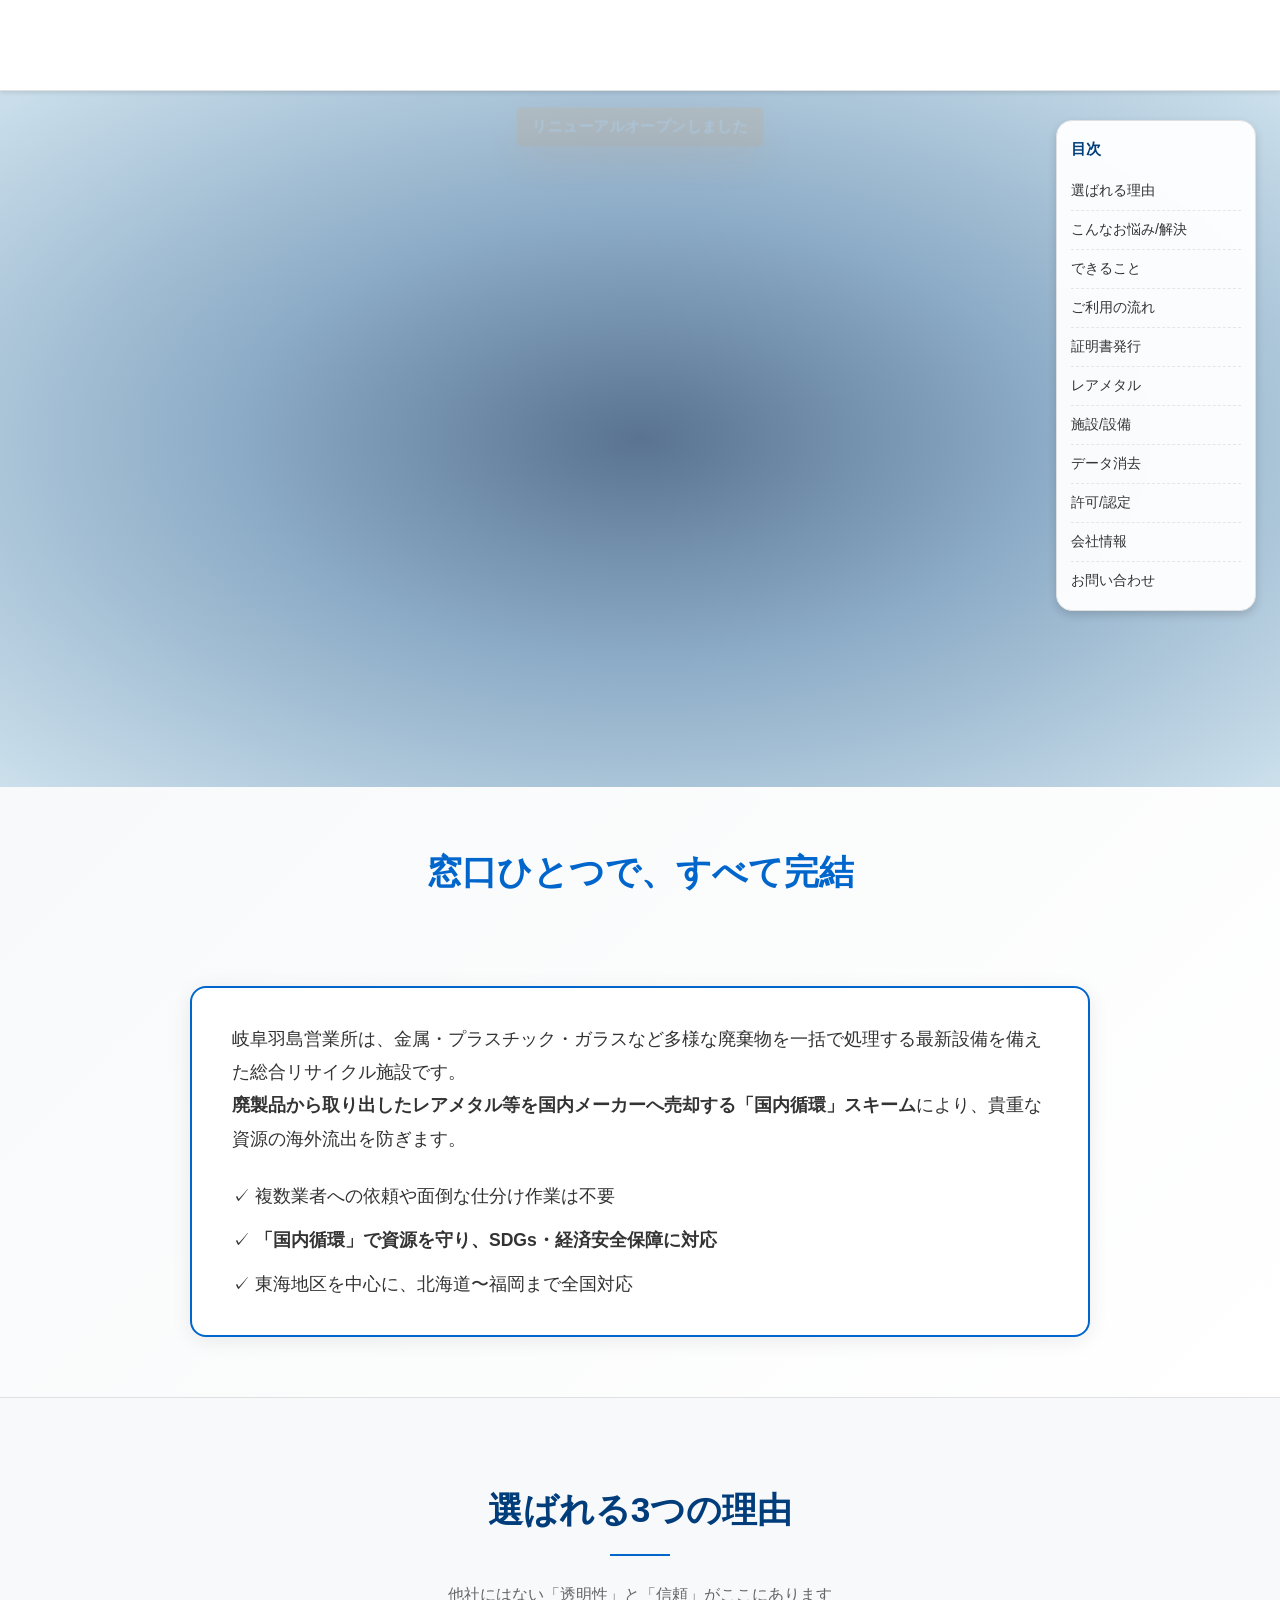
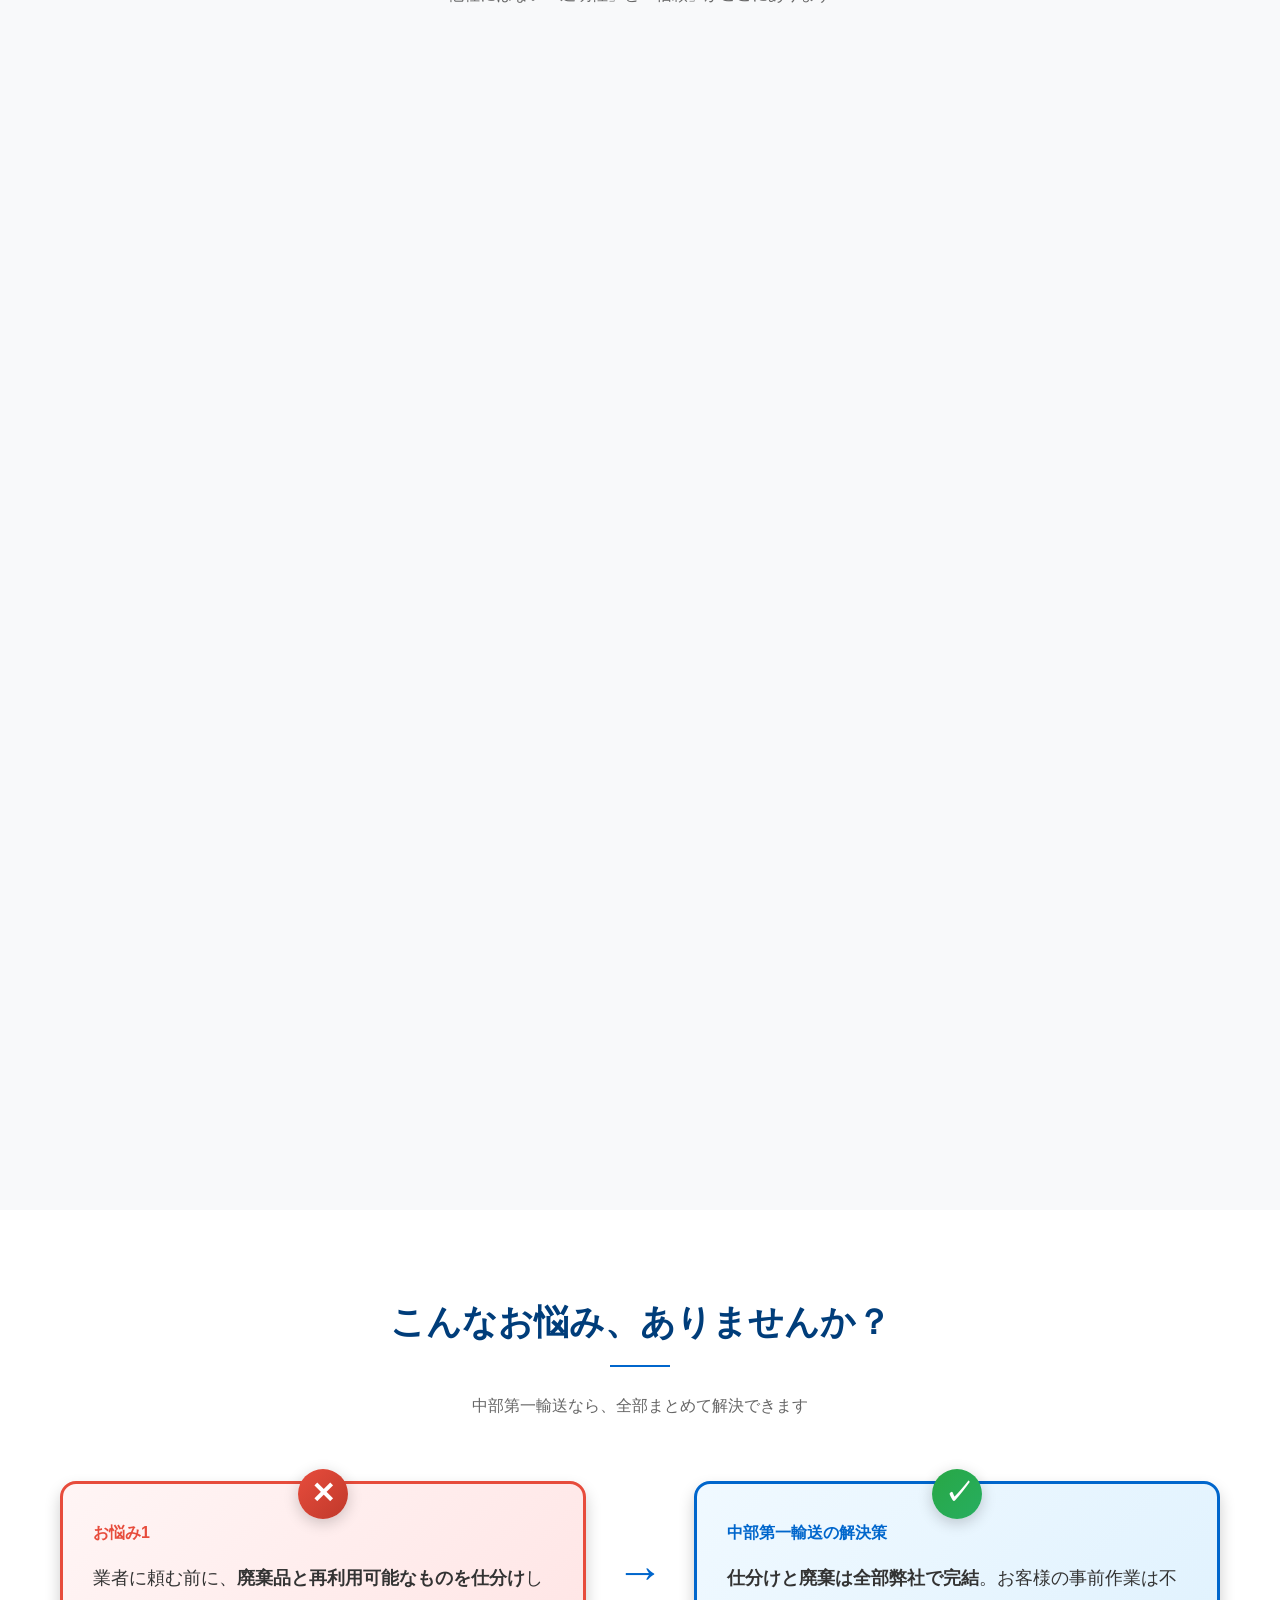
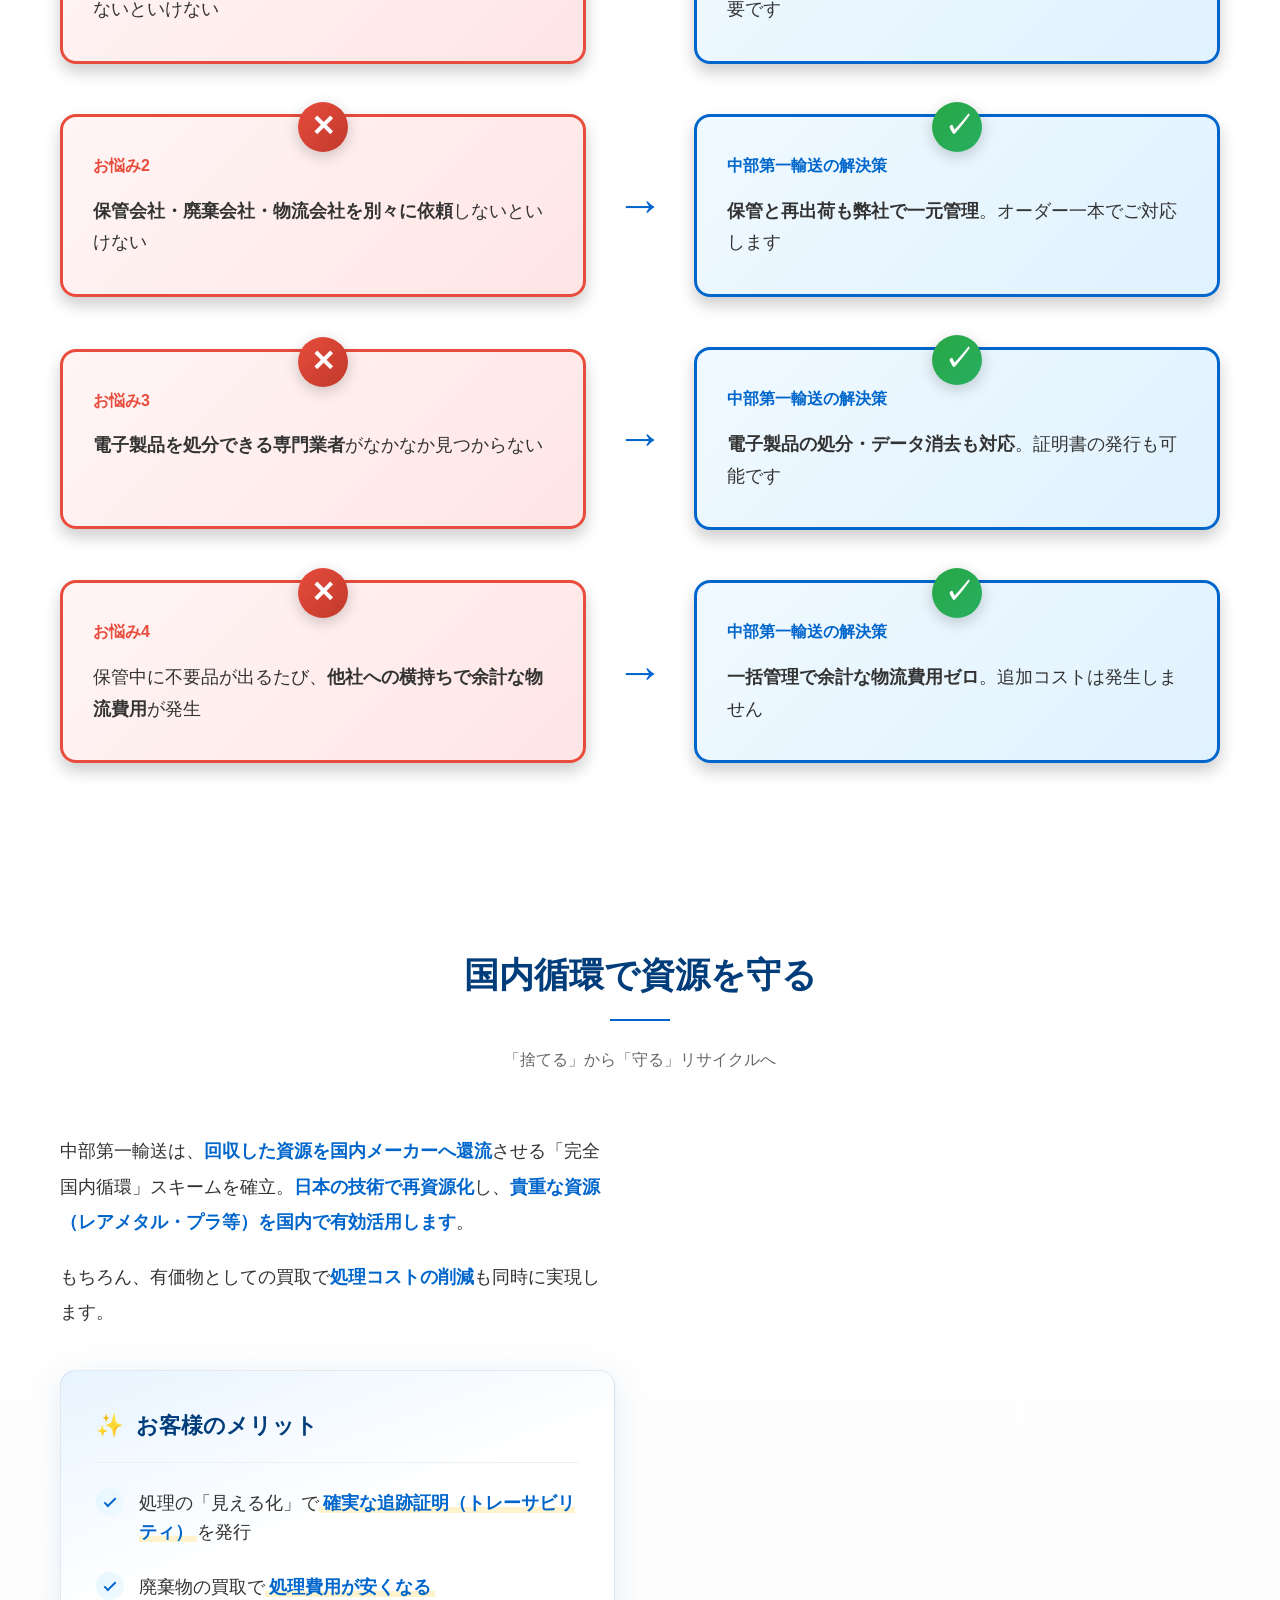
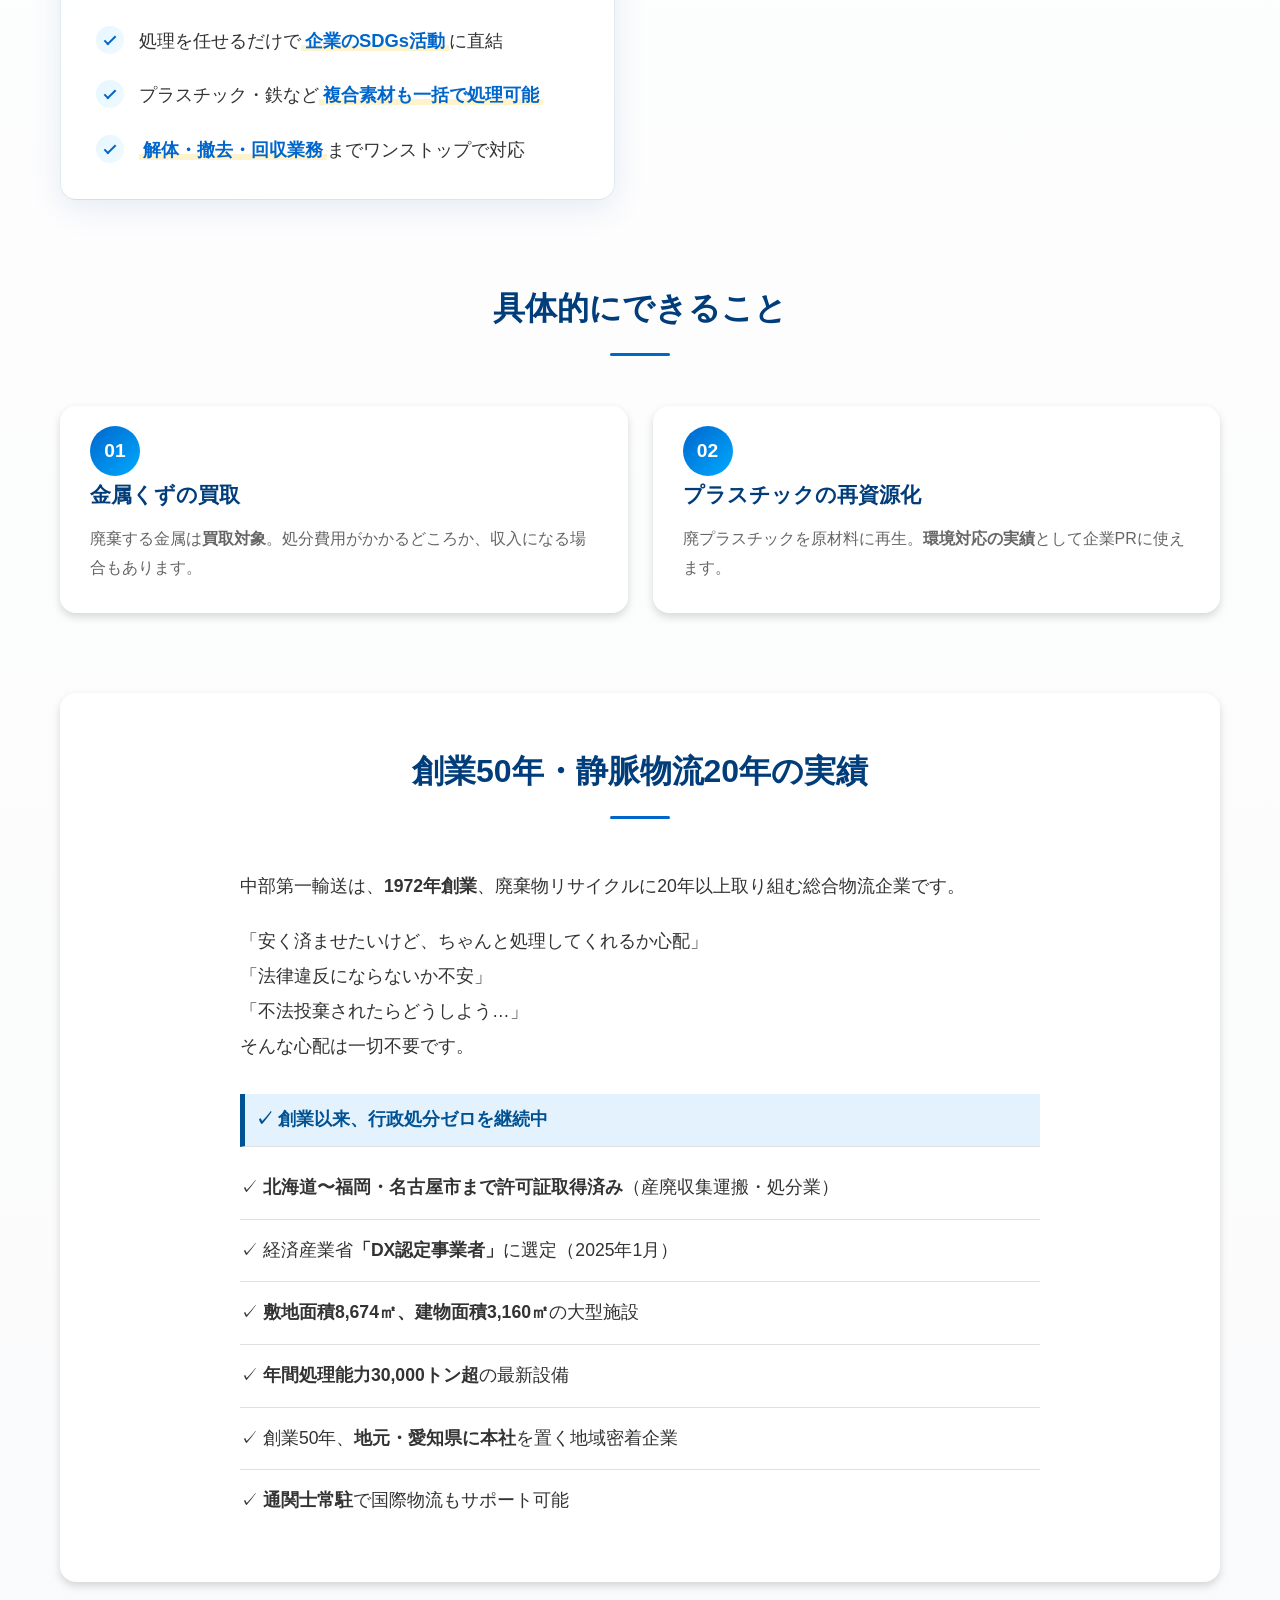
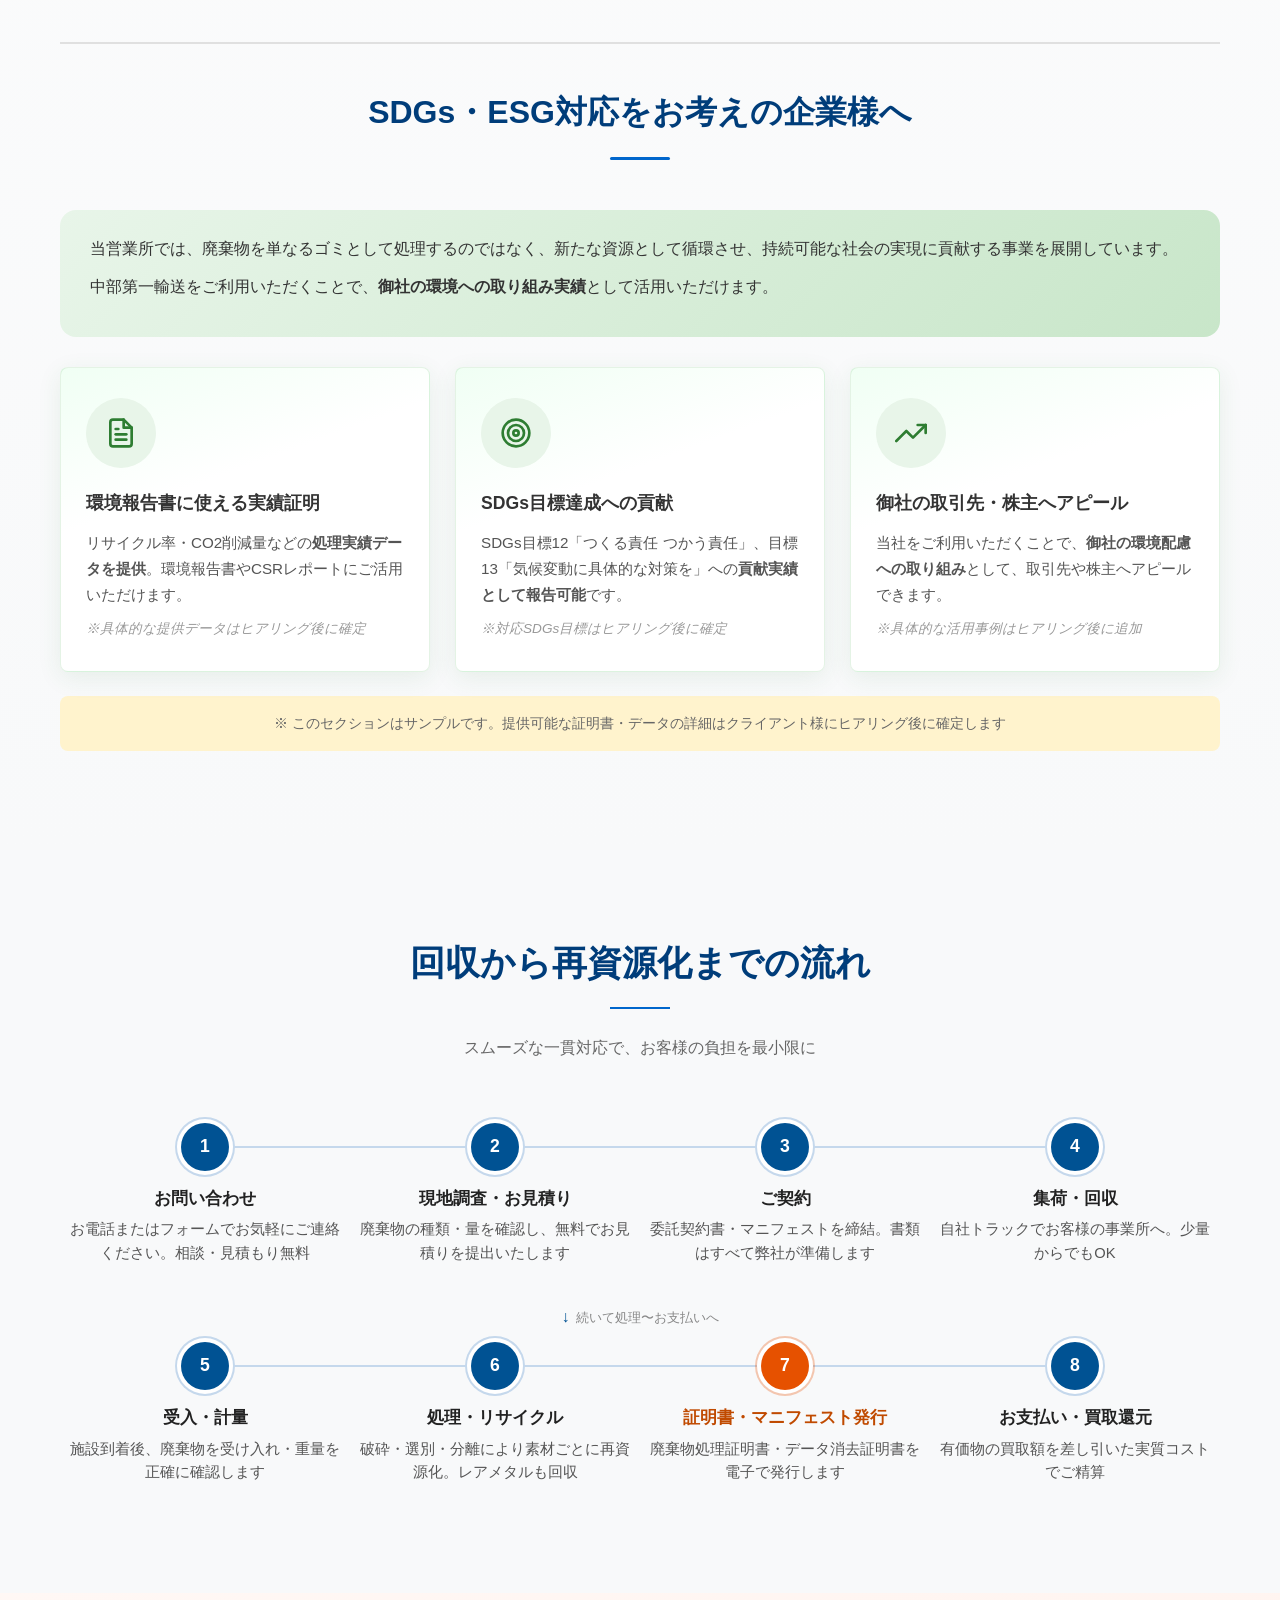
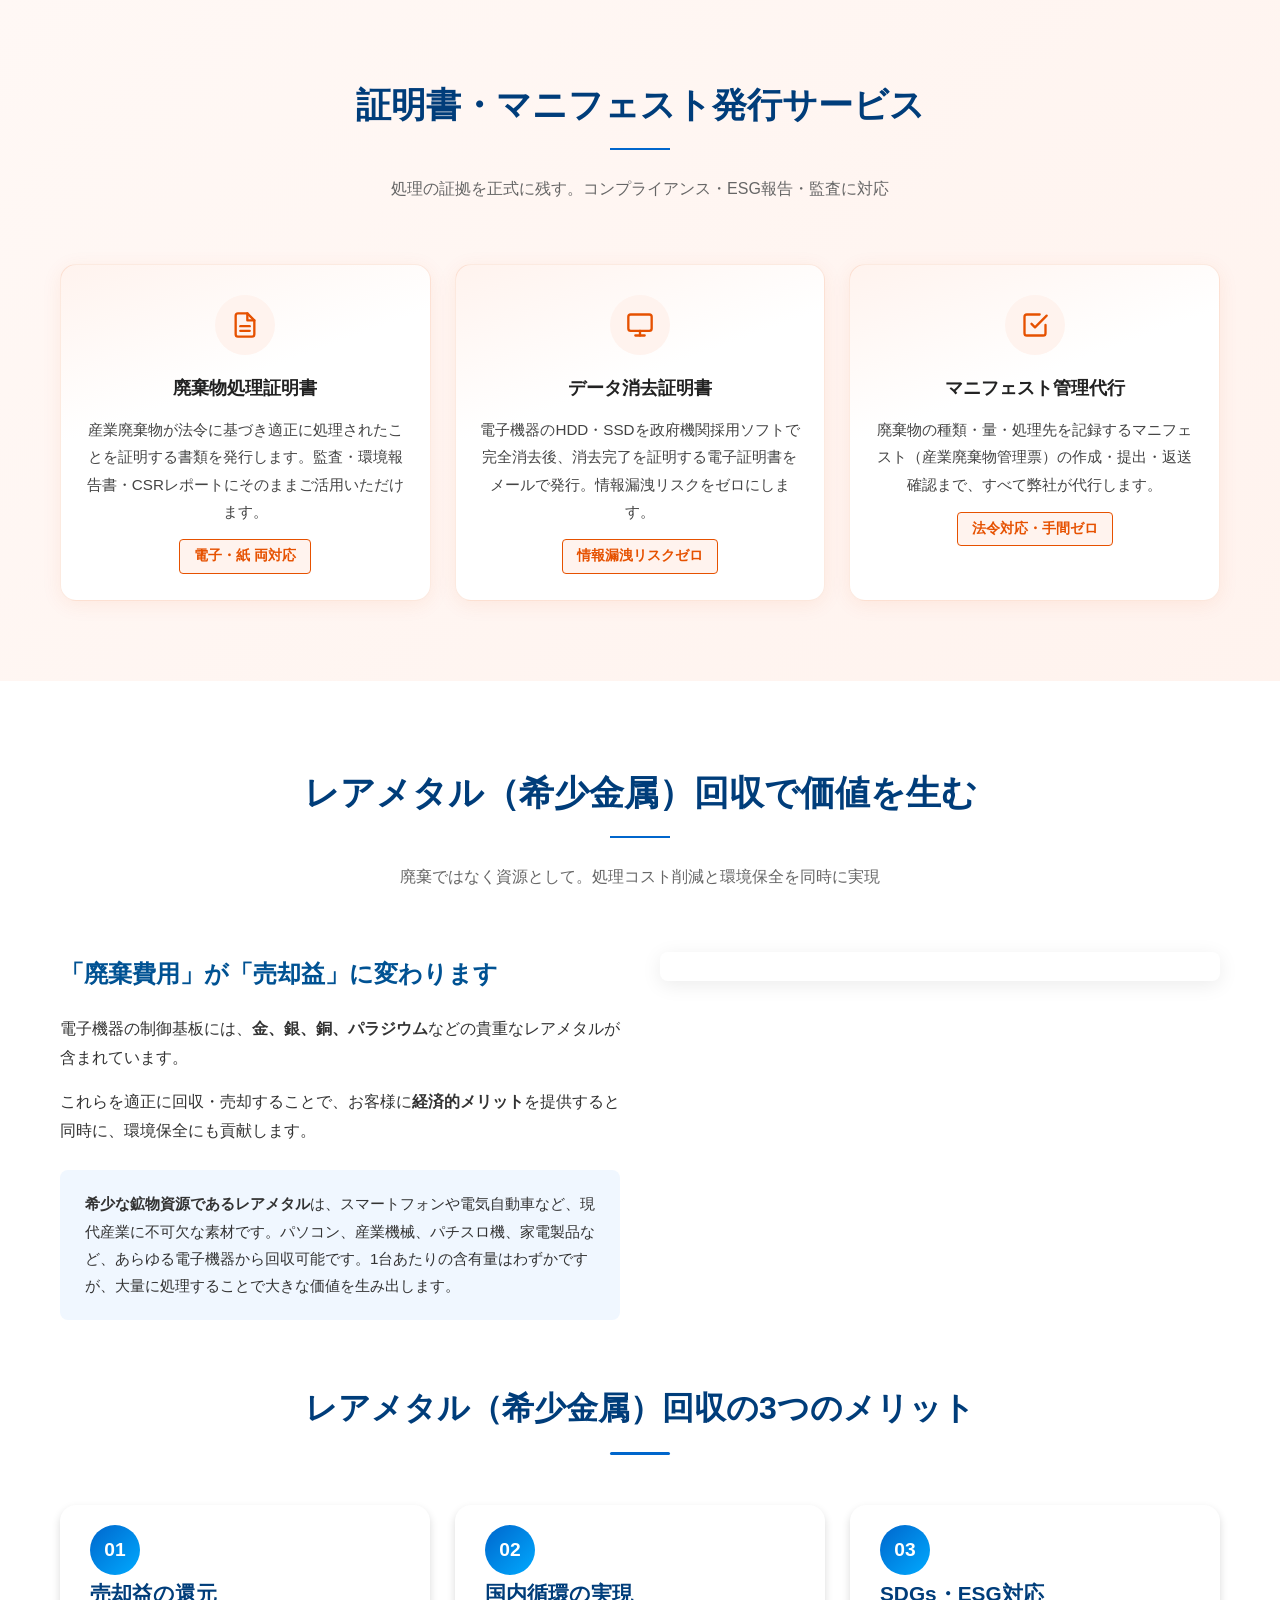
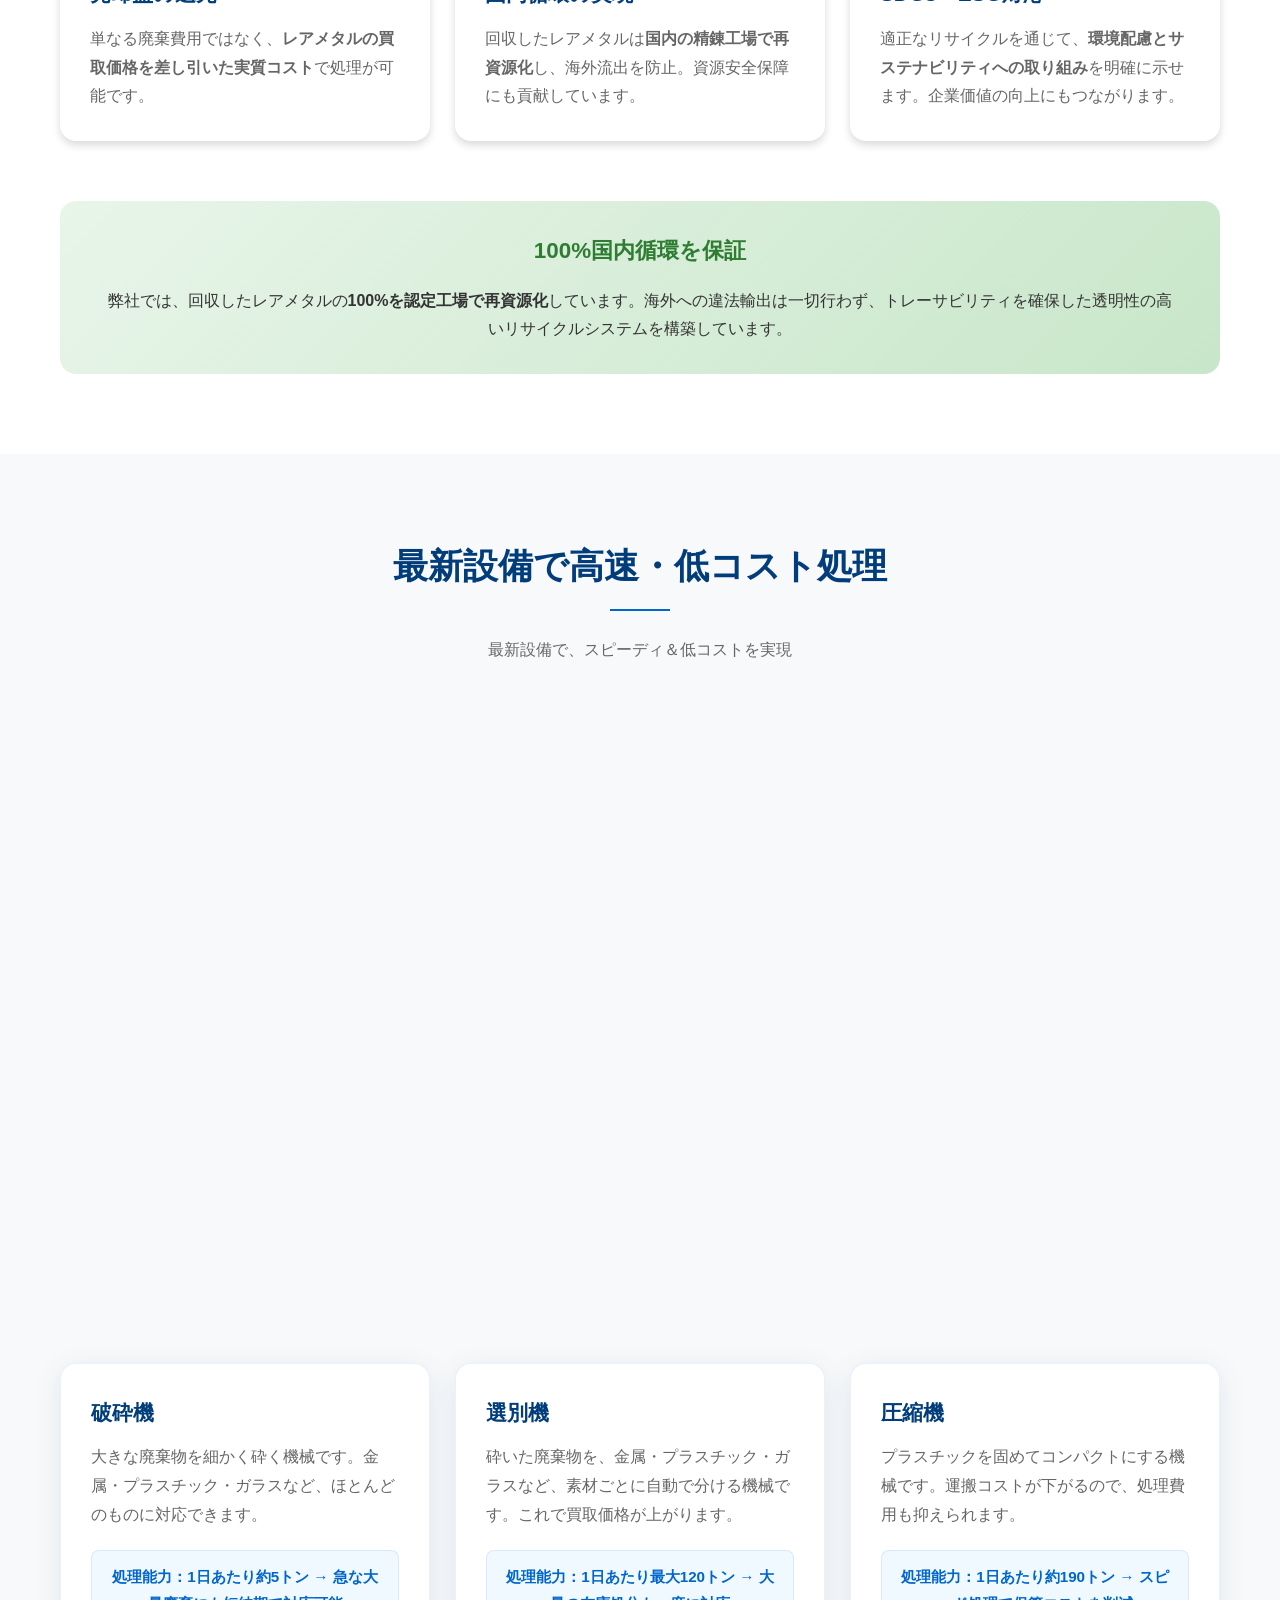
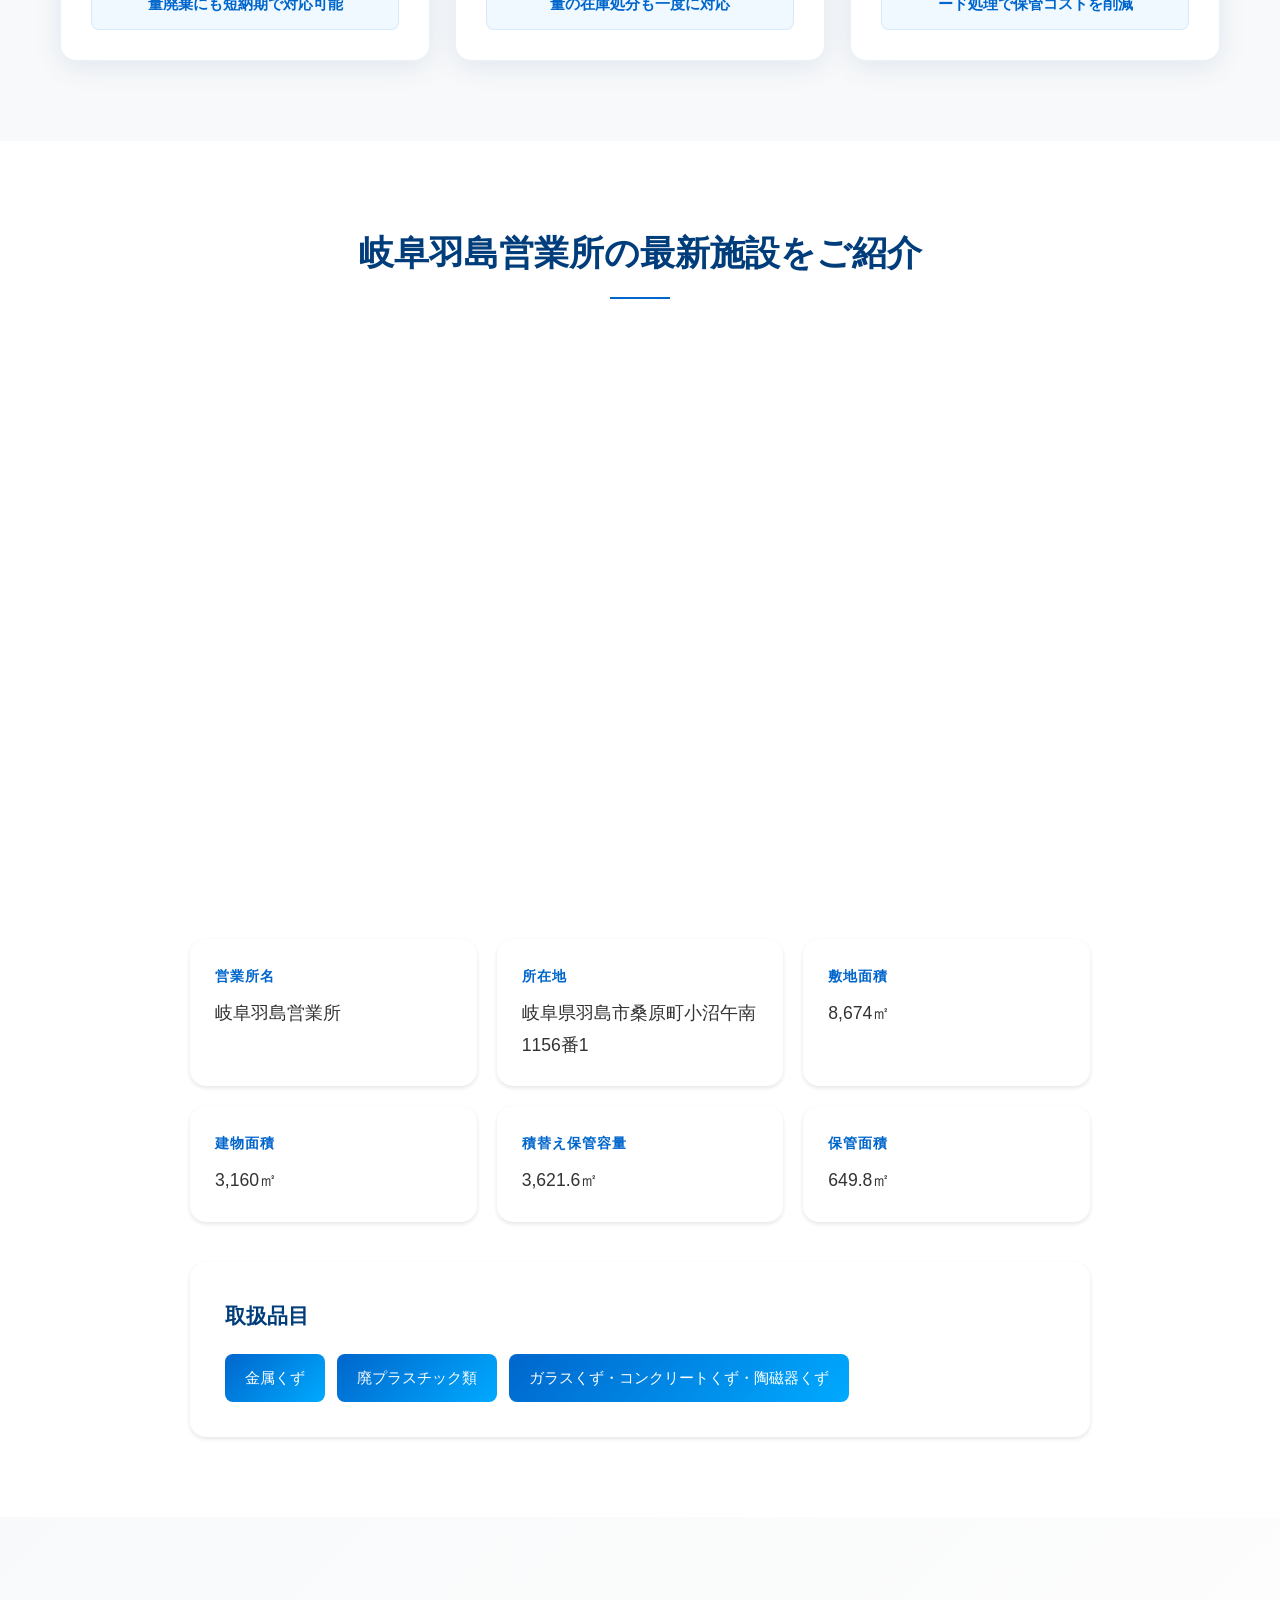
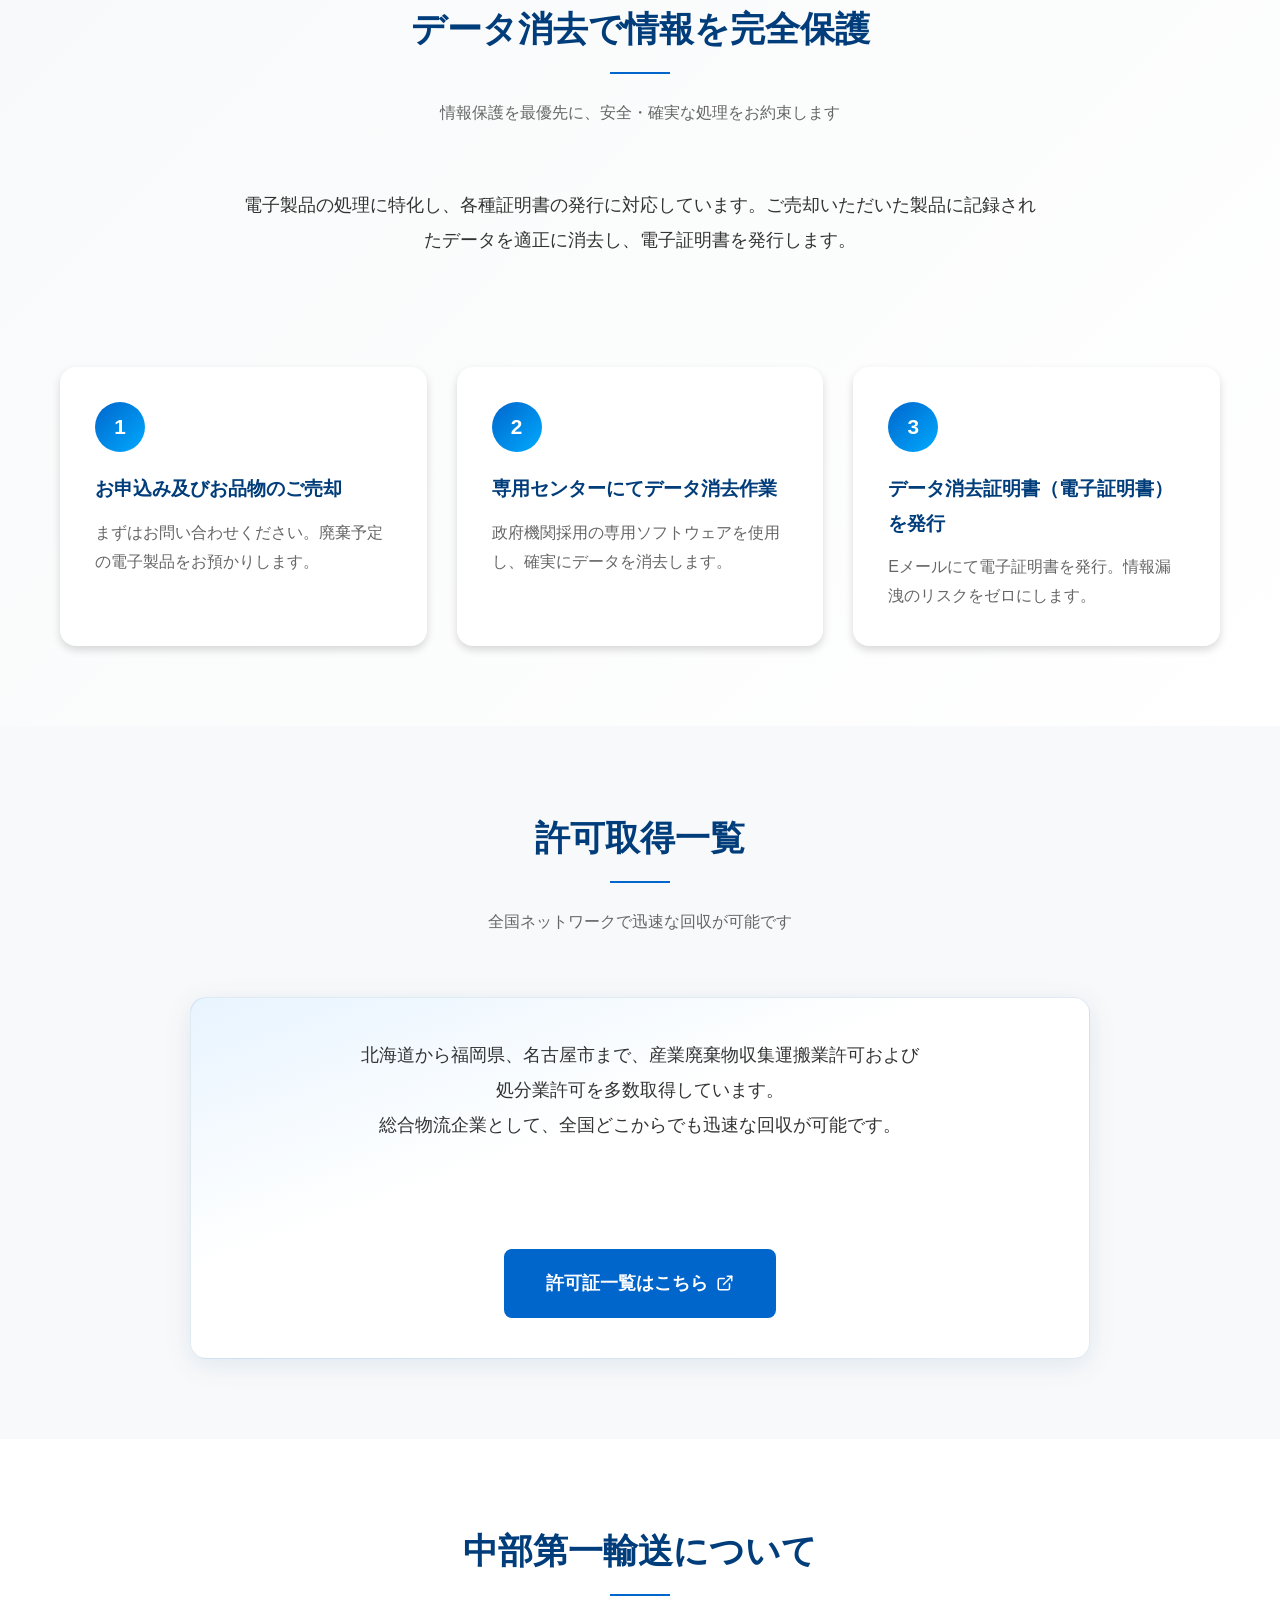
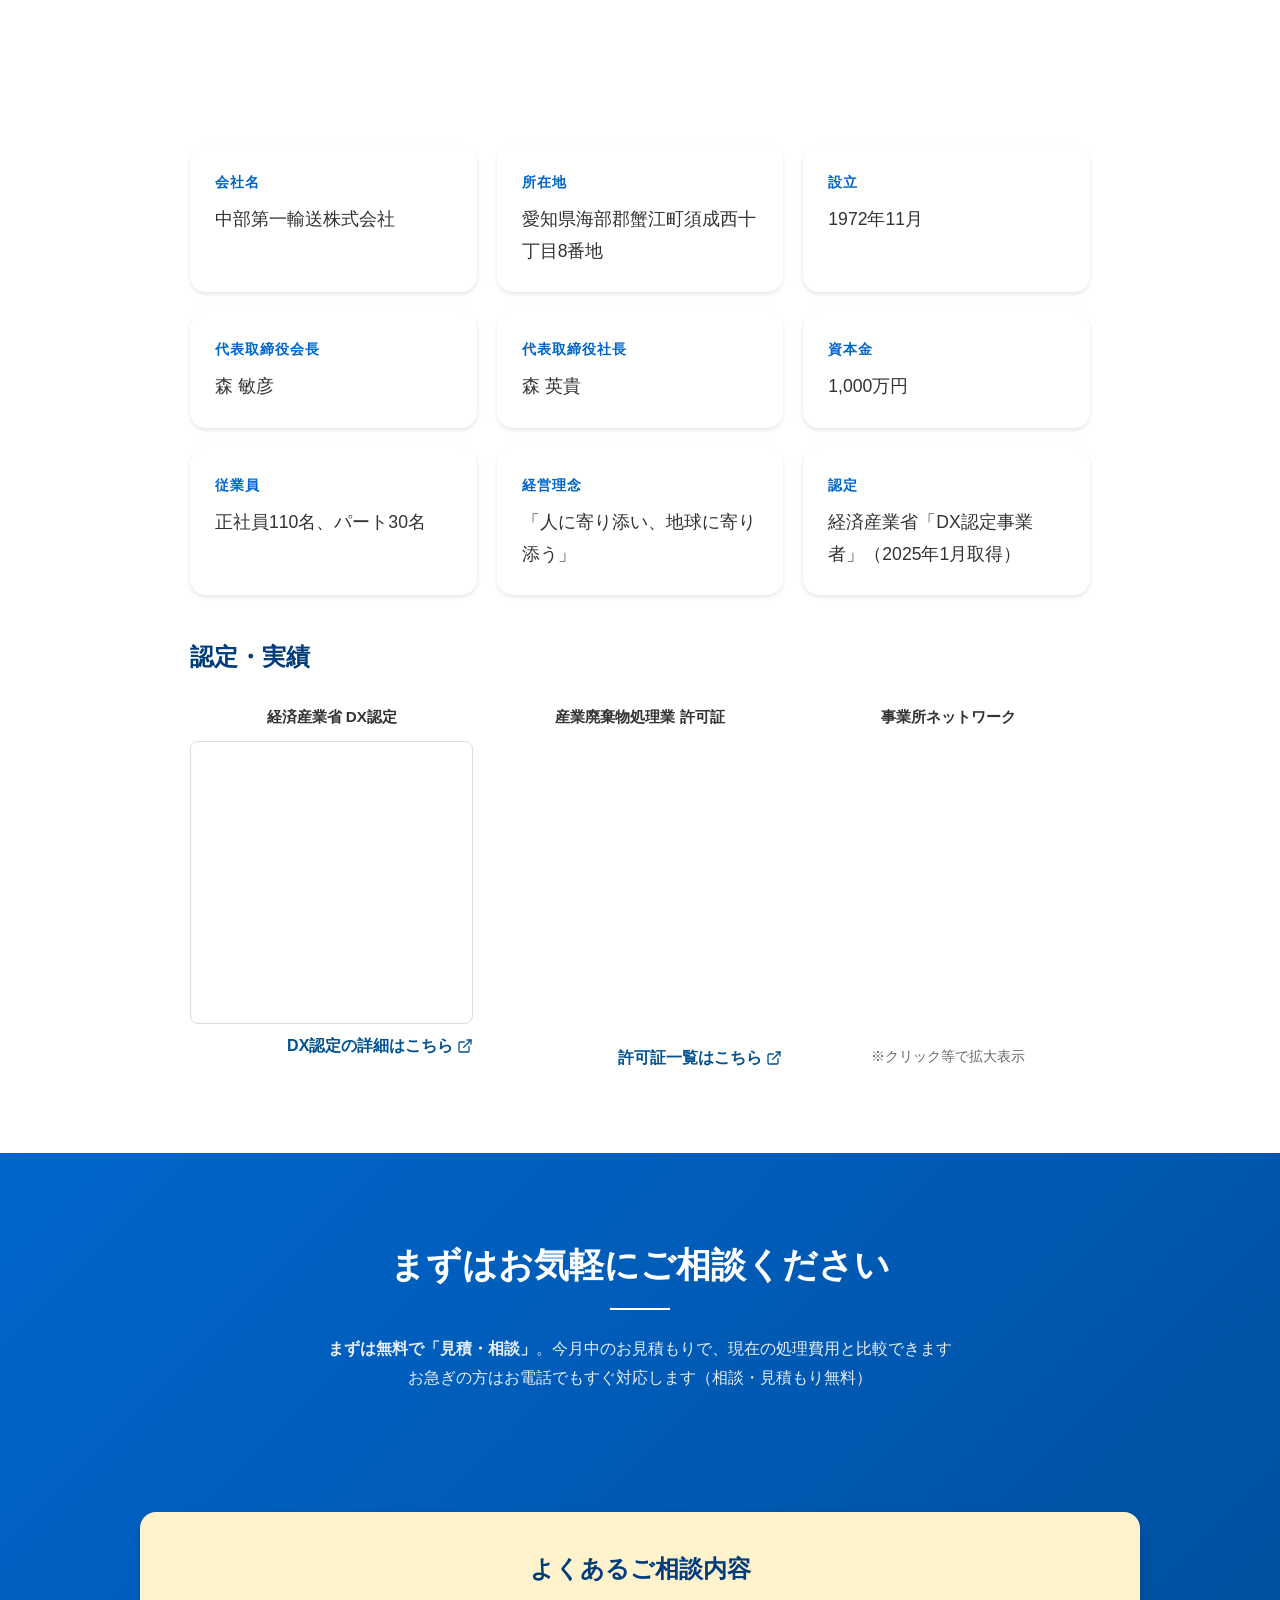
<file: index.html>
<!DOCTYPE html>
<html lang="ja">

<head>
    <meta charset="UTF-8">
    <meta name="viewport" content="width=device-width, initial-scale=1.0">
    <meta name="robots" content="noindex, nofollow">
    <meta name="googlebot" content="noindex, nofollow">
    <title>産業廃棄物処理・リサイクル｜岐阜羽島営業所｜中部第一輸送</title>
    <meta name="description"
        content="岐阜羽島の産業廃棄物処理・リサイクル施設。金属・プラスチック・電子機器の一括処理、レアメタル回収、データ消去サービス。創業50年・行政処分ゼロの信頼。国内循環100%でSDGs・経済安全保障に対応。東海地区から全国対応可能。">
    <meta name="keywords" content="産業廃棄物処理,リサイクル,岐阜,羽島,レアメタル回収,データ消去,電子機器処理,国内循環,SDGs,経済安全保障,東海,中部第一輸送">
    <meta name="author" content="中部第一輸送株式会社">
    <link rel="canonical" href="https://cdy.co.jp/hashima/">

    <!-- Open Graph / Facebook -->
    <meta property="og:type" content="website">
    <meta property="og:url" content="https://cdy.co.jp/hashima/">
    <meta property="og:title" content="産業廃棄物処理・リサイクル｜岐阜羽島営業所｜中部第一輸送">
    <meta property="og:description" content="岐阜羽島の産業廃棄物処理・リサイクル施設。創業50年・行政処分ゼロの信頼。国内循環100%でSDGs・経済安全保障に対応。">
    <meta property="og:image" content="https://cdy.co.jp/hashima/images/common/ogp_image.png">
    <meta property="og:locale" content="ja_JP">
    <meta property="og:site_name" content="中部第一輸送株式会社">

    <!-- Twitter Card -->
    <meta name="twitter:card" content="summary_large_image">
    <meta name="twitter:url" content="https://cdy.co.jp/hashima/">
    <meta name="twitter:title" content="産業廃棄物処理・リサイクル｜岐阜羽島営業所">
    <meta name="twitter:description" content="岐阜羽島の産業廃棄物処理・リサイクル施設。創業50年・行政処分ゼロの信頼。国内循環100%でSDGs対応。">
    <meta name="twitter:image" content="https://cdy.co.jp/hashima/images/common/ogp_image.png">

    <!-- Additional SEO Meta Tags -->
    <meta name="theme-color" content="#0066cc">
    <meta name="format-detection" content="telephone=no">
    <link rel="stylesheet" href="style.css">
    <link rel="preconnect" href="https://fonts.googleapis.com">
    <link rel="preconnect" href="https://fonts.gstatic.com" crossorigin>
    <link href="https://fonts.googleapis.com/css2?family=Noto+Sans+JP:wght@400;500;700;900&display=swap"
        rel="stylesheet">
    <style>
        /* ヒーロー画像設定 */
        .hero {
            /* 白オーバーレイなし：背景画像用 */
            background-image: url('images/hero/hero_front.jpg');
            background-size: cover;
            background-position: center calc(50% - 20px);
            background-repeat: no-repeat;
        }

        /* スマホ表示用画像の不透明度設定 */
        .hero-image-mobile {
            position: relative;
        }

        .hero-image-mobile::after {
            content: '';
            position: absolute;
            top: 0;
            left: 0;
            width: 100%;
            height: 100%;
            background-color: transparent;
            pointer-events: none;
        }

        /* ヒーローボタンの視認性改善 */
        .hero .btn-secondary {
            background-color: rgba(0, 102, 204, 0.15) !important;
            border: 3px solid white !important;
            color: white !important;
            font-weight: 700 !important;
        }

        .hero .btn-secondary:hover {
            background-color: white !important;
            color: var(--primary-color) !important;
        }

        /* hero-overlay: 中央はテキスト視認性のため濃く、周辺は設備が見えるよう薄く（ヴィネット風） */
        .hero-overlay {
            background: radial-gradient(ellipse at center, rgba(0, 40, 85, 0.65) 0%, rgba(0, 70, 130, 0.45) 45%, rgba(0, 100, 160, 0.2) 100%) !important;
        }

        /* スマホ時のコンテンツ背景に淡いブルーグラデーションを追加（白一色だと寂しいため） */
        @media (max-width: 768px) {
            .hero-content {
                background: linear-gradient(180deg, #fbfdfe 0%, #f3f8fc 100%) !important;
            }
        }

        /* 背景が透けるぶん、テキストのシャドウを強化（PCのみ。スマホは白背景なのでシャドウ不要） */
        @media (min-width: 769px) {
            .hero-title {
                text-shadow: 0 4px 24px rgba(0, 0, 0, 0.9), 0 2px 12px rgba(0, 0, 0, 0.8), 0 0 6px rgba(0, 0, 0, 0.6) !important;
            }
            .hero-catchphrase {
                text-shadow: 0 3px 18px rgba(0, 0, 0, 0.85), 0 2px 8px rgba(0, 0, 0, 0.7) !important;
            }
        }

        /* 権威性バッジ（シンプル・信頼重視） */
        .authority-badges {
            display: flex;
            flex-wrap: wrap;
            gap: 10px;
            margin: 0 auto 20px auto;
            justify-content: center;
            max-width: 800px;
        }

        .badge-item {
            display: inline-block;
            background: #005293;
            /* 信頼の濃紺 */
            color: white;
            padding: 6px 14px;
            border-radius: 4px;
            /* ビジネスライクな角丸 */
            font-weight: 700;
            font-size: 0.9rem;
            border: 1px solid rgba(255, 255, 255, 0.4);
            letter-spacing: 0.05em;
        }

        @media (max-width: 768px) {
            .authority-badges {
                gap: 6px;
                margin-bottom: 15px;
            }

            .badge-item {
                font-size: 0.75rem;
                padding: 4px 10px;
            }
        }

        /* 導入事例セクション */
        .case-studies-section {
            padding: 80px 0;
            background: linear-gradient(135deg, #f8fbff 0%, #eef5fc 100%);
        }

        .case-studies-grid {
            display: grid;
            grid-template-columns: repeat(auto-fit, minmax(400px, 1fr));
            gap: 30px;
            margin-top: 40px;
        }

        .case-study-card {
            background: white;
            border-radius: 16px;
            box-shadow: 0 4px 20px rgba(0, 0, 0, 0.08);
            overflow: hidden;
        }

        .case-study-header {
            background: linear-gradient(135deg, #005293 0%, #0077cc 100%);
            color: white;
            padding: 15px 20px;
        }

        .case-industry {
            font-weight: 600;
            font-size: 1.1rem;
        }

        .case-study-content {
            padding: 25px;
        }

        .case-before-after {
            display: flex;
            align-items: stretch;
            gap: 15px;
            margin-bottom: 20px;
        }

        .case-before,
        .case-after {
            flex: 1;
            padding: 15px;
            border-radius: 8px;
        }

        .case-before {
            background: #fff5f5;
            border: 1px solid #ffcccc;
        }

        .case-after {
            background: #f0fff4;
            border: 1px solid #9ae6b4;
        }

        .case-before h4,
        .case-after h4 {
            font-size: 0.9rem;
            margin-bottom: 10px;
            color: #666;
        }

        .case-before ul,
        .case-after ul {
            list-style: none;
            padding: 0;
            margin: 0;
            font-size: 0.95rem;
        }

        .case-before ul li,
        .case-after ul li {
            margin-bottom: 5px;
        }

        .case-arrow {
            display: flex;
            align-items: center;
            font-size: 1.5rem;
            color: #005293;
            font-weight: bold;
        }

        .case-voice {
            background: #f9f9f9;
            border-left: 4px solid #005293;
            padding: 15px 20px;
            border-radius: 0 8px 8px 0;
        }

        .voice-text {
            font-style: italic;
            color: #333;
            margin-bottom: 10px;
            line-height: 1.7;
            overflow-wrap: anywhere;
        }

        .voice-person {
            text-align: right;
            color: #666;
            font-size: 0.9rem;
        }

        @media (max-width: 768px) {
            .case-studies-grid {
                grid-template-columns: 1fr;
            }

            .case-before-after {
                flex-direction: column;
            }

            .case-arrow {
                justify-content: center;
                transform: rotate(90deg);
            }
        }

        /* SDGs/ESGセクション */
        .sdgs-section {
            margin-top: 60px;
            padding-top: 40px;
            border-top: 2px solid #e0e0e0;
        }

        .sdgs-content {
            margin-top: 30px;
        }

        .sdgs-intro {
            background: linear-gradient(135deg, #e8f5e9 0%, #c8e6c9 100%);
            padding: 25px 30px;
            border-radius: 16px;
            margin-bottom: 30px;
        }

        .sdgs-intro p {
            margin-bottom: 10px;
            line-height: 1.8;
        }

        .sdgs-benefits {
            display: grid;
            grid-template-columns: repeat(auto-fit, minmax(280px, 1fr));
            gap: 25px;
        }

        .sdgs-benefit-item {
            background: linear-gradient(160deg, #f0fff4 0%, #ffffff 38%);
            padding: 30px 25px;
            border-radius: 8px;
            box-shadow: 0 6px 24px rgba(46, 125, 50, 0.09);
            border: 1px solid rgba(76, 175, 80, 0.15);
            transition: box-shadow 0.25s, transform 0.25s;
        }

        .sdgs-benefit-item:hover {
            box-shadow: 0 12px 32px rgba(46, 125, 50, 0.16);
            transform: translateY(-5px);
        }

        .sdgs-icon {
            width: 70px;
            height: 70px;
            background: #e8f5e9;
            border-radius: 50%;
            display: flex;
            align-items: center;
            justify-content: center;
            margin-bottom: 20px;
            color: #2e7d32;
        }

        .sdgs-icon svg {
            width: 32px;
            height: 32px;
        }

        .sdgs-benefit-item h4 {
            font-size: 1.1rem;
            color: #333;
            margin-bottom: 10px;
        }

        .sdgs-benefit-item p {
            font-size: 0.95rem;
            color: #555;
            line-height: 1.7;
        }

        .sample-note {
            font-size: 0.85rem !important;
            color: #999 !important;
            font-style: italic;
            margin-top: 10px !important;
        }

        /* レアメタル回収セクション */
        .rare-metal-section {
            padding: 80px 0;
            background: #ffffff;
        }

        .rare-metal-intro {
            display: grid;
            grid-template-columns: 1fr 1fr;
            gap: 40px;
            align-items: start;
            margin-bottom: 60px;
        }

        .rare-metal-intro-text h3 {
            font-size: 1.5rem;
            color: #005293;
            margin-bottom: 20px;
        }

        .rare-metal-intro-text p {
            line-height: 1.8;
            margin-bottom: 15px;
        }

        .rare-metal-highlight {
            background: #f0f7ff;
            padding: 20px 25px;
            border-radius: 8px;
            margin-top: 25px;
        }

        .rare-metal-highlight p {
            margin: 0;
            font-size: 0.95rem;
            line-height: 1.8;
        }

        .rare-metal-intro-image {
            border-radius: 8px;
            overflow: hidden;
            box-shadow: 0 4px 20px rgba(0, 0, 0, 0.08);
        }

        .rare-metal-benefits-section {
            margin-bottom: 60px;
        }

        .rare-metal-process {
            margin-bottom: 60px;
        }

        .rare-metal-assurance {
            margin-top: 40px;
        }

        .assurance-box {
            background: linear-gradient(135deg, #e8f5e9 0%, #c8e6c9 100%);
            padding: 30px 40px;
            border-radius: 16px;
            text-align: center;
        }

        .assurance-box h3 {
            font-size: 1.4rem;
            color: #2e7d32;
            margin-bottom: 15px;
        }

        .assurance-box p {
            font-size: 1rem;
            line-height: 1.8;
            margin: 0;
        }

        @media (max-width: 768px) {
            .rare-metal-intro {
                grid-template-columns: 1fr;
                gap: 30px;
            }

            .rare-metal-intro-text h3 {
                font-size: 1.3rem;
            }

            .assurance-box {
                padding: 25px 20px;
            }

            .assurance-box h3 {
                font-size: 1.2rem;
            }
        }

        /* ─── タイムライン（8ステップ） ──────────── */
        .timeline-wrapper {
            margin-top: 40px;
        }

        .timeline-row {
            display: flex;
            position: relative;
        }

        .timeline-step {
            flex: 1;
            display: flex;
            flex-direction: column;
            align-items: center;
            text-align: center;
            padding: 0 8px 28px;
            position: relative;
        }

        /* 水平接続線 */
        .timeline-step::before {
            content: '';
            position: absolute;
            top: 23px;
            left: 0;
            right: 0;
            height: 2px;
            background: #c5d8ec;
            z-index: 0;
        }

        .timeline-step:first-child::before { left: 50%; }
        .timeline-step:last-child::before  { right: 50%; }

        .timeline-circle {
            width: 48px;
            height: 48px;
            border-radius: 50%;
            background: #005293;
            color: white;
            display: flex;
            align-items: center;
            justify-content: center;
            font-weight: 800;
            font-size: 1.1rem;
            margin-bottom: 16px;
            flex-shrink: 0;
            position: relative;
            z-index: 1;
            box-shadow: 0 0 0 4px white, 0 0 0 6px #c5d8ec;
        }

        .timeline-step.is-cert .timeline-circle {
            background: #e65100;
            box-shadow: 0 0 0 4px white, 0 0 0 6px rgba(230, 81, 0, 0.3);
        }

        .timeline-title {
            font-size: 1.05rem;
            font-weight: 700;
            color: #222;
            line-height: 1.4;
            margin-bottom: 8px;
        }

        .timeline-step.is-cert .timeline-title {
            color: #c04a00;
        }

        .timeline-desc {
            font-size: 0.92rem;
            color: #555;
            line-height: 1.6;
        }

        .timeline-connector {
            display: flex;
            align-items: center;
            justify-content: center;
            gap: 6px;
            padding: 10px 0;
            color: #005293;
            font-size: 1rem;
            font-weight: 600;
        }

        .timeline-connector span {
            font-size: 0.82rem;
            color: #888;
            font-weight: normal;
        }

        @media (max-width: 768px) {
            .timeline-row {
                display: grid;
                grid-template-columns: repeat(2, 1fr);
                gap: 20px;
            }

            .timeline-step::before { display: none; }
            .timeline-step { padding-bottom: 0; }
        }

        /* ─── 証明書発行サービスセクション ──────────── */
        .cert-service-section {
            padding: 80px 0;
            background: linear-gradient(135deg, #fff8f5 0%, #fff3ee 100%);
        }

        .cert-service-grid {
            display: grid;
            grid-template-columns: repeat(3, 1fr);
            gap: 24px;
            margin-top: 40px;
        }

        .cert-service-card {
            background: linear-gradient(160deg, #fff3ee 0%, #ffffff 38%);
            border-radius: 16px;
            padding: 30px 22px 26px;
            box-shadow: 0 4px 20px rgba(230, 81, 0, 0.08);
            border: 1px solid rgba(230, 81, 0, 0.12);
            text-align: center;
            transition: box-shadow 0.25s, transform 0.25s;
        }

        .cert-service-card:hover {
            box-shadow: 0 10px 32px rgba(230, 81, 0, 0.15);
            transform: translateY(-4px);
        }

        .cert-service-icon {
            width: 60px;
            height: 60px;
            border-radius: 50%;
            background: #fff3ee;
            display: flex;
            align-items: center;
            justify-content: center;
            margin: 0 auto 16px;
            color: #e65100;
        }

        .cert-service-icon svg {
            width: 28px;
            height: 28px;
        }

        .cert-service-card h3 {
            font-size: 1.15rem;
            color: #222;
            margin-bottom: 12px;
            font-weight: 700;
        }

        .cert-service-card p {
            font-size: 0.95rem;
            color: #444;
            line-height: 1.8;
        }

        .cert-badge {
            display: inline-block;
            margin-top: 14px;
            background: #fff3ee;
            color: #e65100;
            font-size: 0.85rem;
            font-weight: 700;
            padding: 4px 14px;
            border-radius: 4px;
            border: 1px solid #e65100;
        }

        @media (max-width: 768px) {
            .cert-service-grid {
                grid-template-columns: 1fr;
                gap: 16px;
            }
        }
    </style>

    <!-- Structured Data (JSON-LD) -->
    <script type="application/ld+json">
    {
      "@context": "https://schema.org",
      "@type": "LocalBusiness",
      "name": "岐阜羽島営業所",
      "image": "https://cdy.co.jp/hashima/images/hero/hero_front.jpg",
      "description": "産業廃棄物処理・リサイクル施設。金属・プラスチック・電子機器の一括処理、レアメタル回収、データ消去サービスを提供。",
      "@id": "https://cdy.co.jp/hashima/",
      "url": "https://cdy.co.jp/hashima/",
      "telephone": "+81-567-96-0081",
      "priceRange": "$$",
      "address": {
        "@type": "PostalAddress",
        "streetAddress": "桑原町小沼午南1156番1",
        "addressLocality": "羽島市",
        "addressRegion": "岐阜県",
        "postalCode": "501-6244",
        "addressCountry": "JP"
      },
      "geo": {
        "@type": "GeoCoordinates",
        "latitude": 35.3194,
        "longitude": 136.7053
      },
      "openingHoursSpecification": {
        "@type": "OpeningHoursSpecification",
        "dayOfWeek": [
          "Monday",
          "Tuesday",
          "Wednesday",
          "Thursday",
          "Friday"
        ],
        "opens": "08:00",
        "closes": "17:00"
      },
      "sameAs": [
        "https://cdy.co.jp/"
      ],
      "parentOrganization": {
        "@type": "Organization",
        "name": "中部第一輸送株式会社",
        "url": "https://cdy.co.jp/"
      },
      "areaServed": {
        "@type": "GeoCircle",
        "geoMidpoint": {
          "@type": "GeoCoordinates",
          "latitude": 35.3194,
          "longitude": 136.7053
        },
        "geoRadius": "500000"
      },
      "serviceType": [
        "産業廃棄物処理",
        "リサイクル",
        "レアメタル回収",
        "データ消去サービス",
        "電子機器処理"
      ]
    }
    </script>
</head>

<body>
    <!-- ヘッダー -->
    <header class="header">
        <div class="container">
            <div class="header-content">
                <div class="logo">
                    <a href="https://cdy.co.jp/" aria-label="中部第一輸送株式会社 公式サイト">
                        <img src="images/common/chubu-daiichi_logo.png" alt="中部第一輸送株式会社" class="logo-image">
                    </a>
                </div>
                <!-- PC用ナビゲーション（モバイルでは非表示） -->
                <!-- <nav class="nav">
                    <a href="https://cdy.co.jp/">トップ</a>
                    <a href="#about">選ばれる理由</a>
                    <a href="#circular">環境への取り組み</a>
                    <a href="#capabilities">できること</a>
                    <a href="#facilities">設備紹介</a>
                    <a href="#contact">お問い合わせ</a>
                </nav> -->
                <div class="header-right">
                    <a href="https://cdy.co.jp/recruit/" class="recruit-banner" target="_blank">
                        <img src="images/common/recruit_banner-300x119.png" alt="採用情報はココから" class="recruit-banner-img">
                    </a>
                    <button class="mobile-menu-toggle" aria-label="メニューを開く">
                        <span></span>
                        <span></span>
                        <span></span>
                    </button>
                </div>
            </div>
        </div>
        <!-- モバイルメニュー -->
        <nav class="mobile-nav">
            <a href="https://cdy.co.jp/">トップ</a>
            <a href="#about">選ばれる理由</a>
            <a href="#circular">環境への取り組み</a>
            <a href="#capabilities">できること</a>
            <a href="#facilities">設備紹介</a>
            <a href="#contact">お問い合わせ</a>
            <a href="https://cdy.co.jp/recruit/" target="_blank" class="mobile-recruit-link">
                <img src="images/common/recruit_banner-300x119.png" alt="採用情報はココから">
            </a>
        </nav>
    </header>

    <!-- ページ目次（PCは固定、スマホはボタン展開） -->
    <nav class="outline-nav" aria-label="ページ目次">
        <div class="outline-title">目次</div>
        <a href="#about">選ばれる理由</a>
        <a href="#solution">こんなお悩み/解決</a>
        <a href="#capabilities">できること</a>
        <a href="#workflow">ご利用の流れ</a>
        <a href="#certificates">証明書発行</a>
        <a href="#rare-metal">レアメタル</a>
        <a href="#facilities">施設/設備</a>
        <a href="#data-deletion">データ消去</a>
        <a href="#permits">許可/認定</a>
        <a href="#company">会社情報</a>
        <a href="#contact">お問い合わせ</a>
    </nav>
    <button class="outline-toggle" aria-expanded="false" aria-controls="outline-panel">目次</button>
    <div class="outline-overlay" hidden></div>
    <div id="outline-panel" class="outline-panel" aria-hidden="true">
        <div class="outline-panel-header">
            <span>目次</span>
            <button class="outline-panel-close" aria-label="目次を閉じる">X</button>
        </div>
        <nav class="outline-panel-links">
            <a href="#about">選ばれる理由</a>
            <a href="#solution">こんなお悩み/解決</a>
            <a href="#capabilities">できること</a>
            <a href="#workflow">ご利用の流れ</a>
            <a href="#certificates">証明書発行</a>
            <a href="#rare-metal">レアメタル</a>
            <a href="#facilities">施設/設備</a>
            <a href="#data-deletion">データ消去</a>
            <a href="#permits">許可/認定</a>
            <a href="#company">会社情報</a>
            <a href="#contact">お問い合わせ</a>
        </nav>
    </div>

    <button class="back-to-top" aria-label="ページ先頭へ">▲ 上へ</button>

    <!-- ヒーローセクション -->
    <section class="hero">
        <div class="limited-banner" role="note" aria-label="リニューアルオープンのお知らせ">
            <span class="limited-text">リニューアルオープンしました</span>
        </div>
        <div class="hero-overlay"></div>
        <!-- PC表示用の画像 -->
        <div class="hero-image-pc"></div>
        <!-- スマホ表示用の画像 -->
        <div class="hero-image-mobile">
            <img src="images/hero/hero_front.jpg" alt="岐阜羽島営業所">
        </div>
        <div class="container">
            <div class="hero-content">
                <!-- 権威性バッジエリア -->
                <div class="authority-badges">
                    <div class="badge-item">創業50年の信頼</div>
                    <div class="badge-item">経済産業省 DX認定事業者</div>
                    <div class="badge-item">資源の国内循環</div>
                </div>

                <h1 class="hero-title">岐阜羽島営業所<br>産業廃棄物処理・リサイクル</h1>

                <p class="hero-catchphrase" style="line-height: 1.6; display: block !important;">
                    仕分け不要
                    <span style="display: block !important; font-size: 0.7em; font-weight: normal; margin: 8px 0; line-height: 1.4;">（プラスチック・金属など複合素材もそのまま一括処理）</span>
                    窓口1つ・お電話一本で、廃棄物処理が全部完結
                </p>
                <div class="hero-buttons">
                    <a href="#contact" class="btn btn-white btn-with-icon"
                        style="background-color: #ffffff; color: #0066cc; border-color: #ffffff;">
                        <svg viewBox="0 0 24 24" fill="none" stroke="currentColor" stroke-width="2"
                            stroke-linecap="round" stroke-linejoin="round" aria-hidden="true">
                            <path d="M21 15a2 2 0 0 1-2 2H7l-4 4V5a2 2 0 0 1 2-2h14a2 2 0 0 1 2 2z"></path>
                        </svg>
                        <span class="btn-text">相談・見積もり（無料）</span>
                    </a>
                    <a href="#facility-visit" class="btn btn-primary"
                        style="background-color: #ff9800; border-color: #ff9800;">施設見学を申し込む</a>
                </div>
            </div>
        </div>
    </section>

    <!-- リードセクション -->
    <section class="lead-section">
        <div class="container">
            <div class="lead-content">
                <h2 class="lead-heading">窓口ひとつで、すべて完結</h2>
                <div class="lead-visual" style="text-align: center; margin-bottom: 30px;">
                    <img src="images/one_stop_solution_workflow_diagram.jpg"
                        alt="ワンストップ廃棄物処理ソリューションのワークフロー図。複数業者への依頼から、岐阜羽島営業所への一括窓口化による効率化を表現。"
                        style="width: 100%; max-width: 800px; height: auto; border-radius: 8px; box-shadow: 0 4px 20px rgba(0,0,0,0.1);">
                </div>
                <div class="lead-box">
                    <p class="lead-description">
                        岐阜羽島営業所は、金属・プラスチック・ガラスなど多様な廃棄物を一括で処理する最新設備を備えた総合リサイクル施設です。<br>
                        <strong>廃製品から取り出したレアメタル等を国内メーカーへ売却する「国内循環」スキーム</strong>により、貴重な資源の海外流出を防ぎます。
                    </p>
                    <ul class="lead-simple-list">
                        <li>✓ 複数業者への依頼や面倒な仕分け作業は不要</li>
                        <li>✓ <strong>「国内循環」で資源を守り、SDGs・経済安全保障に対応</strong></li>
                        <li>✓ 東海地区を中心に、北海道〜福岡まで全国対応</li>
                    </ul>
                </div>
            </div>
        </div>
    </section>

    <!-- 特徴セクション -->
    <section id="about" class="features-section">
        <div class="container">
            <div class="section-header">
                <h2 class="section-title">選ばれる3つの理由</h2>
                <p class="section-subtitle">他社にはない「透明性」と「信頼」がここにあります</p>
            </div>
            <div class="reasons-list">
                <!-- 理由1 -->
                <div class="reason-item">
                    <div class="reason-image">
                        <img src="images/features/reason_one_stop_staff_phone.png" alt="オフィスでの打ち合わせ風景">
                    </div>
                    <div class="reason-content">
                        <span class="reason-badge">面倒な手間ゼロ</span>
                        <div class="reason-number">01</div>
                        <h3>お電話一本で全てが完結</h3>
                        <p>仕分け、運搬、処理、書類手続きまで全部お任せ。<strong>複数の業者に連絡する必要はありません</strong>。少量からでもお気軽にご依頼いただけます。</p>
                    </div>
                </div>

                <!-- 理由2 -->
                <div class="reason-item">
                    <div class="reason-image">
                        <img src="images/features/feature_equipment_real.jpg" alt="岐阜羽島営業所の最新鋭の破砕機・自動選別機が稼働している様子">
                    </div>
                    <div class="reason-content">
                        <span class="reason-badge">処理費用を削減</span>
                        <div class="reason-number">02</div>
                        <h3>最新設備で高速・低コスト</h3>
                        <p>最新の破砕・選別設備により、<strong>スピーディで経済的な処理</strong>を実現。金属・プラスチック・ガラスなど、多様な廃棄物に対応しています。</p>
                    </div>
                </div>

                <!-- 理由3 -->
                <div class="reason-item">
                    <div class="reason-image" style="border: 1px solid #e0e0e0;">
                        <img src="images/facilities/data_erasure_certificate_security.jpg"
                            alt="機密情報・データの適正処理を証明するデータ消去証明書の見本。情報漏洩対策の信頼性を表現。">
                    </div>
                    <div class="reason-content">
                        <span class="reason-badge">情報漏洩リスクゼロ</span>
                        <div class="reason-number">03</div>
                        <h3>データ消去で証明書を発行</h3>
                        <p>電子機器のデータ消去に対応し、<strong>電子証明書を発行</strong>します。物理破壊と論理消去を組み合わせ、機密情報を完全に保護します。</p>
                    </div>
                </div>
            </div>
        </div>
    </section>

    <!-- 課題と解決策セクション -->
    <section id="solution" class="solution-section">
        <div class="container">
            <div class="section-header">
                <h2 class="section-title">こんなお悩み、ありませんか？</h2>
                <p class="section-subtitle">中部第一輸送なら、全部まとめて解決できます</p>
            </div>

            <!-- 問題と解決のペア1 -->
            <div class="problem-solution-pair">
                <div class="problem-box">
                    <div class="problem-icon">✕</div>
                    <h3>お悩み1</h3>
                    <p class="problem-text">業者に頼む前に、<strong>廃棄品と再利用可能なものを仕分け</strong>しないといけない</p>
                </div>
                <div class="arrow-down">→</div>
                <div class="solution-box">
                    <div class="solution-icon">✓</div>
                    <h3>中部第一輸送の解決策</h3>
                    <p class="solution-text"><strong>仕分けと廃棄は全部弊社で完結</strong>。お客様の事前作業は不要です</p>
                </div>
            </div>

            <!-- 問題と解決のペア2 -->
            <div class="problem-solution-pair">
                <div class="problem-box">
                    <div class="problem-icon">✕</div>
                    <h3>お悩み2</h3>
                    <p class="problem-text"><strong>保管会社・廃棄会社・物流会社を別々に依頼</strong>しないといけない</p>
                </div>
                <div class="arrow-down">→</div>
                <div class="solution-box">
                    <div class="solution-icon">✓</div>
                    <h3>中部第一輸送の解決策</h3>
                    <p class="solution-text"><strong>保管と再出荷も弊社で一元管理</strong>。オーダー一本でご対応します</p>
                </div>
            </div>

            <!-- 問題と解決のペア3 -->
            <div class="problem-solution-pair">
                <div class="problem-box">
                    <div class="problem-icon">✕</div>
                    <h3>お悩み3</h3>
                    <p class="problem-text"><strong>電子製品を処分できる専門業者</strong>がなかなか見つからない</p>
                </div>
                <div class="arrow-down">→</div>
                <div class="solution-box">
                    <div class="solution-icon">✓</div>
                    <h3>中部第一輸送の解決策</h3>
                    <p class="solution-text"><strong>電子製品の処分・データ消去も対応</strong>。証明書の発行も可能です</p>
                </div>
            </div>

            <!-- 問題と解決のペア4 -->
            <div class="problem-solution-pair">
                <div class="problem-box">
                    <div class="problem-icon">✕</div>
                    <h3>お悩み4</h3>
                    <p class="problem-text">保管中に不要品が出るたび、<strong>他社への横持ちで余計な物流費用</strong>が発生</p>
                </div>
                <div class="arrow-down">→</div>
                <div class="solution-box">
                    <div class="solution-icon">✓</div>
                    <h3>中部第一輸送の解決策</h3>
                    <p class="solution-text"><strong>一括管理で余計な物流費用ゼロ</strong>。追加コストは発生しません</p>
                </div>
            </div>
        </div>
    </section>



    <!-- 環境への取り組みセクション -->
    <section id="circular" class="circular-economy-section">
        <div class="container">
            <div class="section-header">
                <h2 class="section-title">国内循環で資源を守る</h2>
                <p class="section-subtitle">「捨てる」から「守る」リサイクルへ</p>
            </div>

            <div class="circular-intro">
                <div class="circular-intro-text">


                    <p>中部第一輸送は、<strong>回収した資源を国内メーカーへ還流</strong>させる「完全国内循環」スキームを確立。<strong>日本の技術で再資源化</strong>し、<strong>貴重な資源（レアメタル・プラ等）を国内で有効活用します</strong>。
                    </p>
                    <p>もちろん、有価物としての買取で<strong>処理コストの削減</strong>も同時に実現します。</p>
                    <div class="merit-highlight-box">
                        <h4 class="merit-title">
                            <span class="merit-icon">✨</span> お客様のメリット
                        </h4>
                        <ul class="merit-points">
                            <li>
                                <div class="check-mark-wrapper">
                                    <span class="check-mark"></span>
                                </div>
                                <span class="text">処理の「見える化」で<strong>確実な追跡証明（トレーサビリティ）</strong>を発行</span>
                            </li>
                            <li>
                                <div class="check-mark-wrapper">
                                    <span class="check-mark"></span>
                                </div>
                                <span class="text">廃棄物の買取で<strong>処理費用が安くなる</strong></span>
                            </li>
                            <li>
                                <div class="check-mark-wrapper">
                                    <span class="check-mark"></span>
                                </div>
                                <span class="text">処理を任せるだけで<strong>企業のSDGs活動</strong>に直結</span>
                            </li>
                            <li>
                                <div class="check-mark-wrapper">
                                    <span class="check-mark"></span>
                                </div>
                                <span class="text">プラスチック・鉄など<strong>複合素材も一括で処理可能</strong></span>
                            </li>
                            <li>
                                <div class="check-mark-wrapper">
                                    <span class="check-mark"></span>
                                </div>
                                <span class="text"><strong>解体・撤去・回収業務</strong>までワンストップで対応</span>
                            </li>
                        </ul>
                    </div>
                </div>
                <div class="circular-intro-image">
                    <img src="images/facilities/circular_materials_real.jpg" alt="リサイクル素材・再生品"
                        style="width: 100%; height: auto; border-radius: 8px;">
                </div>
            </div>

            <div class="circular-benefits" id="capabilities">
                <h3 class="subsection-title">具体的にできること</h3>
                <div class="simple-benefits-grid">
                    <div class="simple-benefit-item">
                        <div class="benefit-number">01</div>
                        <h4>金属くずの買取</h4>
                        <p>廃棄する金属は<strong>買取対象</strong>。処分費用がかかるどころか、収入になる場合もあります。</p>
                    </div>
                    <div class="simple-benefit-item">
                        <div class="benefit-number">02</div>
                        <h4>プラスチックの再資源化</h4>
                        <p>廃プラスチックを原材料に再生。<strong>環境対応の実績</strong>として企業PRに使えます。</p>
                    </div>

                </div>
            </div>

            <div class="why-choose-us">
                <h3 class="subsection-title">創業50年・静脈物流20年の実績</h3>
                <div class="trust-content">
                    <p>中部第一輸送は、<strong>1972年創業</strong>、廃棄物リサイクルに20年以上取り組む総合物流企業です。</p>
                    <p>「安く済ませたいけど、ちゃんと処理してくれるか心配」<br>
                        「法律違反にならないか不安」<br>
                        「不法投棄されたらどうしよう…」<br>
                        そんな心配は一切不要です。</p>
                    <ul class="trust-points">
                        <li
                            style="background: #e3f2fd; border-left: 5px solid #005293; padding: 10px; font-weight: bold; font-size: 1.1em; margin-bottom: 10px; color: #005293;">
                            ✓ 創業以来、行政処分ゼロを継続中</li>
                        <li>✓ <strong>北海道〜福岡・名古屋市まで許可証取得済み</strong>（産廃収集運搬・処分業）</li>
                        <li>✓ 経済産業省<strong>「DX認定事業者」</strong>に選定（2025年1月）</li>
                        <li>✓ <strong>敷地面積8,674㎡、建物面積3,160㎡</strong>の大型施設</li>
                        <li>✓ <strong>年間処理能力30,000トン超</strong>の最新設備</li>
                        <li>✓ 創業50年、<strong>地元・愛知県に本社</strong>を置く地域密着企業</li>
                        <li>✓ <strong>通関士常駐</strong>で国際物流もサポート可能</li>
                    </ul>
                </div>
            </div>

            <!-- SDGs/ESG対応セクション -->
            <div class="sdgs-section">
                <h3 class="subsection-title">SDGs・ESG対応をお考えの企業様へ</h3>
                <div class="sdgs-content">
                    <div class="sdgs-intro">
                        <p>当営業所では、廃棄物を単なるゴミとして処理するのではなく、新たな資源として循環させ、持続可能な社会の実現に貢献する事業を展開しています。</p>
                        <p>中部第一輸送をご利用いただくことで、<strong>御社の環境への取り組み実績</strong>として活用いただけます。</p>
                    </div>
                    <div class="sdgs-benefits">
                        <div class="sdgs-benefit-item">
                            <div class="sdgs-icon">
                                <svg xmlns="http://www.w3.org/2000/svg" viewBox="0 0 24 24" fill="none"
                                    stroke="currentColor" stroke-width="2" stroke-linecap="round"
                                    stroke-linejoin="round">
                                    <path d="M14 2H6a2 2 0 0 0-2 2v16a2 2 0 0 0 2 2h12a2 2 0 0 0 2-2V8z"></path>
                                    <polyline points="14 2 14 8 20 8"></polyline>
                                    <line x1="16" y1="13" x2="8" y2="13"></line>
                                    <line x1="16" y1="17" x2="8" y2="17"></line>
                                    <polyline points="10 9 9 9 8 9"></polyline>
                                </svg>
                            </div>
                            <h4>環境報告書に使える実績証明</h4>
                            <p>リサイクル率・CO2削減量などの<strong>処理実績データを提供</strong>。環境報告書やCSRレポートにご活用いただけます。</p>
                            <p class="sample-note">※具体的な提供データはヒアリング後に確定</p>
                        </div>
                        <div class="sdgs-benefit-item">
                            <div class="sdgs-icon">
                                <svg xmlns="http://www.w3.org/2000/svg" viewBox="0 0 24 24" fill="none"
                                    stroke="currentColor" stroke-width="2" stroke-linecap="round"
                                    stroke-linejoin="round">
                                    <circle cx="12" cy="12" r="10"></circle>
                                    <circle cx="12" cy="12" r="6"></circle>
                                    <circle cx="12" cy="12" r="2"></circle>
                                </svg>
                            </div>
                            <h4>SDGs目標達成への貢献</h4>
                            <p>SDGs目標12「つくる責任 つかう責任」、目標13「気候変動に具体的な対策を」への<strong>貢献実績として報告可能</strong>です。</p>
                            <p class="sample-note">※対応SDGs目標はヒアリング後に確定</p>
                        </div>
                        <div class="sdgs-benefit-item">
                            <div class="sdgs-icon">
                                <svg xmlns="http://www.w3.org/2000/svg" viewBox="0 0 24 24" fill="none"
                                    stroke="currentColor" stroke-width="2" stroke-linecap="round"
                                    stroke-linejoin="round">
                                    <polyline points="23 6 13.5 15.5 8.5 10.5 1 18"></polyline>
                                    <polyline points="17 6 23 6 23 12"></polyline>
                                </svg>
                            </div>
                            <h4>御社の取引先・株主へアピール</h4>
                            <p>当社をご利用いただくことで、<strong>御社の環境配慮への取り組み</strong>として、取引先や株主へアピールできます。</p>
                            <p class="sample-note">※具体的な活用事例はヒアリング後に追加</p>
                        </div>
                    </div>
                    <p class="sdgs-note"
                        style="text-align: center; margin-top: 1.5rem; color: #666; font-size: 0.9rem; background: #fff3cd; padding: 15px; border-radius: 8px;">
                        ※ このセクションはサンプルです。提供可能な証明書・データの詳細はクライアント様にヒアリング後に確定します</p>
                </div>
            </div>
        </div>
    </section>

    <!-- サービスフローセクション -->
    <section id="workflow" class="workflow-section">
        <div class="container">
            <div class="section-header">
                <h2 class="section-title">回収から再資源化までの流れ</h2>
                <p class="section-subtitle">スムーズな一貫対応で、お客様の負担を最小限に</p>
            </div>
            <div class="timeline-wrapper">
                <!-- 前半：ステップ1〜4 -->
                <div class="timeline-row">
                    <div class="timeline-step">
                        <div class="timeline-circle">1</div>
                        <div class="timeline-title">お問い合わせ</div>
                        <div class="timeline-desc">お電話またはフォームでお気軽にご連絡ください。相談・見積もり無料</div>
                    </div>
                    <div class="timeline-step">
                        <div class="timeline-circle">2</div>
                        <div class="timeline-title">現地調査・お見積り</div>
                        <div class="timeline-desc">廃棄物の種類・量を確認し、無料でお見積りを提出いたします</div>
                    </div>
                    <div class="timeline-step">
                        <div class="timeline-circle">3</div>
                        <div class="timeline-title">ご契約</div>
                        <div class="timeline-desc">委託契約書・マニフェストを締結。書類はすべて弊社が準備します</div>
                    </div>
                    <div class="timeline-step">
                        <div class="timeline-circle">4</div>
                        <div class="timeline-title">集荷・回収</div>
                        <div class="timeline-desc">自社トラックでお客様の事業所へ。少量からでもOK</div>
                    </div>
                </div>
                <!-- 折り返しインジケーター -->
                <div class="timeline-connector">↓ <span>続いて処理〜お支払いへ</span></div>
                <!-- 後半：ステップ5〜8 -->
                <div class="timeline-row">
                    <div class="timeline-step">
                        <div class="timeline-circle">5</div>
                        <div class="timeline-title">受入・計量</div>
                        <div class="timeline-desc">施設到着後、廃棄物を受け入れ・重量を正確に確認します</div>
                    </div>
                    <div class="timeline-step">
                        <div class="timeline-circle">6</div>
                        <div class="timeline-title">処理・リサイクル</div>
                        <div class="timeline-desc">破砕・選別・分離により素材ごとに再資源化。レアメタルも回収</div>
                    </div>
                    <div class="timeline-step is-cert">
                        <div class="timeline-circle">7</div>
                        <div class="timeline-title">証明書・マニフェスト発行</div>
                        <div class="timeline-desc">廃棄物処理証明書・データ消去証明書を電子で発行します</div>
                    </div>
                    <div class="timeline-step">
                        <div class="timeline-circle">8</div>
                        <div class="timeline-title">お支払い・買取還元</div>
                        <div class="timeline-desc">有価物の買取額を差し引いた実質コストでご精算</div>
                    </div>
                </div>
            </div>
        </div>
    </section>

    <!-- 証明書発行サービスセクション -->
    <section id="certificates" class="cert-service-section">
        <div class="container">
            <div class="section-header">
                <h2 class="section-title">証明書・マニフェスト発行サービス</h2>
                <p class="section-subtitle">処理の証拠を正式に残す。コンプライアンス・ESG報告・監査に対応</p>
            </div>
            <div class="cert-service-grid">
                <div class="cert-service-card">
                    <div class="cert-service-icon">
                        <svg xmlns="http://www.w3.org/2000/svg" viewBox="0 0 24 24" fill="none" stroke="currentColor" stroke-width="2" stroke-linecap="round" stroke-linejoin="round">
                            <path d="M14 2H6a2 2 0 0 0-2 2v16a2 2 0 0 0 2 2h12a2 2 0 0 0 2-2V8z"></path>
                            <polyline points="14 2 14 8 20 8"></polyline>
                            <line x1="16" y1="13" x2="8" y2="13"></line>
                            <line x1="16" y1="17" x2="8" y2="17"></line>
                        </svg>
                    </div>
                    <h3>廃棄物処理証明書</h3>
                    <p>産業廃棄物が法令に基づき適正に処理されたことを証明する書類を発行します。監査・環境報告書・CSRレポートにそのままご活用いただけます。</p>
                    <span class="cert-badge">電子・紙 両対応</span>
                </div>
                <div class="cert-service-card">
                    <div class="cert-service-icon">
                        <svg xmlns="http://www.w3.org/2000/svg" viewBox="0 0 24 24" fill="none" stroke="currentColor" stroke-width="2" stroke-linecap="round" stroke-linejoin="round">
                            <rect x="2" y="3" width="20" height="14" rx="2" ry="2"></rect>
                            <line x1="8" y1="21" x2="16" y2="21"></line>
                            <line x1="12" y1="17" x2="12" y2="21"></line>
                        </svg>
                    </div>
                    <h3>データ消去証明書</h3>
                    <p>電子機器のHDD・SSDを政府機関採用ソフトで完全消去後、消去完了を証明する電子証明書をメールで発行。情報漏洩リスクをゼロにします。</p>
                    <span class="cert-badge">情報漏洩リスクゼロ</span>
                </div>
                <div class="cert-service-card">
                    <div class="cert-service-icon">
                        <svg xmlns="http://www.w3.org/2000/svg" viewBox="0 0 24 24" fill="none" stroke="currentColor" stroke-width="2" stroke-linecap="round" stroke-linejoin="round">
                            <polyline points="9 11 12 14 22 4"></polyline>
                            <path d="M21 12v7a2 2 0 0 1-2 2H5a2 2 0 0 1-2-2V5a2 2 0 0 1 2-2h11"></path>
                        </svg>
                    </div>
                    <h3>マニフェスト管理代行</h3>
                    <p>廃棄物の種類・量・処理先を記録するマニフェスト（産業廃棄物管理票）の作成・提出・返送確認まで、すべて弊社が代行します。</p>
                    <span class="cert-badge">法令対応・手間ゼロ</span>
                </div>
            </div>
        </div>
    </section>

    <!-- レアメタル回収セクション -->
    <section id="rare-metal" class="rare-metal-section">
        <div class="container">
            <div class="section-header">
                <h2 class="section-title">レアメタル（希少金属）回収で価値を生む</h2>
                <p class="section-subtitle">廃棄ではなく資源として。処理コスト削減と環境保全を同時に実現</p>
            </div>

            <div class="rare-metal-intro">
                <div class="rare-metal-intro-text">
                    <h3>「廃棄費用」が「売却益」に変わります</h3>
                    <p>電子機器の制御基板には、<strong>金、銀、銅、パラジウム</strong>などの貴重なレアメタルが含まれています。</p>
                    <p>これらを適正に回収・売却することで、お客様に<strong>経済的メリット</strong>を提供すると同時に、環境保全にも貢献します。</p>
                    <div class="rare-metal-highlight">
                        <p><strong>希少な鉱物資源であるレアメタル</strong>は、スマートフォンや電気自動車など、現代産業に不可欠な素材です。パソコン、産業機械、パチスロ機、家電製品など、あらゆる電子機器から回収可能です。1台あたりの含有量はわずかですが、大量に処理することで大きな価値を生み出します。
                        </p>
                    </div>
                </div>
                <div class="rare-metal-intro-image">
                    <img src="images/rare_metals_recovery_recycling.jpg"
                        alt="使用済み電子機器から回収された金、銀、銅などのレアメタル・貴金属素材。国内循環100%のリサイクルを象徴。"
                        style="width: 100%; height: auto; border-radius: 8px;">
                </div>
            </div>

            <div class="rare-metal-benefits-section">
                <h3 class="subsection-title">レアメタル（希少金属）回収の3つのメリット</h3>
                <div class="simple-benefits-grid">
                    <div class="simple-benefit-item">
                        <div class="benefit-number">01</div>
                        <h4>売却益の還元</h4>
                        <p>単なる廃棄費用ではなく、<strong>レアメタルの買取価格を差し引いた実質コスト</strong>で処理が可能です。</p>
                    </div>
                    <div class="simple-benefit-item">
                        <div class="benefit-number">02</div>
                        <h4>国内循環の実現</h4>
                        <p>回収したレアメタルは<strong>国内の精錬工場で再資源化</strong>し、海外流出を防止。資源安全保障にも貢献しています。</p>
                    </div>
                    <div class="simple-benefit-item">
                        <div class="benefit-number">03</div>
                        <h4>SDGs・ESG対応</h4>
                        <p>適正なリサイクルを通じて、<strong>環境配慮とサステナビリティへの取り組み</strong>を明確に示せます。企業価値の向上にもつながります。</p>
                    </div>
                </div>
            </div>



            <div class="rare-metal-assurance">
                <div class="assurance-box">
                    <h3>100%国内循環を保証</h3>
                    <p>弊社では、回収したレアメタルの<strong>100%を認定工場で再資源化</strong>しています。海外への違法輸出は一切行わず、トレーサビリティを確保した透明性の高いリサイクルシステムを構築しています。
                    </p>
                </div>
            </div>
        </div>
    </section>

    <!-- 処理設備詳細セクション -->
    <section id="facilities" class="facilities-section">
        <div class="container">
            <div class="section-header">
                <h2 class="section-title">最新設備で高速・低コスト処理</h2>
                <p class="section-subtitle">最新設備で、スピーディ＆低コストを実現</p>
            </div>

            <!-- フォトギャラリー -->
            <div class="photo-gallery">
                <div class="gallery-grid-4col">
                    <!-- 実際の画像 -->
                    <div class="gallery-item" onclick="openLightbox(this)">
                        <img src="images/gallery/processing_line_operation.jpg"
                            alt="岐阜羽島営業所の最新設備が整った清潔なリサイクル処理ラインの全景">
                    </div>
                    <div class="gallery-item" onclick="openLightbox(this)">
                        <img src="images/gallery/cable_wire_collection.jpg"
                            alt="資源回収された大量の銅線・電気ケーブル等のスクラップ素材の見本">
                    </div>
                    <div class="gallery-item" onclick="openLightbox(this)">
                        <img src="images/gallery/shredded_materials_processing.jpg"
                            alt="大型破砕機によって細かく粉砕されたミックスメタル・プラスチックの破砕物">
                    </div>
                    <div class="gallery-item" onclick="openLightbox(this)">
                        <img src="images/gallery/metal_recovery_collection.jpg"
                            alt="回収・選別されたアルミ、ステンレス等の非鉄金属スクラップの集積状況">
                    </div>
                    <div class="gallery-item" onclick="openLightbox(this)">
                        <img src="images/gallery/conveyor_belt_system.jpg"
                            alt="破砕された素材を効率的に搬送・自動選別するためのコンベアラインシステム">
                    </div>
                    <div class="gallery-item" onclick="openLightbox(this)">
                        <img src="images/gallery/facility_exterior_overview.jpg"
                            alt="岐阜羽島営業所の清潔で近代的なリサイクルセンター施設外観">
                    </div>
                    <div class="gallery-item" onclick="openLightbox(this)">
                        <img src="images/gallery/dust_collector_equipment.jpg"
                            alt="周辺環境に配慮して設置された、施設内の大規模な集塵・防塵対策設備">
                    </div>
                    <div class="gallery-item" onclick="openLightbox(this)">
                        <img src="images/gallery/recycling_materials_sorted.jpg"
                            alt="岐阜羽島営業所で精密に選別されたリサイクル用のプラスチック・金属素材">
                    </div>
                    <div class="gallery-item" onclick="openLightbox(this)">
                        <img src="images/gallery/facility_interior_warehouse.jpg"
                            alt="整理整頓され安全管理が徹底された施設内の資材保管用大型倉庫">
                    </div>
                    <div class="gallery-item" onclick="openLightbox(this)">
                        <img src="images/gallery/recovered_materials_storage.jpg"
                            alt="再資源化のためにフレコンバッグに梱包・ストックされた回収素材">
                    </div>
                    <div class="gallery-item" onclick="openLightbox(this)">
                        <img src="images/gallery/material_input_feeding.jpg"
                            alt="重機を使用して破砕機へ廃棄物を投入する初期処理工程の作業">
                    </div>
                    <div class="gallery-item" onclick="openLightbox(this)">
                        <img src="images/gallery/conveyor_system_automation.jpg"
                            alt="施設内を縦横に走る、効率化された自動搬送・仕分け用コンベアシステム網">
                    </div>
                </div>
            </div>

            <!-- 設備説明（テキストのみ） -->
            <div class="equipment-list">
                <div class="equipment-item">
                    <h3>破砕機</h3>
                    <p class="equipment-description">大きな廃棄物を細かく砕く機械です。金属・プラスチック・ガラスなど、ほとんどのものに対応できます。</p>
                    <p class="equipment-capacity"><strong>処理能力：1日あたり約5トン</strong> → 急な大量廃棄にも短納期で対応可能</p>
                </div>
                <div class="equipment-item">
                    <h3>選別機</h3>
                    <p class="equipment-description">砕いた廃棄物を、金属・プラスチック・ガラスなど、素材ごとに自動で分ける機械です。これで買取価格が上がります。</p>
                    <p class="equipment-capacity"><strong>処理能力：1日あたり最大120トン</strong> → 大量の在庫処分も一度に対応</p>
                </div>
                <div class="equipment-item">
                    <h3>圧縮機</h3>
                    <p class="equipment-description">プラスチックを固めてコンパクトにする機械です。運搬コストが下がるので、処理費用も抑えられます。</p>
                    <p class="equipment-capacity"><strong>処理能力：1日あたり約190トン</strong> → スピード処理で保管コストを削減</p>
                </div>
            </div>
        </div>
    </section>

    <!-- 施設概要セクション -->
    <section id="office" class="office-info-section">
        <div class="container">
            <div class="section-header">
                <h2 class="section-title">岐阜羽島営業所の最新施設をご紹介</h2>
            </div>
            <div class="office-info-visual">
                <div class="office-grid-images">
                    <img src="images/facilities/facility_aerial.jpg" alt="施設の航空写真"
                        style="width: 100%; height: auto; border-radius: 8px;">
                </div>
                <div class="office-map-embed" style="margin-top: 2rem;">
                    <iframe
                        src="https://www.google.com/maps/embed?pb=!1m14!1m8!1m3!1d1839.7231557993903!2d136.67809629715416!3d35.26073325975561!3m2!1i1024!2i768!4f13.1!3m3!1m2!1s0x6003a53b9b385c05%3A0x6333c746b1cb41b2!2z5Lit6YOo56ys5LiA6Ly46YCBIOagquW8j-S8muekvue-veWztuWWtualreaJgA!5e0!3m2!1sja!2smy!4v1768592801949!5m2!1sja!2smy"
                        width="100%" height="450" style="border:0; border-radius: 8px;" allowfullscreen=""
                        loading="lazy" referrerpolicy="no-referrer-when-downgrade"></iframe>
                </div>

            </div>
            <div class="office-info-content">
                <div class="info-grid">
                    <div class="info-item">
                        <div class="info-label">営業所名</div>
                        <div class="info-value">岐阜羽島営業所</div>
                    </div>
                    <div class="info-item">
                        <div class="info-label">所在地</div>
                        <div class="info-value">岐阜県羽島市桑原町小沼午南1156番1</div>
                    </div>
                    <div class="info-item">
                        <div class="info-label">敷地面積</div>
                        <div class="info-value">8,674㎡</div>
                    </div>
                    <div class="info-item">
                        <div class="info-label">建物面積</div>
                        <div class="info-value">3,160㎡</div>
                    </div>
                    <div class="info-item">
                        <div class="info-label">積替え保管容量</div>
                        <div class="info-value">3,621.6㎡</div>
                    </div>
                    <div class="info-item">
                        <div class="info-label">保管面積</div>
                        <div class="info-value">649.8㎡</div>
                    </div>
                </div>
                <div class="handled-waste">
                    <h3>取扱品目</h3>
                    <div class="waste-tags">
                        <span class="waste-tag">金属くず</span>
                        <span class="waste-tag">廃プラスチック類</span>
                        <span class="waste-tag">ガラスくず・コンクリートくず・陶磁器くず</span>
                    </div>
                </div>
            </div>
        </div>
        </div>
    </section>

    <!-- データ消去サービスセクション -->
    <section id="data-deletion" class="data-deletion-section">
        <div class="container">
            <div class="section-header">
                <h2 class="section-title">データ消去で情報を完全保護</h2>
                <p class="section-subtitle">情報保護を最優先に、安全・確実な処理をお約束します</p>
            </div>
            <div class="data-deletion-content">
                <div class="data-deletion-intro">
                    <p>電子製品の処理に特化し、各種証明書の発行に対応しています。ご売却いただいた製品に記録されたデータを適正に消去し、電子証明書を発行します。</p>
                </div>

                <!-- データ消去フロー図 -->
                <div class="data-wiping-visual" style="text-align: center; margin: 30px 0;">
                    <img src="images/facilities/data_wiping_flow.jpg"
                        alt="ハードディスクやメディアの物理破壊・磁気消去によるデータ消去プロセスのフロー図"
                        style="width: 100%; max-width: 900px; height: auto; border-radius: 8px; box-shadow: 0 4px 12px rgba(0,0,0,0.1);">
                </div>

                <div class="data-deletion-steps">
                    <div class="data-step">
                        <div class="data-step-number">1</div>
                        <div class="data-step-content">
                            <h4>お申込み及びお品物のご売却</h4>
                            <p>まずはお問い合わせください。廃棄予定の電子製品をお預かりします。</p>
                        </div>
                    </div>
                    <div class="data-step">
                        <div class="data-step-number">2</div>
                        <div class="data-step-content">
                            <h4>専用センターにてデータ消去作業</h4>
                            <p>政府機関採用の専用ソフトウェアを使用し、確実にデータを消去します。</p>
                        </div>
                    </div>
                    <div class="data-step">
                        <div class="data-step-number">3</div>
                        <div class="data-step-content">
                            <h4>データ消去証明書（電子証明書）を発行</h4>
                            <p>Eメールにて電子証明書を発行。情報漏洩のリスクをゼロにします。</p>
                        </div>
                    </div>
                </div>
            </div>
        </div>
    </section>

    <!-- 許可取得セクション -->
    <section id="permits" class="permits-section">
        <div class="container">
            <div class="section-header">
                <h2 class="section-title">許可取得一覧</h2>
                <p class="section-subtitle">全国ネットワークで迅速な回収が可能です</p>
            </div>
            <div class="permits-content">
                <div class="permits-description">
                    <p>
                        北海道から福岡県、名古屋市まで、産業廃棄物収集運搬業許可および<br>処分業許可を多数取得しています。<br>
                        総合物流企業として、全国どこからでも迅速な回収が可能です。
                    </p>
                    <div class="permits-visual" style="margin-top: 30px; text-align: center;">
                        <img src="images/common/permits_network_visual.jpg"
                            alt="中部第一グループの全国対応が可能な産業廃棄物収集運搬・処分許可ネットワークの日本地図"
                            style="width: 100%; height: auto; border-radius: 8px; box-shadow: 0 4px 12px rgba(0,0,0,0.05);">
                    </div>
                    <div style="text-align: center; margin-top: 40px;">
                        <a href="https://cdy.co.jp/permit/" class="btn btn-solid-primary" target="_blank"
                            rel="noopener noreferrer"
                            style="display: inline-flex; align-items: center; justify-content: center; gap: 8px; padding: 15px 40px; font-size: 1.1rem; border-radius: 8px;">
                            <span>許可証一覧はこちら</span>
                            <svg xmlns="http://www.w3.org/2000/svg" width="18" height="18" viewBox="0 0 24 24"
                                fill="none" stroke="currentColor" stroke-width="2" stroke-linecap="round"
                                stroke-linejoin="round">
                                <path d="M18 13v6a2 2 0 0 1-2 2H5a2 2 0 0 1-2-2V8a2 2 0 0 1 2-2h6"></path>
                                <polyline points="15 3 21 3 21 9"></polyline>
                                <line x1="10" y1="14" x2="21" y2="3"></line>
                            </svg>
                        </a>
                    </div>
                </div>
            </div>
        </div>
    </section>

    <!-- 会社概要セクション -->
    <section id="company" class="company-info-section">
        <div class="container">
            <div class="section-header">
                <h2 class="section-title">中部第一輸送について</h2>
            </div>
            <div class="company-visual" style="text-align: center;">
                <img src="images/common/chubu-daiichi.jpg" alt="中部第一輸送 本社外観"
                    style="width: 100%; height: auto; border-radius: 8px; box-shadow: 0 4px 6px rgba(0,0,0,0.1);">
            </div>
            <div class="company-info-content">
                <div class="info-grid">
                    <div class="info-item">
                        <div class="info-label">会社名</div>
                        <div class="info-value">中部第一輸送株式会社</div>
                    </div>
                    <div class="info-item">
                        <div class="info-label">所在地</div>
                        <div class="info-value">愛知県海部郡蟹江町須成西十丁目8番地</div>
                    </div>
                    <div class="info-item">
                        <div class="info-label">設立</div>
                        <div class="info-value">1972年11月</div>
                    </div>
                    <div class="info-item">
                        <div class="info-label">代表取締役会長</div>
                        <div class="info-value">森 敏彦</div>
                    </div>
                    <div class="info-item">
                        <div class="info-label">代表取締役社長</div>
                        <div class="info-value">森 英貴</div>
                    </div>
                    <div class="info-item">
                        <div class="info-label">資本金</div>
                        <div class="info-value">1,000万円</div>
                    </div>
                    <div class="info-item">
                        <div class="info-label">従業員</div>
                        <div class="info-value">正社員110名、パート30名</div>
                    </div>
                    <div class="info-item">
                        <div class="info-label">経営理念</div>
                        <div class="info-value">「人に寄り添い、地球に寄り添う」</div>
                    </div>
                    <div class="info-item">
                        <div class="info-label">認定</div>
                        <div class="info-value">経済産業省「DX認定事業者」（2025年1月取得）</div>
                    </div>
                </div>
                <div class="company-achievements">
                    <h3>認定・実績</h3>
                    <div class="achievements-grid">
                        <div style="display: flex; flex-direction: column; height: 100%;">
                            <h4
                                style="font-size: 0.95rem; font-weight: 600; color: #333; margin-bottom: 10px; text-align: center;">
                                経済産業省 DX認定</h4>
                            <a href="https://cdy.co.jp/news/dx-nintei-chubu-daiichi/" target="_blank"
                                rel="noopener noreferrer"
                                style="text-decoration: none; display: flex; flex-direction: column; flex: 1;">
                                <div class="achievement-media"
                                    style="display: flex; align-items: center; justify-content: center; background: #fff; padding: 20px; border-radius: 8px; border: 1px solid #ddd;">
                                    <img src="images/common/dx_logo_square.jpg" alt="DX認定（経済産業省）"
                                        style="width: 100%; height: auto; max-width: 220px;">
                                </div>
                                <p
                                    style="text-align: right; color: #005293; font-weight: bold; margin: 8px 0 0 0; display: flex; align-items: center; justify-content: flex-end; gap: 4px;">
                                    DX認定の詳細はこちら
                                    <svg xmlns="http://www.w3.org/2000/svg" width="16" height="16" viewBox="0 0 24 24"
                                        fill="none" stroke="currentColor" stroke-width="2" stroke-linecap="round"
                                        stroke-linejoin="round">
                                        <path d="M18 13v6a2 2 0 0 1-2 2H5a2 2 0 0 1-2-2V8a2 2 0 0 1 2-2h6"></path>
                                        <polyline points="15 3 21 3 21 9"></polyline>
                                        <line x1="10" y1="14" x2="21" y2="3"></line>
                                    </svg>
                                </p>
                            </a>
                        </div>
                        <div style="display: flex; flex-direction: column; height: 100%;">
                            <h4
                                style="font-size: 0.95rem; font-weight: 600; color: #333; margin-bottom: 10px; text-align: center;">
                                産業廃棄物処理業 許可証</h4>
                            <a href="https://cdy.co.jp/permit/" target="_blank" rel="noopener noreferrer"
                                style="text-decoration: none; display: flex; flex-direction: column; transition: opacity 0.3s; flex: 1;">
                                <div class="license-images achievement-media"
                                    style="text-align: center; margin-bottom: 20px; display: flex; align-items: center; justify-content: center;">
                                    <img src="images/common/license_collage_16_9.png" alt="産業廃棄物処理業等の許可証一覧"
                                        style="width: 100%; height: auto; border-radius: 8px; box-shadow: var(--shadow-sm);">
                                </div>
                                <p
                                    style="text-align: right; color: #005293; font-weight: bold; margin: 0; display: flex; align-items: center; justify-content: flex-end; gap: 4px;">
                                    許可証一覧はこちら
                                    <svg xmlns="http://www.w3.org/2000/svg" width="16" height="16" viewBox="0 0 24 24"
                                        fill="none" stroke="currentColor" stroke-width="2" stroke-linecap="round"
                                        stroke-linejoin="round">
                                        <path d="M18 13v6a2 2 0 0 1-2 2H5a2 2 0 0 1-2-2V8a2 2 0 0 1 2-2h6"></path>
                                        <polyline points="15 3 21 3 21 9"></polyline>
                                        <line x1="10" y1="14" x2="21" y2="3"></line>
                                    </svg>
                                </p>
                            </a>
                        </div>
                        <div style="display: flex; flex-direction: column; height: 100%;">
                            <h4
                                style="font-size: 0.95rem; font-weight: 600; color: #333; margin-bottom: 10px; text-align: center;">
                                事業所ネットワーク</h4>
                            <div class="network-diagram-container" style="cursor: zoom-in;"
                                onclick="openNetworkLightbox()">
                                <div class="network-diagram achievement-media"
                                    style="text-align: center; margin-bottom: 20px;">
                                    <img src="images/common/group_network_diagram.png" alt="中部第一グループの事業所ネットワーク図"
                                        style="width: 100%; height: auto; border-radius: 8px; box-shadow: var(--shadow-sm);">
                                </div>
                                <p style="text-align: center; color: #666; font-size: 0.9em; margin-top: 5px;">
                                    ※クリック等で拡大表示</p>
                            </div>
                        </div>
                    </div>
                </div>
            </div>
        </div>
    </section>

    <!-- お問い合わせセクション -->
    <section id="contact" class="contact-section">
        <div class="container">
            <div class="section-header">
                <h2 class="section-title">まずはお気軽にご相談ください</h2>
                <p class="section-subtitle">
                    <strong>まずは無料で「見積・相談」</strong>。今月中のお見積もりで、現在の処理費用と比較できます<br>お急ぎの方はお電話でもすぐ対応します（相談・見積もり無料）
                </p>
            </div>
            <div class="contact-content">
                <div class="contact-visual" style="text-align: center; margin-bottom: 30px;">
                    <img src="images/contact/consultation_staff_phone.jpg" alt="お電話でのお問い合わせ対応（女性スタッフ）"
                        style="width: 70%; max-width: 600px; height: auto; border-radius: 16px; box-shadow: 0 4px 12px rgba(0,0,0,0.1);">
                </div>
                <div class="consultation-box">
                    <h3>よくあるご相談内容</h3>
                    <ul class="consultation-examples">
                        <li>✓ 「今の処理費用が高すぎる。削減できる？」</li>
                        <li>✓ 「複数業者に依頼しているのを1社にまとめたい」</li>
                        <li>✓ 「金属くずを買い取ってもらえる？」</li>
                        <li>✓ 「マニフェスト管理が面倒。代行してほしい」</li>
                        <li>✓ 「少量だけど頼める？」</li>
                        <li>✓ 「見積もりだけでもOK？」</li>
                    </ul>
                    <p class="consultation-note"><strong>年間100社以上</strong>のお悩みを解決しています。まずはお気軽にご相談ください。</p>
                </div>
                <div class="contact-buttons-grid">
                    <a href="https://cdy.co.jp/contact_form/" class="contact-btn contact-btn-email" target="_blank">
                        <svg viewBox="0 0 24 24" fill="none" stroke="currentColor" stroke-width="2">
                            <path d="M4 4h16c1.1 0 2 .9 2 2v12c0 1.1-.9 2-2 2H4c-1.1 0-2-.9-2-2V6c0-1.1.9-2 2-2z">
                            </path>
                            <polyline points="22,6 12,13 2,6"></polyline>
                        </svg>
                        <span class="btn-text">見積・相談フォーム（無料）</span>
                    </a>
                    <a href="tel:058-260-9337" class="contact-btn contact-btn-phone">
                        <svg viewBox="0 0 24 24" fill="none" stroke="currentColor" stroke-width="2">
                            <path
                                d="M22 16.92v3a2 2 0 0 1-2.18 2 19.79 19.79 0 0 1-8.63-3.07 19.5 19.5 0 0 1-6-6 19.79 19.79 0 0 1-3.07-8.67A2 2 0 0 1 4.11 2h3a2 2 0 0 1 2 1.72 12.84 12.84 0 0 0 .7 2.81 2 2 0 0 1-.45 2.11L8.09 9.91a16 16 0 0 0 6 6l1.27-1.27a2 2 0 0 1 2.11-.45 12.84 12.84 0 0 0 2.81.7A2 2 0 0 1 22 16.92z">
                            </path>
                        </svg>
                        <span class="btn-number">058-260-9337</span>
                        <span class="btn-label">羽島営業所へ直通｜営業時間 9:00〜17:00（日祝日休み）</span>
                    </a>
                    <a href="https://cdy.co.jp/request_pickup/" class="contact-btn contact-btn-request" target="_blank">
                        <svg viewBox="0 0 24 24" fill="none" stroke="currentColor" stroke-width="2">
                            <rect x="1" y="3" width="15" height="13"></rect>
                            <polygon points="16 8 20 8 23 11 23 16 16 16 16 8"></polygon>
                            <circle cx="5.5" cy="18.5" r="2.5"></circle>
                            <circle cx="18.5" cy="18.5" r="2.5"></circle>
                        </svg>
                        <span class="btn-text">引取依頼（お急ぎの方）</span>
                    </a>
                </div>
                <div class="facility-visit" id="facility-visit">
                    <h3>施設見学も大歓迎です</h3>
                    <div class="feature-image">
                        <img src="images/facilities/facility_tour_visit.png" alt="施設見学の様子（ヘルメットをかぶった見学者とガイドスタッフ）"
                            style="width: 100%; height: auto; border-radius: 8px;">
                    </div>
                    <div class="visit-text">
                        <p>「実際にどんな風に処理しているのか見てみたい」という方、大歓迎です。</p>
                        <p>最新設備をご自身の目でご確認いただけます。<strong>見学は無料</strong>です。</p>
                        <ul>
                            <li>✓ スタッフが分かりやすく説明します</li>
                            <li>✓ 最新機械を間近で見られます</li>
                            <li>✓ その場でお見積りも可能です</li>
                            <li>✓ 安全対策もバッチリ</li>
                        </ul>
                    </div>
                </div>
            </div>
            <div class="cta-buttons">
                <a href="https://cdy.co.jp/" class="btn btn-primary btn-large" target="_blank">公式サイトへ戻る</a>
            </div>
        </div>
        </div>
    </section>

    <!-- 事業カテゴリーナビ -->
    <section class="business-nav">
        <div class="container">
            <div class="business-nav-grid">
                <a href="https://cdy.co.jp/transport/" class="business-nav-item">
                    <svg viewBox="0 0 24 24" fill="none" stroke="currentColor" stroke-width="2">
                        <rect x="1" y="3" width="15" height="13"></rect>
                        <polygon points="16 8 20 8 23 11 23 16 16 16 16 8"></polygon>
                        <circle cx="5.5" cy="18.5" r="2.5"></circle>
                        <circle cx="18.5" cy="18.5" r="2.5"></circle>
                    </svg>
                    <span>輸送事業</span>
                </a>
                <a href="https://cdy.co.jp/warehouse/" class="business-nav-item">
                    <svg viewBox="0 0 24 24" fill="none" stroke="currentColor" stroke-width="2">
                        <rect x="2" y="7" width="20" height="14" rx="2" ry="2"></rect>
                        <path d="M16 21V5a2 2 0 0 0-2-2h-4a2 2 0 0 0-2 2v16"></path>
                    </svg>
                    <span>倉庫・流通加工事業</span>
                </a>
                <a href="https://cdy.co.jp/trade/" class="business-nav-item">
                    <svg viewBox="0 0 24 24" fill="none" stroke="currentColor" stroke-width="2">
                        <path d="M3 9l9-7 9 7v11a2 2 0 0 1-2 2H5a2 2 0 0 1-2-2z"></path>
                        <polyline points="9 22 9 12 15 12 15 22"></polyline>
                    </svg>
                    <span>貿易支援事業</span>
                </a>
                <a href="https://cdy.co.jp/environment/" class="business-nav-item active">
                    <svg viewBox="0 0 24 24" fill="none" stroke="currentColor" stroke-width="2">
                        <path
                            d="M21 16V8a2 2 0 0 0-1-1.73l-7-4a2 2 0 0 0-2 0l-7 4A2 2 0 0 0 3 8v8a2 2 0 0 0 1 1.73l7 4a2 2 0 0 0 2 0l7-4A2 2 0 0 0 21 16z">
                        </path>
                        <polyline points="3.27 6.96 12 12.01 20.73 6.96"></polyline>
                        <line x1="12" y1="22.08" x2="12" y2="12"></line>
                    </svg>
                    <span>環境保全事業</span>
                </a>
                <a href="https://cdy.co.jp/cleaning/" class="business-nav-item">
                    <svg viewBox="0 0 24 24" fill="none" stroke="currentColor" stroke-width="2">
                        <circle cx="12" cy="12" r="10"></circle>
                        <path d="M12 6v6l4 2"></path>
                    </svg>
                    <span>クリーン事業</span>
                </a>
            </div>
        </div>
    </section>

    <!-- ギャラリーライトボックス -->
    <div id="gallery-lightbox" class="gallery-lightbox" onclick="closeLightbox()">
        <span class="lightbox-close">&times;</span>
        <img id="lightbox-img" class="lightbox-image" onclick="event.stopPropagation()">
    </div>

    <!-- フッター -->
    <footer class="footer">
        <div class="container">
            <div class="footer-content">
                <div class="footer-company">
                    <h3>中部第一輸送株式会社</h3>
                    <p>岐阜羽島営業所</p>
                    <p>〒501-6244 岐阜県羽島市桑原町小沼午南1156番1</p>
                    <p style="margin-top: 15px;">TEL: (0567) 96-0081（本社代表） / FAX: (0567) 96-3357</p>
                </div>
                <div class="footer-links">
                    <a href="https://cdy.co.jp/" target="_blank">トップページ</a>
                    <a href="https://cdy.co.jp/company/" target="_blank">会社紹介</a>
                    <a href="#about">選ばれる理由</a>
                    <a href="#circular">環境への取り組み</a>
                    <a href="#capabilities">できること</a>
                    <a href="#contact">お問い合わせ</a>
                </div>
            </div>
            <div class="footer-bottom">
                <p>&copy; 2025 CHUBU DAIICHI UNSOU CO.,LTD. All rights reserved.</p>
            </div>
        </div>
    </footer>

    <script src="script.js"></script>
    <script>
        // モバイルメニューの開閉
        document.addEventListener('DOMContentLoaded', function () {
            const menuToggle = document.querySelector('.mobile-menu-toggle');
            const mobileNav = document.querySelector('.mobile-nav');
            const outlineToggle = document.querySelector('.outline-toggle');
            const outlinePanel = document.querySelector('.outline-panel');
            const outlineOverlay = document.querySelector('.outline-overlay');
            const outlineClose = document.querySelector('.outline-panel-close');
            const backToTop = document.querySelector('.back-to-top');
            const prefersReducedMotion = window.matchMedia('(prefers-reduced-motion: reduce)').matches;
            const scrollBehavior = prefersReducedMotion ? 'auto' : 'smooth';

            if (menuToggle && mobileNav) {
                menuToggle.addEventListener('click', function () {
                    this.classList.toggle('active');
                    mobileNav.classList.toggle('active');
                });

                // メニュー内のリンクをクリックしたらメニューを閉じる
                const mobileNavLinks = mobileNav.querySelectorAll('a');
                mobileNavLinks.forEach(link => {
                    link.addEventListener('click', function () {
                        menuToggle.classList.remove('active');
                        mobileNav.classList.remove('active');
                    });
                });
            }

            if (outlineToggle && outlinePanel && outlineOverlay && outlineClose) {
                const openOutline = () => {
                    outlinePanel.classList.add('active');
                    outlineOverlay.classList.add('active');
                    outlineOverlay.hidden = false;
                    outlinePanel.setAttribute('aria-hidden', 'false');
                    outlineToggle.setAttribute('aria-expanded', 'true');
                };

                const closeOutline = () => {
                    outlinePanel.classList.remove('active');
                    outlineOverlay.classList.remove('active');
                    outlineOverlay.hidden = true;
                    outlinePanel.setAttribute('aria-hidden', 'true');
                    outlineToggle.setAttribute('aria-expanded', 'false');
                };

                outlineToggle.addEventListener('click', openOutline);
                outlineClose.addEventListener('click', closeOutline);
                outlineOverlay.addEventListener('click', closeOutline);

                outlinePanel.querySelectorAll('a').forEach(link => {
                    link.addEventListener('click', closeOutline);
                });
            }

            if (backToTop) {
                const toggleBackToTop = () => {
                    if (window.scrollY > 400) {
                        backToTop.classList.add('is-visible');
                    } else {
                        backToTop.classList.remove('is-visible');
                    }
                };

                toggleBackToTop();
                window.addEventListener('scroll', toggleBackToTop, { passive: true });
                backToTop.addEventListener('click', () => {
                    window.scrollTo({ top: 0, behavior: scrollBehavior });
                });
            }
        });
    </script>
    <script>
        // ギャラリーライトボックス
        function openLightbox(element) {
            const img = element.querySelector('img');
            if (img) {
                const lightbox = document.getElementById('gallery-lightbox');
                const lightboxImg = document.getElementById('lightbox-img');
                lightboxImg.src = img.src;
                lightbox.classList.add('active');
                document.body.style.overflow = 'hidden';
            }
        }

        function closeLightbox() {
            const lightbox = document.getElementById('gallery-lightbox');
            lightbox.classList.remove('active');
            document.body.style.overflow = '';
        }

        // ESCキーでライトボックスを閉じる
        document.addEventListener('keydown', function (e) {
            if (e.key === 'Escape') {
                closeLightbox();
            }
        });
    </script>
    <!-- Network Diagram Lightbox Modal -->
    <div id="networkLightbox" class="lightbox-modal" onclick="closeNetworkLightbox()">
        <span class="close-lightbox">&times;</span>
        <img class="lightbox-content" id="img01">
        <div id="caption"></div>
    </div>

    <style>
        /* Lightbox Styles */
        .lightbox-modal {
            display: none;
            position: fixed;
            z-index: 9999;
            padding-top: 50px;
            left: 0;
            top: 0;
            width: 100%;
            height: 100%;
            overflow: auto;
            background-color: rgb(0, 0, 0);
            background-color: rgba(0, 0, 0, 0.9);
        }

        .lightbox-content {
            margin: auto;
            display: block;
            width: 80%;
            max-width: 900px;
            max-height: 80vh;
            object-fit: contain;
        }

        #caption {
            margin: auto;
            display: block;
            width: 80%;
            max-width: 700px;
            text-align: center;
            color: #ccc;
            padding: 10px 0;
            height: 150px;
        }

        .lightbox-content,
        #caption {
            animation-name: zoom;
            animation-duration: 0.3s;
        }

        @keyframes zoom {
            from {
                transform: scale(0)
            }

            to {
                transform: scale(1)
            }
        }

        .close-lightbox {
            position: absolute;
            top: 15px;
            right: 35px;
            color: #f1f1f1;
            font-size: 40px;
            font-weight: bold;
            transition: 0.3s;
        }

        .close-lightbox:hover,
        .close-lightbox:focus {
            color: #bbb;
            text-decoration: none;
            cursor: pointer;
        }

        @media only screen and (max-width: 700px) {
            .lightbox-content {
                width: 100%;
            }
        }
    </style>

    <script>
        // Lightbox Functions
        function openNetworkLightbox() {
            var modal = document.getElementById("networkLightbox");
            var img = document.querySelector(".network-diagram-container img");
            var modalImg = document.getElementById("img01");
            var captionText = document.getElementById("caption");

            modal.style.display = "block";
            modalImg.src = img.src;
            captionText.innerHTML = img.alt;
        }

        function closeNetworkLightbox() {
            var modal = document.getElementById("networkLightbox");
            modal.style.display = "none";
        }
    </script>
</body>

</html>
</file>
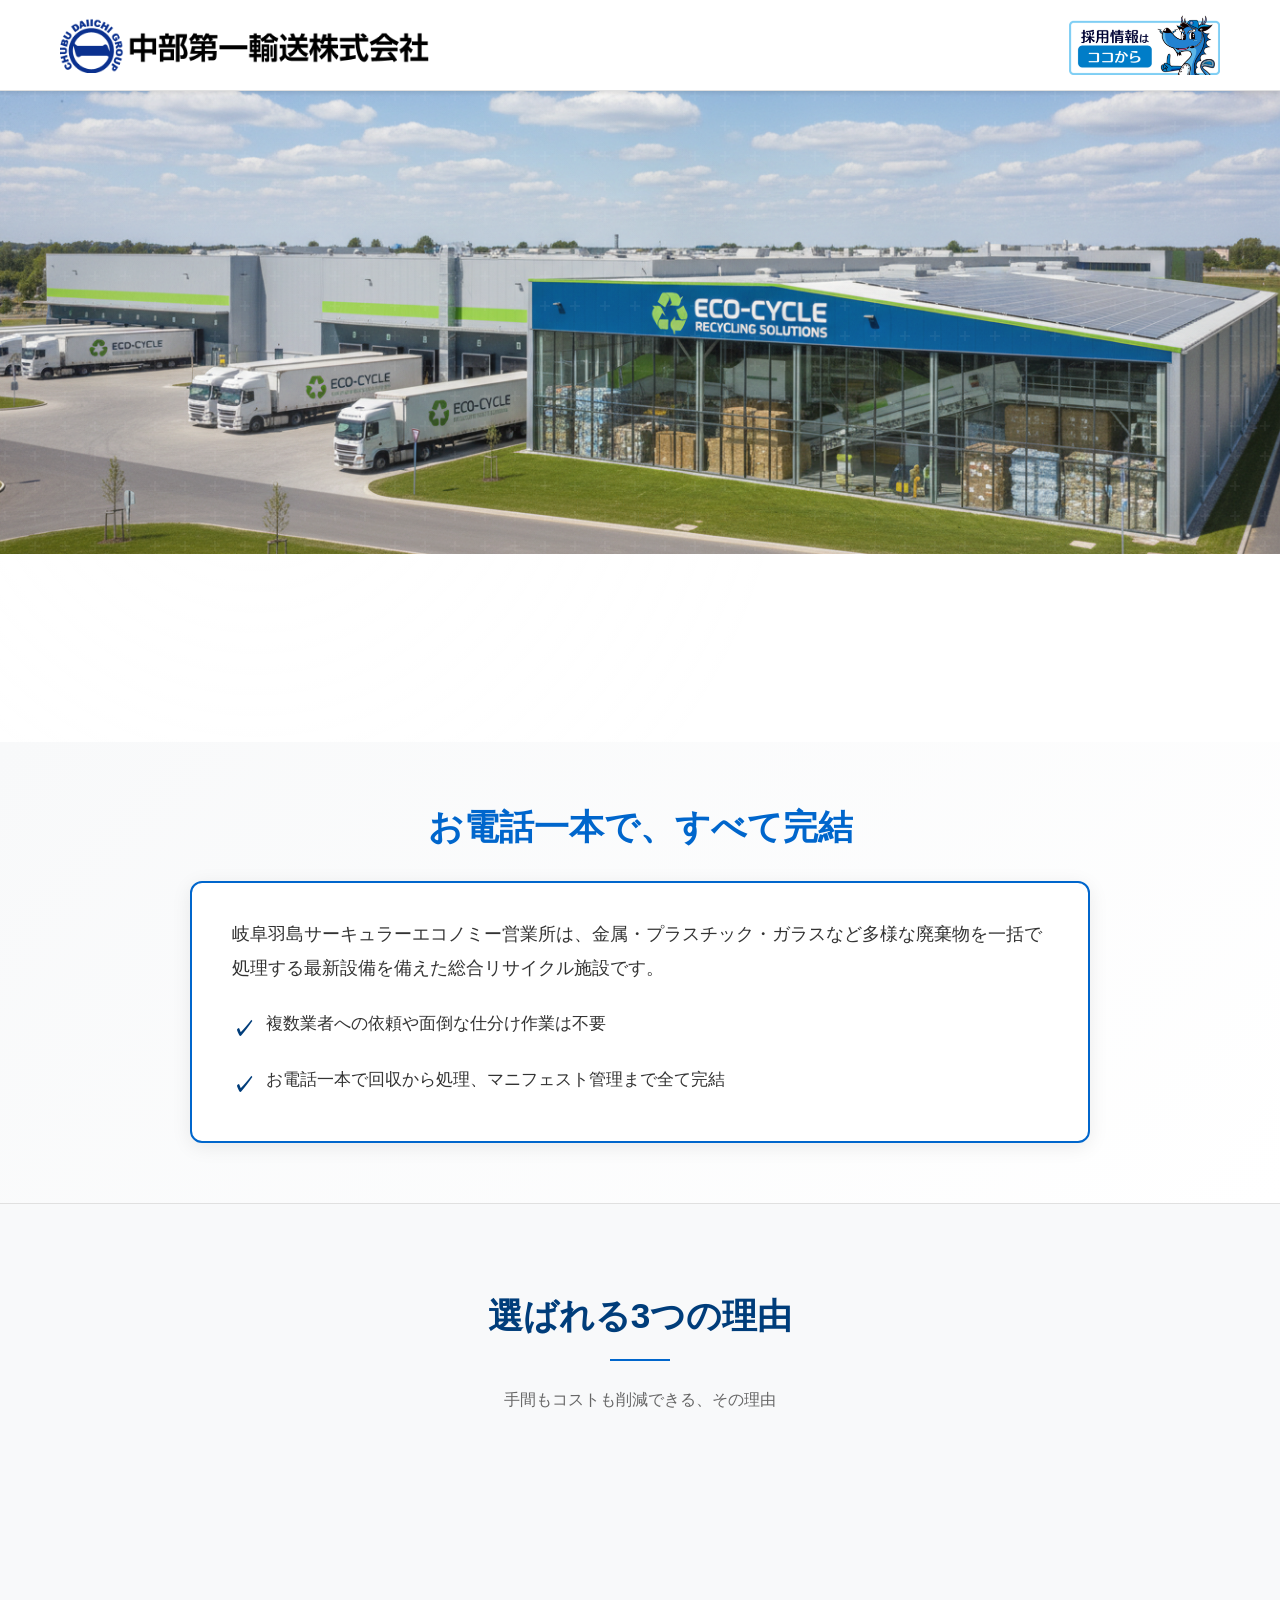
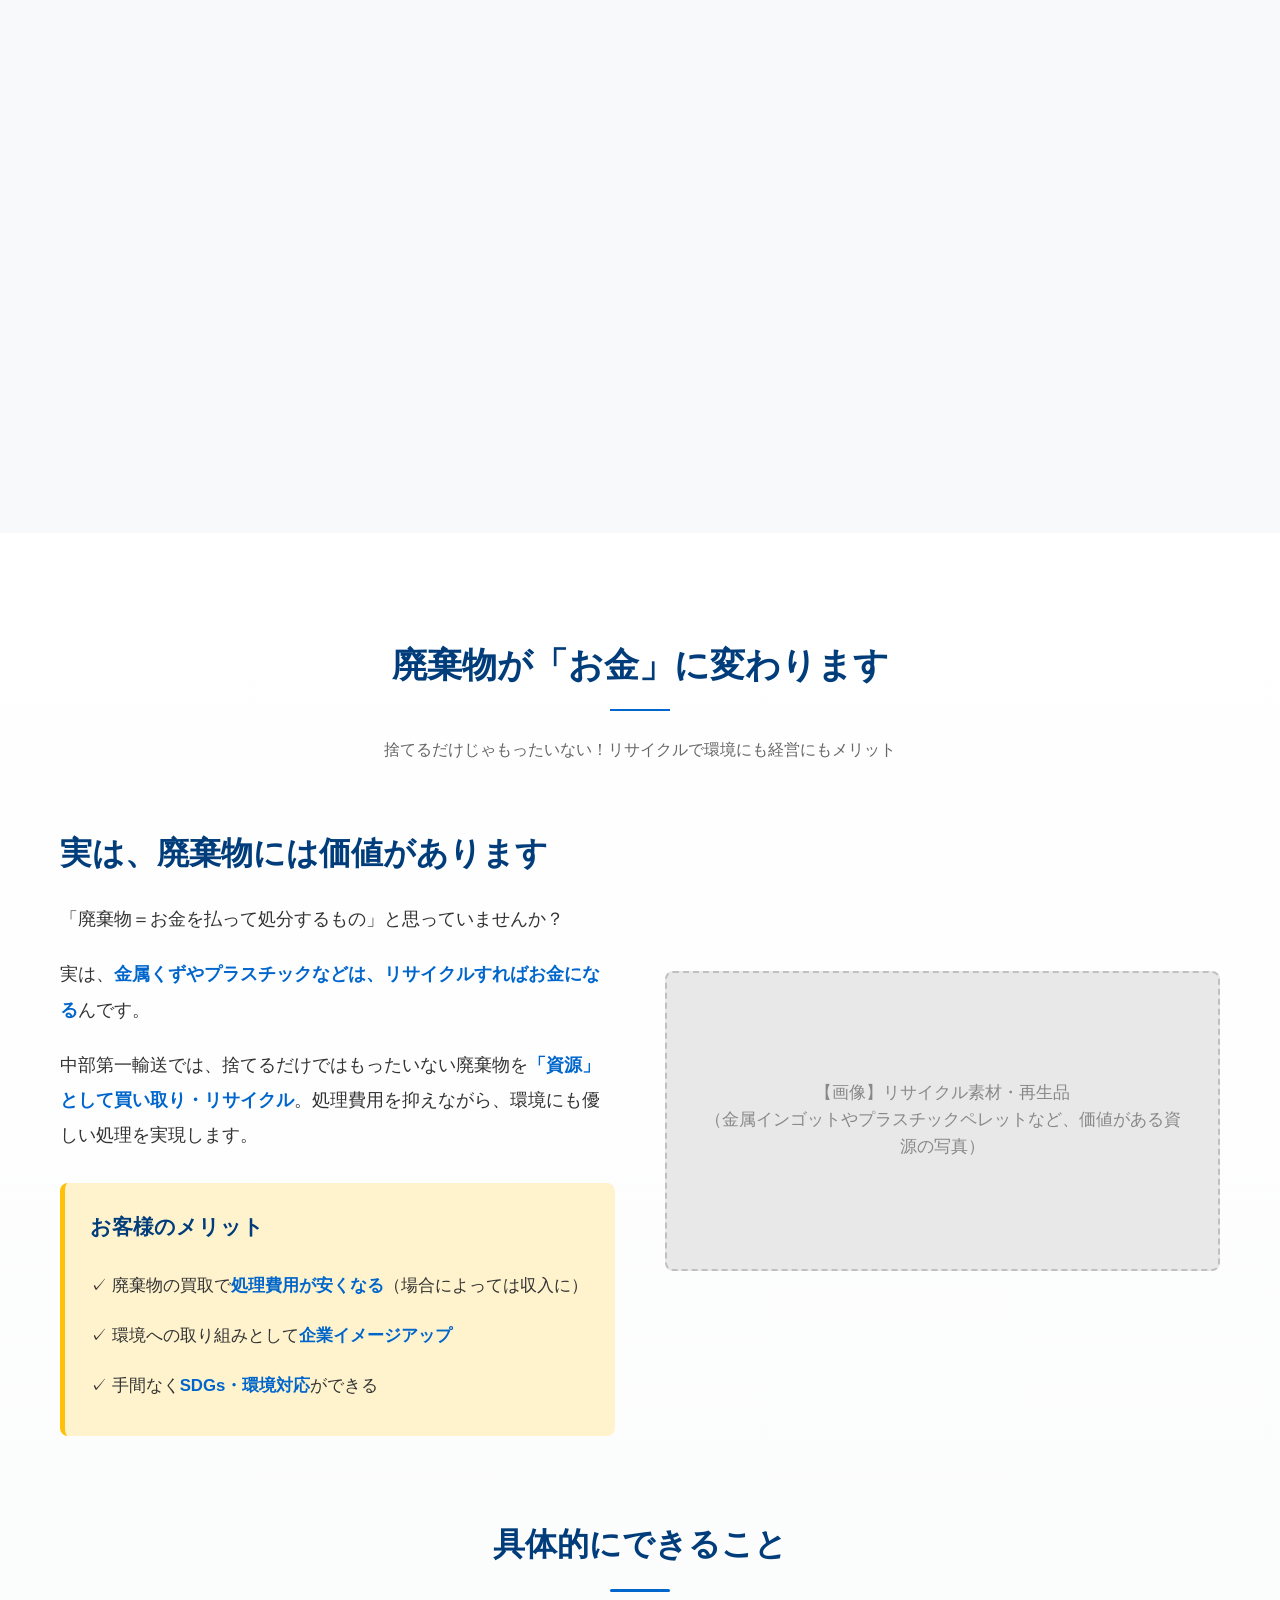
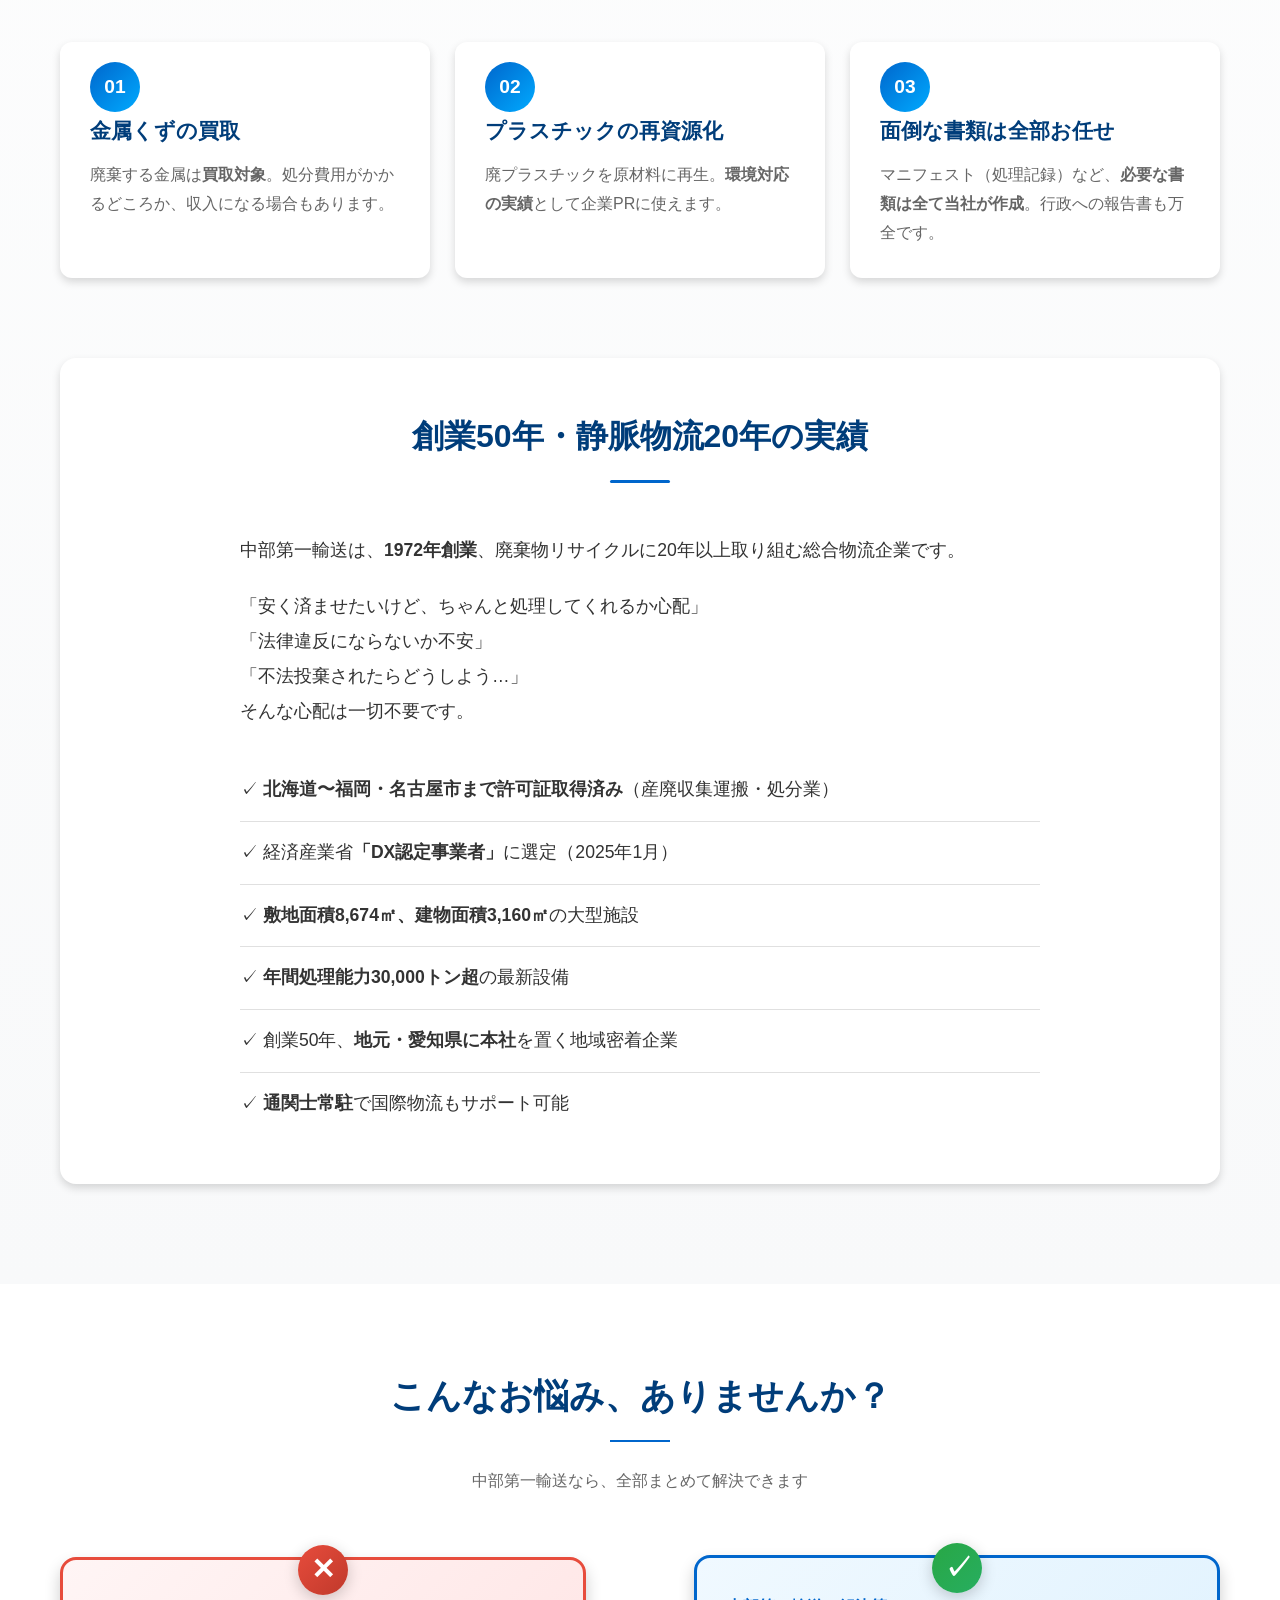
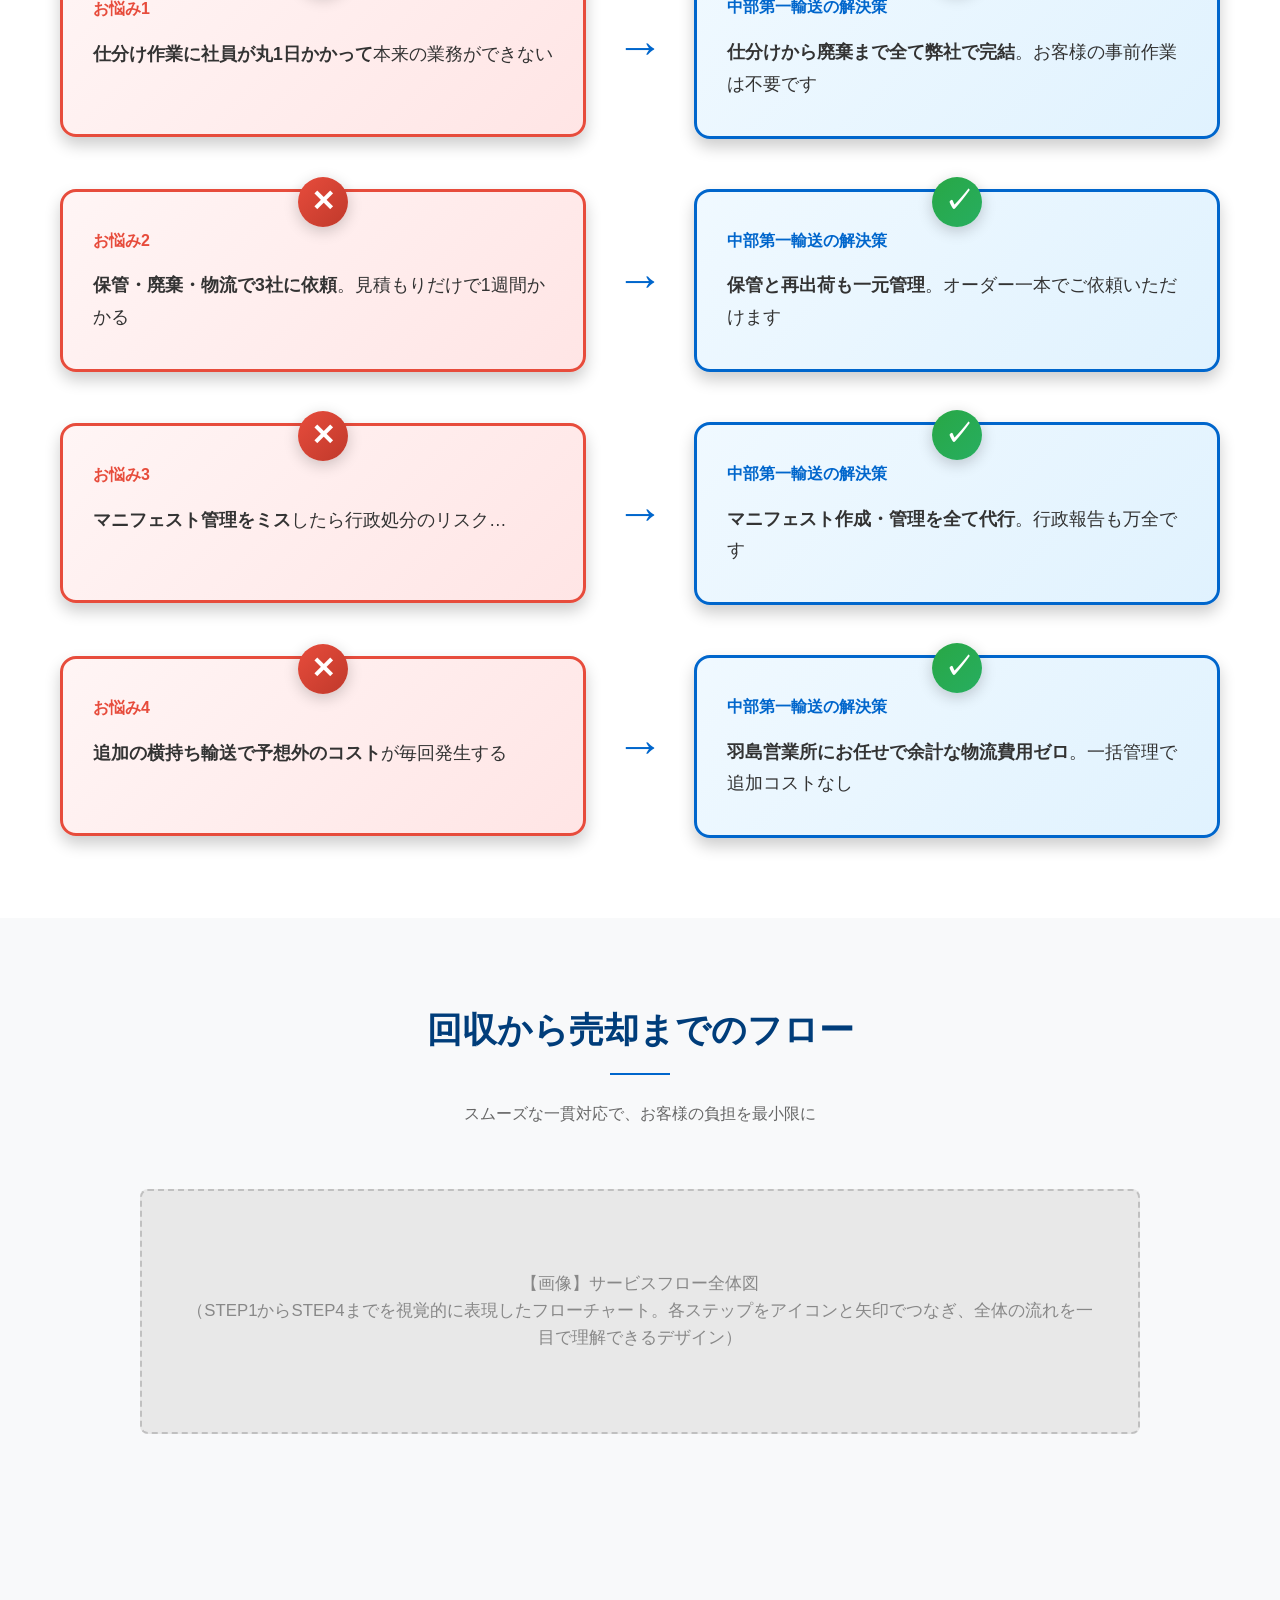
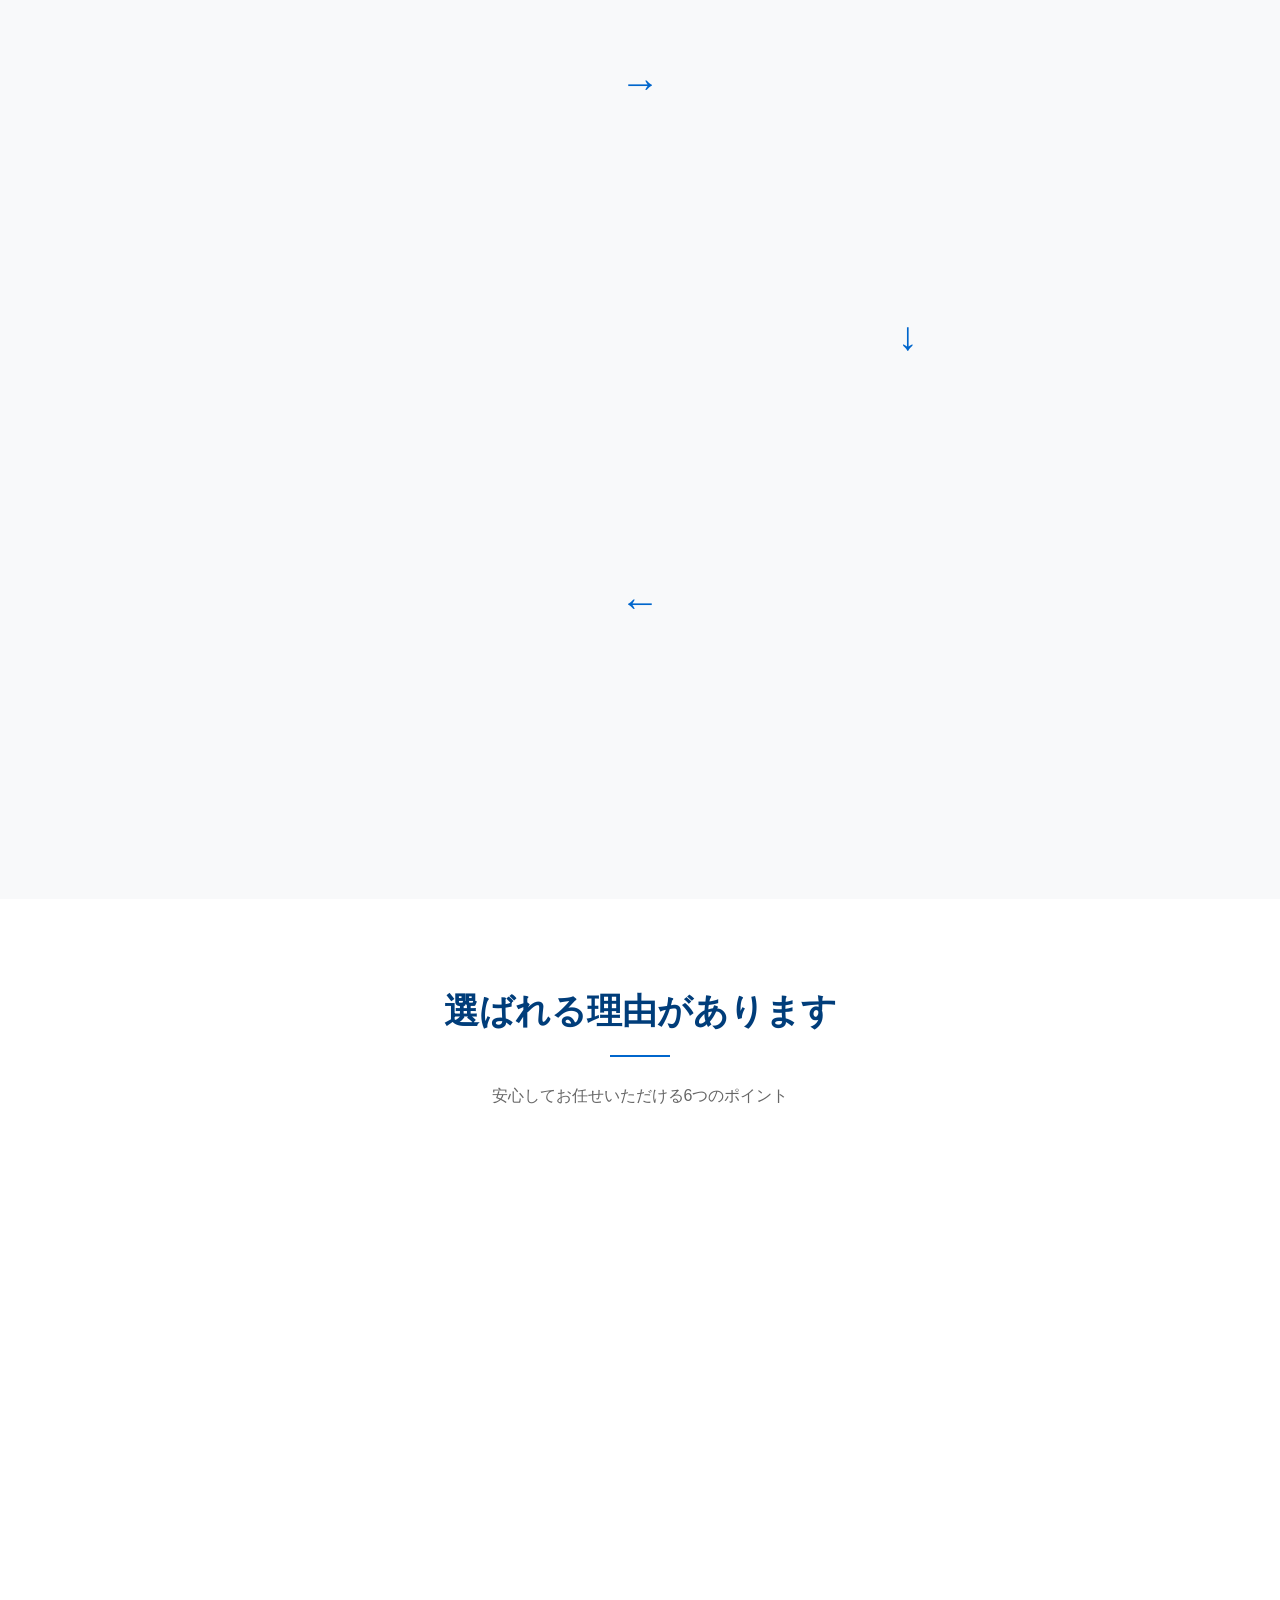
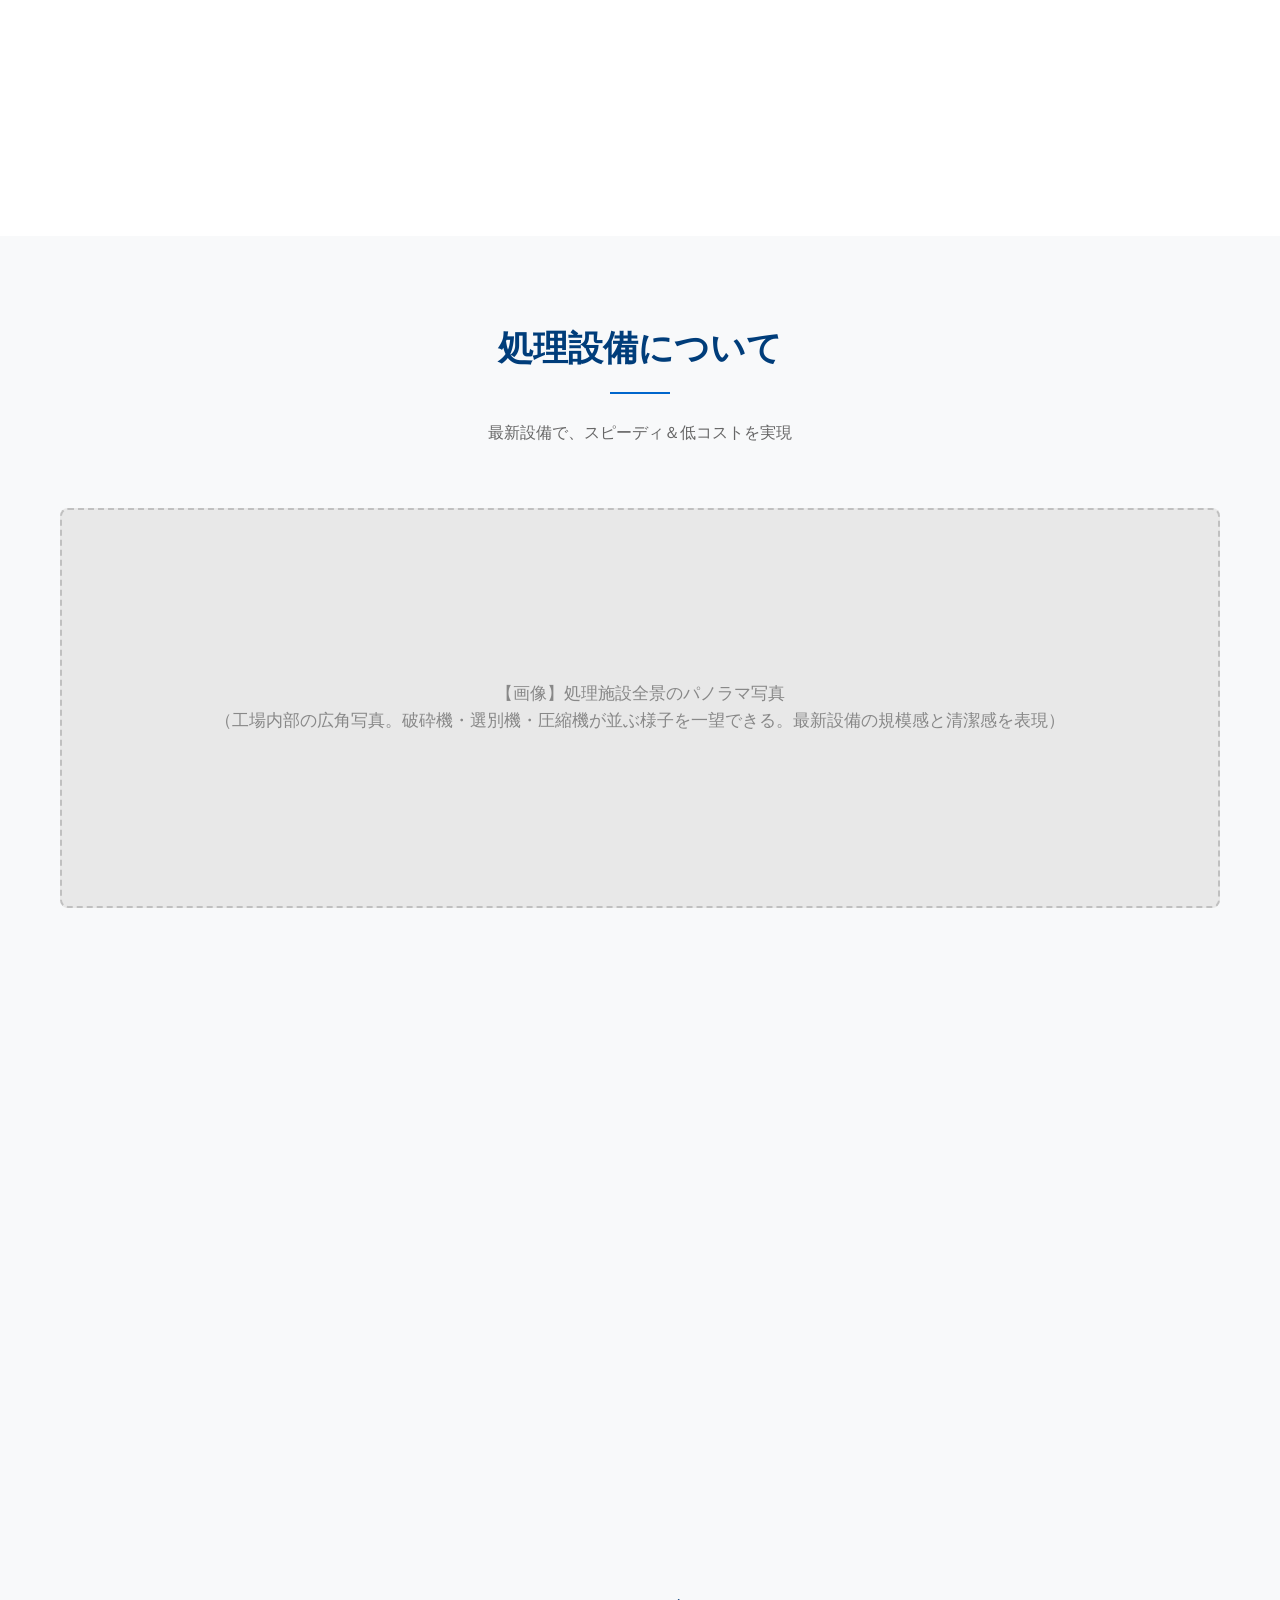
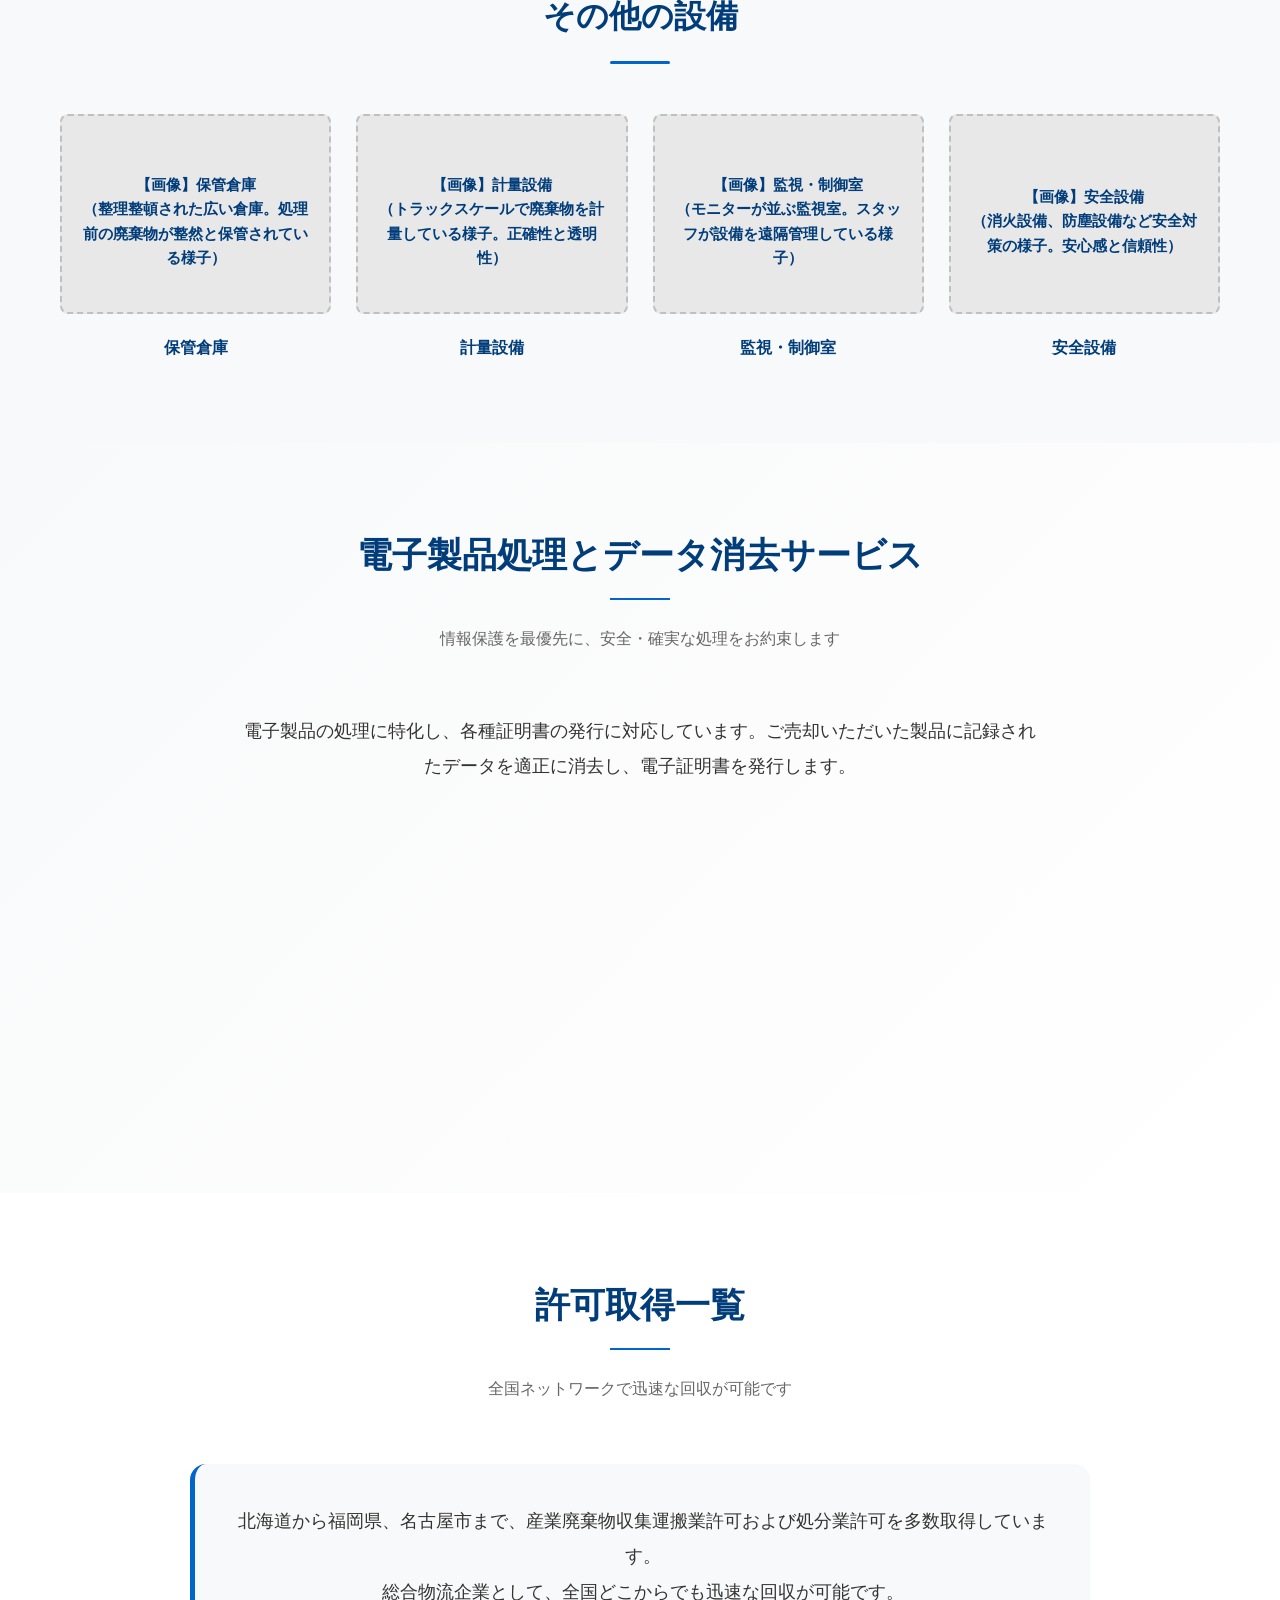
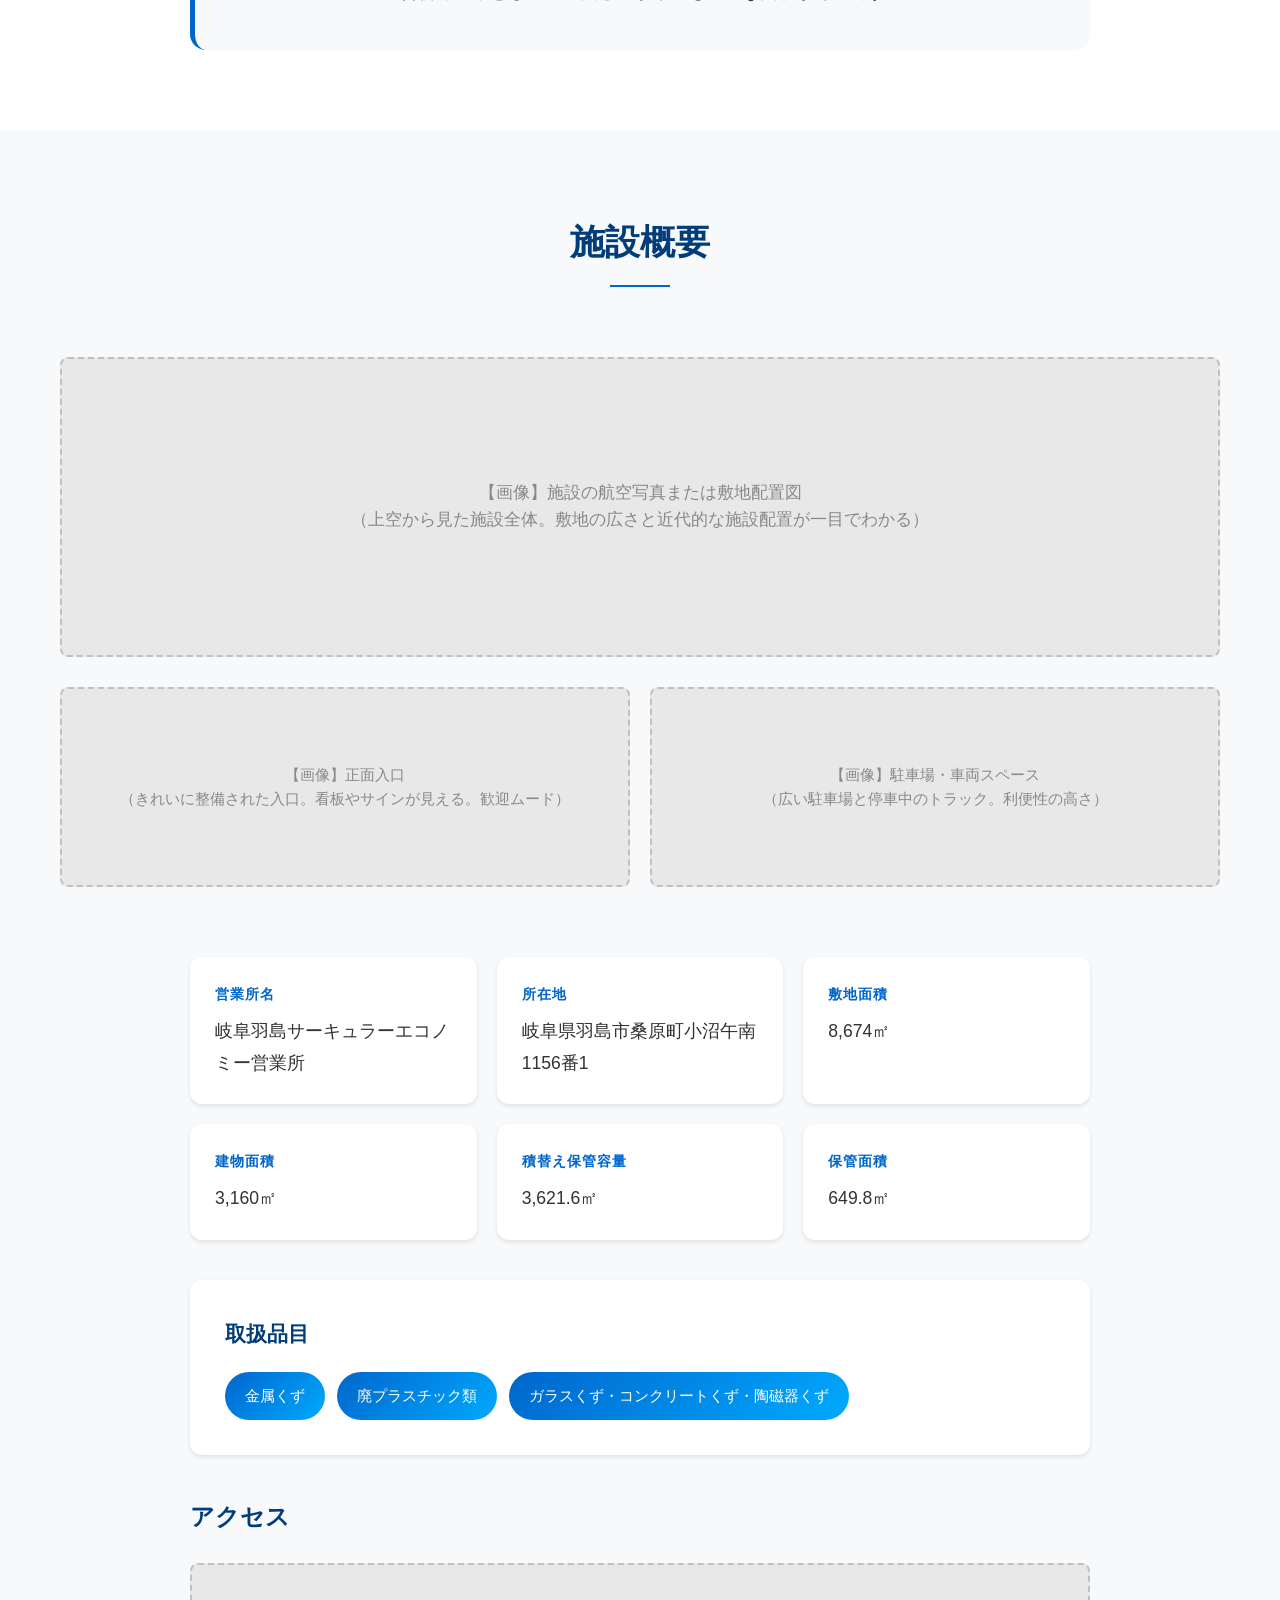
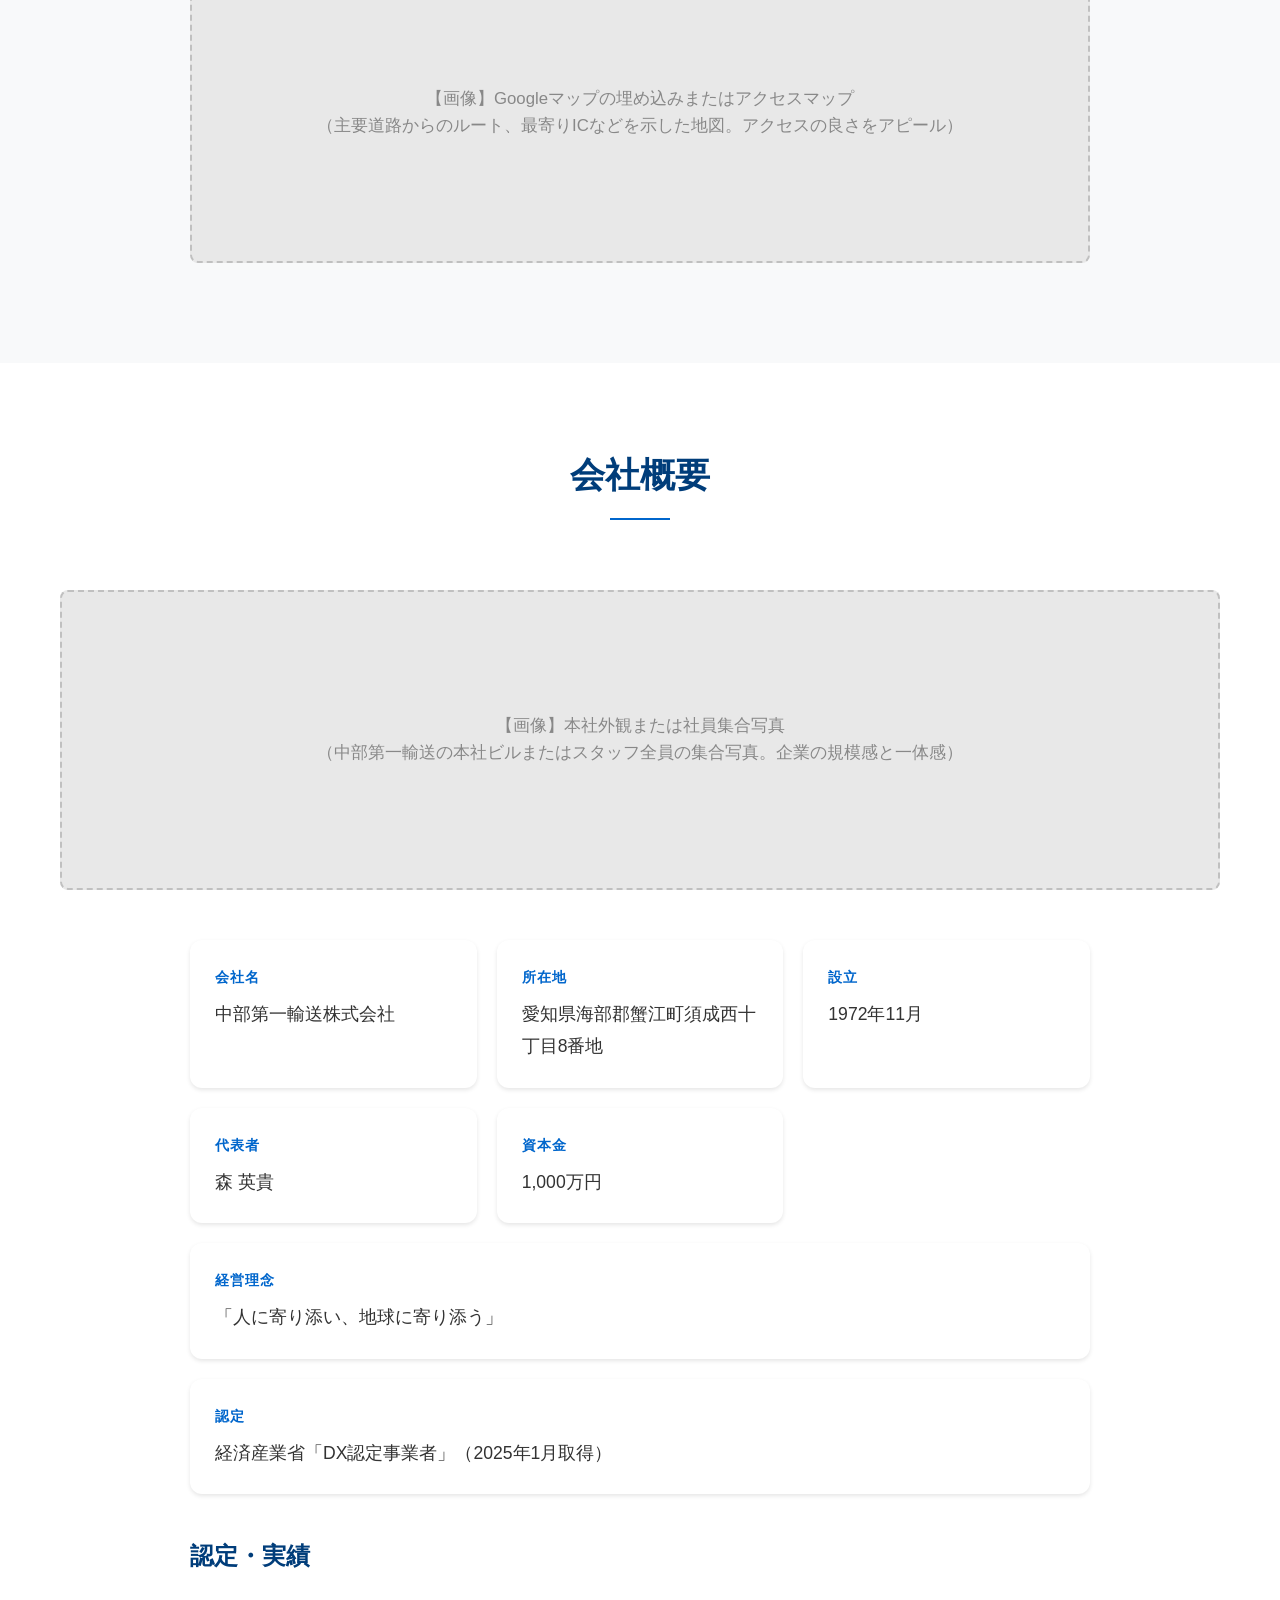
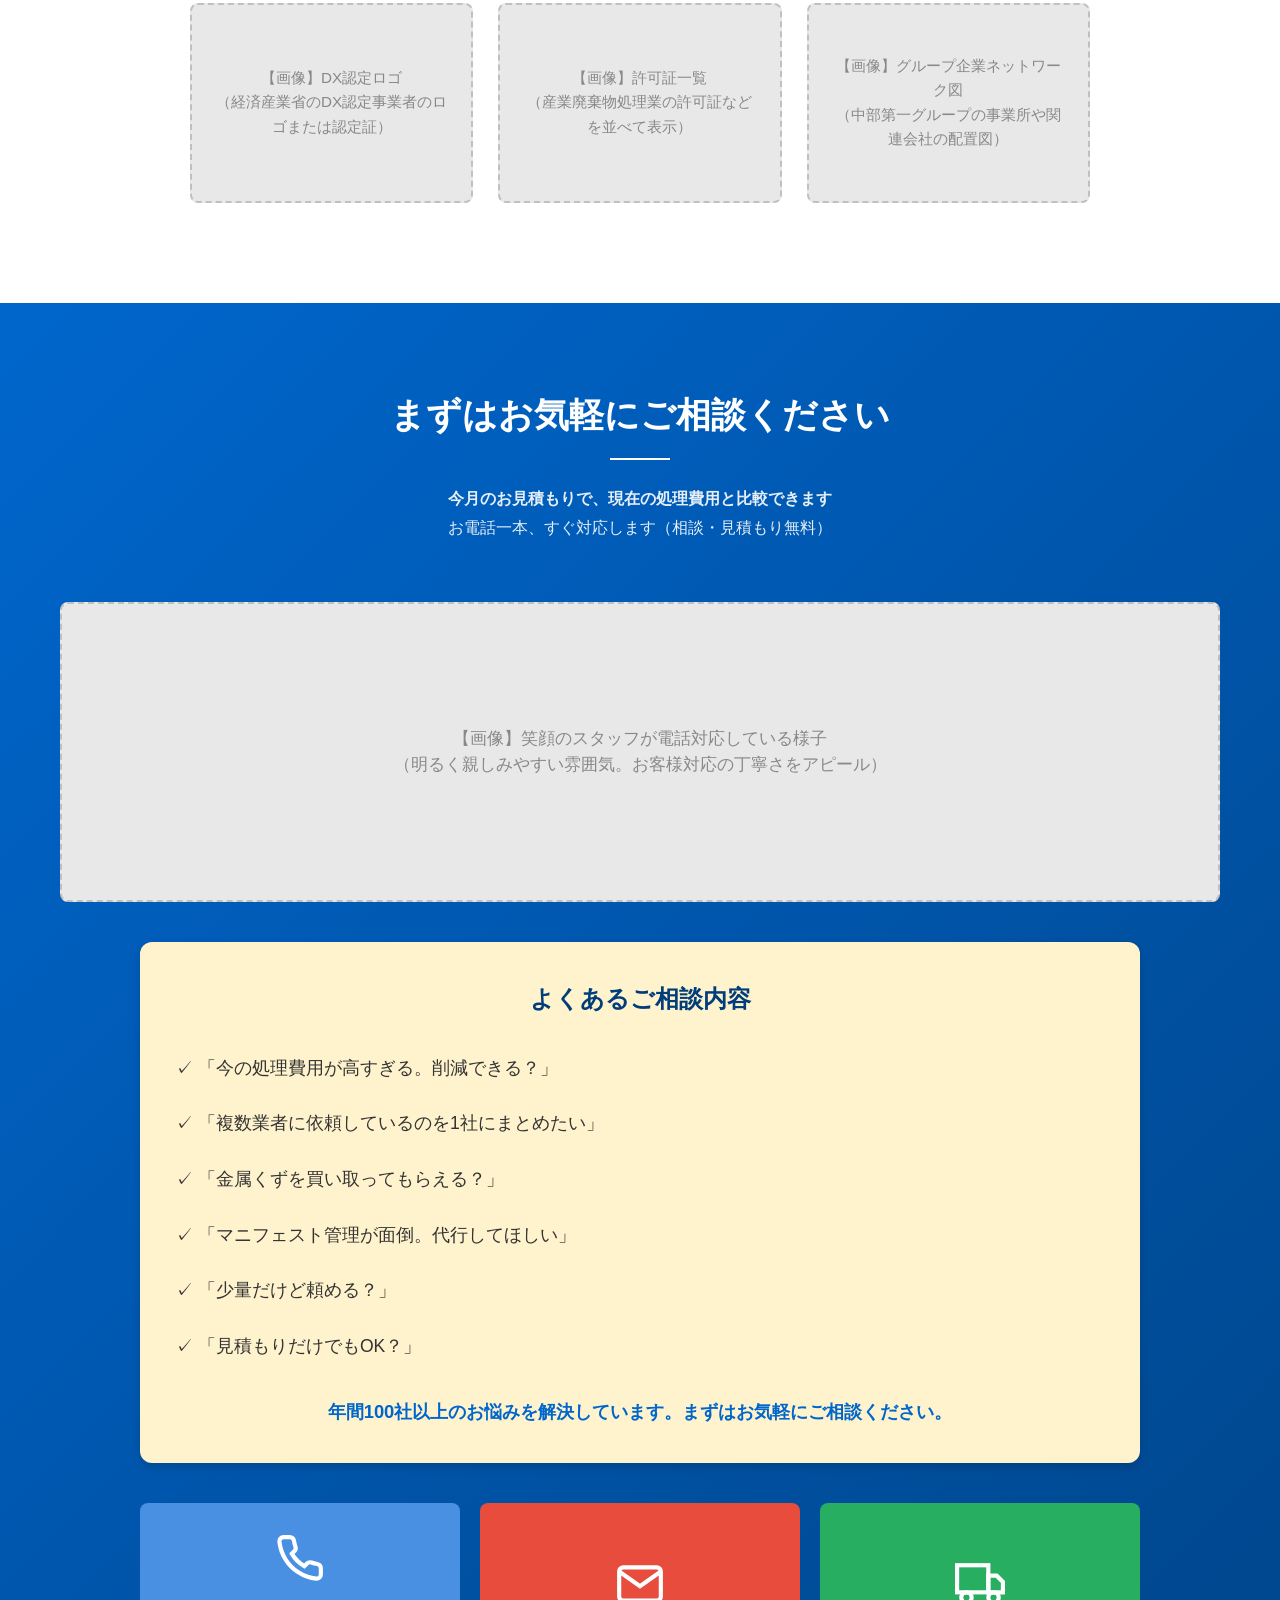
<file: chubudaiichi/index.html>
<!DOCTYPE html>
<html lang="ja">
<head>
    <meta charset="UTF-8">
    <meta name="viewport" content="width=device-width, initial-scale=1.0">
    <meta name="robots" content="noindex, nofollow">
    <meta name="googlebot" content="noindex, nofollow">
    <title>岐阜羽島サーキュラーエコノミー営業所 | 中部第一輸送株式会社（デモサイト）</title>
    <link rel="stylesheet" href="style.css">
    <link rel="preconnect" href="https://fonts.googleapis.com">
    <link rel="preconnect" href="https://fonts.gstatic.com" crossorigin>
    <link href="https://fonts.googleapis.com/css2?family=Noto+Sans+JP:wght@400;500;700;900&display=swap" rel="stylesheet">
</head>
<body>
    <!-- ヘッダー -->
    <header class="header">
        <div class="container">
            <div class="header-content">
                <div class="logo">
                    <img src="../logo/chubu-daiichi_logo.png" alt="中部第一輸送株式会社" class="logo-image">
                </div>
                <!-- PC用ナビゲーション（モバイルでは非表示） -->
                <!-- <nav class="nav">
                    <a href="https://cdy.co.jp/">トップ</a>
                    <a href="#about">選ばれる理由</a>
                    <a href="#circular">環境への取り組み</a>
                    <a href="#solution">できること</a>
                    <a href="#facilities">設備紹介</a>
                    <a href="#contact">お問い合わせ</a>
                </nav> -->
                <div class="header-right">
                    <a href="https://cdy.co.jp/recruit/" class="recruit-banner" target="_blank">
                        <img src="../logo/recruit_banner-300x119.png" alt="採用情報はココから" class="recruit-banner-img">
                    </a>
                    <button class="mobile-menu-toggle" aria-label="メニューを開く">
                        <span></span>
                        <span></span>
                        <span></span>
                    </button>
                </div>
            </div>
        </div>
        <!-- モバイルメニュー -->
        <nav class="mobile-nav">
            <a href="https://cdy.co.jp/">トップ</a>
            <a href="#about">選ばれる理由</a>
            <a href="#circular">環境への取り組み</a>
            <a href="#solution">できること</a>
            <a href="#facilities">設備紹介</a>
            <a href="#contact">お問い合わせ</a>
            <a href="https://cdy.co.jp/recruit/" target="_blank" class="mobile-recruit-link">
                <img src="../logo/recruit_banner-300x119.png" alt="採用情報はココから">
            </a>
        </nav>
    </header>

    <!-- ヒーローセクション -->
    <section class="hero" style="background-image: url('../logo/Generated%20Image%20October%2013,%202025%20-%209_43PM.png');">
        <div class="hero-overlay"></div>
        <!-- PC表示用の画像 -->
        <div class="hero-image-pc"></div>
        <!-- スマホ表示用の画像 -->
        <div class="hero-image-mobile">
            <img src="../logo/Generated%20Image%20October%2013,%202025%20-%2010_09PM.png" alt="岐阜羽島サーキュラーエコノミー営業所">
        </div>
        <div class="container">
            <div class="hero-content">
                <div class="renewal-badge">RENEWAL OPEN</div>
                <h2 class="hero-title">岐阜羽島サーキュラーエコノミー営業所</h2>
                <p class="hero-catchphrase">創業50年・静脈物流20年の実績<br><strong>年間処理能力30,000トン超</strong>の最新設備で、コスト削減を実現</p>
                <div class="hero-buttons">
                    <a href="#solution" class="btn btn-primary">できることを見る</a>
                    <a href="#contact" class="btn btn-secondary">相談してみる（無料）</a>
                </div>
            </div>
        </div>
    </section>

    <!-- リードセクション -->
    <section class="lead-section">
        <div class="container">
            <div class="lead-content">
                <h2 class="lead-heading">お電話一本で、すべて完結</h2>
                <div class="lead-box">
                    <p class="lead-description">
                        岐阜羽島サーキュラーエコノミー営業所は、金属・プラスチック・ガラスなど多様な廃棄物を一括で処理する最新設備を備えた総合リサイクル施設です。
                    </p>
                    <div class="lead-benefits">
                        <div class="lead-benefit-item">
                            <span class="benefit-icon">✓</span>
                            <span class="benefit-text">複数業者への依頼や面倒な仕分け作業は不要</span>
                        </div>
                        <div class="lead-benefit-item">
                            <span class="benefit-icon">✓</span>
                            <span class="benefit-text">お電話一本で回収から処理、マニフェスト管理まで全て完結</span>
                        </div>
                    </div>
                </div>
            </div>
        </div>
    </section>

    <!-- 特徴セクション -->
    <section id="about" class="features-section">
        <div class="container">
            <div class="section-header">
                <h2 class="section-title">選ばれる3つの理由</h2>
                <p class="section-subtitle">手間もコストも削減できる、その理由</p>
            </div>
            <div class="features-grid">
                <div class="feature-card">
                    <div class="image-placeholder">
                        <p>【画像】オフィスでの打ち合わせ風景<br>（スタッフがお客様と相談している様子。明るく、信頼感のある雰囲気）</p>
                    </div>
                    <div class="feature-icon">
                        <svg viewBox="0 0 24 24" fill="none" stroke="currentColor" stroke-width="2">
                            <circle cx="12" cy="12" r="10"></circle>
                            <polyline points="12 6 12 12 16 14"></polyline>
                        </svg>
                    </div>
                    <h3>窓口1つで全て完結</h3>
                    <p>仕分け、運搬、処理、書類手続きまで全部お任せ。<strong>複数の業者に連絡する手間がゼロ</strong>になります。お電話一本でOKです。</p>
                </div>
                <div class="feature-card">
                    <div class="image-placeholder">
                        <p>【画像】最新の破砕機・選別機の稼働写真<br>（設備が効率的に動いている様子。ハイテク感とプロフェッショナル感）</p>
                    </div>
                    <div class="feature-icon">
                        <svg viewBox="0 0 24 24" fill="none" stroke="currentColor" stroke-width="2">
                            <rect x="3" y="3" width="18" height="18" rx="2" ry="2"></rect>
                            <line x1="9" y1="9" x2="15" y2="15"></line>
                            <line x1="15" y1="9" x2="9" y2="15"></line>
                        </svg>
                    </div>
                    <h3>最新設備でスピーディ</h3>
                    <p>最新の処理設備を導入しているので、<strong>処理が早くて費用も抑えられます</strong>。金属・プラスチック・ガラスなど、幅広く対応できます。</p>
                </div>
                <div class="feature-card">
                    <div class="image-placeholder">
                        <p>【画像】タブレットで監視システムを確認するスタッフ<br>（モニター画面と作業員。先進性と透明性をアピール）</p>
                    </div>
                    <div class="feature-icon">
                        <svg viewBox="0 0 24 24" fill="none" stroke="currentColor" stroke-width="2">
                            <rect x="2" y="7" width="20" height="14" rx="2" ry="2"></rect>
                            <path d="M16 21V5a2 2 0 0 0-2-2h-4a2 2 0 0 0-2 2v16"></path>
                        </svg>
                    </div>
                    <h3>スマホで処理状況を確認</h3>
                    <p>「ちゃんと処理されているか心配」そんな不安も解消。<strong>スマホで処理状況が見られる</strong>ので、安心してお任せいただけます。</p>
                </div>
            </div>
        </div>
    </section>

    <!-- 環境への取り組みセクション -->
    <section id="circular" class="circular-economy-section">
        <div class="container">
            <div class="section-header">
                <h2 class="section-title">廃棄物が「お金」に変わります</h2>
                <p class="section-subtitle">捨てるだけじゃもったいない！リサイクルで環境にも経営にもメリット</p>
            </div>
            
            <div class="circular-intro">
                <div class="circular-intro-text">
                    <h3>実は、廃棄物には価値があります</h3>
                    <p>「廃棄物＝お金を払って処分するもの」と思っていませんか？</p>
                    <p>実は、<strong>金属くずやプラスチックなどは、リサイクルすればお金になる</strong>んです。</p>
                    <p>中部第一輸送では、捨てるだけではもったいない廃棄物を<strong>「資源」として買い取り・リサイクル</strong>。処理費用を抑えながら、環境にも優しい処理を実現します。</p>
                    <div class="merit-box">
                        <h4>お客様のメリット</h4>
                        <ul>
                            <li>✓ 廃棄物の買取で<strong>処理費用が安くなる</strong>（場合によっては収入に）</li>
                            <li>✓ 環境への取り組みとして<strong>企業イメージアップ</strong></li>
                            <li>✓ 手間なく<strong>SDGs・環境対応</strong>ができる</li>
                        </ul>
                    </div>
                </div>
                <div class="circular-intro-image">
                    <div class="image-placeholder large">
                        <p>【画像】リサイクル素材・再生品<br>（金属インゴットやプラスチックペレットなど、価値がある資源の写真）</p>
                    </div>
                </div>
            </div>

            <div class="circular-benefits">
                <h3 class="subsection-title">具体的にできること</h3>
                <div class="simple-benefits-grid">
                    <div class="simple-benefit-item">
                        <div class="benefit-number">01</div>
                        <h4>金属くずの買取</h4>
                        <p>廃棄する金属は<strong>買取対象</strong>。処分費用がかかるどころか、収入になる場合もあります。</p>
                    </div>
                    <div class="simple-benefit-item">
                        <div class="benefit-number">02</div>
                        <h4>プラスチックの再資源化</h4>
                        <p>廃プラスチックを原材料に再生。<strong>環境対応の実績</strong>として企業PRに使えます。</p>
                    </div>
                    <div class="simple-benefit-item">
                        <div class="benefit-number">03</div>
                        <h4>面倒な書類は全部お任せ</h4>
                        <p>マニフェスト（処理記録）など、<strong>必要な書類は全て当社が作成</strong>。行政への報告書も万全です。</p>
                    </div>
                </div>
            </div>

            <div class="why-choose-us">
                <h3 class="subsection-title">創業50年・静脈物流20年の実績</h3>
                <div class="trust-content">
                    <p>中部第一輸送は、<strong>1972年創業</strong>、廃棄物リサイクルに20年以上取り組む総合物流企業です。</p>
                    <p>「安く済ませたいけど、ちゃんと処理してくれるか心配」<br>
                    「法律違反にならないか不安」<br>
                    「不法投棄されたらどうしよう…」<br>
                    そんな心配は一切不要です。</p>
                    <ul class="trust-points">
                        <li>✓ <strong>北海道〜福岡・名古屋市まで許可証取得済み</strong>（産廃収集運搬・処分業）</li>
                        <li>✓ 経済産業省<strong>「DX認定事業者」</strong>に選定（2025年1月）</li>
                        <li>✓ <strong>敷地面積8,674㎡、建物面積3,160㎡</strong>の大型施設</li>
                        <li>✓ <strong>年間処理能力30,000トン超</strong>の最新設備</li>
                        <li>✓ 創業50年、<strong>地元・愛知県に本社</strong>を置く地域密着企業</li>
                        <li>✓ <strong>通関士常駐</strong>で国際物流もサポート可能</li>
                    </ul>
                </div>
            </div>
        </div>
    </section>

    <!-- 課題と解決策セクション -->
    <section id="solution" class="solution-section">
        <div class="container">
            <div class="section-header">
                <h2 class="section-title">こんなお悩み、ありませんか？</h2>
                <p class="section-subtitle">中部第一輸送なら、全部まとめて解決できます</p>
            </div>
            
            <!-- 問題と解決のペア1 -->
            <div class="problem-solution-pair">
                <div class="problem-box">
                    <div class="problem-icon">✕</div>
                    <h3>お悩み1</h3>
                    <p class="problem-text"><strong>仕分け作業に社員が丸1日かかって</strong>本来の業務ができない</p>
                </div>
                <div class="arrow-down">→</div>
                <div class="solution-box">
                    <div class="solution-icon">✓</div>
                    <h3>中部第一輸送の解決策</h3>
                    <p class="solution-text"><strong>仕分けから廃棄まで全て弊社で完結</strong>。お客様の事前作業は不要です</p>
                </div>
            </div>

            <!-- 問題と解決のペア2 -->
            <div class="problem-solution-pair">
                <div class="problem-box">
                    <div class="problem-icon">✕</div>
                    <h3>お悩み2</h3>
                    <p class="problem-text"><strong>保管・廃棄・物流で3社に依頼</strong>。見積もりだけで1週間かかる</p>
                </div>
                <div class="arrow-down">→</div>
                <div class="solution-box">
                    <div class="solution-icon">✓</div>
                    <h3>中部第一輸送の解決策</h3>
                    <p class="solution-text"><strong>保管と再出荷も一元管理</strong>。オーダー一本でご依頼いただけます</p>
                </div>
            </div>

            <!-- 問題と解決のペア3 -->
            <div class="problem-solution-pair">
                <div class="problem-box">
                    <div class="problem-icon">✕</div>
                    <h3>お悩み3</h3>
                    <p class="problem-text"><strong>マニフェスト管理をミス</strong>したら行政処分のリスク…</p>
                </div>
                <div class="arrow-down">→</div>
                <div class="solution-box">
                    <div class="solution-icon">✓</div>
                    <h3>中部第一輸送の解決策</h3>
                    <p class="solution-text"><strong>マニフェスト作成・管理を全て代行</strong>。行政報告も万全です</p>
                </div>
            </div>

            <!-- 問題と解決のペア4 -->
            <div class="problem-solution-pair">
                <div class="problem-box">
                    <div class="problem-icon">✕</div>
                    <h3>お悩み4</h3>
                    <p class="problem-text"><strong>追加の横持ち輸送で予想外のコスト</strong>が毎回発生する</p>
                </div>
                <div class="arrow-down">→</div>
                <div class="solution-box">
                    <div class="solution-icon">✓</div>
                    <h3>中部第一輸送の解決策</h3>
                    <p class="solution-text"><strong>羽島営業所にお任せで余計な物流費用ゼロ</strong>。一括管理で追加コストなし</p>
                </div>
            </div>
        </div>
    </section>

    <!-- サービスフローセクション -->
    <section class="workflow-section">
        <div class="container">
            <div class="section-header">
                <h2 class="section-title">回収から売却までのフロー</h2>
                <p class="section-subtitle">スムーズな一貫対応で、お客様の負担を最小限に</p>
            </div>
            <div class="workflow-visual">
                <div class="image-placeholder extra-large">
                    <p>【画像】サービスフロー全体図<br>（STEP1からSTEP4までを視覚的に表現したフローチャート。各ステップをアイコンと矢印でつなぎ、全体の流れを一目で理解できるデザイン）</p>
                </div>
            </div>
            <div class="workflow-steps">
                <div class="workflow-step">
                    <div class="image-placeholder">
                        <p>【画像】打ち合わせ風景<br>（お客様とスタッフが資料を見ながら相談。信頼感とプロフェッショナル感）</p>
                    </div>
                    <div class="step-number">STEP 1</div>
                    <div class="step-title">お打ち合わせ・お見積り</div>
                    <div class="step-content">
                        <p>廃棄資料に基づくお打ち合わせを行い、お見積りを提出いたします。</p>
                    </div>
                </div>
                <div class="workflow-arrow">→</div>
                <div class="workflow-step">
                    <div class="image-placeholder">
                        <p>【画像】中部第一輸送のトラック<br>（廃棄物を積み込んでいる様子。企業ロゴが見える角度で撮影）</p>
                    </div>
                    <div class="step-number">STEP 2</div>
                    <div class="step-title">回収・輸送</div>
                    <div class="step-content">
                        <p>ホールまたは倉庫等へ回収に伺い、トラックにて弊社リサイクル工場へ輸送します。段ボールゴミや周辺機器も同時に回収可能です。</p>
                    </div>
                </div>
                <div class="workflow-arrow">→</div>
                <div class="workflow-step">
                    <div class="image-placeholder">
                        <p>【画像】処理工程の作業風景<br>（解体・選別作業を行うスタッフ。安全装備を着用し、プロフェッショナルに作業）</p>
                    </div>
                    <div class="step-number">STEP 3</div>
                    <div class="step-title">処理・リサイクル</div>
                    <div class="step-content">
                        <p>中部第一輸送倉庫にて解体作業を実施。マテリアル・サーマルリサイクル、国内処理先・メーカーへの部品売却、パーツリサイクル、残渣処理を行います。</p>
                    </div>
                </div>
                <div class="workflow-arrow">→</div>
                <div class="workflow-step">
                    <div class="image-placeholder">
                        <p>【画像】書類確認・完了<br>（マニフェストや証明書を確認する様子。安心感と信頼性）</p>
                    </div>
                    <div class="step-number">STEP 4</div>
                    <div class="step-title">明細確認・お支払い</div>
                    <div class="step-content">
                        <p>引取明細書をご確認いただき、お支払いとなります。</p>
                    </div>
                </div>
            </div>
        </div>
    </section>

    <!-- 6つの強みセクション -->
    <section id="strengths" class="strengths-section">
        <div class="container">
            <div class="section-header">
                <h2 class="section-title">選ばれる理由があります</h2>
                <p class="section-subtitle">安心してお任せいただける6つのポイント</p>
            </div>
            <div class="strengths-grid">
                <div class="strength-card">
                    <div class="strength-icon">
                        <svg viewBox="0 0 24 24" fill="none" stroke="currentColor" stroke-width="2">
                            <path d="M12 2L2 7l10 5 10-5-10-5z"></path>
                            <path d="M2 17l10 5 10-5M2 12l10 5 10-5"></path>
                        </svg>
                    </div>
                    <h3>創業50年・静脈物流20年</h3>
                    <p>1972年創業、廃棄物リサイクル20年の実績。経済産業省「DX認定事業者」に選定された信頼の企業です</p>
                </div>
                <div class="strength-card">
                    <div class="strength-icon">
                        <svg viewBox="0 0 24 24" fill="none" stroke="currentColor" stroke-width="2">
                            <rect x="2" y="7" width="20" height="14" rx="2" ry="2"></rect>
                            <path d="M16 21V5a2 2 0 0 0-2-2h-4a2 2 0 0 0-2 2v16"></path>
                        </svg>
                    </div>
                    <h3>年間処理能力30,000トン超</h3>
                    <p>最新の破砕機・選別機・圧縮機で処理スピード最大化＝低コストを実現</p>
                </div>
                <div class="strength-card">
                    <div class="strength-icon">
                        <svg viewBox="0 0 24 24" fill="none" stroke="currentColor" stroke-width="2">
                            <path d="M14 2H6a2 2 0 0 0-2 2v16a2 2 0 0 0 2 2h12a2 2 0 0 0 2-2V8z"></path>
                            <polyline points="14 2 14 8 20 8"></polyline>
                            <line x1="16" y1="13" x2="8" y2="13"></line>
                            <line x1="16" y1="17" x2="8" y2="17"></line>
                            <polyline points="10 9 9 9 8 9"></polyline>
                        </svg>
                    </div>
                    <h3>少量でもOK</h3>
                    <p>「量が少ないから頼みにくい」そんな心配は不要です</p>
                </div>
                <div class="strength-card">
                    <div class="strength-icon">
                        <svg viewBox="0 0 24 24" fill="none" stroke="currentColor" stroke-width="2">
                            <path d="M21 16V8a2 2 0 0 0-1-1.73l-7-4a2 2 0 0 0-2 0l-7 4A2 2 0 0 0 3 8v8a2 2 0 0 0 1 1.73l7 4a2 2 0 0 0 2 0l7-4A2 2 0 0 0 21 16z"></path>
                            <polyline points="3.27 6.96 12 12.01 20.73 6.96"></polyline>
                            <line x1="12" y1="22.08" x2="12" y2="12"></line>
                        </svg>
                    </div>
                    <h3>北海道〜福岡まで許可証取得</h3>
                    <p>全国の産業廃棄物収集運搬・処分業許可を取得済み。全国どこでも対応可能です</p>
                </div>
                <div class="strength-card">
                    <div class="strength-icon">
                        <svg viewBox="0 0 24 24" fill="none" stroke="currentColor" stroke-width="2">
                            <rect x="2" y="3" width="20" height="14" rx="2" ry="2"></rect>
                            <line x1="8" y1="21" x2="16" y2="21"></line>
                            <line x1="12" y1="17" x2="12" y2="21"></line>
                        </svg>
                    </div>
                    <h3>スマホで見える</h3>
                    <p>処理状況をスマホでチェック。「ちゃんと処理されてる？」の不安ゼロ</p>
                </div>
                <div class="strength-card">
                    <div class="strength-icon">
                        <svg viewBox="0 0 24 24" fill="none" stroke="currentColor" stroke-width="2">
                            <path d="M14 2H6a2 2 0 0 0-2 2v16a2 2 0 0 0 2 2h12a2 2 0 0 0 2-2V8z"></path>
                            <polyline points="14 2 14 8 20 8"></polyline>
                            <line x1="12" y1="18" x2="12" y2="12"></line>
                            <line x1="9" y1="15" x2="15" y2="15"></line>
                        </svg>
                    </div>
                    <h3>書類作成も全部お任せ</h3>
                    <p>マニフェストなど必要書類は全て作成。行政報告も万全です</p>
                </div>
            </div>
        </div>
    </section>

    <!-- 処理設備詳細セクション -->
    <section id="facilities" class="facilities-section">
        <div class="container">
            <div class="section-header">
                <h2 class="section-title">処理設備について</h2>
                <p class="section-subtitle">最新設備で、スピーディ＆低コストを実現</p>
            </div>
            <div class="facilities-overview">
                <div class="image-placeholder extra-large">
                    <p>【画像】処理施設全景のパノラマ写真<br>（工場内部の広角写真。破砕機・選別機・圧縮機が並ぶ様子を一望できる。最新設備の規模感と清潔感を表現）</p>
                </div>
            </div>
            <div class="facilities-grid">
                <div class="facility-card">
                    <div class="image-placeholder">
                        <p>【画像】破砕機の稼働写真<br>（廃棄物を破砕している最中の写真。迫力と効率性をアピール）</p>
                    </div>
                    <h3>破砕機</h3>
                    <p class="facility-description">大きな廃棄物を細かく砕く機械です。金属・プラスチック・ガラスなど、ほとんどのものに対応できます。</p>
                    <p class="facility-capacity"><strong>処理能力：1日あたり約5トン</strong>（業界トップクラス）</p>
                </div>
                <div class="facility-card">
                    <div class="image-placeholder">
                        <p>【画像】選別機の稼働写真<br>（自動選別ラインで素材ごとに分類される様子。ハイテク感と精密性）</p>
                    </div>
                    <h3>選別機</h3>
                    <p class="facility-description">砕いた廃棄物を、金属・プラスチック・ガラスなど、素材ごとに自動で分ける機械です。これで買取価格が上がります。</p>
                    <p class="facility-capacity"><strong>処理能力：1日あたり最大120トン</strong>（大量処理も対応可能）</p>
                </div>
                <div class="facility-card">
                    <div class="image-placeholder">
                        <p>【画像】圧縮機と圧縮されたベール<br>（廃プラスチックが圧縮されてきれいなブロックになっている様子。効率性と品質の高さ）</p>
                    </div>
                    <h3>圧縮機</h3>
                    <p class="facility-description">プラスチックを固めてコンパクトにする機械です。運搬コストが下がるので、処理費用も抑えられます。</p>
                    <p class="facility-capacity"><strong>処理能力：1日あたり約190トン</strong>（大規模対応）</p>
                </div>
            </div>
            <div class="facilities-gallery">
                <h3 class="subsection-title">その他の設備</h3>
                <div class="gallery-grid">
                    <div class="gallery-item">
                        <div class="image-placeholder">
                            <p>【画像】保管倉庫<br>（整理整頓された広い倉庫。処理前の廃棄物が整然と保管されている様子）</p>
                        </div>
                        <p>保管倉庫</p>
                    </div>
                    <div class="gallery-item">
                        <div class="image-placeholder">
                            <p>【画像】計量設備<br>（トラックスケールで廃棄物を計量している様子。正確性と透明性）</p>
                        </div>
                        <p>計量設備</p>
                    </div>
                    <div class="gallery-item">
                        <div class="image-placeholder">
                            <p>【画像】監視・制御室<br>（モニターが並ぶ監視室。スタッフが設備を遠隔管理している様子）</p>
                        </div>
                        <p>監視・制御室</p>
                    </div>
                    <div class="gallery-item">
                        <div class="image-placeholder">
                            <p>【画像】安全設備<br>（消火設備、防塵設備など安全対策の様子。安心感と信頼性）</p>
                        </div>
                        <p>安全設備</p>
                    </div>
                </div>
            </div>
        </div>
    </section>

    <!-- データ消去サービスセクション -->
    <section class="data-deletion-section">
        <div class="container">
            <div class="section-header">
                <h2 class="section-title">電子製品処理とデータ消去サービス</h2>
                <p class="section-subtitle">情報保護を最優先に、安全・確実な処理をお約束します</p>
            </div>
            <div class="data-deletion-content">
                <div class="data-deletion-intro">
                    <p>電子製品の処理に特化し、各種証明書の発行に対応しています。ご売却いただいた製品に記録されたデータを適正に消去し、電子証明書を発行します。</p>
                </div>
                <div class="data-deletion-steps">
                    <div class="data-step">
                        <div class="data-step-number">1</div>
                        <div class="data-step-content">
                            <h4>お申込み及びお品物のご売却</h4>
                            <p>まずはお問い合わせください。廃棄予定の電子製品をお預かりします。</p>
                        </div>
                    </div>
                    <div class="data-step">
                        <div class="data-step-number">2</div>
                        <div class="data-step-content">
                            <h4>専用センターにてデータ消去作業</h4>
                            <p>政府機関採用の専用ソフトウェアを使用し、確実にデータを消去します。</p>
                        </div>
                    </div>
                    <div class="data-step">
                        <div class="data-step-number">3</div>
                        <div class="data-step-content">
                            <h4>データ消去証明書（電子証明書）を発行</h4>
                            <p>Eメールにて電子証明書を発行。情報漏洩のリスクをゼロにします。</p>
                        </div>
                    </div>
                </div>
            </div>
        </div>
    </section>

    <!-- 許可取得セクション -->
    <section class="permits-section">
        <div class="container">
            <div class="section-header">
                <h2 class="section-title">許可取得一覧</h2>
                <p class="section-subtitle">全国ネットワークで迅速な回収が可能です</p>
            </div>
            <div class="permits-content">
                <p class="permits-description">
                    北海道から福岡県、名古屋市まで、産業廃棄物収集運搬業許可および処分業許可を多数取得しています。<br>
                    総合物流企業として、全国どこからでも迅速な回収が可能です。
                </p>
            </div>
        </div>
    </section>

    <!-- 施設概要セクション -->
    <section class="office-info-section">
        <div class="container">
            <div class="section-header">
                <h2 class="section-title">施設概要</h2>
            </div>
            <div class="office-info-visual">
                <div class="office-map-container">
                    <div class="image-placeholder large">
                        <p>【画像】施設の航空写真または敷地配置図<br>（上空から見た施設全体。敷地の広さと近代的な施設配置が一目でわかる）</p>
                    </div>
                </div>
                <div class="office-photos">
                    <div class="image-placeholder">
                        <p>【画像】正面入口<br>（きれいに整備された入口。看板やサインが見える。歓迎ムード）</p>
                    </div>
                    <div class="image-placeholder">
                        <p>【画像】駐車場・車両スペース<br>（広い駐車場と停車中のトラック。利便性の高さ）</p>
                    </div>
                </div>
            </div>
            <div class="office-info-content">
                <div class="info-grid">
                    <div class="info-item">
                        <div class="info-label">営業所名</div>
                        <div class="info-value">岐阜羽島サーキュラーエコノミー営業所</div>
                    </div>
                    <div class="info-item">
                        <div class="info-label">所在地</div>
                        <div class="info-value">岐阜県羽島市桑原町小沼午南1156番1</div>
                    </div>
                    <div class="info-item">
                        <div class="info-label">敷地面積</div>
                        <div class="info-value">8,674㎡</div>
                    </div>
                    <div class="info-item">
                        <div class="info-label">建物面積</div>
                        <div class="info-value">3,160㎡</div>
                    </div>
                    <div class="info-item">
                        <div class="info-label">積替え保管容量</div>
                        <div class="info-value">3,621.6㎡</div>
                    </div>
                    <div class="info-item">
                        <div class="info-label">保管面積</div>
                        <div class="info-value">649.8㎡</div>
                    </div>
                </div>
                <div class="handled-waste">
                    <h3>取扱品目</h3>
                    <div class="waste-tags">
                        <span class="waste-tag">金属くず</span>
                        <span class="waste-tag">廃プラスチック類</span>
                        <span class="waste-tag">ガラスくず・コンクリートくず・陶磁器くず</span>
                    </div>
                </div>
                <div class="access-info">
                    <h3>アクセス</h3>
                    <div class="image-placeholder large">
                        <p>【画像】Googleマップの埋め込みまたはアクセスマップ<br>（主要道路からのルート、最寄りICなどを示した地図。アクセスの良さをアピール）</p>
                    </div>
                </div>
            </div>
        </div>
    </section>

    <!-- 会社概要セクション -->
    <section class="company-info-section">
        <div class="container">
            <div class="section-header">
                <h2 class="section-title">会社概要</h2>
            </div>
            <div class="company-visual">
                <div class="image-placeholder large">
                    <p>【画像】本社外観または社員集合写真<br>（中部第一輸送の本社ビルまたはスタッフ全員の集合写真。企業の規模感と一体感）</p>
                </div>
            </div>
            <div class="company-info-content">
                <div class="info-grid">
                    <div class="info-item">
                        <div class="info-label">会社名</div>
                        <div class="info-value">中部第一輸送株式会社</div>
                    </div>
                    <div class="info-item">
                        <div class="info-label">所在地</div>
                        <div class="info-value">愛知県海部郡蟹江町須成西十丁目8番地</div>
                    </div>
                    <div class="info-item">
                        <div class="info-label">設立</div>
                        <div class="info-value">1972年11月</div>
                    </div>
                    <div class="info-item">
                        <div class="info-label">代表者</div>
                        <div class="info-value">森 英貴</div>
                    </div>
                    <div class="info-item">
                        <div class="info-label">資本金</div>
                        <div class="info-value">1,000万円</div>
                    </div>
                    <div class="info-item full-width">
                        <div class="info-label">経営理念</div>
                        <div class="info-value">「人に寄り添い、地球に寄り添う」</div>
                    </div>
                    <div class="info-item full-width">
                        <div class="info-label">認定</div>
                        <div class="info-value">経済産業省「DX認定事業者」（2025年1月取得）</div>
                    </div>
                </div>
                <div class="company-achievements">
                    <h3>認定・実績</h3>
                    <div class="achievements-grid">
                        <div class="image-placeholder">
                            <p>【画像】DX認定ロゴ<br>（経済産業省のDX認定事業者のロゴまたは認定証）</p>
                        </div>
                        <div class="image-placeholder">
                            <p>【画像】許可証一覧<br>（産業廃棄物処理業の許可証などを並べて表示）</p>
                        </div>
                        <div class="image-placeholder">
                            <p>【画像】グループ企業ネットワーク図<br>（中部第一グループの事業所や関連会社の配置図）</p>
                        </div>
                    </div>
                </div>
            </div>
        </div>
    </section>

    <!-- お問い合わせセクション -->
    <section id="contact" class="contact-section">
        <div class="container">
            <div class="section-header">
                <h2 class="section-title">まずはお気軽にご相談ください</h2>
                <p class="section-subtitle"><strong>今月のお見積もりで、現在の処理費用と比較できます</strong><br>お電話一本、すぐ対応します（相談・見積もり無料）</p>
            </div>
            <div class="contact-visual">
                <div class="image-placeholder large">
                    <p>【画像】笑顔のスタッフが電話対応している様子<br>（明るく親しみやすい雰囲気。お客様対応の丁寧さをアピール）</p>
                </div>
            </div>
            <div class="contact-content">
                <div class="consultation-box">
                    <h3>よくあるご相談内容</h3>
                    <ul class="consultation-examples">
                        <li>✓ 「今の処理費用が高すぎる。削減できる？」</li>
                        <li>✓ 「複数業者に依頼しているのを1社にまとめたい」</li>
                        <li>✓ 「金属くずを買い取ってもらえる？」</li>
                        <li>✓ 「マニフェスト管理が面倒。代行してほしい」</li>
                        <li>✓ 「少量だけど頼める？」</li>
                        <li>✓ 「見積もりだけでもOK？」</li>
                    </ul>
                    <p class="consultation-note"><strong>年間100社以上</strong>のお悩みを解決しています。まずはお気軽にご相談ください。</p>
                </div>
                <div class="contact-buttons-grid">
                    <a href="tel:0567-96-1081" class="contact-btn contact-btn-phone">
                        <svg viewBox="0 0 24 24" fill="none" stroke="currentColor" stroke-width="2">
                            <path d="M22 16.92v3a2 2 0 0 1-2.18 2 19.79 19.79 0 0 1-8.63-3.07 19.5 19.5 0 0 1-6-6 19.79 19.79 0 0 1-3.07-8.67A2 2 0 0 1 4.11 2h3a2 2 0 0 1 2 1.72 12.84 12.84 0 0 0 .7 2.81 2 2 0 0 1-.45 2.11L8.09 9.91a16 16 0 0 0 6 6l1.27-1.27a2 2 0 0 1 2.11-.45 12.84 12.84 0 0 0 2.81.7A2 2 0 0 1 22 16.92z"></path>
                        </svg>
                        <span class="btn-number">0567-96-1081</span>
                        <span class="btn-label">営業時間 9:00〜17:00（日祝日休み）</span>
                    </a>
                    <a href="mailto:info@cdy.co.jp" class="contact-btn contact-btn-email">
                        <svg viewBox="0 0 24 24" fill="none" stroke="currentColor" stroke-width="2">
                            <path d="M4 4h16c1.1 0 2 .9 2 2v12c0 1.1-.9 2-2 2H4c-1.1 0-2-.9-2-2V6c0-1.1.9-2 2-2z"></path>
                            <polyline points="22,6 12,13 2,6"></polyline>
                        </svg>
                        <span class="btn-text">書類依頼はこちら</span>
                    </a>
                    <a href="tel:0567-96-1081" class="contact-btn contact-btn-request">
                        <svg viewBox="0 0 24 24" fill="none" stroke="currentColor" stroke-width="2">
                            <rect x="1" y="3" width="15" height="13"></rect>
                            <polygon points="16 8 20 8 23 11 23 16 16 16 16 8"></polygon>
                            <circle cx="5.5" cy="18.5" r="2.5"></circle>
                            <circle cx="18.5" cy="18.5" r="2.5"></circle>
                        </svg>
                        <span class="btn-text">引取依頼はこちら</span>
                    </a>
                </div>
                <div class="facility-visit">
                    <h3>施設見学も大歓迎です</h3>
                    <div class="visit-info">
                        <div class="image-placeholder">
                            <p>【画像】施設見学の様子<br>（ヘルメットをかぶった見学者とガイドスタッフ。安全な見学環境）</p>
                        </div>
                        <div class="visit-text">
                            <p>「実際にどんな風に処理しているのか見てみたい」という方、大歓迎です。</p>
                            <p>最新設備をご自身の目でご確認いただけます。<strong>見学は無料</strong>です。</p>
                            <ul>
                                <li>✓ スタッフが分かりやすく説明します</li>
                                <li>✓ 最新機械を間近で見られます</li>
                                <li>✓ その場でお見積りも可能です</li>
                                <li>✓ 安全対策もバッチリ</li>
                            </ul>
                        </div>
                    </div>
                </div>
                <div class="cta-buttons">
                    <a href="https://cdy.co.jp/" class="btn btn-primary btn-large" target="_blank">トップページへ戻る</a>
                </div>
            </div>
        </div>
    </section>

    <!-- 事業カテゴリーナビ -->
    <section class="business-nav">
        <div class="container">
            <div class="business-nav-grid">
                <a href="https://cdy.co.jp/transport/" class="business-nav-item">
                    <svg viewBox="0 0 24 24" fill="none" stroke="currentColor" stroke-width="2">
                        <rect x="1" y="3" width="15" height="13"></rect>
                        <polygon points="16 8 20 8 23 11 23 16 16 16 16 8"></polygon>
                        <circle cx="5.5" cy="18.5" r="2.5"></circle>
                        <circle cx="18.5" cy="18.5" r="2.5"></circle>
                    </svg>
                    <span>輸送事業</span>
                </a>
                <a href="https://cdy.co.jp/warehouse/" class="business-nav-item">
                    <svg viewBox="0 0 24 24" fill="none" stroke="currentColor" stroke-width="2">
                        <rect x="2" y="7" width="20" height="14" rx="2" ry="2"></rect>
                        <path d="M16 21V5a2 2 0 0 0-2-2h-4a2 2 0 0 0-2 2v16"></path>
                    </svg>
                    <span>倉庫・流通加工事業</span>
                </a>
                <a href="https://cdy.co.jp/trade/" class="business-nav-item">
                    <svg viewBox="0 0 24 24" fill="none" stroke="currentColor" stroke-width="2">
                        <path d="M3 9l9-7 9 7v11a2 2 0 0 1-2 2H5a2 2 0 0 1-2-2z"></path>
                        <polyline points="9 22 9 12 15 12 15 22"></polyline>
                    </svg>
                    <span>貿易支援事業</span>
                </a>
                <a href="https://cdy.co.jp/environment/" class="business-nav-item active">
                    <svg viewBox="0 0 24 24" fill="none" stroke="currentColor" stroke-width="2">
                        <path d="M21 16V8a2 2 0 0 0-1-1.73l-7-4a2 2 0 0 0-2 0l-7 4A2 2 0 0 0 3 8v8a2 2 0 0 0 1 1.73l7 4a2 2 0 0 0 2 0l7-4A2 2 0 0 0 21 16z"></path>
                        <polyline points="3.27 6.96 12 12.01 20.73 6.96"></polyline>
                        <line x1="12" y1="22.08" x2="12" y2="12"></line>
                    </svg>
                    <span>環境保全事業</span>
                </a>
                <a href="https://cdy.co.jp/cleaning/" class="business-nav-item">
                    <svg viewBox="0 0 24 24" fill="none" stroke="currentColor" stroke-width="2">
                        <circle cx="12" cy="12" r="10"></circle>
                        <path d="M12 6v6l4 2"></path>
                    </svg>
                    <span>クリーン事業</span>
                </a>
            </div>
        </div>
    </section>

    <!-- フッター -->
    <footer class="footer">
        <div class="container">
            <div class="footer-content">
                <div class="footer-company">
                    <h3>中部第一輸送株式会社</h3>
                    <p>岐阜羽島サーキュラーエコノミー営業所</p>
                    <p>〒501-6244 岐阜県羽島市桑原町小沼午南1156番1</p>
                    <p style="margin-top: 15px;">TEL: (0567) 96-0081 / FAX: (0567) 96-3357</p>
                </div>
                <div class="footer-links">
                    <a href="https://cdy.co.jp/" target="_blank">トップページ</a>
                    <a href="https://cdy.co.jp/company/" target="_blank">会社紹介</a>
                    <a href="#about">選ばれる理由</a>
                    <a href="#circular">環境への取り組み</a>
                    <a href="#solution">できること</a>
                    <a href="#contact">お問い合わせ</a>
                </div>
            </div>
            <div class="footer-bottom">
                <p>&copy; 2025 CHUBU DAIICHI UNSOU CO.,LTD. All rights reserved.</p>
            </div>
        </div>
    </footer>

    <script src="script.js"></script>
    <script>
        // モバイルメニューの開閉
        document.addEventListener('DOMContentLoaded', function() {
            const menuToggle = document.querySelector('.mobile-menu-toggle');
            const mobileNav = document.querySelector('.mobile-nav');
            
            if (menuToggle && mobileNav) {
                menuToggle.addEventListener('click', function() {
                    this.classList.toggle('active');
                    mobileNav.classList.toggle('active');
                });
                
                // メニュー内のリンクをクリックしたらメニューを閉じる
                const mobileNavLinks = mobileNav.querySelectorAll('a');
                mobileNavLinks.forEach(link => {
                    link.addEventListener('click', function() {
                        menuToggle.classList.remove('active');
                        mobileNav.classList.remove('active');
                    });
                });
            }
        });
    </script>
</body>
</html>
</file>
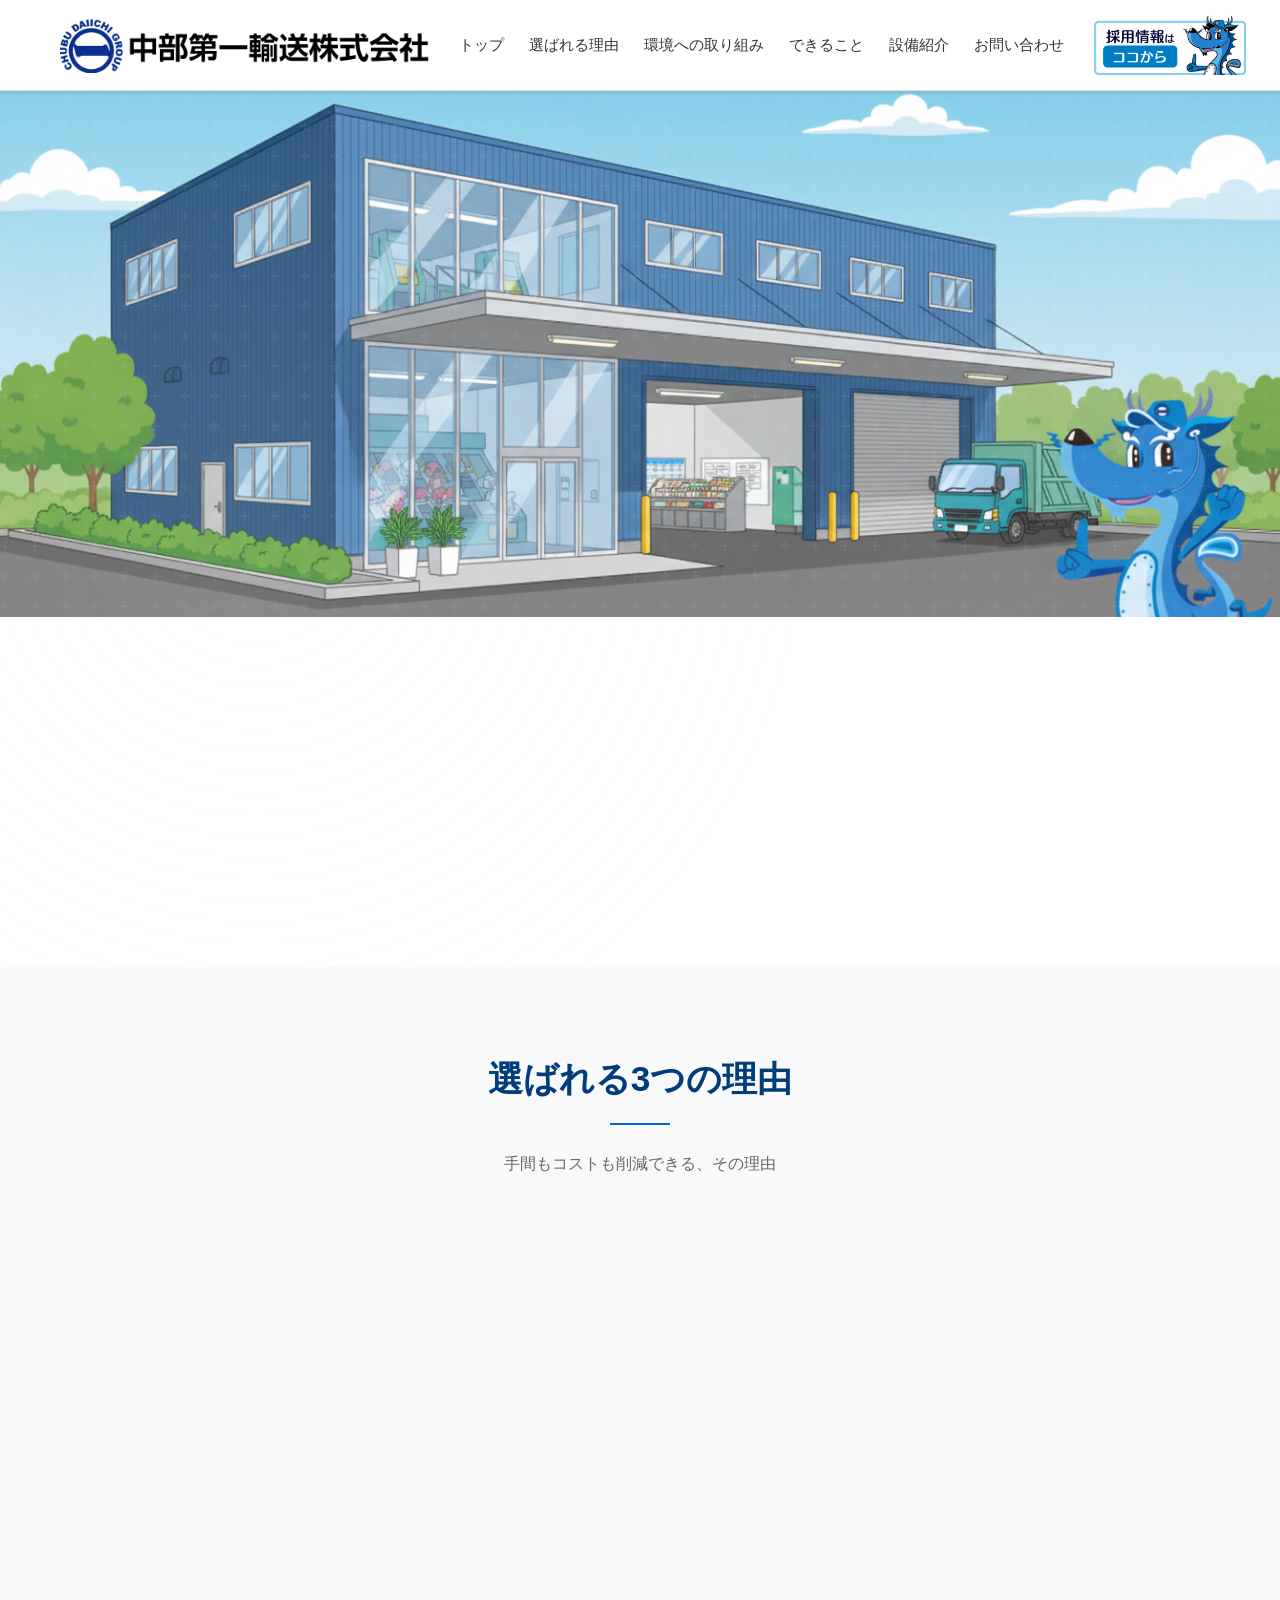
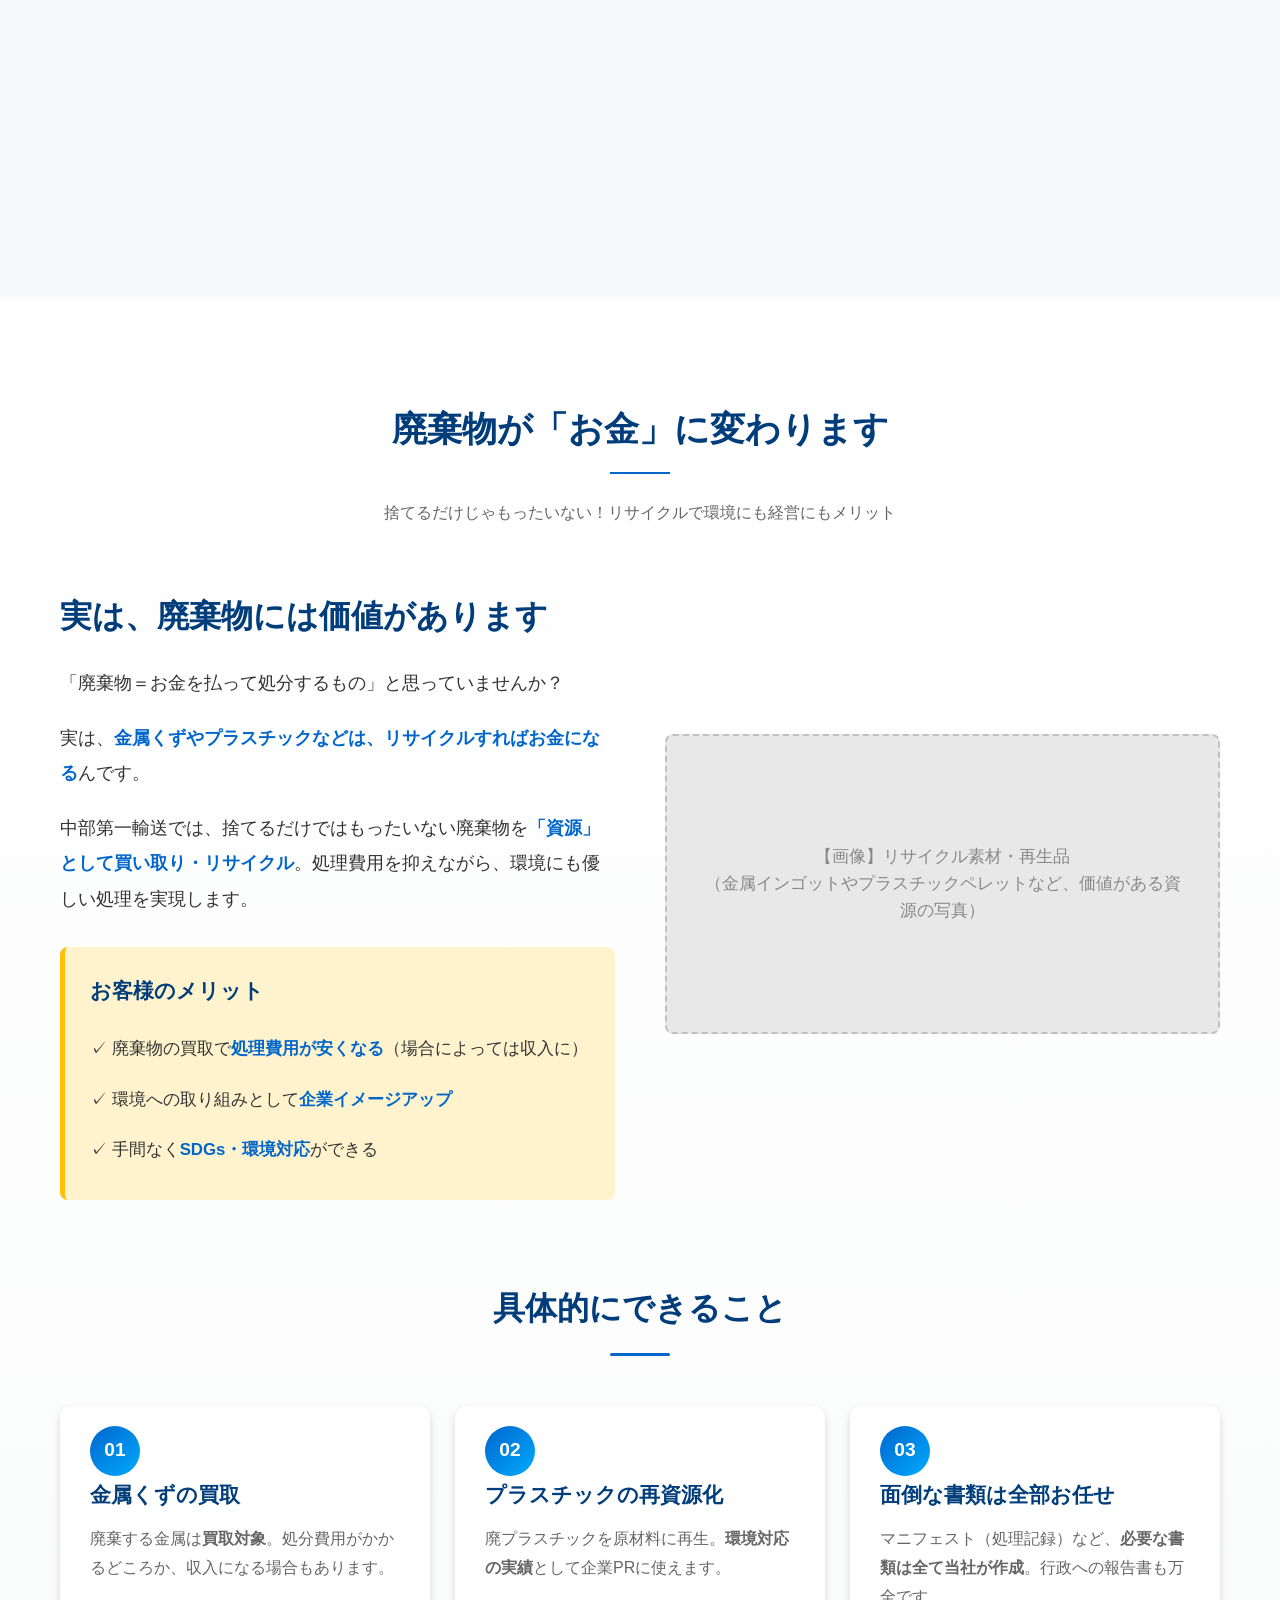
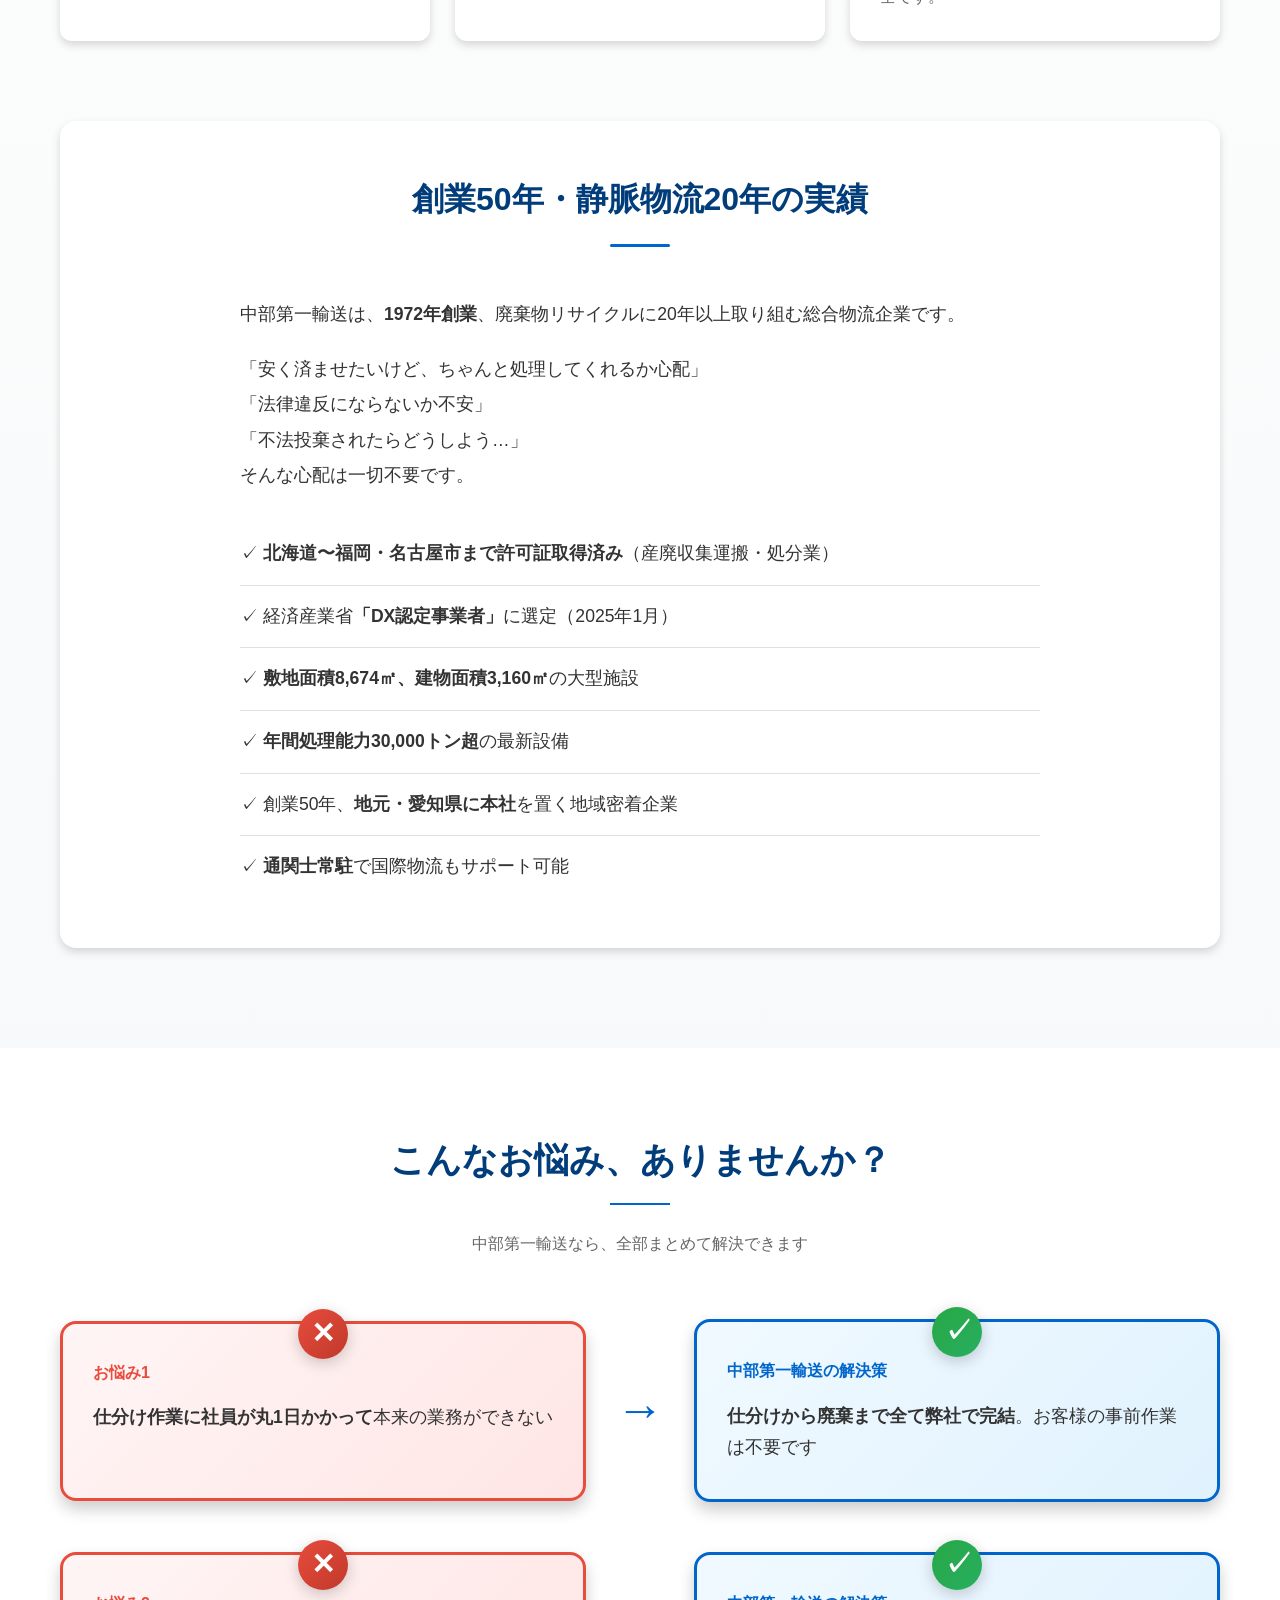
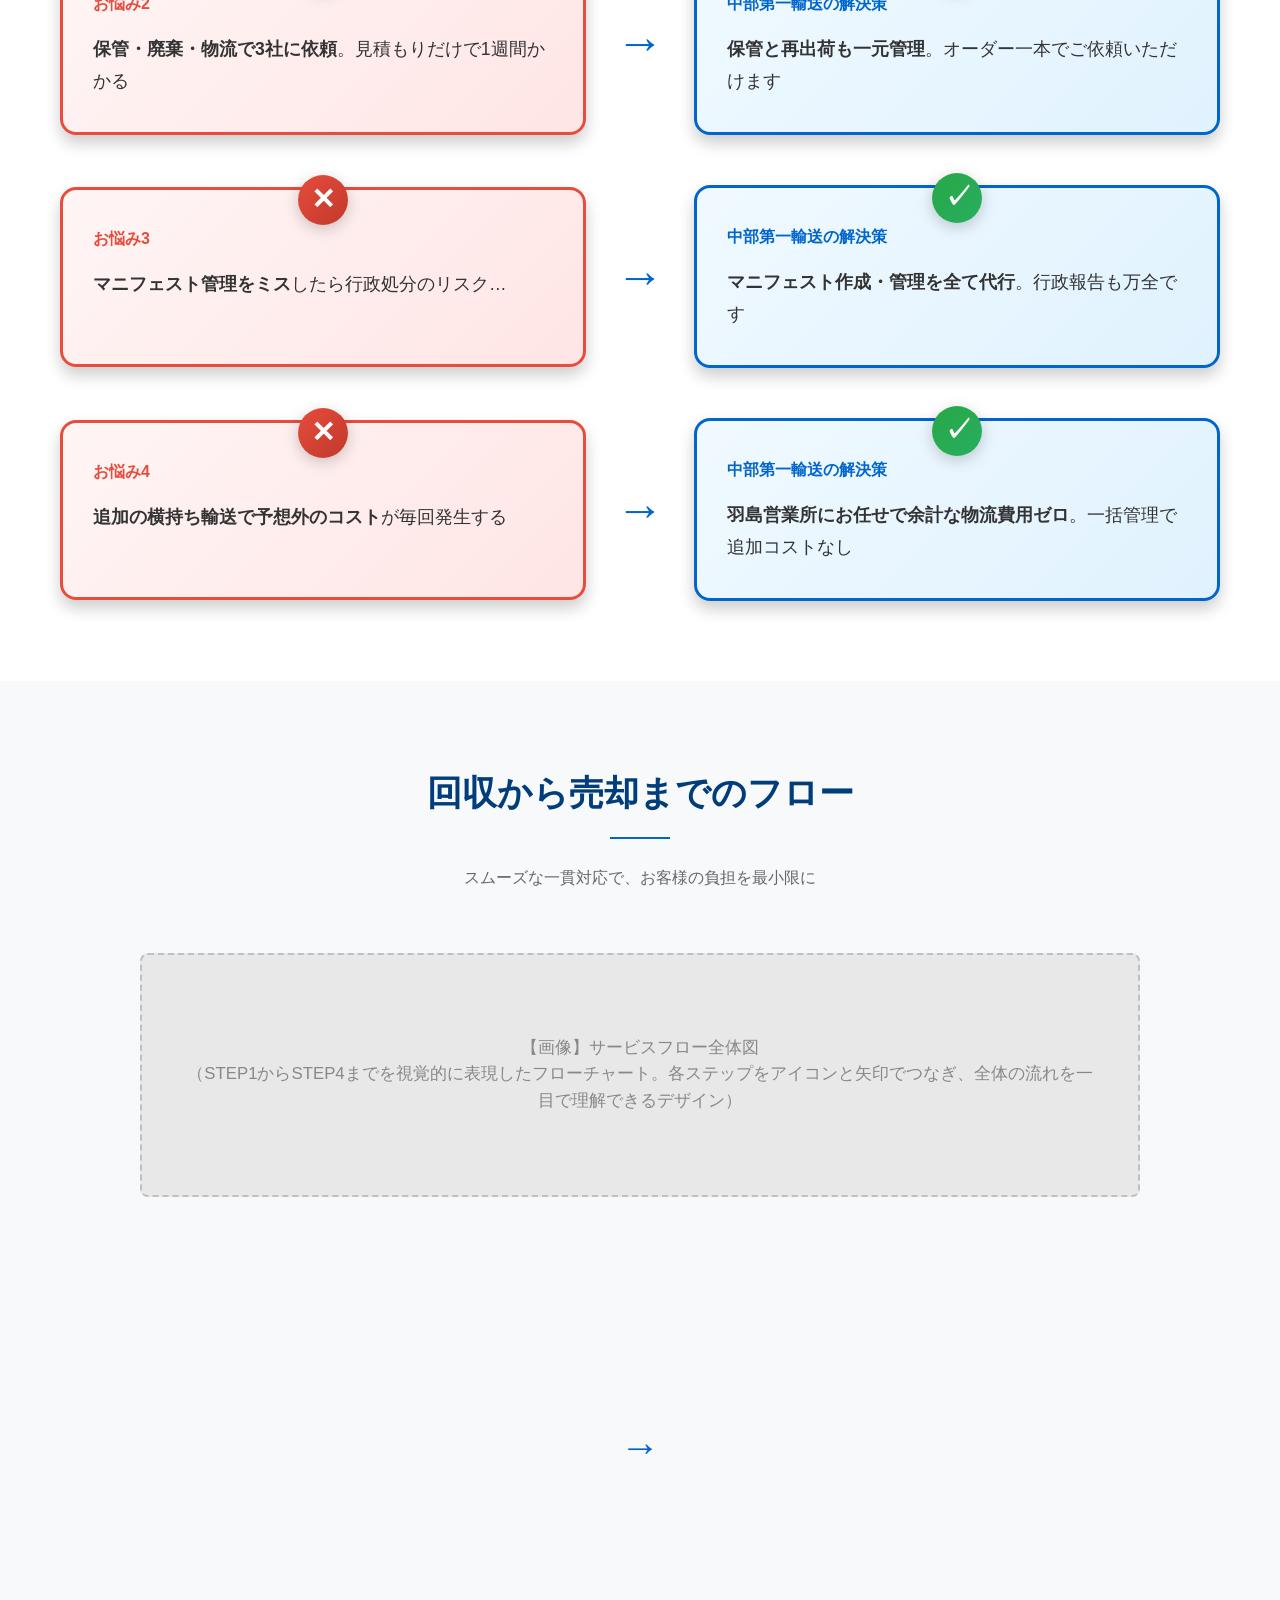
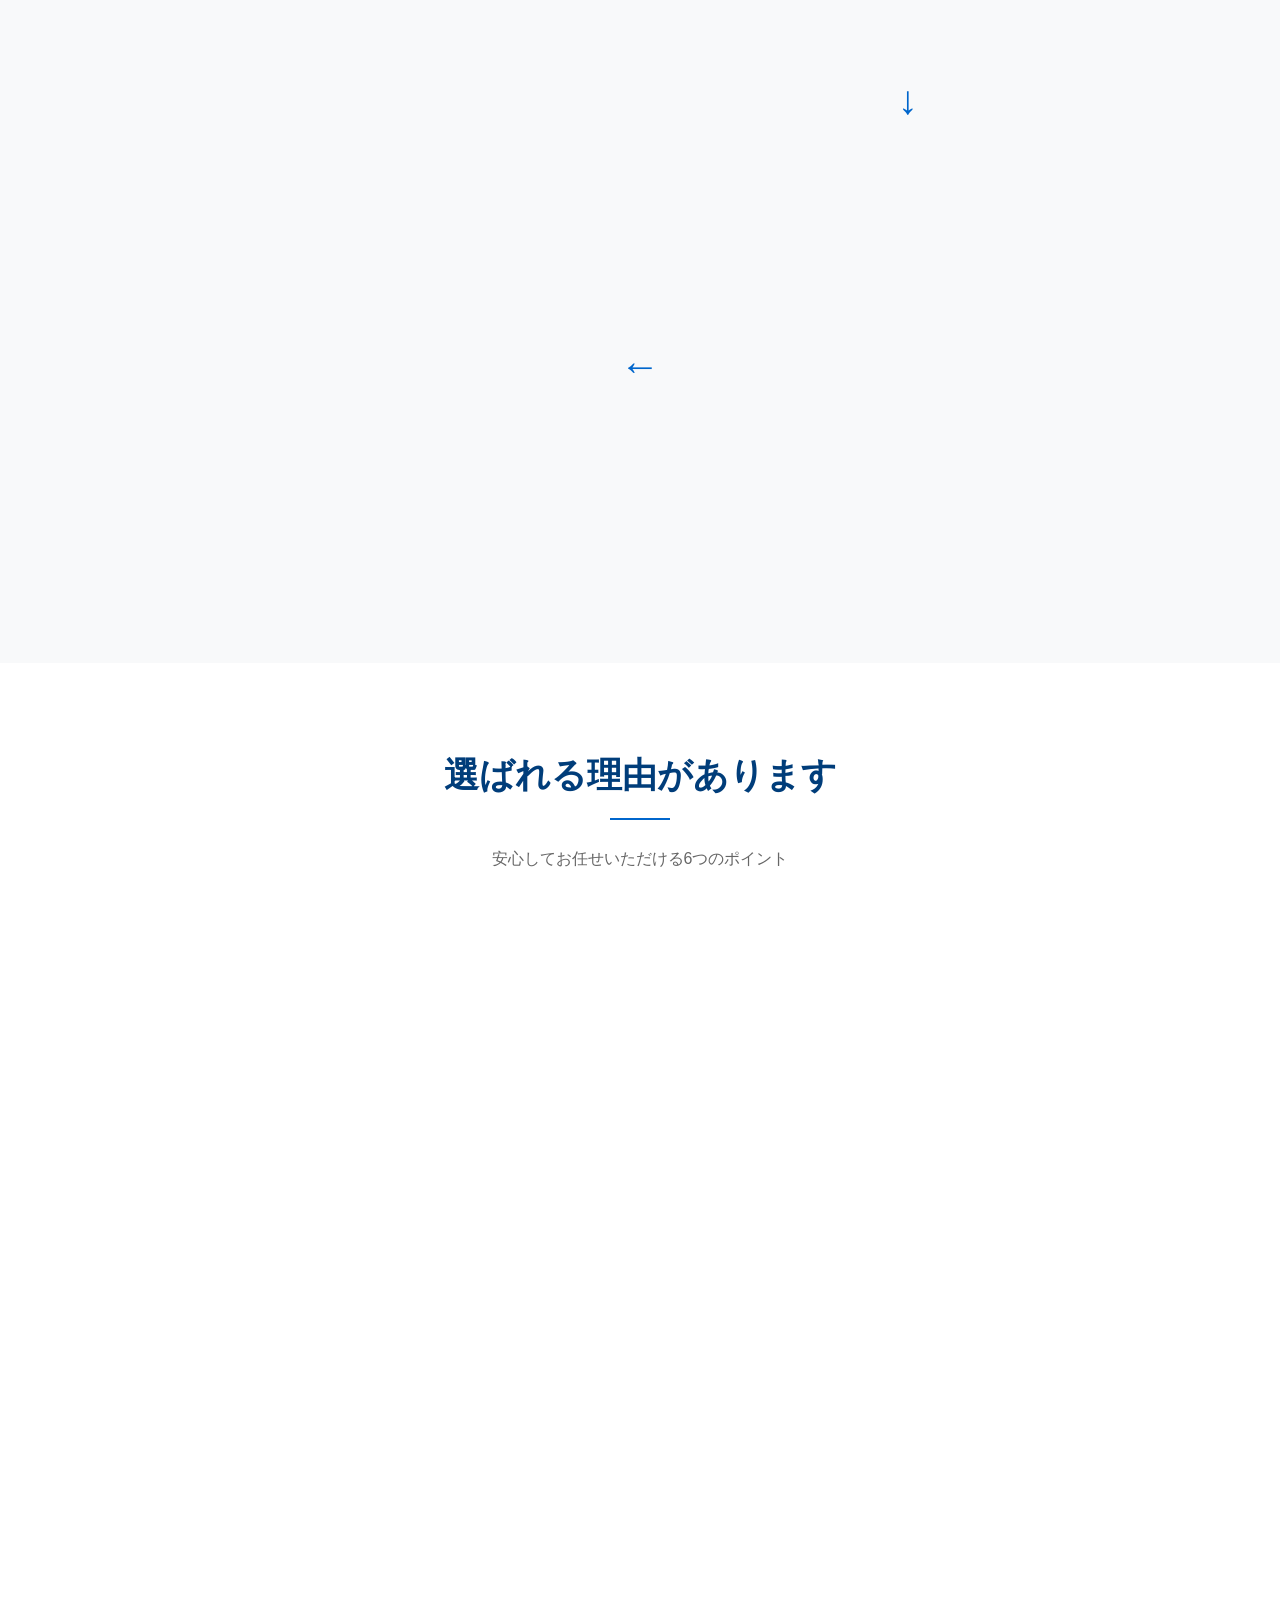
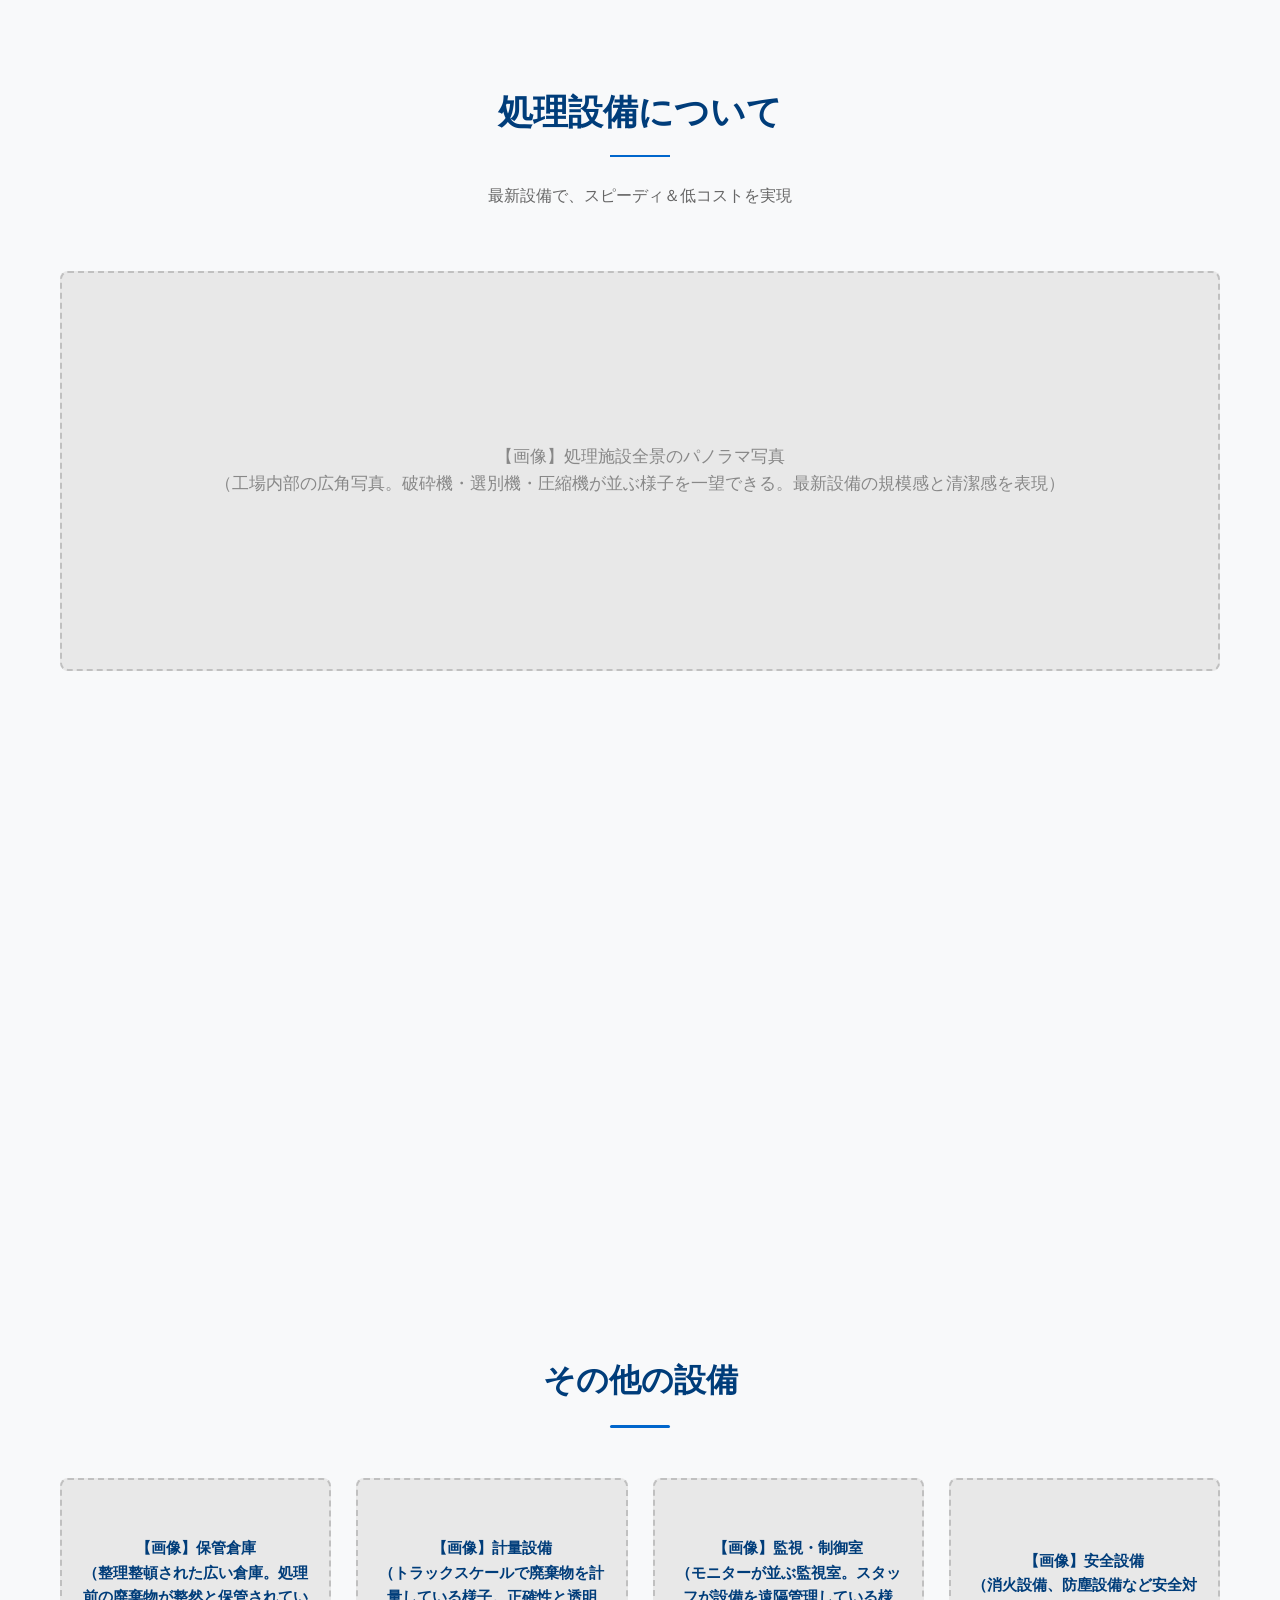
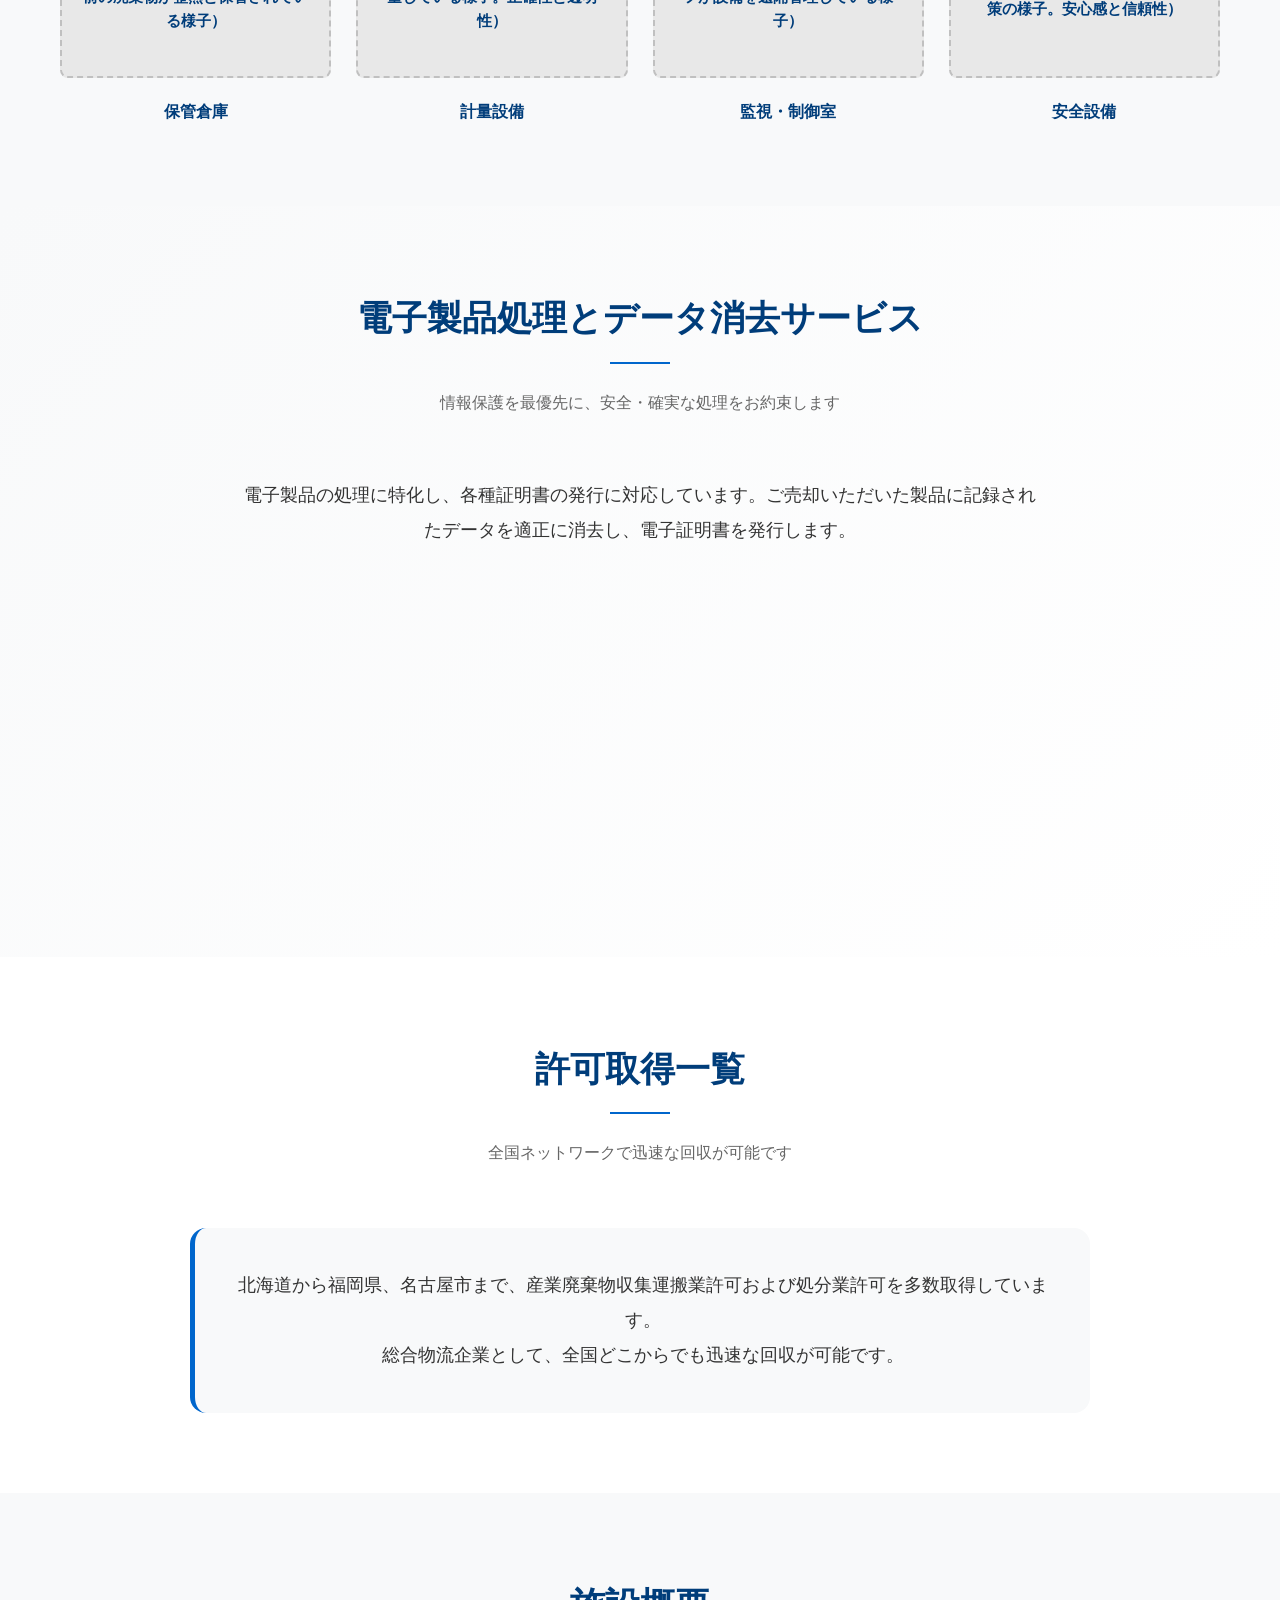
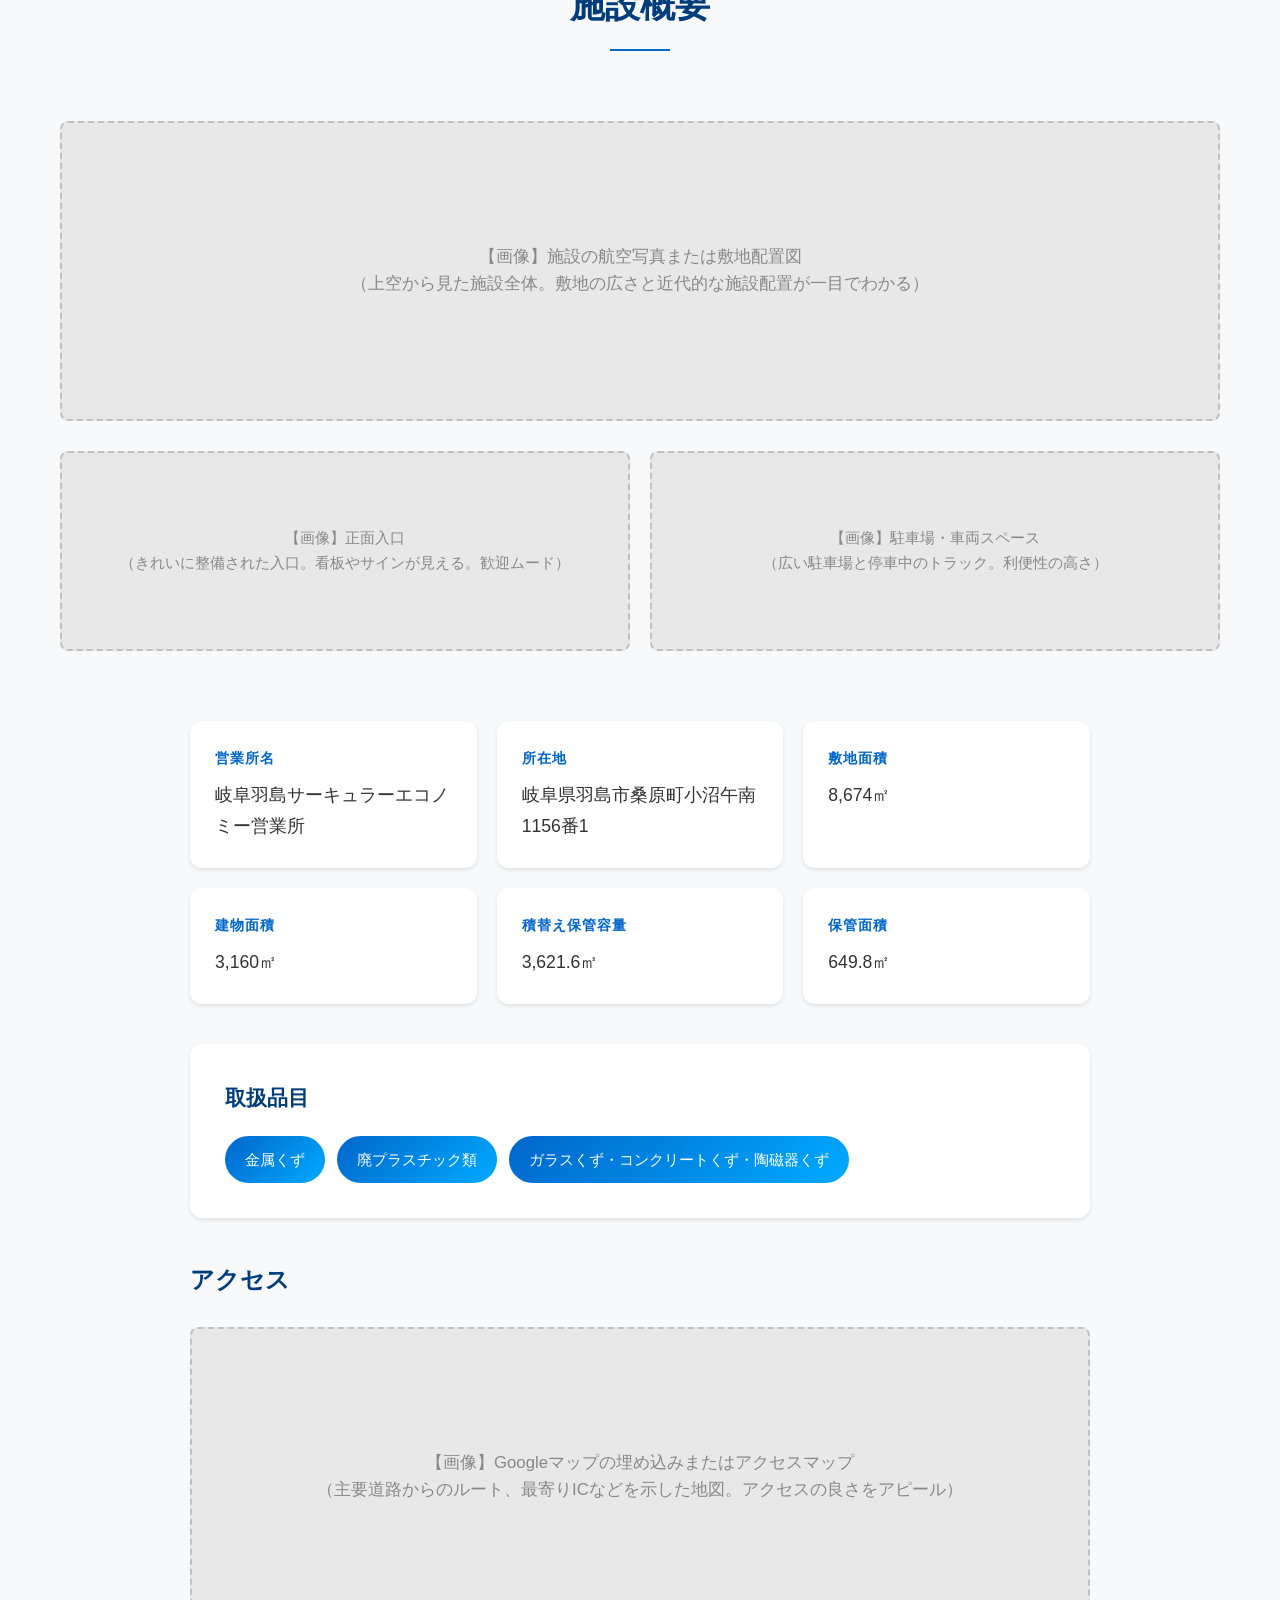
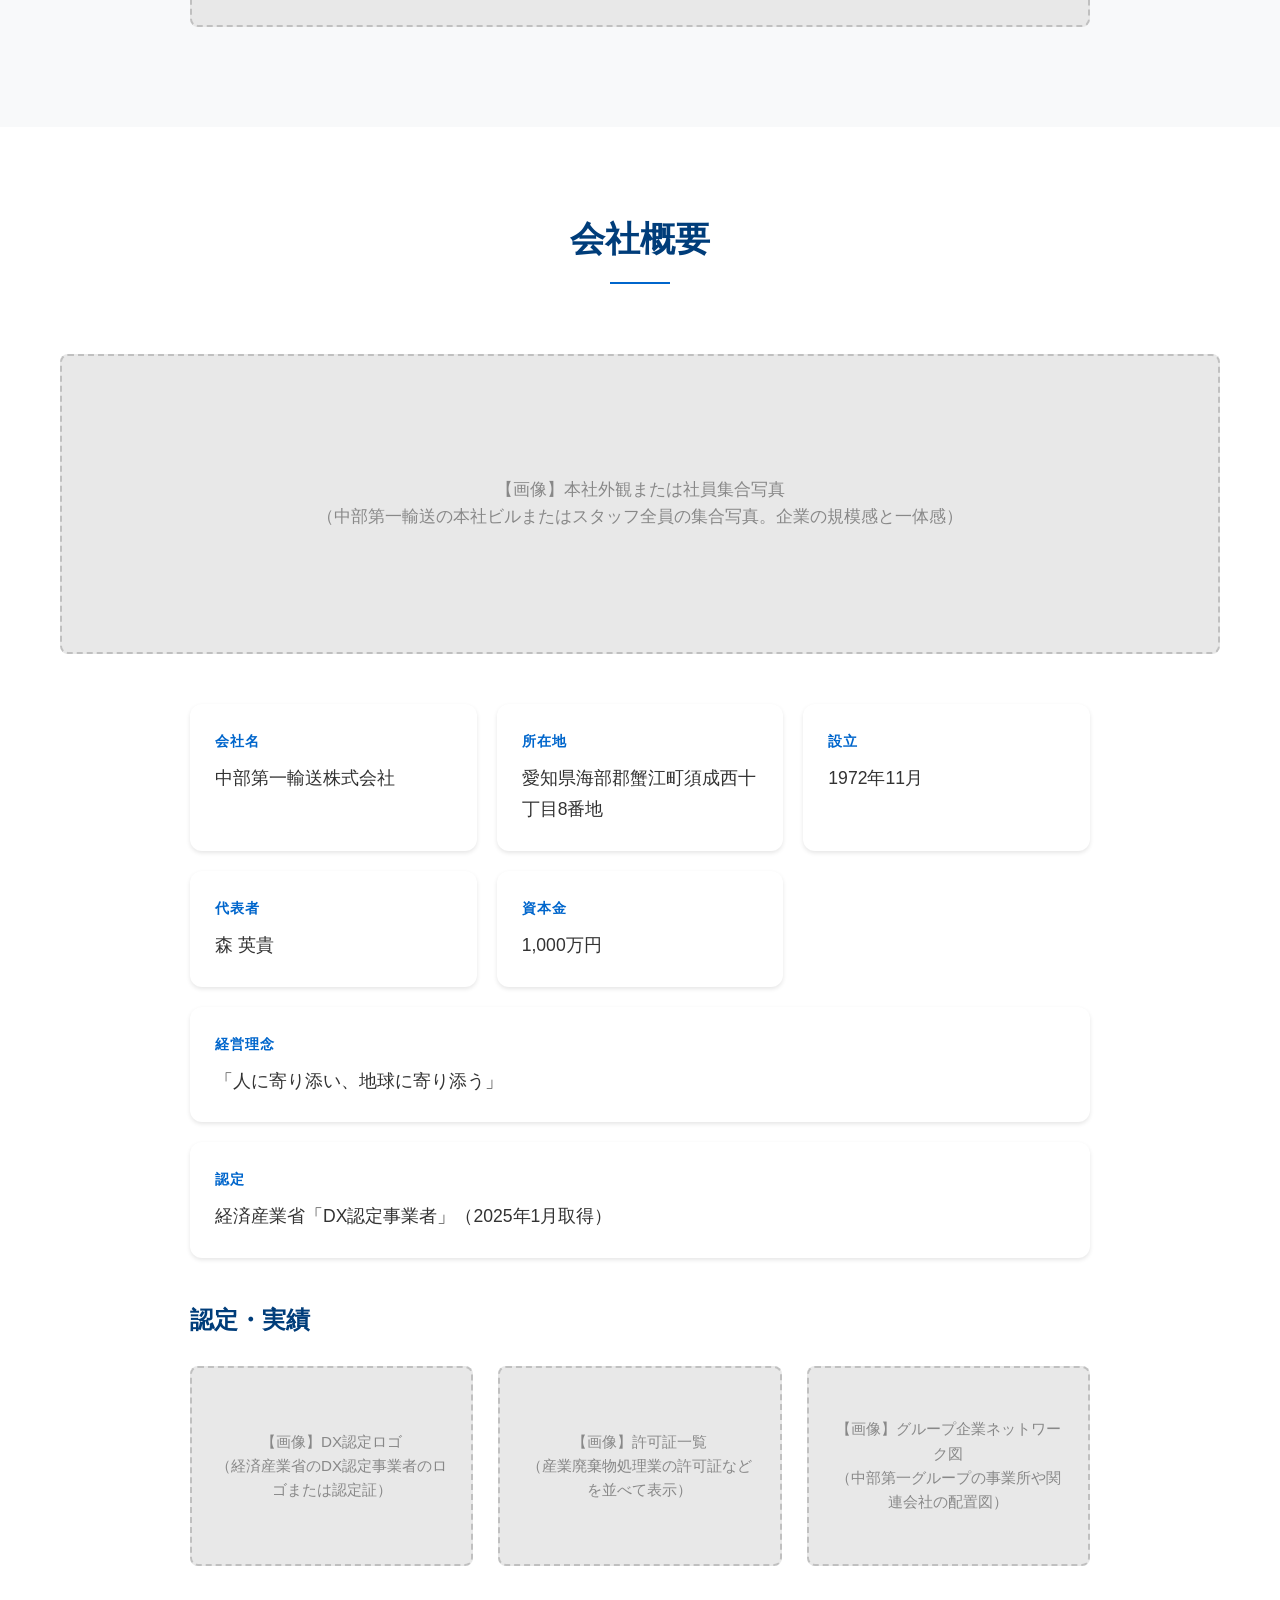
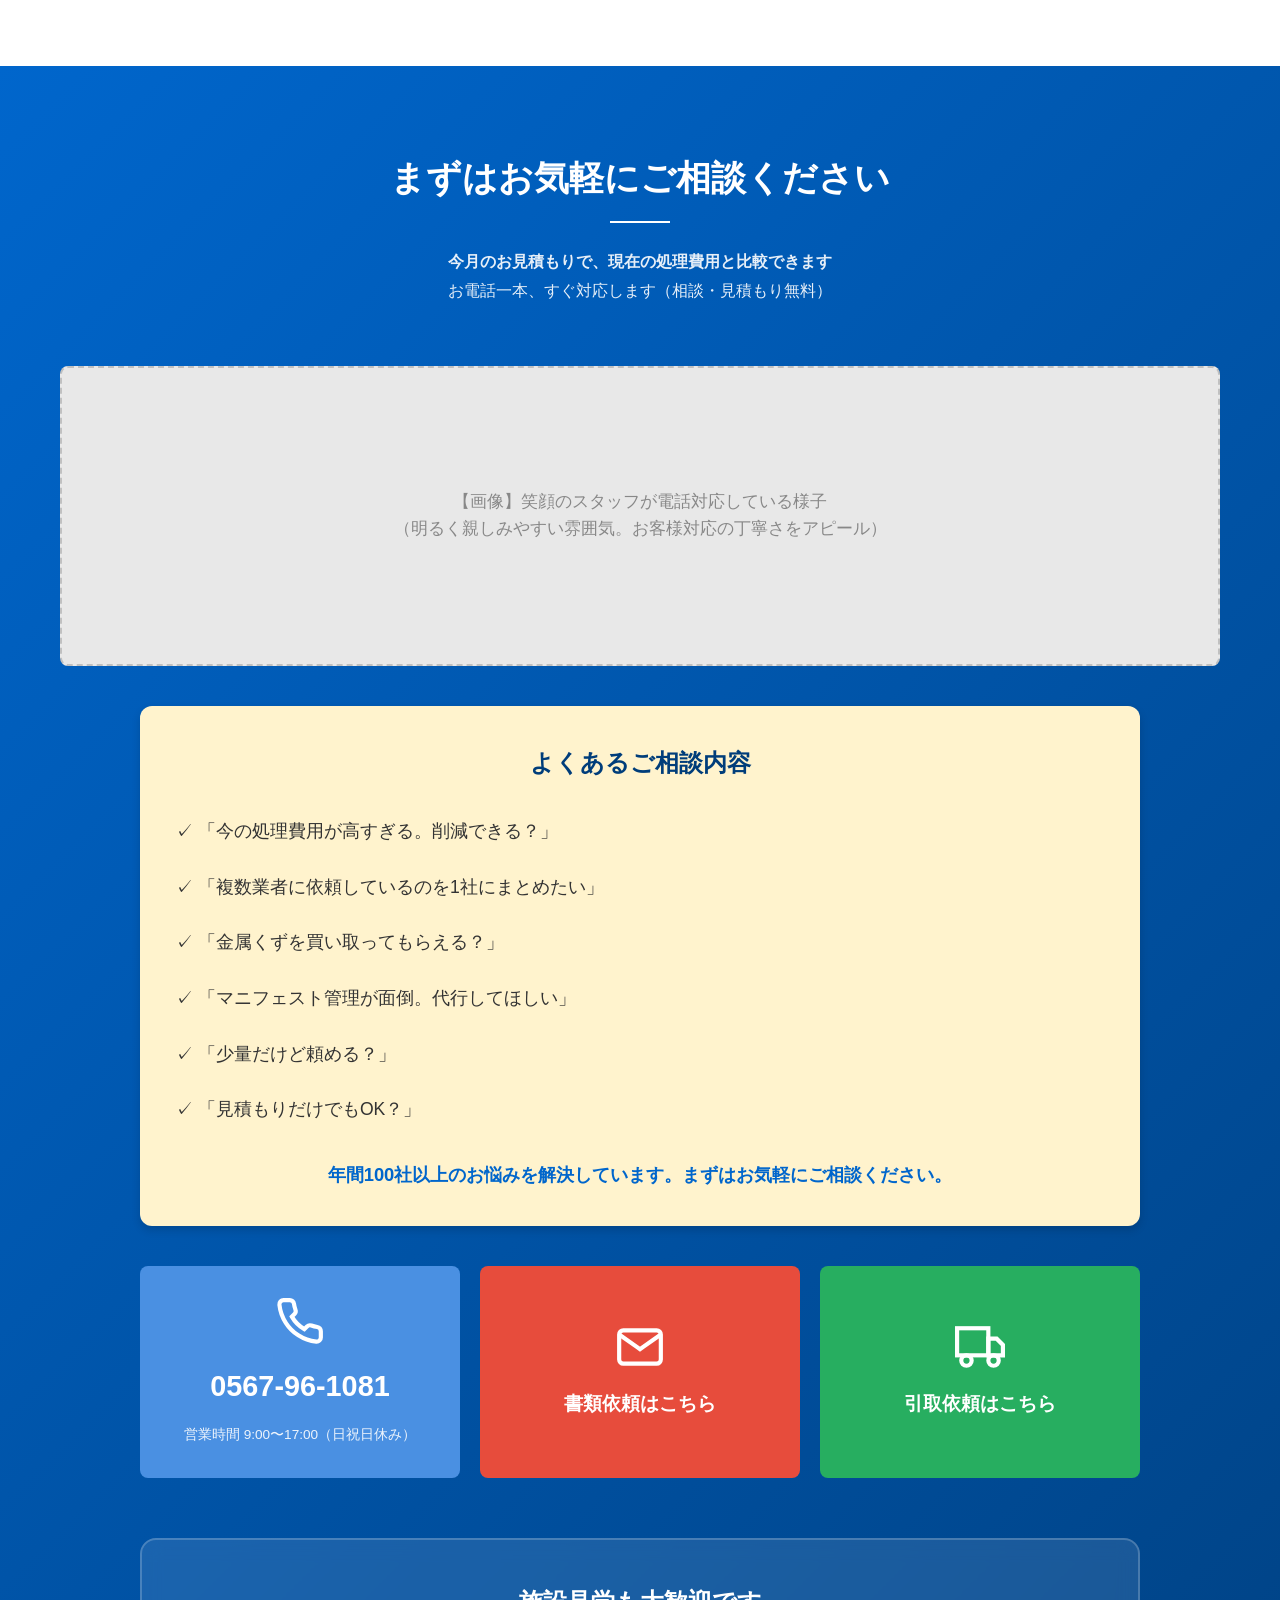
<file: 羽島営業所/index.html>
<!DOCTYPE html>
<html lang="ja">
<head>
    <meta charset="UTF-8">
    <meta name="viewport" content="width=device-width, initial-scale=1.0">
    <meta name="robots" content="noindex, nofollow">
    <meta name="googlebot" content="noindex, nofollow">
    <title>岐阜羽島サーキュラーエコノミー営業所 | 中部第一輸送株式会社（デモサイト）</title>
    <link rel="stylesheet" href="style.css">
    <link rel="preconnect" href="https://fonts.googleapis.com">
    <link rel="preconnect" href="https://fonts.gstatic.com" crossorigin>
    <link href="https://fonts.googleapis.com/css2?family=Noto+Sans+JP:wght@400;500;700;900&display=swap" rel="stylesheet">
</head>
<body>
    <!-- ヘッダー -->
    <header class="header">
        <div class="container">
            <div class="header-content">
                <div class="logo">
                    <img src="../logo/chubu-daiichi_logo.png" alt="中部第一輸送株式会社" class="logo-image">
                </div>
                <nav class="nav">
                    <a href="https://cdy.co.jp/">トップ</a>
                    <a href="#about">選ばれる理由</a>
                    <a href="#circular">環境への取り組み</a>
                    <a href="#solution">できること</a>
                    <a href="#facilities">設備紹介</a>
                    <a href="#contact">お問い合わせ</a>
                </nav>
                <div class="header-right">
                    <a href="https://cdy.co.jp/recruit/" class="recruit-banner" target="_blank">
                        <img src="../logo/recruit_banner-300x119.png" alt="採用情報はココから" class="recruit-banner-img">
                    </a>
                    <button class="mobile-menu-toggle" aria-label="メニューを開く">
                        <span></span>
                        <span></span>
                        <span></span>
                    </button>
                </div>
            </div>
        </div>
        <!-- モバイルメニュー -->
        <nav class="mobile-nav">
            <a href="https://cdy.co.jp/">トップ</a>
            <a href="#about">選ばれる理由</a>
            <a href="#circular">環境への取り組み</a>
            <a href="#solution">できること</a>
            <a href="#facilities">設備紹介</a>
            <a href="#contact">お問い合わせ</a>
            <a href="https://cdy.co.jp/recruit/" target="_blank" class="mobile-recruit-link">
                <img src="../logo/recruit_banner-300x119.png" alt="採用情報はココから">
            </a>
        </nav>
    </header>

    <!-- ヒーローセクション -->
    <section class="hero" style="background-image: url('../logo/Generated%20Image%20October%2013,%202025%20-%204_04PM.png');">
        <div class="hero-overlay"></div>
        <!-- PC表示用の画像 -->
        <div class="hero-image-pc"></div>
        <!-- スマホ表示用の画像 -->
        <div class="hero-image-mobile">
            <img src="../logo/20251013_1533_Eco-Friendly Facility Mascot_remix_01k7e7p1a3e3gb8350zm54zpff.png" alt="岐阜羽島サーキュラーエコノミー営業所">
        </div>
        <div class="container">
            <div class="hero-content">
                <div class="renewal-badge">RENEWAL OPEN</div>
                <h2 class="hero-title">岐阜羽島サーキュラーエコノミー営業所</h2>
                <p class="hero-subtitle">廃棄物処理費用、毎月ムダに払っていませんか？</p>
                <p class="hero-catchphrase">創業50年・静脈物流20年の実績<br><strong>年間処理能力30,000トン超</strong>の最新設備で、コスト削減を実現</p>
                <p class="hero-description">
                    ✓ <strong>複数業者への依頼が「1本の電話」で完結</strong><br>
                    ✓ <strong>仕分け作業不要</strong>で人件費削減<br>
                    ✓ <strong>金属くずは買取</strong>で処理費用が安くなる<br>
                    経済産業省「DX認定事業者」の中部第一輸送が、<strong>全国ネットワーク</strong>でサポートします。
                </p>
                <div class="hero-buttons">
                    <a href="#solution" class="btn btn-primary">できることを見る</a>
                    <a href="#contact" class="btn btn-secondary">相談してみる（無料）</a>
                </div>
            </div>
        </div>
    </section>

    <!-- Hero詳細情報（モバイル用） -->
    <section class="hero-details-mobile">
        <div class="container">
            <div class="hero-details-box">
                <h3>中部第一輸送が選ばれる理由</h3>
                <p class="details-intro">創業50年・静脈物流20年の実績<br><strong>年間処理能力30,000トン超</strong>の最新設備で、コスト削減を実現</p>
                <ul class="details-list">
                    <li>✓ <strong>複数業者への依頼が「1本の電話」で完結</strong></li>
                    <li>✓ <strong>仕分け作業不要</strong>で人件費削減</li>
                    <li>✓ <strong>金属くずは買取</strong>で処理費用が安くなる</li>
                </ul>
                <p class="details-credential">経済産業省「DX認定事業者」の中部第一輸送が、<strong>全国ネットワーク</strong>でサポートします。</p>
            </div>
        </div>
    </section>

    <!-- 特徴セクション -->
    <section id="about" class="features-section">
        <div class="container">
            <div class="section-header">
                <h2 class="section-title">選ばれる3つの理由</h2>
                <p class="section-subtitle">手間もコストも削減できる、その理由</p>
            </div>
            <div class="features-grid">
                <div class="feature-card">
                    <div class="image-placeholder">
                        <p>【画像】オフィスでの打ち合わせ風景<br>（スタッフがお客様と相談している様子。明るく、信頼感のある雰囲気）</p>
                    </div>
                    <div class="feature-icon">
                        <svg viewBox="0 0 24 24" fill="none" stroke="currentColor" stroke-width="2">
                            <circle cx="12" cy="12" r="10"></circle>
                            <polyline points="12 6 12 12 16 14"></polyline>
                        </svg>
                    </div>
                    <h3>窓口1つで全て完結</h3>
                    <p>仕分け、運搬、処理、書類手続きまで全部お任せ。<strong>複数の業者に連絡する手間がゼロ</strong>になります。お電話一本でOKです。</p>
                </div>
                <div class="feature-card">
                    <div class="image-placeholder">
                        <p>【画像】最新の破砕機・選別機の稼働写真<br>（設備が効率的に動いている様子。ハイテク感とプロフェッショナル感）</p>
                    </div>
                    <div class="feature-icon">
                        <svg viewBox="0 0 24 24" fill="none" stroke="currentColor" stroke-width="2">
                            <rect x="3" y="3" width="18" height="18" rx="2" ry="2"></rect>
                            <line x1="9" y1="9" x2="15" y2="15"></line>
                            <line x1="15" y1="9" x2="9" y2="15"></line>
                        </svg>
                    </div>
                    <h3>最新設備でスピーディ</h3>
                    <p>最新の処理設備を導入しているので、<strong>処理が早くて費用も抑えられます</strong>。金属・プラスチック・ガラスなど、幅広く対応できます。</p>
                </div>
                <div class="feature-card">
                    <div class="image-placeholder">
                        <p>【画像】タブレットで監視システムを確認するスタッフ<br>（モニター画面と作業員。先進性と透明性をアピール）</p>
                    </div>
                    <div class="feature-icon">
                        <svg viewBox="0 0 24 24" fill="none" stroke="currentColor" stroke-width="2">
                            <rect x="2" y="7" width="20" height="14" rx="2" ry="2"></rect>
                            <path d="M16 21V5a2 2 0 0 0-2-2h-4a2 2 0 0 0-2 2v16"></path>
                        </svg>
                    </div>
                    <h3>スマホで処理状況を確認</h3>
                    <p>「ちゃんと処理されているか心配」そんな不安も解消。<strong>スマホで処理状況が見られる</strong>ので、安心してお任せいただけます。</p>
                </div>
            </div>
        </div>
    </section>

    <!-- 環境への取り組みセクション -->
    <section id="circular" class="circular-economy-section">
        <div class="container">
            <div class="section-header">
                <h2 class="section-title">廃棄物が「お金」に変わります</h2>
                <p class="section-subtitle">捨てるだけじゃもったいない！リサイクルで環境にも経営にもメリット</p>
            </div>
            
            <div class="circular-intro">
                <div class="circular-intro-text">
                    <h3>実は、廃棄物には価値があります</h3>
                    <p>「廃棄物＝お金を払って処分するもの」と思っていませんか？</p>
                    <p>実は、<strong>金属くずやプラスチックなどは、リサイクルすればお金になる</strong>んです。</p>
                    <p>中部第一輸送では、捨てるだけではもったいない廃棄物を<strong>「資源」として買い取り・リサイクル</strong>。処理費用を抑えながら、環境にも優しい処理を実現します。</p>
                    <div class="merit-box">
                        <h4>お客様のメリット</h4>
                        <ul>
                            <li>✓ 廃棄物の買取で<strong>処理費用が安くなる</strong>（場合によっては収入に）</li>
                            <li>✓ 環境への取り組みとして<strong>企業イメージアップ</strong></li>
                            <li>✓ 手間なく<strong>SDGs・環境対応</strong>ができる</li>
                        </ul>
                    </div>
                </div>
                <div class="circular-intro-image">
                    <div class="image-placeholder large">
                        <p>【画像】リサイクル素材・再生品<br>（金属インゴットやプラスチックペレットなど、価値がある資源の写真）</p>
                    </div>
                </div>
            </div>

            <div class="circular-benefits">
                <h3 class="subsection-title">具体的にできること</h3>
                <div class="simple-benefits-grid">
                    <div class="simple-benefit-item">
                        <div class="benefit-number">01</div>
                        <h4>金属くずの買取</h4>
                        <p>廃棄する金属は<strong>買取対象</strong>。処分費用がかかるどころか、収入になる場合もあります。</p>
                    </div>
                    <div class="simple-benefit-item">
                        <div class="benefit-number">02</div>
                        <h4>プラスチックの再資源化</h4>
                        <p>廃プラスチックを原材料に再生。<strong>環境対応の実績</strong>として企業PRに使えます。</p>
                    </div>
                    <div class="simple-benefit-item">
                        <div class="benefit-number">03</div>
                        <h4>面倒な書類は全部お任せ</h4>
                        <p>マニフェスト（処理記録）など、<strong>必要な書類は全て当社が作成</strong>。行政への報告書も万全です。</p>
                    </div>
                </div>
            </div>

            <div class="why-choose-us">
                <h3 class="subsection-title">創業50年・静脈物流20年の実績</h3>
                <div class="trust-content">
                    <p>中部第一輸送は、<strong>1972年創業</strong>、廃棄物リサイクルに20年以上取り組む総合物流企業です。</p>
                    <p>「安く済ませたいけど、ちゃんと処理してくれるか心配」<br>
                    「法律違反にならないか不安」<br>
                    「不法投棄されたらどうしよう…」<br>
                    そんな心配は一切不要です。</p>
                    <ul class="trust-points">
                        <li>✓ <strong>北海道〜福岡・名古屋市まで許可証取得済み</strong>（産廃収集運搬・処分業）</li>
                        <li>✓ 経済産業省<strong>「DX認定事業者」</strong>に選定（2025年1月）</li>
                        <li>✓ <strong>敷地面積8,674㎡、建物面積3,160㎡</strong>の大型施設</li>
                        <li>✓ <strong>年間処理能力30,000トン超</strong>の最新設備</li>
                        <li>✓ 創業50年、<strong>地元・愛知県に本社</strong>を置く地域密着企業</li>
                        <li>✓ <strong>通関士常駐</strong>で国際物流もサポート可能</li>
                    </ul>
                </div>
            </div>
        </div>
    </section>

    <!-- 課題と解決策セクション -->
    <section id="solution" class="solution-section">
        <div class="container">
            <div class="section-header">
                <h2 class="section-title">こんなお悩み、ありませんか？</h2>
                <p class="section-subtitle">中部第一輸送なら、全部まとめて解決できます</p>
            </div>
            
            <!-- 問題と解決のペア1 -->
            <div class="problem-solution-pair">
                <div class="problem-box">
                    <div class="problem-icon">✕</div>
                    <h3>お悩み1</h3>
                    <p class="problem-text"><strong>仕分け作業に社員が丸1日かかって</strong>本来の業務ができない</p>
                </div>
                <div class="arrow-down">→</div>
                <div class="solution-box">
                    <div class="solution-icon">✓</div>
                    <h3>中部第一輸送の解決策</h3>
                    <p class="solution-text"><strong>仕分けから廃棄まで全て弊社で完結</strong>。お客様の事前作業は不要です</p>
                </div>
            </div>

            <!-- 問題と解決のペア2 -->
            <div class="problem-solution-pair">
                <div class="problem-box">
                    <div class="problem-icon">✕</div>
                    <h3>お悩み2</h3>
                    <p class="problem-text"><strong>保管・廃棄・物流で3社に依頼</strong>。見積もりだけで1週間かかる</p>
                </div>
                <div class="arrow-down">→</div>
                <div class="solution-box">
                    <div class="solution-icon">✓</div>
                    <h3>中部第一輸送の解決策</h3>
                    <p class="solution-text"><strong>保管と再出荷も一元管理</strong>。オーダー一本でご依頼いただけます</p>
                </div>
            </div>

            <!-- 問題と解決のペア3 -->
            <div class="problem-solution-pair">
                <div class="problem-box">
                    <div class="problem-icon">✕</div>
                    <h3>お悩み3</h3>
                    <p class="problem-text"><strong>マニフェスト管理をミス</strong>したら行政処分のリスク…</p>
                </div>
                <div class="arrow-down">→</div>
                <div class="solution-box">
                    <div class="solution-icon">✓</div>
                    <h3>中部第一輸送の解決策</h3>
                    <p class="solution-text"><strong>マニフェスト作成・管理を全て代行</strong>。行政報告も万全です</p>
                </div>
            </div>

            <!-- 問題と解決のペア4 -->
            <div class="problem-solution-pair">
                <div class="problem-box">
                    <div class="problem-icon">✕</div>
                    <h3>お悩み4</h3>
                    <p class="problem-text"><strong>追加の横持ち輸送で予想外のコスト</strong>が毎回発生する</p>
                </div>
                <div class="arrow-down">→</div>
                <div class="solution-box">
                    <div class="solution-icon">✓</div>
                    <h3>中部第一輸送の解決策</h3>
                    <p class="solution-text"><strong>羽島営業所にお任せで余計な物流費用ゼロ</strong>。一括管理で追加コストなし</p>
                </div>
            </div>
        </div>
    </section>

    <!-- サービスフローセクション -->
    <section class="workflow-section">
        <div class="container">
            <div class="section-header">
                <h2 class="section-title">回収から売却までのフロー</h2>
                <p class="section-subtitle">スムーズな一貫対応で、お客様の負担を最小限に</p>
            </div>
            <div class="workflow-visual">
                <div class="image-placeholder extra-large">
                    <p>【画像】サービスフロー全体図<br>（STEP1からSTEP4までを視覚的に表現したフローチャート。各ステップをアイコンと矢印でつなぎ、全体の流れを一目で理解できるデザイン）</p>
                </div>
            </div>
            <div class="workflow-steps">
                <div class="workflow-step">
                    <div class="image-placeholder">
                        <p>【画像】打ち合わせ風景<br>（お客様とスタッフが資料を見ながら相談。信頼感とプロフェッショナル感）</p>
                    </div>
                    <div class="step-number">STEP 1</div>
                    <div class="step-title">お打ち合わせ・お見積り</div>
                    <div class="step-content">
                        <p>廃棄資料に基づくお打ち合わせを行い、お見積りを提出いたします。</p>
                    </div>
                </div>
                <div class="workflow-arrow">→</div>
                <div class="workflow-step">
                    <div class="image-placeholder">
                        <p>【画像】中部第一輸送のトラック<br>（廃棄物を積み込んでいる様子。企業ロゴが見える角度で撮影）</p>
                    </div>
                    <div class="step-number">STEP 2</div>
                    <div class="step-title">回収・輸送</div>
                    <div class="step-content">
                        <p>ホールまたは倉庫等へ回収に伺い、トラックにて弊社リサイクル工場へ輸送します。段ボールゴミや周辺機器も同時に回収可能です。</p>
                    </div>
                </div>
                <div class="workflow-arrow">→</div>
                <div class="workflow-step">
                    <div class="image-placeholder">
                        <p>【画像】処理工程の作業風景<br>（解体・選別作業を行うスタッフ。安全装備を着用し、プロフェッショナルに作業）</p>
                    </div>
                    <div class="step-number">STEP 3</div>
                    <div class="step-title">処理・リサイクル</div>
                    <div class="step-content">
                        <p>中部第一輸送倉庫にて解体作業を実施。マテリアル・サーマルリサイクル、国内処理先・メーカーへの部品売却、パーツリサイクル、残渣処理を行います。</p>
                    </div>
                </div>
                <div class="workflow-arrow">→</div>
                <div class="workflow-step">
                    <div class="image-placeholder">
                        <p>【画像】書類確認・完了<br>（マニフェストや証明書を確認する様子。安心感と信頼性）</p>
                    </div>
                    <div class="step-number">STEP 4</div>
                    <div class="step-title">明細確認・お支払い</div>
                    <div class="step-content">
                        <p>引取明細書をご確認いただき、お支払いとなります。</p>
                    </div>
                </div>
            </div>
        </div>
    </section>

    <!-- 6つの強みセクション -->
    <section id="strengths" class="strengths-section">
        <div class="container">
            <div class="section-header">
                <h2 class="section-title">選ばれる理由があります</h2>
                <p class="section-subtitle">安心してお任せいただける6つのポイント</p>
            </div>
            <div class="strengths-grid">
                <div class="strength-card">
                    <div class="strength-icon">
                        <svg viewBox="0 0 24 24" fill="none" stroke="currentColor" stroke-width="2">
                            <path d="M12 2L2 7l10 5 10-5-10-5z"></path>
                            <path d="M2 17l10 5 10-5M2 12l10 5 10-5"></path>
                        </svg>
                    </div>
                    <h3>創業50年・静脈物流20年</h3>
                    <p>1972年創業、廃棄物リサイクル20年の実績。経済産業省「DX認定事業者」に選定された信頼の企業です</p>
                </div>
                <div class="strength-card">
                    <div class="strength-icon">
                        <svg viewBox="0 0 24 24" fill="none" stroke="currentColor" stroke-width="2">
                            <rect x="2" y="7" width="20" height="14" rx="2" ry="2"></rect>
                            <path d="M16 21V5a2 2 0 0 0-2-2h-4a2 2 0 0 0-2 2v16"></path>
                        </svg>
                    </div>
                    <h3>年間処理能力30,000トン超</h3>
                    <p>最新の破砕機・選別機・圧縮機で処理スピード最大化＝低コストを実現</p>
                </div>
                <div class="strength-card">
                    <div class="strength-icon">
                        <svg viewBox="0 0 24 24" fill="none" stroke="currentColor" stroke-width="2">
                            <path d="M14 2H6a2 2 0 0 0-2 2v16a2 2 0 0 0 2 2h12a2 2 0 0 0 2-2V8z"></path>
                            <polyline points="14 2 14 8 20 8"></polyline>
                            <line x1="16" y1="13" x2="8" y2="13"></line>
                            <line x1="16" y1="17" x2="8" y2="17"></line>
                            <polyline points="10 9 9 9 8 9"></polyline>
                        </svg>
                    </div>
                    <h3>少量でもOK</h3>
                    <p>「量が少ないから頼みにくい」そんな心配は不要です</p>
                </div>
                <div class="strength-card">
                    <div class="strength-icon">
                        <svg viewBox="0 0 24 24" fill="none" stroke="currentColor" stroke-width="2">
                            <path d="M21 16V8a2 2 0 0 0-1-1.73l-7-4a2 2 0 0 0-2 0l-7 4A2 2 0 0 0 3 8v8a2 2 0 0 0 1 1.73l7 4a2 2 0 0 0 2 0l7-4A2 2 0 0 0 21 16z"></path>
                            <polyline points="3.27 6.96 12 12.01 20.73 6.96"></polyline>
                            <line x1="12" y1="22.08" x2="12" y2="12"></line>
                        </svg>
                    </div>
                    <h3>北海道〜福岡まで許可証取得</h3>
                    <p>全国の産業廃棄物収集運搬・処分業許可を取得済み。全国どこでも対応可能です</p>
                </div>
                <div class="strength-card">
                    <div class="strength-icon">
                        <svg viewBox="0 0 24 24" fill="none" stroke="currentColor" stroke-width="2">
                            <rect x="2" y="3" width="20" height="14" rx="2" ry="2"></rect>
                            <line x1="8" y1="21" x2="16" y2="21"></line>
                            <line x1="12" y1="17" x2="12" y2="21"></line>
                        </svg>
                    </div>
                    <h3>スマホで見える</h3>
                    <p>処理状況をスマホでチェック。「ちゃんと処理されてる？」の不安ゼロ</p>
                </div>
                <div class="strength-card">
                    <div class="strength-icon">
                        <svg viewBox="0 0 24 24" fill="none" stroke="currentColor" stroke-width="2">
                            <path d="M14 2H6a2 2 0 0 0-2 2v16a2 2 0 0 0 2 2h12a2 2 0 0 0 2-2V8z"></path>
                            <polyline points="14 2 14 8 20 8"></polyline>
                            <line x1="12" y1="18" x2="12" y2="12"></line>
                            <line x1="9" y1="15" x2="15" y2="15"></line>
                        </svg>
                    </div>
                    <h3>書類作成も全部お任せ</h3>
                    <p>マニフェストなど必要書類は全て作成。行政報告も万全です</p>
                </div>
            </div>
        </div>
    </section>

    <!-- 処理設備詳細セクション -->
    <section id="facilities" class="facilities-section">
        <div class="container">
            <div class="section-header">
                <h2 class="section-title">処理設備について</h2>
                <p class="section-subtitle">最新設備で、スピーディ＆低コストを実現</p>
            </div>
            <div class="facilities-overview">
                <div class="image-placeholder extra-large">
                    <p>【画像】処理施設全景のパノラマ写真<br>（工場内部の広角写真。破砕機・選別機・圧縮機が並ぶ様子を一望できる。最新設備の規模感と清潔感を表現）</p>
                </div>
            </div>
            <div class="facilities-grid">
                <div class="facility-card">
                    <div class="image-placeholder">
                        <p>【画像】破砕機の稼働写真<br>（廃棄物を破砕している最中の写真。迫力と効率性をアピール）</p>
                    </div>
                    <h3>破砕機</h3>
                    <p class="facility-description">大きな廃棄物を細かく砕く機械です。金属・プラスチック・ガラスなど、ほとんどのものに対応できます。</p>
                    <p class="facility-capacity"><strong>処理能力：1日あたり約5トン</strong>（業界トップクラス）</p>
                </div>
                <div class="facility-card">
                    <div class="image-placeholder">
                        <p>【画像】選別機の稼働写真<br>（自動選別ラインで素材ごとに分類される様子。ハイテク感と精密性）</p>
                    </div>
                    <h3>選別機</h3>
                    <p class="facility-description">砕いた廃棄物を、金属・プラスチック・ガラスなど、素材ごとに自動で分ける機械です。これで買取価格が上がります。</p>
                    <p class="facility-capacity"><strong>処理能力：1日あたり最大120トン</strong>（大量処理も対応可能）</p>
                </div>
                <div class="facility-card">
                    <div class="image-placeholder">
                        <p>【画像】圧縮機と圧縮されたベール<br>（廃プラスチックが圧縮されてきれいなブロックになっている様子。効率性と品質の高さ）</p>
                    </div>
                    <h3>圧縮機</h3>
                    <p class="facility-description">プラスチックを固めてコンパクトにする機械です。運搬コストが下がるので、処理費用も抑えられます。</p>
                    <p class="facility-capacity"><strong>処理能力：1日あたり約190トン</strong>（大規模対応）</p>
                </div>
            </div>
            <div class="facilities-gallery">
                <h3 class="subsection-title">その他の設備</h3>
                <div class="gallery-grid">
                    <div class="gallery-item">
                        <div class="image-placeholder">
                            <p>【画像】保管倉庫<br>（整理整頓された広い倉庫。処理前の廃棄物が整然と保管されている様子）</p>
                        </div>
                        <p>保管倉庫</p>
                    </div>
                    <div class="gallery-item">
                        <div class="image-placeholder">
                            <p>【画像】計量設備<br>（トラックスケールで廃棄物を計量している様子。正確性と透明性）</p>
                        </div>
                        <p>計量設備</p>
                    </div>
                    <div class="gallery-item">
                        <div class="image-placeholder">
                            <p>【画像】監視・制御室<br>（モニターが並ぶ監視室。スタッフが設備を遠隔管理している様子）</p>
                        </div>
                        <p>監視・制御室</p>
                    </div>
                    <div class="gallery-item">
                        <div class="image-placeholder">
                            <p>【画像】安全設備<br>（消火設備、防塵設備など安全対策の様子。安心感と信頼性）</p>
                        </div>
                        <p>安全設備</p>
                    </div>
                </div>
            </div>
        </div>
    </section>

    <!-- データ消去サービスセクション -->
    <section class="data-deletion-section">
        <div class="container">
            <div class="section-header">
                <h2 class="section-title">電子製品処理とデータ消去サービス</h2>
                <p class="section-subtitle">情報保護を最優先に、安全・確実な処理をお約束します</p>
            </div>
            <div class="data-deletion-content">
                <div class="data-deletion-intro">
                    <p>電子製品の処理に特化し、各種証明書の発行に対応しています。ご売却いただいた製品に記録されたデータを適正に消去し、電子証明書を発行します。</p>
                </div>
                <div class="data-deletion-steps">
                    <div class="data-step">
                        <div class="data-step-number">1</div>
                        <div class="data-step-content">
                            <h4>お申込み及びお品物のご売却</h4>
                            <p>まずはお問い合わせください。廃棄予定の電子製品をお預かりします。</p>
                        </div>
                    </div>
                    <div class="data-step">
                        <div class="data-step-number">2</div>
                        <div class="data-step-content">
                            <h4>専用センターにてデータ消去作業</h4>
                            <p>政府機関採用の専用ソフトウェアを使用し、確実にデータを消去します。</p>
                        </div>
                    </div>
                    <div class="data-step">
                        <div class="data-step-number">3</div>
                        <div class="data-step-content">
                            <h4>データ消去証明書（電子証明書）を発行</h4>
                            <p>Eメールにて電子証明書を発行。情報漏洩のリスクをゼロにします。</p>
                        </div>
                    </div>
                </div>
            </div>
        </div>
    </section>

    <!-- 許可取得セクション -->
    <section class="permits-section">
        <div class="container">
            <div class="section-header">
                <h2 class="section-title">許可取得一覧</h2>
                <p class="section-subtitle">全国ネットワークで迅速な回収が可能です</p>
            </div>
            <div class="permits-content">
                <p class="permits-description">
                    北海道から福岡県、名古屋市まで、産業廃棄物収集運搬業許可および処分業許可を多数取得しています。<br>
                    総合物流企業として、全国どこからでも迅速な回収が可能です。
                </p>
            </div>
        </div>
    </section>

    <!-- 施設概要セクション -->
    <section class="office-info-section">
        <div class="container">
            <div class="section-header">
                <h2 class="section-title">施設概要</h2>
            </div>
            <div class="office-info-visual">
                <div class="office-map-container">
                    <div class="image-placeholder large">
                        <p>【画像】施設の航空写真または敷地配置図<br>（上空から見た施設全体。敷地の広さと近代的な施設配置が一目でわかる）</p>
                    </div>
                </div>
                <div class="office-photos">
                    <div class="image-placeholder">
                        <p>【画像】正面入口<br>（きれいに整備された入口。看板やサインが見える。歓迎ムード）</p>
                    </div>
                    <div class="image-placeholder">
                        <p>【画像】駐車場・車両スペース<br>（広い駐車場と停車中のトラック。利便性の高さ）</p>
                    </div>
                </div>
            </div>
            <div class="office-info-content">
                <div class="info-grid">
                    <div class="info-item">
                        <div class="info-label">営業所名</div>
                        <div class="info-value">岐阜羽島サーキュラーエコノミー営業所</div>
                    </div>
                    <div class="info-item">
                        <div class="info-label">所在地</div>
                        <div class="info-value">岐阜県羽島市桑原町小沼午南1156番1</div>
                    </div>
                    <div class="info-item">
                        <div class="info-label">敷地面積</div>
                        <div class="info-value">8,674㎡</div>
                    </div>
                    <div class="info-item">
                        <div class="info-label">建物面積</div>
                        <div class="info-value">3,160㎡</div>
                    </div>
                    <div class="info-item">
                        <div class="info-label">積替え保管容量</div>
                        <div class="info-value">3,621.6㎡</div>
                    </div>
                    <div class="info-item">
                        <div class="info-label">保管面積</div>
                        <div class="info-value">649.8㎡</div>
                    </div>
                </div>
                <div class="handled-waste">
                    <h3>取扱品目</h3>
                    <div class="waste-tags">
                        <span class="waste-tag">金属くず</span>
                        <span class="waste-tag">廃プラスチック類</span>
                        <span class="waste-tag">ガラスくず・コンクリートくず・陶磁器くず</span>
                    </div>
                </div>
                <div class="access-info">
                    <h3>アクセス</h3>
                    <div class="image-placeholder large">
                        <p>【画像】Googleマップの埋め込みまたはアクセスマップ<br>（主要道路からのルート、最寄りICなどを示した地図。アクセスの良さをアピール）</p>
                    </div>
                </div>
            </div>
        </div>
    </section>

    <!-- 会社概要セクション -->
    <section class="company-info-section">
        <div class="container">
            <div class="section-header">
                <h2 class="section-title">会社概要</h2>
            </div>
            <div class="company-visual">
                <div class="image-placeholder large">
                    <p>【画像】本社外観または社員集合写真<br>（中部第一輸送の本社ビルまたはスタッフ全員の集合写真。企業の規模感と一体感）</p>
                </div>
            </div>
            <div class="company-info-content">
                <div class="info-grid">
                    <div class="info-item">
                        <div class="info-label">会社名</div>
                        <div class="info-value">中部第一輸送株式会社</div>
                    </div>
                    <div class="info-item">
                        <div class="info-label">所在地</div>
                        <div class="info-value">愛知県海部郡蟹江町須成西十丁目8番地</div>
                    </div>
                    <div class="info-item">
                        <div class="info-label">設立</div>
                        <div class="info-value">1972年11月</div>
                    </div>
                    <div class="info-item">
                        <div class="info-label">代表者</div>
                        <div class="info-value">森 英貴</div>
                    </div>
                    <div class="info-item">
                        <div class="info-label">資本金</div>
                        <div class="info-value">1,000万円</div>
                    </div>
                    <div class="info-item full-width">
                        <div class="info-label">経営理念</div>
                        <div class="info-value">「人に寄り添い、地球に寄り添う」</div>
                    </div>
                    <div class="info-item full-width">
                        <div class="info-label">認定</div>
                        <div class="info-value">経済産業省「DX認定事業者」（2025年1月取得）</div>
                    </div>
                </div>
                <div class="company-achievements">
                    <h3>認定・実績</h3>
                    <div class="achievements-grid">
                        <div class="image-placeholder">
                            <p>【画像】DX認定ロゴ<br>（経済産業省のDX認定事業者のロゴまたは認定証）</p>
                        </div>
                        <div class="image-placeholder">
                            <p>【画像】許可証一覧<br>（産業廃棄物処理業の許可証などを並べて表示）</p>
                        </div>
                        <div class="image-placeholder">
                            <p>【画像】グループ企業ネットワーク図<br>（中部第一グループの事業所や関連会社の配置図）</p>
                        </div>
                    </div>
                </div>
            </div>
        </div>
    </section>

    <!-- お問い合わせセクション -->
    <section id="contact" class="contact-section">
        <div class="container">
            <div class="section-header">
                <h2 class="section-title">まずはお気軽にご相談ください</h2>
                <p class="section-subtitle"><strong>今月のお見積もりで、現在の処理費用と比較できます</strong><br>お電話一本、すぐ対応します（相談・見積もり無料）</p>
            </div>
            <div class="contact-visual">
                <div class="image-placeholder large">
                    <p>【画像】笑顔のスタッフが電話対応している様子<br>（明るく親しみやすい雰囲気。お客様対応の丁寧さをアピール）</p>
                </div>
            </div>
            <div class="contact-content">
                <div class="consultation-box">
                    <h3>よくあるご相談内容</h3>
                    <ul class="consultation-examples">
                        <li>✓ 「今の処理費用が高すぎる。削減できる？」</li>
                        <li>✓ 「複数業者に依頼しているのを1社にまとめたい」</li>
                        <li>✓ 「金属くずを買い取ってもらえる？」</li>
                        <li>✓ 「マニフェスト管理が面倒。代行してほしい」</li>
                        <li>✓ 「少量だけど頼める？」</li>
                        <li>✓ 「見積もりだけでもOK？」</li>
                    </ul>
                    <p class="consultation-note"><strong>年間100社以上</strong>のお悩みを解決しています。まずはお気軽にご相談ください。</p>
                </div>
                <div class="contact-buttons-grid">
                    <a href="tel:0567-96-1081" class="contact-btn contact-btn-phone">
                        <svg viewBox="0 0 24 24" fill="none" stroke="currentColor" stroke-width="2">
                            <path d="M22 16.92v3a2 2 0 0 1-2.18 2 19.79 19.79 0 0 1-8.63-3.07 19.5 19.5 0 0 1-6-6 19.79 19.79 0 0 1-3.07-8.67A2 2 0 0 1 4.11 2h3a2 2 0 0 1 2 1.72 12.84 12.84 0 0 0 .7 2.81 2 2 0 0 1-.45 2.11L8.09 9.91a16 16 0 0 0 6 6l1.27-1.27a2 2 0 0 1 2.11-.45 12.84 12.84 0 0 0 2.81.7A2 2 0 0 1 22 16.92z"></path>
                        </svg>
                        <span class="btn-number">0567-96-1081</span>
                        <span class="btn-label">営業時間 9:00〜17:00（日祝日休み）</span>
                    </a>
                    <a href="mailto:info@cdy.co.jp" class="contact-btn contact-btn-email">
                        <svg viewBox="0 0 24 24" fill="none" stroke="currentColor" stroke-width="2">
                            <path d="M4 4h16c1.1 0 2 .9 2 2v12c0 1.1-.9 2-2 2H4c-1.1 0-2-.9-2-2V6c0-1.1.9-2 2-2z"></path>
                            <polyline points="22,6 12,13 2,6"></polyline>
                        </svg>
                        <span class="btn-text">書類依頼はこちら</span>
                    </a>
                    <a href="tel:0567-96-1081" class="contact-btn contact-btn-request">
                        <svg viewBox="0 0 24 24" fill="none" stroke="currentColor" stroke-width="2">
                            <rect x="1" y="3" width="15" height="13"></rect>
                            <polygon points="16 8 20 8 23 11 23 16 16 16 16 8"></polygon>
                            <circle cx="5.5" cy="18.5" r="2.5"></circle>
                            <circle cx="18.5" cy="18.5" r="2.5"></circle>
                        </svg>
                        <span class="btn-text">引取依頼はこちら</span>
                    </a>
                </div>
                <div class="facility-visit">
                    <h3>施設見学も大歓迎です</h3>
                    <div class="visit-info">
                        <div class="image-placeholder">
                            <p>【画像】施設見学の様子<br>（ヘルメットをかぶった見学者とガイドスタッフ。安全な見学環境）</p>
                        </div>
                        <div class="visit-text">
                            <p>「実際にどんな風に処理しているのか見てみたい」という方、大歓迎です。</p>
                            <p>最新設備をご自身の目でご確認いただけます。<strong>見学は無料</strong>です。</p>
                            <ul>
                                <li>✓ スタッフが分かりやすく説明します</li>
                                <li>✓ 最新機械を間近で見られます</li>
                                <li>✓ その場でお見積りも可能です</li>
                                <li>✓ 安全対策もバッチリ</li>
                            </ul>
                        </div>
                    </div>
                </div>
                <div class="cta-buttons">
                    <a href="https://cdy.co.jp/" class="btn btn-primary btn-large" target="_blank">トップページへ戻る</a>
                </div>
            </div>
        </div>
    </section>

    <!-- 事業カテゴリーナビ -->
    <section class="business-nav">
        <div class="container">
            <div class="business-nav-grid">
                <a href="https://cdy.co.jp/transport/" class="business-nav-item">
                    <svg viewBox="0 0 24 24" fill="none" stroke="currentColor" stroke-width="2">
                        <rect x="1" y="3" width="15" height="13"></rect>
                        <polygon points="16 8 20 8 23 11 23 16 16 16 16 8"></polygon>
                        <circle cx="5.5" cy="18.5" r="2.5"></circle>
                        <circle cx="18.5" cy="18.5" r="2.5"></circle>
                    </svg>
                    <span>輸送事業</span>
                </a>
                <a href="https://cdy.co.jp/warehouse/" class="business-nav-item">
                    <svg viewBox="0 0 24 24" fill="none" stroke="currentColor" stroke-width="2">
                        <rect x="2" y="7" width="20" height="14" rx="2" ry="2"></rect>
                        <path d="M16 21V5a2 2 0 0 0-2-2h-4a2 2 0 0 0-2 2v16"></path>
                    </svg>
                    <span>倉庫・流通加工事業</span>
                </a>
                <a href="https://cdy.co.jp/trade/" class="business-nav-item">
                    <svg viewBox="0 0 24 24" fill="none" stroke="currentColor" stroke-width="2">
                        <path d="M3 9l9-7 9 7v11a2 2 0 0 1-2 2H5a2 2 0 0 1-2-2z"></path>
                        <polyline points="9 22 9 12 15 12 15 22"></polyline>
                    </svg>
                    <span>貿易支援事業</span>
                </a>
                <a href="https://cdy.co.jp/environment/" class="business-nav-item active">
                    <svg viewBox="0 0 24 24" fill="none" stroke="currentColor" stroke-width="2">
                        <path d="M21 16V8a2 2 0 0 0-1-1.73l-7-4a2 2 0 0 0-2 0l-7 4A2 2 0 0 0 3 8v8a2 2 0 0 0 1 1.73l7 4a2 2 0 0 0 2 0l7-4A2 2 0 0 0 21 16z"></path>
                        <polyline points="3.27 6.96 12 12.01 20.73 6.96"></polyline>
                        <line x1="12" y1="22.08" x2="12" y2="12"></line>
                    </svg>
                    <span>環境保全事業</span>
                </a>
                <a href="https://cdy.co.jp/cleaning/" class="business-nav-item">
                    <svg viewBox="0 0 24 24" fill="none" stroke="currentColor" stroke-width="2">
                        <circle cx="12" cy="12" r="10"></circle>
                        <path d="M12 6v6l4 2"></path>
                    </svg>
                    <span>クリーン事業</span>
                </a>
            </div>
        </div>
    </section>

    <!-- フッター -->
    <footer class="footer">
        <div class="container">
            <div class="footer-content">
                <div class="footer-company">
                    <h3>中部第一輸送株式会社</h3>
                    <p>岐阜羽島サーキュラーエコノミー営業所</p>
                    <p>〒501-6244 岐阜県羽島市桑原町小沼午南1156番1</p>
                    <p style="margin-top: 15px;">TEL: (0567) 96-0081 / FAX: (0567) 96-3357</p>
                </div>
                <div class="footer-links">
                    <a href="https://cdy.co.jp/" target="_blank">トップページ</a>
                    <a href="https://cdy.co.jp/company/" target="_blank">会社紹介</a>
                    <a href="#about">選ばれる理由</a>
                    <a href="#circular">環境への取り組み</a>
                    <a href="#solution">できること</a>
                    <a href="#contact">お問い合わせ</a>
                </div>
            </div>
            <div class="footer-bottom">
                <p>&copy; 2025 CHUBU DAIICHI UNSOU CO.,LTD. All rights reserved.</p>
            </div>
        </div>
    </footer>

    <script src="script.js"></script>
    <script>
        // モバイルメニューの開閉
        document.addEventListener('DOMContentLoaded', function() {
            const menuToggle = document.querySelector('.mobile-menu-toggle');
            const mobileNav = document.querySelector('.mobile-nav');
            
            if (menuToggle && mobileNav) {
                menuToggle.addEventListener('click', function() {
                    this.classList.toggle('active');
                    mobileNav.classList.toggle('active');
                });
                
                // メニュー内のリンクをクリックしたらメニューを閉じる
                const mobileNavLinks = mobileNav.querySelectorAll('a');
                mobileNavLinks.forEach(link => {
                    link.addEventListener('click', function() {
                        menuToggle.classList.remove('active');
                        mobileNav.classList.remove('active');
                    });
                });
            }
        });
    </script>
</body>
</html>
</file>
<file: style.css>
/* リセットとベース設定 */
* {
    margin: 0;
    padding: 0;
    box-sizing: border-box;
}

:root {
    --primary-color: #0066cc;
    --secondary-color: #003d7a;
    --accent-color: #00aaff;
    --success-color: #28a745;
    --danger-color: #dc3545;
    --text-color: #333;
    --text-light: #666;
    --bg-light: #f8f9fa;
    --bg-white: #ffffff;
    --border-color: #e0e0e0;
    --shadow-sm: 0 2px 4px rgba(0, 0, 0, 0.1);
    --shadow-md: 0 4px 8px rgba(0, 0, 0, 0.15);
    --shadow-lg: 0 8px 16px rgba(0, 0, 0, 0.2);
}

html {
    scroll-behavior: smooth;
    -webkit-overflow-scrolling: touch;
}

body {
    font-family: 'Noto Sans JP', sans-serif;
    color: var(--text-color);
    line-height: 1.8;
    overflow-x: hidden;
    -webkit-overflow-scrolling: touch;
}

.container {
    max-width: 1200px;
    margin: 0 auto;
    padding: 0 20px;
}

/* ヘッダー */
.header {
    background-color: var(--bg-white);
    box-shadow: var(--shadow-sm);
    position: sticky;
    top: 0;
    z-index: 1000;
    border-bottom: 1px solid #e0e0e0;
}

/* ページ目次 */
.outline-nav {
    position: fixed;
    top: 120px;
    right: 24px;
    width: 200px;
    background: rgba(255, 255, 255, 0.95);
    border: 1px solid var(--border-color);
    border-radius: 16px;
    padding: 14px 14px 10px;
    box-shadow: var(--shadow-md);
    z-index: 900;
}

.outline-title {
    font-weight: 700;
    color: var(--secondary-color);
    margin-bottom: 10px;
    font-size: 0.95rem;
}

.outline-nav a {
    display: block;
    text-decoration: none;
    color: var(--text-color);
    font-size: 0.9rem;
    padding: 6px 0;
    border-bottom: 1px dashed #e6e6e6;
}

.outline-nav a:last-child {
    border-bottom: none;
}

.outline-nav a:hover {
    color: var(--primary-color);
}

.outline-toggle {
    position: fixed;
    right: 16px;
    bottom: 16px;
    border: none;
    background: var(--primary-color);
    color: white;
    font-weight: 700;
    padding: 12px 16px;
    border-radius: 4px;
    box-shadow: var(--shadow-lg);
    z-index: 950;
}

.outline-panel {
    position: fixed;
    left: 0;
    right: 0;
    bottom: 0;
    background: white;
    border-radius: 16px 16px 0 0;
    box-shadow: 0 -8px 24px rgba(0, 0, 0, 0.2);
    transform: translateY(100%);
    transition: transform 0.3s ease;
    z-index: 960;
    max-height: 70vh;
    overflow: auto;
}

.outline-panel.active {
    transform: translateY(0);
}

.outline-panel-header {
    display: flex;
    justify-content: space-between;
    align-items: center;
    padding: 16px 20px;
    border-bottom: 1px solid var(--border-color);
    font-weight: 700;
}

.outline-panel-close {
    border: none;
    background: transparent;
    font-size: 1rem;
    font-weight: 700;
    cursor: pointer;
}

.outline-panel-links {
    display: grid;
    gap: 6px;
    padding: 10px 20px 20px;
}

.outline-panel-links a {
    text-decoration: none;
    color: var(--text-color);
    padding: 8px 0;
    border-bottom: 1px dashed #e6e6e6;
    font-size: 0.95rem;
}

.outline-panel-links a:last-child {
    border-bottom: none;
}

.outline-overlay {
    position: fixed;
    inset: 0;
    background: rgba(0, 0, 0, 0.4);
    opacity: 0;
    pointer-events: none;
    transition: opacity 0.2s ease;
    z-index: 955;
}

.outline-overlay.active {
    opacity: 1;
    pointer-events: auto;
}

/* ページ先頭へ戻るボタン */
.back-to-top {
    position: fixed;
    right: 16px;
    bottom: 70px;
    border: none;
    background: #1f3f6b;
    color: white;
    font-weight: 700;
    padding: 10px 14px;
    border-radius: 4px;
    box-shadow: var(--shadow-lg);
    z-index: 940;
    opacity: 0;
    pointer-events: none;
    transform: translateY(6px);
    transition: opacity 0.2s ease, transform 0.2s ease;
}

.back-to-top.is-visible {
    opacity: 1;
    pointer-events: auto;
    transform: translateY(0);
}

.header-content {
    display: flex;
    justify-content: space-between;
    align-items: center;
    padding: 15px 0;
    gap: 30px;
}

.logo {
    display: flex;
    align-items: center;
}

.logo-image {
    height: 55px;
    width: auto;
    display: block;
}

.nav {
    display: flex;
    gap: 25px;
    align-items: center;
    flex: 1;
    justify-content: center;
}

.nav a {
    color: var(--text-color);
    text-decoration: none;
    font-weight: 500;
    font-size: 0.95rem;
    transition: color 0.3s;
    white-space: nowrap;
}

.nav a:hover {
    color: var(--primary-color);
}

.header-right {
    display: flex;
    align-items: center;
    gap: 15px;
}

.recruit-banner {
    display: block;
    transition: all 0.3s;
}

.recruit-banner:hover {
    transform: translateY(-2px);
    opacity: 0.9;
}

.recruit-banner-img {
    height: 60px;
    width: auto;
    display: block;
}

/* モバイルメニュートグル */
.mobile-menu-toggle {
    display: none;
    flex-direction: column;
    justify-content: space-around;
    width: 32px;
    height: 28px;
    background: transparent;
    border: none;
    cursor: pointer;
    padding: 5px;
    z-index: 1001;
}

.mobile-menu-toggle span {
    width: 100%;
    height: 3px;
    background-color: var(--primary-color);
    border-radius: 2px;
    transition: all 0.3s;
}

.mobile-menu-toggle.active span:nth-child(1) {
    transform: rotate(45deg) translate(8px, 8px);
}

.mobile-menu-toggle.active span:nth-child(2) {
    opacity: 0;
}

.mobile-menu-toggle.active span:nth-child(3) {
    transform: rotate(-45deg) translate(7px, -7px);
}

/* モバイルナビゲーション */
.mobile-nav {
    display: none;
    position: fixed;
    top: 80px;
    left: 0;
    right: 0;
    background-color: white;
    box-shadow: 0 4px 20px rgba(0, 0, 0, 0.1);
    max-height: 0;
    overflow: hidden;
    transition: max-height 0.3s ease;
    z-index: 1000;
}

.mobile-nav.active {
    max-height: 500px;
}

.mobile-nav a {
    display: block;
    padding: 15px 20px;
    color: var(--text-dark);
    text-decoration: none;
    border-bottom: 1px solid var(--border-color);
    transition: background-color 0.3s;
}

.mobile-nav a:hover {
    background-color: var(--bg-light);
}

.mobile-recruit-link {
    padding: 20px !important;
    text-align: center;
    background-color: var(--bg-light);
}

.mobile-recruit-link img {
    height: 50px;
    width: auto;
}

/* ヒーローセクション */
.hero {
    position: relative;
    background: linear-gradient(135deg, var(--primary-color) 0%, var(--secondary-color) 100%);
    background-size: 100% auto;
    background-position: center top;
    background-repeat: no-repeat;
    color: white;
    padding: 100px 0 80px;
    overflow: hidden;
    min-height: 600px;
    margin-bottom: 0;
    z-index: 0;
}

.limited-banner {
    position: absolute;
    top: 18px;
    left: 50%;
    transform: translateX(-50%);
    display: inline-flex;
    align-items: center;
    gap: 10px;
    padding: 6px 14px;
    border-radius: 4px;
    background: rgba(255, 255, 255, 0.9);
    color: #1f3f6b;
    font-weight: 700;
    font-size: 0.85rem;
    letter-spacing: 0.02em;
    box-shadow: 0 6px 18px rgba(0, 0, 0, 0.15);
    z-index: 2;
    animation: bannerFlash 2.4s ease-out 0.1s 1 both, bannerGlow 1.6s ease-in-out 0.1s 2;
    overflow: hidden;
}

.limited-text {
    white-space: nowrap;
}

.limited-banner::before,
.limited-banner::after {
    content: '';
    position: absolute;
    top: -40%;
    width: 34px;
    height: 34px;
    background: radial-gradient(circle, rgba(255, 255, 255, 0.95) 0%, rgba(255, 255, 255, 0) 70%);
    opacity: 0;
    pointer-events: none;
    filter: drop-shadow(0 0 16px rgba(255, 255, 255, 0.95));
}

.limited-banner::before {
    left: 8%;
    animation: sparkleLeft 1.8s ease-out 0.1s 1 both;
}

.limited-banner::after {
    right: 10%;
    animation: sparkleRight 1.8s ease-out 0.25s 1 both;
}

@keyframes sparkleLeft {
    0% {
        transform: scale(0.2) rotate(0deg);
        opacity: 0;
    }

    30% {
        opacity: 1;
    }

    60% {
        transform: scale(1.6) rotate(25deg);
        opacity: 0.9;
    }

    100% {
        transform: scale(0.3) rotate(40deg);
        opacity: 0;
    }
}

@keyframes sparkleRight {
    0% {
        transform: scale(0.2) rotate(0deg);
        opacity: 0;
    }

    35% {
        opacity: 1;
    }

    70% {
        transform: scale(1.8) rotate(-30deg);
        opacity: 0.9;
    }

    100% {
        transform: scale(0.3) rotate(-45deg);
        opacity: 0;
    }
}

@keyframes bannerFlash {
    0% {
        transform: translateX(-50%) scale(1.08);
        background: #ff7a00;
        color: white;
        box-shadow: 0 14px 36px rgba(255, 122, 0, 0.7);
        opacity: 0.1;
    }

    40% {
        opacity: 1;
    }

    70% {
        transform: translateX(-50%) scale(1);
        background: rgba(255, 255, 255, 0.95);
        color: #1f3f6b;
        box-shadow: 0 8px 22px rgba(0, 0, 0, 0.18);
    }

    100% {
        transform: translateX(-50%);
        background: rgba(255, 255, 255, 0.9);
        color: #1f3f6b;
        box-shadow: 0 6px 18px rgba(0, 0, 0, 0.15);
        opacity: 1;
    }
}

@keyframes bannerGlow {
    0% {
        box-shadow: 0 10px 30px rgba(255, 122, 0, 0.65), 0 0 0 rgba(255, 255, 255, 0);
    }

    50% {
        box-shadow: 0 18px 44px rgba(255, 122, 0, 0.85), 0 0 22px rgba(255, 255, 255, 0.8);
    }

    100% {
        box-shadow: 0 8px 22px rgba(255, 122, 0, 0.6), 0 0 0 rgba(255, 255, 255, 0);
    }
}

.hero-image-pc {
    display: block;
}

.hero-image-mobile {
    display: none;
}

.hero-image-mobile img {
    width: 100%;
    height: auto;
    display: block;
}

.hero::before {
    content: '';
    position: absolute;
    top: 0;
    left: 0;
    right: 0;
    bottom: 0;
    background-image:
        radial-gradient(circle at 20% 50%, rgba(255, 255, 255, 0.1) 0%, transparent 50%),
        radial-gradient(circle at 80% 80%, rgba(255, 255, 255, 0.1) 0%, transparent 50%);
    pointer-events: none;
}

.hero-overlay {
    position: absolute;
    top: 0;
    left: 0;
    right: 0;
    bottom: 0;
    background: linear-gradient(135deg, rgba(0, 82, 147, 0.9) 0%, rgba(0, 130, 200, 0.85) 100%);
    background-image: url('data:image/svg+xml,%3Csvg width="60" height="60" viewBox="0 0 60 60" xmlns="http://www.w3.org/2000/svg"%3E%3Cg fill="none" fill-rule="evenodd"%3E%3Cg fill="%23ffffff" fill-opacity="0.05"%3E%3Cpath d="M36 34v-4h-2v4h-4v2h4v4h2v-4h4v-2h-4zm0-30V0h-2v4h-4v2h4v4h2V6h4V4h-4zM6 34v-4H4v4H0v2h4v4h2v-4h4v-2H6zM6 4V0H4v4H0v2h4v4h2V6h4V4H6z"/%3E%3C/g%3E%3C/g%3E%3C/svg%3E');
}

.hero-content {
    position: relative;
    z-index: 1;
    text-align: center;
    max-width: 1100px;
    margin: 0 auto;
}

.renewal-badge {
    display: inline-block;
    background: linear-gradient(135deg, #FF6B35 0%, #FF8E53 100%);
    backdrop-filter: blur(10px);
    color: white;
    padding: 16px 48px;
    border-radius: 8px;
    font-weight: 900;
    font-size: 1.3rem;
    letter-spacing: 4px;
    margin-bottom: 30px;
    border: 3px solid rgba(255, 255, 255, 0.9);
    box-shadow: 0 8px 32px rgba(255, 107, 53, 0.6),
        0 0 40px rgba(255, 107, 53, 0.4),
        inset 0 0 20px rgba(255, 255, 255, 0.2);
    animation: renewalPulse 2s ease-in-out infinite, renewalGlow 3s ease-in-out infinite;
    transform-origin: center;
    position: relative;
}

.renewal-badge::before {
    content: '✨';
    position: absolute;
    left: 15px;
    font-size: 1.2rem;
    animation: sparkle 1.5s ease-in-out infinite;
}

.renewal-badge::after {
    content: '✨';
    position: absolute;
    right: 15px;
    font-size: 1.2rem;
    animation: sparkle 1.5s ease-in-out infinite 0.75s;
}

@keyframes renewalPulse {

    0%,
    100% {
        transform: scale(1);
    }

    50% {
        transform: scale(1.08);
    }
}

@keyframes renewalGlow {

    0%,
    100% {
        box-shadow: 0 8px 32px rgba(255, 107, 53, 0.6),
            0 0 40px rgba(255, 107, 53, 0.4),
            inset 0 0 20px rgba(255, 255, 255, 0.2);
    }

    50% {
        box-shadow: 0 8px 40px rgba(255, 107, 53, 0.9),
            0 0 60px rgba(255, 107, 53, 0.7),
            inset 0 0 30px rgba(255, 255, 255, 0.3);
    }
}

@keyframes sparkle {

    0%,
    100% {
        opacity: 0.3;
        transform: scale(0.8);
    }

    50% {
        opacity: 1;
        transform: scale(1.2);
    }
}

.hero-title {
    font-size: 3.5rem;
    font-weight: 900;
    margin-bottom: 10px;
    text-shadow: 0 4px 20px rgba(0, 0, 0, 0.8), 0 2px 10px rgba(0, 0, 0, 0.6);
}

.hero-subtitle {
    font-size: 1.2rem;
    margin-bottom: 30px;
    opacity: 0.9;
    text-shadow: 0 2px 10px rgba(0, 0, 0, 0.6);
}

.hero-catchphrase {
    font-size: 1.8rem;
    font-weight: 700;
    margin-bottom: 20px;
    line-height: 1.6;
    text-shadow: 0 3px 15px rgba(0, 0, 0, 0.7);
}

.hero-description {
    font-size: 1.1rem;
    line-height: 2;
    margin-bottom: 40px;
    max-width: 800px;
    margin-left: auto;
    margin-right: auto;
    opacity: 0.95;
    text-shadow: 0 2px 10px rgba(0, 0, 0, 0.6);
}

.hero-buttons {
    display: flex;
    gap: 20px;
    justify-content: center;
    margin-top: 40px;
    position: relative;
    z-index: 10;
}

/* リードセクション */
.lead-section {
    padding: 60px 0;
    background: linear-gradient(135deg, #f8f9fa 0%, #ffffff 100%);
    border-bottom: 1px solid var(--border-color);
    position: relative;
    z-index: 1;
}

.lead-content {
    max-width: 900px;
    margin: 0 auto;
}

.lead-heading {
    font-size: 2.2rem;
    font-weight: 900;
    color: var(--primary-color);
    text-align: center;
    margin-bottom: 30px;
    line-height: 1.4;
}

.lead-box {
    background: white;
    border-radius: 16px;
    padding: 35px 40px;
    box-shadow: 0 4px 20px rgba(0, 0, 0, 0.08);
    border: 2px solid var(--primary-color);
}

.lead-description {
    font-size: 1.1rem;
    line-height: 1.9;
    color: var(--text-dark);
    margin: 0 0 25px 0;
    text-align: left;
}

.lead-benefits {
    display: flex;
    flex-direction: column;
    gap: 15px;
}

.lead-benefit-item {
    display: flex;
    align-items: flex-start;
    gap: 12px;
}

.benefit-icon {
    font-size: 1.4rem;
    color: var(--secondary-color);
    font-weight: 900;
    flex-shrink: 0;
}

.benefit-text {
    font-size: 1.05rem;
    color: var(--text-dark);
    line-height: 1.7;
    font-weight: 500;
}

/* Hero詳細情報（モバイル用） */
.hero-details-mobile {
    display: none;
    background-color: var(--bg-light);
    padding: 0;
}

.hero-details-box {
    background: white;
    border-radius: 16px;
    padding: 35px 30px;
    box-shadow: var(--shadow-md);
    border-left: 5px solid var(--primary-color);
}

.hero-details-box h3 {
    font-size: 1.4rem;
    font-weight: 700;
    color: var(--primary-color);
    margin-bottom: 25px;
    line-height: 1.5;
}

.details-intro {
    font-size: 1.05rem;
    line-height: 2;
    margin-bottom: 25px;
    color: var(--text-dark);
}

.details-list {
    list-style: none;
    padding: 0;
    margin: 0;
}

.details-list li {
    font-size: 1rem;
    line-height: 2;
    margin-bottom: 12px;
    color: var(--text-dark);
}

.details-list li:last-child {
    margin-bottom: 0;
}

.details-credential {
    font-size: 0.95rem;
    color: var(--text-light);
    margin: 0;
    padding-top: 20px;
    border-top: 1px solid var(--border-color);
    line-height: 1.8;
}

/* ボタンスタイル */
.btn {
    display: inline-block;
    padding: 15px 40px;
    border-radius: 8px;
    text-decoration: none;
    font-weight: 700;
    font-size: 1rem;
    transition: all 0.3s;
    border: 2px solid transparent;
}

.btn-with-icon {
    display: inline-flex;
    align-items: center;
    gap: 10px;
}

.btn-with-icon svg {
    width: 18px;
    height: 18px;
    flex-shrink: 0;
}

.btn-primary {
    background-color: white;
    color: var(--primary-color);
}

.btn-primary:hover {
    background-color: transparent;
    color: white;
    border-color: white;
    transform: translateY(-2px);
    box-shadow: 0 4px 12px rgba(0, 0, 0, 0.2);
}

.btn-solid-primary {
    background-color: var(--primary-color);
    color: white;
    border-color: var(--primary-color);
}

.btn-solid-primary:hover {
    background-color: #004a8c;
    color: white;
    border-color: #004a8c;
    transform: translateY(-2px);
    box-shadow: 0 4px 12px rgba(0, 102, 204, 0.3);
}

.btn-secondary {
    background-color: transparent;
    color: white;
    border-color: white;
}

.btn-secondary:hover {
    background-color: white;
    color: var(--primary-color);
    transform: translateY(-2px);
    box-shadow: 0 4px 12px rgba(0, 0, 0, 0.2);
}

.btn-white {
    background-color: white !important;
    color: var(--primary-color) !important;
    border: 2px solid white !important;
}

.btn-white:hover {
    background-color: #f0f0f0 !important;
    transform: translateY(-2px);
    box-shadow: 0 4px 12px rgba(0, 0, 0, 0.2);
}

.hero .btn-white {
    background-color: #e9f2ff !important;
    border-color: #2f6edb !important;
    color: #1f4fa3 !important;
    box-shadow: 0 6px 18px rgba(47, 110, 219, 0.25);
}

.hero .btn-white:hover {
    background-color: #dbe9ff !important;
    box-shadow: 0 8px 20px rgba(47, 110, 219, 0.3);
}

.btn-large {
    padding: 18px 50px;
    font-size: 1.1rem;
}

/* セクション共通スタイル */
section {
    padding: 80px 0;
    scroll-margin-top: 100px;
    position: relative;
    background-color: white;
}

#capabilities {
    scroll-margin-top: 100px;
}

.section-header {
    text-align: center;
    margin-bottom: 60px;
}

.section-title {
    font-size: 2.2rem;
    font-weight: 700;
    color: var(--secondary-color);
    margin-bottom: 10px;
    position: relative;
    display: inline-block;
}

.section-title::after {
    content: '';
    display: block;
    width: 60px;
    height: 2px;
    background: var(--primary-color);
    margin: 12px auto 0;
}

.section-subtitle {
    font-size: 1rem;
    color: var(--text-light);
    margin-top: 15px;
}

/* 特徴セクション */
.features-section {
    background-color: var(--bg-light);
    position: relative;
    z-index: 3;
}

/* 選ばれる理由（写真＋テキスト 2カラム） */
.reasons-list {
    display: flex;
    flex-direction: column;
    gap: 64px;
    margin-top: 48px;
}

.reason-item {
    display: grid;
    grid-template-columns: 1fr 1fr;
    gap: 56px;
    align-items: center;
}

.reason-item:nth-child(even) .reason-image {
    order: 2;
}

.reason-item:nth-child(even) .reason-content {
    order: 1;
}

.reason-image {
    border-radius: 8px;
    overflow: hidden;
    box-shadow: 0 10px 36px rgba(0, 0, 0, 0.12);
}

.reason-image img {
    width: 100%;
    height: auto;
    aspect-ratio: 16 / 9;
    object-fit: cover;
    display: block;
}

.reason-content {
    padding: 8px 0;
}

.reason-badge {
    display: inline-block;
    background: var(--primary-color);
    color: white;
    padding: 5px 16px;
    border-radius: 4px;
    font-size: 0.85rem;
    font-weight: 700;
    margin-bottom: 14px;
    letter-spacing: 0.03em;
}

.reason-number {
    font-size: 4.5rem;
    font-weight: 900;
    color: rgba(0, 82, 147, 0.07);
    line-height: 1;
    margin-bottom: -12px;
    letter-spacing: -0.02em;
}

.reason-content h3 {
    font-size: 1.55rem;
    font-weight: 700;
    color: var(--secondary-color);
    margin-bottom: 16px;
    line-height: 1.3;
}

.reason-content p {
    color: var(--text-light);
    line-height: 1.85;
    font-size: 1rem;
}

@media (max-width: 768px) {
    .reasons-list {
        gap: 48px;
    }

    .reason-item,
    .reason-item:nth-child(even) {
        grid-template-columns: 1fr;
        gap: 20px;
    }

    .reason-item:nth-child(even) .reason-image,
    .reason-item:nth-child(even) .reason-content {
        order: unset;
    }

    .reason-number {
        font-size: 3rem;
    }

    .reason-content h3 {
        font-size: 1.3rem;
    }
}

/* 遠隔監視画像の枠線 */
.diagram-container img {
    border: 1px solid var(--border-color);
}

/* 課題と解決策セクション */
.solution-section {
    background-color: var(--bg-white);
}

/* 導入事例セクション */
.case-studies-section {
    background-color: var(--bg-light);
}

/* レアメタル回収セクション */
.rare-metal-section {
    background-color: var(--bg-white);
}

/* 問題と解決のペア */
.problem-solution-pair {
    display: grid;
    grid-template-columns: 1fr auto 1fr;
    gap: 30px;
    align-items: center;
    max-width: 1200px;
    margin: 0 auto 50px;
}

/* Data Deletion Diagram Labels */
.label-step1 {
    bottom: 25%;
    left: 10%;
}

.label-step2 {
    bottom: 25%;
    left: 50%;
    transform: translateX(-50%);
}

.label-step3 {
    bottom: 25%;
    right: 10%;
}

.diagram-steps-text {
    display: flex;
    justify-content: space-between;
    margin-top: 15px;
    padding: 0 10px;
}

.step-text-item {
    font-size: 14px;
    font-weight: bold;
    color: var(--text-color);
    text-align: center;
    width: 30%;
}

@media (max-width: 600px) {
    .data-deletion-diagram .diagram-label {
        font-size: 12px;
        padding: 2px 6px;
        bottom: 30%;
    }

    .diagram-steps-text {
        flex-direction: column;
        gap: 10px;
    }

    .step-text-item {
        width: 100%;
        text-align: left;
        border-bottom: 1px dotted #ccc;
        padding-bottom: 5px;
        font-size: 0.95rem;
    }
}

.problem-solution-pair:last-child {
    margin-bottom: 0;
}

.problem-box,
.solution-box {
    background-color: white;
    border-radius: 16px;
    padding: 35px 30px;
    box-shadow: var(--shadow-lg);
    position: relative;
    min-height: 180px;
    display: flex;
    flex-direction: column;
}

.problem-box {
    background: linear-gradient(135deg, #fff5f5 0%, #ffe5e5 100%);
    border: 3px solid #e74c3c;
}

.solution-box {
    background: linear-gradient(135deg, #f0f9ff 0%, #e0f2fe 100%);
    border: 3px solid var(--primary-color);
}

.problem-box h3,
.solution-box h3 {
    font-size: 1rem;
    font-weight: 700;
    margin-bottom: 15px;
    color: var(--text-dark);
}

.problem-box h3 {
    color: #e74c3c;
}

.solution-box h3 {
    color: var(--primary-color);
}

.problem-text,
.solution-text {
    font-size: 1.1rem;
    line-height: 1.8;
    color: var(--text-dark);
}

.problem-icon,
.solution-icon {
    position: absolute;
    top: -15px;
    left: 50%;
    transform: translateX(-50%);
    width: 50px;
    height: 50px;
    border-radius: 50%;
    display: flex;
    align-items: center;
    justify-content: center;
    font-weight: 900;
    font-size: 1.8rem;
    box-shadow: 0 4px 15px rgba(0, 0, 0, 0.2);
}

.problem-icon {
    background: linear-gradient(135deg, #e74c3c, #c0392b);
    color: white;
}

.solution-icon {
    background: linear-gradient(135deg, var(--success-color), #27ae60);
    color: white;
}

.arrow-down {
    font-size: 3rem;
    color: var(--primary-color);
    font-weight: 900;
    display: flex;
    align-items: center;
    justify-content: center;
    animation: arrowPulse 2s ease-in-out infinite;
}

@keyframes arrowPulse {

    0%,
    100% {
        transform: translateX(0);
    }

    50% {
        transform: translateX(10px);
    }
}

/* ワークフローセクション */
.workflow-section {
    background-color: var(--bg-light);
}

.workflow-steps {
    display: grid;
    grid-template-columns: 1fr auto 1fr;
    grid-template-rows: auto auto auto;
    gap: 30px 20px;
    padding: 20px 0;
    max-width: 1000px;
    margin: 0 auto;
}

.workflow-step {
    background-color: white;
    padding: 30px 25px;
    border-radius: 16px;
    box-shadow: var(--shadow-md);
    position: relative;
    display: flex;
    flex-direction: column;
}

.workflow-step:nth-child(1) {
    grid-column: 1;
    grid-row: 1;
}

.workflow-step:nth-child(3) {
    grid-column: 3;
    grid-row: 1;
}

.workflow-step:nth-child(5) {
    grid-column: 3;
    grid-row: 3;
}

.workflow-step:nth-child(7) {
    grid-column: 1;
    grid-row: 3;
}

.step-number {
    display: inline-block;
    background: linear-gradient(135deg, var(--primary-color), var(--accent-color));
    color: white;
    padding: 8px 20px;
    border-radius: 8px;
    font-weight: 700;
    font-size: 0.85rem;
    margin-bottom: 15px;
    letter-spacing: 1px;
}

.step-title {
    font-size: 1.2rem;
    font-weight: 700;
    color: var(--secondary-color);
    margin-bottom: 12px;
}

.workflow-step .image-placeholder {
    margin-bottom: 20px;
    min-height: 120px;
    display: flex;
    align-items: center;
    justify-content: center;
}

.workflow-step .image-placeholder p {
    font-size: 0.75rem;
    line-height: 1.4;
}

.step-content {
    flex: 1;
    display: flex;
    flex-direction: column;
}

.step-content p {
    color: var(--text-light);
    font-size: 0.95rem;
    line-height: 1.7;
}

.workflow-arrow {
    font-size: 2.5rem;
    color: var(--primary-color);
    font-weight: 700;
    display: flex;
    align-items: center;
    justify-content: center;
}

.workflow-arrow:nth-child(2) {
    grid-column: 2;
    grid-row: 1;
}

.workflow-arrow:nth-child(4) {
    grid-column: 3;
    grid-row: 2;
    transform: rotate(90deg);
}

.workflow-arrow:nth-child(6) {
    grid-column: 2;
    grid-row: 3;
    transform: scaleX(-1);
}

/* 強みセクション */
.strengths-section {
    background-color: var(--bg-white);
}

.strengths-grid {
    display: grid;
    grid-template-columns: repeat(auto-fit, minmax(280px, 1fr));
    gap: 30px;
}

.strength-card {
    background-color: var(--bg-light);
    padding: 35px 25px;
    border-radius: 16px;
    text-align: center;
    transition: all 0.4s cubic-bezier(0.175, 0.885, 0.32, 1.275); /* Premium bounce */
    border: 2px solid transparent;
}

.strength-card:hover {
    background-color: white;
    border-color: var(--primary-color);
    box-shadow: 0 15px 30px rgba(0, 82, 147, 0.15); /* Richer shadow on hover */
    transform: translateY(-8px); /* Deeper float */
}

.strength-icon {
    width: 70px;
    height: 70px;
    margin: 0 auto 20px;
    background: linear-gradient(135deg, var(--primary-color), var(--accent-color));
    border-radius: 50%;
    display: flex;
    align-items: center;
    justify-content: center;
    color: white;
}

.strength-icon svg {
    width: 35px;
    height: 35px;
}

.strength-card h3 {
    font-size: 1.3rem;
    font-weight: 700;
    color: var(--secondary-color);
    margin-bottom: 12px;
}

.strength-card p {
    color: var(--text-light);
    font-size: 0.95rem;
    line-height: 1.7;
}

/* 処理設備セクション */
.facilities-section {
    background-color: var(--bg-light);
}

.facilities-grid {
    display: grid;
    grid-template-columns: repeat(auto-fit, minmax(350px, 1fr));
    gap: 30px;
}

.facility-card {
    background-color: white;
    padding: 35px;
    border-radius: 16px;
    box-shadow: var(--shadow-md);
}

.facility-card h3 {
    font-size: 1.5rem;
    font-weight: 700;
    color: var(--secondary-color);
    margin-bottom: 25px;
    padding-bottom: 15px;
    border-bottom: 3px solid var(--primary-color);
}

.facility-specs {
    display: flex;
    flex-direction: column;
    gap: 18px;
}

.spec-item {
    display: flex;
    justify-content: space-between;
    align-items: center;
    padding: 15px;
    background-color: var(--bg-light);
    border-radius: 8px;
}

.spec-label {
    font-weight: 500;
    color: var(--text-color);
    flex: 1;
}

.spec-value {
    font-weight: 700;
    color: var(--primary-color);
    font-size: 1.1rem;
}

.lead-simple-list {
    list-style: none;
    padding: 0;
    margin: 20px 0 0 0;
}

.lead-simple-list li {
    font-size: 1.1rem;
    line-height: 1.8;
    color: var(--text-color);
    margin-bottom: 12px;
    padding-left: 0;
}

.lead-simple-list li:last-child {
    margin-bottom: 0;
}

/* 処理工程ギャラリー */
.process-gallery {
    margin-bottom: 50px;
}

.process-gallery-grid {
    display: grid;
    grid-template-columns: repeat(3, 1fr);
    gap: 25px;
}

.process-gallery-item {
    text-align: center;
}

.process-gallery-item p {
    margin-top: 12px;
    font-weight: 600;
    color: var(--secondary-color);
}

/* フォトギャラリー（4列グリッド） */
.photo-gallery {
    margin-bottom: 50px;
}

.gallery-grid-4col {
    display: grid;
    grid-template-columns: repeat(4, 1fr);
    gap: 15px;
}

.gallery-item {
    position: relative;
    overflow: hidden;
    border-radius: 8px;
    cursor: pointer;
    aspect-ratio: 3/2;
}

.gallery-item img {
    width: 100%;
    height: 100%;
    object-fit: cover;
    transition: transform 0.3s ease, filter 0.3s ease;
}

.gallery-item:hover img {
    transform: scale(1.08);
    filter: brightness(1.1);
}

.gallery-item::after {
    content: '';
    position: absolute;
    inset: 0;
    background: linear-gradient(180deg, transparent 60%, rgba(0, 0, 0, 0.3) 100%);
    opacity: 0;
    transition: opacity 0.3s ease;
}

.gallery-item:hover::after {
    opacity: 1;
}

/* プレースホルダー */
.gallery-placeholder {
    width: 100%;
    height: 100%;
    background: linear-gradient(135deg, #e0e5ec 0%, #c8d0d8 100%);
    display: flex;
    align-items: center;
    justify-content: center;
    color: #888;
    font-size: 1.5rem;
    font-weight: 700;
}

/* ライトボックス */
.lightbox {
    display: none;
    position: fixed;
    inset: 0;
    background: rgba(0, 0, 0, 0.9);
    z-index: 9999;
    align-items: center;
    justify-content: center;
    padding: 40px;
}

.lightbox.active {
    display: flex;
}

.lightbox img {
    max-width: 90%;
    max-height: 90vh;
    border-radius: 8px;
    box-shadow: 0 20px 60px rgba(0, 0, 0, 0.5);
}

.lightbox-close {
    position: absolute;
    top: 20px;
    right: 30px;
    font-size: 3rem;
    color: white;
    cursor: pointer;
    transition: transform 0.2s;
}

.lightbox-close:hover {
    transform: scale(1.2);
}

/* レスポンシブ対応 */
@media (max-width: 1024px) {
    .gallery-grid-4col {
        grid-template-columns: repeat(3, 1fr);
    }
}

@media (max-width: 768px) {
    .gallery-grid-4col {
        grid-template-columns: repeat(2, 1fr);
        gap: 10px;
    }
}

/* 設備説明リスト（テキストのみ） */
.equipment-list {
    display: grid;
    grid-template-columns: repeat(auto-fit, minmax(300px, 1fr));
    gap: 25px;
}

.equipment-item {
    background-color: white;
    padding: 30px;
    border-radius: 16px;
    box-shadow: 0 6px 28px rgba(0, 82, 147, 0.10);
    border: 1px solid rgba(0, 82, 147, 0.08);
    position: relative;
    transition: box-shadow 0.25s, transform 0.25s;
}

.equipment-item:hover {
    box-shadow: 0 12px 36px rgba(0, 82, 147, 0.16);
    transform: translateY(-3px);
}

.equipment-item h3 {
    font-size: 1.3rem;
    font-weight: 700;
    color: var(--secondary-color);
    margin-bottom: 12px;
}

.equipment-description {
    color: var(--text-light);
    line-height: 1.8;
    margin-bottom: 20px;
}

.equipment-capacity {
    background: #f0f9ff;
    color: var(--primary-color);
    padding: 12px 16px;
    border-radius: 8px;
    text-align: center;
    font-size: 0.95rem;
    font-weight: 700;
    border: 1px solid rgba(0, 102, 204, 0.1);
}

/* データ消去サービスセクション */
.data-deletion-section {
    background: linear-gradient(135deg, var(--bg-light) 0%, white 100%);
}

.data-deletion-intro {
    text-align: center;
    max-width: 800px;
    margin: 0 auto 50px;
    font-size: 1.1rem;
    line-height: 2;
    color: var(--text-color);
}

.data-deletion-steps {
    display: grid;
    grid-template-columns: repeat(auto-fit, minmax(300px, 1fr));
    gap: 30px;
}

.data-step {
    background-color: white;
    padding: 35px;
    border-radius: 16px;
    box-shadow: var(--shadow-md);
    position: relative;
}

.data-step-number {
    width: 50px;
    height: 50px;
    background: linear-gradient(135deg, var(--primary-color), var(--accent-color));
    color: white;
    border-radius: 50%;
    display: flex;
    align-items: center;
    justify-content: center;
    font-weight: 900;
    font-size: 1.3rem;
    margin-bottom: 20px;
}

.data-step-content h4 {
    font-size: 1.2rem;
    font-weight: 700;
    color: var(--secondary-color);
    margin-bottom: 12px;
}

.data-step-content p {
    color: var(--text-light);
    line-height: 1.8;
}

/* 許可取得セクション */
.permits-section {
    background-color: var(--bg-light);
}

.permits-content {
    max-width: 900px;
    margin: 0 auto;
    text-align: center;
}

.permits-description {
    font-size: 1.1rem;
    line-height: 2;
    color: var(--text-color);
    background: linear-gradient(160deg, #e8f4ff 0%, #ffffff 40%);
    padding: 40px;
    border-radius: 16px;
    box-shadow: 0 6px 28px rgba(0, 82, 147, 0.10);
    border: 1px solid rgba(0, 82, 147, 0.12);
}

/* 施設概要セクション */
.office-info-section {
    background-color: var(--bg-white);
}

.office-info-content {
    max-width: 900px;
    margin: 0 auto;
}

.info-grid {
    display: grid;
    grid-template-columns: repeat(auto-fit, minmax(280px, 1fr));
    gap: 20px;
    margin-bottom: 40px;
}

.info-item {
    background-color: white;
    padding: 25px;
    border-radius: 16px;
    box-shadow: var(--shadow-sm);
}

.info-item.full-width {
    grid-column: 1 / -1;
}

.info-label {
    font-weight: 700;
    color: var(--primary-color);
    font-size: 0.9rem;
    margin-bottom: 8px;
    text-transform: uppercase;
    letter-spacing: 1px;
}

.info-value {
    font-size: 1.1rem;
    color: var(--text-color);
    font-weight: 500;
}

.handled-waste {
    background-color: white;
    padding: 35px;
    border-radius: 16px;
    box-shadow: var(--shadow-sm);
}

.handled-waste h3 {
    font-size: 1.3rem;
    font-weight: 700;
    color: var(--secondary-color);
    margin-bottom: 20px;
}

.waste-tags {
    display: flex;
    flex-wrap: wrap;
    gap: 12px;
}

.waste-tag {
    display: inline-block;
    background: linear-gradient(135deg, var(--primary-color), var(--accent-color));
    color: white;
    padding: 10px 20px;
    border-radius: 8px;
    font-weight: 500;
    font-size: 0.95rem;
}

/* 会社概要セクション */
.company-info-section {
    background-color: var(--bg-white);
}

.company-info-content {
    max-width: 900px;
    margin: 0 auto;
}

/* お問い合わせセクション */
.contact-section {
    background: linear-gradient(135deg, var(--primary-color) 0%, var(--secondary-color) 100%);
    color: white;
}

.contact-section .section-title {
    color: white;
}

.contact-section .section-title::after {
    background: white;
}

.contact-section .section-subtitle {
    color: rgba(255, 255, 255, 0.9);
}

.contact-content {
    max-width: 1000px;
    margin: 0 auto;
}

.contact-methods {
    display: grid;
    grid-template-columns: repeat(auto-fit, minmax(280px, 1fr));
    gap: 30px;
    margin-bottom: 50px;
}

.contact-method {
    background-color: rgba(255, 255, 255, 0.1);
    backdrop-filter: blur(10px);
    padding: 40px 30px;
    border-radius: 16px;
    text-align: center;
    border: 2px solid rgba(255, 255, 255, 0.2);
    transition: all 0.3s;
}

.contact-method:hover {
    background-color: rgba(255, 255, 255, 0.15);
    transform: translateY(-5px);
}

.contact-icon {
    width: 70px;
    height: 70px;
    margin: 0 auto 20px;
    background-color: rgba(255, 255, 255, 0.2);
    border-radius: 50%;
    display: flex;
    align-items: center;
    justify-content: center;
}

.contact-icon svg {
    width: 35px;
    height: 35px;
}

.contact-method h3 {
    font-size: 1.2rem;
    font-weight: 700;
    margin-bottom: 15px;
}

.contact-detail {
    font-size: 1.5rem;
    font-weight: 700;
    margin-bottom: 10px;
    display: block;
    color: white;
    text-decoration: none;
}

.contact-detail:hover {
    text-decoration: underline;
}

.contact-note {
    font-size: 0.9rem;
    opacity: 0.8;
}

.cta-buttons {
    text-align: center;
    margin-top: 50px;
}

/* 事業カテゴリーナビ */
.business-nav {
    background-color: var(--bg-white);
    padding: 40px 0;
    border-top: 1px solid var(--border-color);
}

.business-nav-grid {
    display: grid;
    grid-template-columns: repeat(5, 1fr);
    gap: 0;
}

.business-nav-item {
    display: flex;
    flex-direction: column;
    align-items: center;
    justify-content: center;
    padding: 30px 20px;
    text-decoration: none;
    color: var(--text-color);
    border-right: 1px solid var(--border-color);
    transition: all 0.3s;
    text-align: center;
}

.business-nav-item:last-child {
    border-right: none;
}

.business-nav-item svg {
    width: 50px;
    height: 50px;
    margin-bottom: 15px;
    stroke: #4a90e2;
    transition: all 0.3s;
}

.business-nav-item span {
    font-size: 0.95rem;
    font-weight: 600;
    line-height: 1.4;
}

.business-nav-item:hover {
    background-color: var(--bg-light);
}

.business-nav-item:hover svg {
    stroke: var(--primary-color);
    transform: scale(1.1);
}

.business-nav-item.active {
    background-color: #e8f4fd;
}

.business-nav-item.active svg {
    stroke: var(--primary-color);
}

/* フッター */
.footer {
    background-color: #2c3e50;
    color: white;
    padding: 50px 0 30px;
}

.footer-content {
    display: flex;
    justify-content: space-between;
    margin-bottom: 30px;
    padding-bottom: 30px;
    border-bottom: 1px solid rgba(255, 255, 255, 0.2);
}

.footer-company h3 {
    font-size: 1.3rem;
    font-weight: 700;
    margin-bottom: 15px;
    color: white;
}

.footer-company p {
    color: rgba(255, 255, 255, 0.8);
    margin-bottom: 8px;
    font-size: 0.95rem;
}

.footer-links {
    display: flex;
    gap: 30px;
    align-items: center;
    flex-wrap: wrap;
}

.footer-links a {
    color: rgba(255, 255, 255, 0.8);
    text-decoration: none;
    transition: color 0.3s;
    font-size: 0.95rem;
}

.footer-links a:hover {
    color: white;
}

.footer-bottom {
    text-align: center;
}

.footer-bottom p {
    color: rgba(255, 255, 255, 0.6);
    font-size: 0.9rem;
}

/* レスポンシブ対応 */
@media (max-width: 1024px) {
    .outline-nav {
        display: none;
    }

    .header-content {
        flex-wrap: nowrap;
        justify-content: space-between;
    }

    .nav {
        display: none !important;
    }

    .mobile-menu-toggle {
        display: flex;
    }

    .workflow-steps {
        max-width: 900px;
        gap: 20px 15px;
    }

    .workflow-step {
        padding: 25px 20px;
    }

    .workflow-step .image-placeholder {
        min-height: 100px;
    }

    .step-content p {
        font-size: 0.9rem;
    }
}

@media (min-width: 1025px) {

    .outline-toggle,
    .outline-panel,
    .outline-overlay {
        display: none;
    }

    .back-to-top {
        right: 24px;
        bottom: 24px;
    }
}

@media (max-width: 768px) {
    .header {
        position: sticky;
        top: 0;
        z-index: 100;
        transform: translateZ(0);
        -webkit-transform: translateZ(0);
    }

    .header-content {
        justify-content: space-between;
        align-items: center;
        padding: 12px 0;
    }

    .logo-image {
        height: 50px;
        max-width: 250px;
        object-fit: contain;
    }

    .nav {
        display: none !important;
    }

    .header-right {
        display: flex;
        justify-content: flex-end;
        align-items: center;
        margin-left: auto;
    }

    .recruit-banner {
        display: none !important;
    }

    .mobile-menu-toggle {
        display: flex;
        margin-left: 0;
    }

    .mobile-nav {
        display: block;
    }

    .hero {
        background-image: none !important;
        padding: 0;
        min-height: auto;
        overflow: visible;
        margin-bottom: 0;
        transform: translateZ(0);
        -webkit-transform: translateZ(0);
    }

    .limited-banner {
        display: inline-flex;
        justify-content: center;
        align-items: center;
        position: relative;
        top: 0;
        left: 50%;
        /* Force center even without width */
        transform: translateX(-50%);
        /* Center align correction */
        right: auto;
        width: auto;
        max-width: 90%;
        margin: 15px 0 20px;
        /* Remove auto margins */
        font-size: 11px;
        padding: 8px 16px;
        white-space: nowrap;
    }

    .limited-text {
        white-space: nowrap;
        text-align: center;
    }

    .hero .container {
        padding: 0;
    }

    .hero-image-pc {
        display: none;
    }

    .hero-image-mobile {
        display: block;
        margin: 0;
        padding: 0;
        line-height: 0;
    }

    .hero-overlay {
        display: none;
    }

    .hero-content {
        padding: 25px 20px 40px;
        background-color: white;
        color: var(--text-dark);
        box-shadow: 0 -4px 20px rgba(0, 0, 0, 0.1);
        position: relative;
        z-index: 1;
    }

    .renewal-badge {
        font-size: 1.1rem;
        padding: 14px 40px;
        letter-spacing: 3px;
        background: linear-gradient(135deg, #FF6B35 0%, #FF8E53 100%);
        color: white;
        margin-bottom: 25px;
    }

    .renewal-badge::before,
    .renewal-badge::after {
        font-size: 1rem;
    }

    .hero-title {
        font-size: 1.8rem;
        color: var(--primary-color);
        text-shadow: none;
        font-weight: 900;
        line-height: 1.4;
        margin-bottom: 15px;
    }

    .hero-subtitle {
        font-size: 1.2rem;
        color: var(--text-dark);
        opacity: 1;
        text-shadow: none;
        font-weight: 700;
        line-height: 1.6;
        margin-bottom: 25px;
    }

    .hero-catchphrase {
        display: block;
        font-size: 1.3rem;
        font-weight: 700;
        color: var(--primary-color);
        margin-bottom: 20px;
        text-shadow: none;
        line-height: 1.5;
    }

    .hero-description {
        display: none;
        margin: 0;
    }

    .hero-buttons {
        flex-direction: column;
        margin-top: 25px;
        gap: 12px;
        width: 100%;
    }

    .hero-buttons .btn-primary {
        background-color: var(--primary-color);
        color: white;
        border-color: var(--primary-color);
    }

    .hero-buttons .btn-secondary {
        background-color: white;
        color: var(--primary-color);
        border-color: var(--primary-color);
    }

    .hero-details-mobile {
        display: block;
        padding: 30px 0;
    }

    /* リードセクション（モバイル） */
    .lead-section {
        padding: 40px 0;
        position: relative;
        z-index: 2;
        background-color: #f8f9fa;
        transform: translateZ(0);
        -webkit-transform: translateZ(0);
    }

    .lead-heading {
        font-size: 1.6rem;
        margin-bottom: 20px;
        padding: 0 15px;
    }

    .lead-box {
        padding: 25px 20px;
        margin: 0 15px;
    }

    .lead-description {
        font-size: 1rem;
        line-height: 1.8;
        margin-bottom: 20px;
    }

    .benefit-icon {
        font-size: 1.2rem;
    }

    .benefit-text {
        font-size: 0.95rem;
        line-height: 1.6;
    }

    .section-subtitle {
        font-size: 0.95rem;
    }

    .step-number {
        font-size: 0.9rem;
    }

    .step-content p {
        font-size: 1rem;
    }

    .workflow-step .image-placeholder p {
        font-size: 0.85rem;
    }

    .section-title {
        font-size: 2rem;
    }

    .problem-solution-pair {
        grid-template-columns: 1fr;
        gap: 20px;
    }

    .problem-box,
    .solution-box {
        padding: 25px 20px;
        min-height: auto;
    }

    .problem-box,
    .solution-box {
        padding-top: 50px;
    }

    .problem-icon,
    .solution-icon {
        top: -20px;
        width: 44px;
        height: 44px;
        font-size: 1.6rem;
    }

    .problem-text,
    .solution-text {
        font-size: 1rem;
    }

    .arrow-down {
        font-size: 2.5rem;
        transform: rotate(90deg);
    }

    @keyframes arrowPulse {

        0%,
        100% {
            transform: rotate(90deg) translateX(0);
        }

        50% {
            transform: rotate(90deg) translateX(10px);
        }
    }

    .workflow-steps {
        grid-template-columns: 1fr;
        grid-template-rows: auto;
        gap: 15px;
    }

    .workflow-step:nth-child(1),
    .workflow-step:nth-child(3),
    .workflow-step:nth-child(5),
    .workflow-step:nth-child(7) {
        grid-column: 1;
        grid-row: auto;
    }

    .workflow-arrow {
        transform: rotate(90deg);
    }

    .workflow-arrow:nth-child(2),
    .workflow-arrow:nth-child(4),
    .workflow-arrow:nth-child(6) {
        grid-column: 1;
        grid-row: auto;
        transform: rotate(90deg);
    }

    .workflow-step .image-placeholder {
        min-height: 120px;
    }

    .contact-buttons-grid {
        grid-template-columns: 1fr;
        gap: 15px;
    }

    .contact-btn {
        min-height: 120px;
    }

    .btn-label {
        font-size: 0.9rem;
    }

    .btn-text {
        font-size: 1.15rem;
    }

    .business-nav-grid {
        grid-template-columns: 1fr;
    }

    .business-nav-item {
        border-right: none;
        border-bottom: 1px solid var(--border-color);
    }

    .business-nav-item:last-child {
        border-bottom: none;
    }

    .footer-content {
        flex-direction: column;
        gap: 30px;
    }

    .footer-links {
        flex-direction: column;
        gap: 15px;
        align-items: flex-start;
    }
}

@media (max-width: 480px) {
    .logo-image {
        height: 45px;
        max-width: 220px;
        object-fit: contain;
    }

    .hero {
        padding: 0;
    }

    .renewal-badge {
        font-size: 1rem;
        padding: 12px 32px;
        letter-spacing: 2px;
        margin-bottom: 20px;
    }

    .renewal-badge::before,
    .renewal-badge::after {
        font-size: 0.9rem;
        left: 10px;
    }

    .renewal-badge::after {
        right: 10px;
    }

    .hero-title {
        font-size: 1.5rem;
        line-height: 1.3;
        margin-bottom: 12px;
    }

    .hero-subtitle {
        font-size: 1.1rem;
        margin-bottom: 20px;
    }

    .hero-content {
        padding: 20px 15px 40px;
    }

    .btn {
        padding: 16px 28px;
        font-size: 1.05rem;
        width: 100%;
        display: block;
        font-weight: 600;
    }

    .hero-buttons {
        gap: 15px;
        width: 100%;
        margin-top: 30px;
    }

    .hero-details-mobile {
        padding: 20px 0;
    }

    .hero-details-box {
        padding: 25px 20px;
    }

    .hero-details-box h3 {
        font-size: 1.2rem;
        margin-bottom: 20px;
    }

    .details-intro {
        font-size: 1rem;
        line-height: 1.9;
    }

    .details-list li {
        font-size: 0.95rem;
        line-height: 1.9;
    }

    /* リードセクション（480px以下） */
    .lead-heading {
        font-size: 1.4rem;
    }

    .lead-box {
        padding: 20px 15px;
        margin: 0 10px;
    }

    section {
        padding: 60px 0;
        scroll-margin-top: 80px;
        transform: translateZ(0);
        -webkit-transform: translateZ(0);
        will-change: transform;
    }

    #capabilities {
        scroll-margin-top: 80px;
    }

    .strengths-grid,
    .facilities-grid,
    .contact-methods {
        grid-template-columns: 1fr;
    }

    .recruit-banner-img {
        height: 40px;
    }

    .workflow-step {
        padding: 20px 15px;
    }

    .workflow-step .image-placeholder {
        min-height: 100px;
    }

    .step-content p {
        font-size: 0.85rem;
    }
}

/* アニメーション */
@keyframes fadeInUp {
    from {
        opacity: 0;
        transform: translateY(30px);
    }

    to {
        opacity: 1;
        transform: translateY(0);
    }
}

.hero-content,
.reason-item,
.strength-card,
.facility-card {
    animation: fadeInUp 0.8s ease-out;
}

/* スムーズスクロール */
html {
    scroll-behavior: smooth;
}

/* 画像プレースホルダー（薄いグレー） */
.image-placeholder {
    background-color: #e8e8e8;
    border: 2px dashed #c0c0c0;
    border-radius: 8px;
    padding: 40px 20px;
    display: flex;
    align-items: center;
    justify-content: center;
    text-align: center;
    min-height: 200px;
    margin-bottom: 20px;
    transition: all 0.3s;
}

.image-placeholder:hover {
    background-color: #f0f0f0;
    border-color: #a0a0a0;
}

.image-placeholder p {
    color: #888;
    font-size: 0.95rem;
    line-height: 1.6;
    font-weight: 500;
    margin: 0;
}

.image-placeholder.large {
    min-height: 300px;
    padding: 60px 30px;
}

.image-placeholder.extra-large {
    min-height: 400px;
    padding: 80px 40px;
}

.image-placeholder.large p,
.image-placeholder.extra-large p {
    font-size: 1.05rem;
}

/* ヒーローセクション画像プレースホルダー */
.hero-image-placeholder {
    position: absolute;
    top: 0;
    left: 0;
    right: 0;
    bottom: 0;
    background-color: #d0d0d0;
    display: flex;
    align-items: center;
    justify-content: center;
    z-index: 0;
}

.hero-image-placeholder p {
    color: #666;
    font-size: 1.1rem;
    font-weight: 600;
    text-align: center;
    padding: 20px;
    background-color: rgba(255, 255, 255, 0.9);
    border-radius: 8px;
    max-width: 600px;
    margin: 0 20px;
}

/* サーキュラーエコノミーセクション */
.circular-economy-section {
    background: linear-gradient(180deg, var(--bg-white) 0%, var(--bg-light) 100%);
    padding: 100px 0;
}

.circular-intro {
    display: grid;
    grid-template-columns: 1fr 1fr;
    gap: 50px;
    margin-bottom: 80px;
    align-items: center;
}

.circular-intro-text h3 {
    font-size: 2rem;
    font-weight: 700;
    color: var(--secondary-color);
    margin-bottom: 20px;
}

.circular-intro-text p {
    font-size: 1.1rem;
    line-height: 2;
    margin-bottom: 20px;
    color: var(--text-color);
}

.circular-intro-text strong {
    color: var(--primary-color);
    font-weight: 700;
}

.circular-intro-image {
    display: flex;
    align-items: center;
    justify-content: center;
}

.circular-benefits {
    margin-bottom: 80px;
}

.subsection-title {
    font-size: 2rem;
    font-weight: 700;
    color: var(--secondary-color);
    text-align: center;
    margin-bottom: 50px;
    position: relative;
}

.subsection-title::after {
    content: '';
    display: block;
    width: 60px;
    height: 3px;
    background: var(--primary-color);
    margin: 15px auto 0;
    border-radius: 2px;
}

.benefits-grid {
    display: grid;
    grid-template-columns: repeat(auto-fit, minmax(350px, 1fr));
    gap: 30px;
}

.benefit-card {
    background-color: white;
    border-radius: 16px;
    padding: 30px;
    box-shadow: var(--shadow-md);
    transition: all 0.3s;
    position: relative;
    overflow: hidden;
}

.benefit-card:hover {
    transform: translateY(-5px);
    box-shadow: var(--shadow-lg);
}

.benefit-card::before {
    content: '';
    position: absolute;
    top: 0;
    left: 0;
    width: 5px;
    height: 100%;
    background: linear-gradient(180deg, var(--primary-color), var(--accent-color));
}

.benefit-number {
    display: inline-block;
    width: 50px;
    height: 50px;
    background: linear-gradient(135deg, var(--primary-color), var(--accent-color));
    color: white;
    border-radius: 50%;
    font-size: 1.2rem;
    font-weight: 900;
    display: flex;
    align-items: center;
    justify-content: center;
    margin-bottom: 20px;
}

.benefit-card h4 {
    font-size: 1.4rem;
    font-weight: 700;
    color: var(--secondary-color);
    margin-bottom: 15px;
}

.benefit-card p {
    color: var(--text-light);
    line-height: 1.8;
}

.circular-stats {
    margin-bottom: 80px;
}

.circular-vision {
    background-color: white;
    border-radius: 16px;
    padding: 50px;
    box-shadow: var(--shadow-md);
}

.vision-content {
    text-align: center;
    margin-bottom: 40px;
}

.vision-content p {
    font-size: 1.2rem;
    line-height: 2;
    color: var(--text-color);
    margin-bottom: 20px;
}

/* 中小企業向けスタイル追加 */
/* お客様のメリット（リデザイン） */
.merit-highlight-box {
    background: linear-gradient(160deg, #e8f4ff 0%, #ffffff 40%);
    border-radius: 16px;
    padding: 35px;
    margin-top: 40px;
    box-shadow: 0 8px 32px rgba(0, 82, 147, 0.10);
    border: 1px solid rgba(0, 82, 147, 0.12);
}

.merit-title {
    font-size: 1.4rem;
    font-weight: 800;
    color: var(--secondary-color);
    margin-bottom: 25px;
    display: flex;
    align-items: center;
    gap: 12px;
    padding-bottom: 15px;
    border-bottom: 1px solid #f0f0f0;
}

.merit-icon {
    font-size: 1.4rem;
}

.merit-points {
    list-style: none;
    padding: 0;
}

.merit-points li {
    display: flex;
    align-items: flex-start;
    margin-bottom: 25px;
    gap: 15px;
}

.merit-points li:last-child {
    margin-bottom: 0;
}

.check-mark-wrapper {
    flex-shrink: 0;
    width: 28px;
    height: 28px;
    background: linear-gradient(135deg, #e6f7ff, #f0f9ff);
    border-radius: 50%;
    display: flex;
    align-items: center;
    justify-content: center;
}

.check-mark {
    display: block;
    width: 6px;
    height: 12px;
    border: solid var(--primary-color);
    border-width: 0 2px 2px 0;
    transform: rotate(45deg);
    margin-top: -2px;
}

.merit-points .text {
    font-size: 1.15rem;
    font-weight: 500;
    line-height: 1.6;
    color: var(--text-color);
}

.merit-points strong {
    color: var(--primary-color);
    background: linear-gradient(transparent 70%, #fff3cd 70%);
    padding: 0 4px;
    font-weight: 700;
}

.merit-points .sub-text {
    font-size: 0.95rem;
    color: #888;
    font-weight: normal;
    display: inline-block;
    margin-top: 4px;
}

.simple-benefits-grid {
    display: grid;
    grid-template-columns: repeat(auto-fit, minmax(300px, 1fr));
    gap: 25px;
    margin-top: 40px;
}

.simple-benefit-item {
    background-color: white;
    padding: 30px;
    border-radius: 16px;
    box-shadow: var(--shadow-md);
    position: relative;
    padding-top: 70px;
}

.simple-benefit-item .benefit-number {
    position: absolute;
    top: 20px;
    left: 30px;
}

.simple-benefit-item h4 {
    font-size: 1.3rem;
    font-weight: 700;
    color: var(--secondary-color);
    margin-bottom: 12px;
}

.simple-benefit-item p {
    color: var(--text-light);
    line-height: 1.8;
}

.why-choose-us {
    margin-top: 60px;
    background-color: white;
    padding: 50px;
    border-radius: 16px;
    box-shadow: var(--shadow-md);
}

.trust-content {
    max-width: 800px;
    margin: 0 auto;
}

.trust-content p {
    font-size: 1.1rem;
    line-height: 2;
    margin-bottom: 20px;
    color: var(--text-color);
}

.trust-points {
    list-style: none;
    padding: 0;
    margin-top: 30px;
}

.trust-points li {
    padding: 15px 0;
    font-size: 1.1rem;
    line-height: 1.8;
    border-bottom: 1px solid var(--border-color);
}

.trust-points li:last-child {
    border-bottom: none;
}

/* ワークフローセクションの追加スタイル */
.workflow-visual {
    margin-bottom: 40px;
    max-width: 1000px;
    margin-left: auto;
    margin-right: auto;
}

.workflow-visual .extra-large {
    min-height: 200px;
}

/* 施設設備セクションの追加スタイル */
.facilities-overview {
    margin-bottom: 50px;
}

.facility-description {
    color: var(--text-light);
    margin-bottom: 15px;
    line-height: 1.8;
}

.facility-capacity {
    color: var(--primary-color);
    font-size: 1.1rem;
    margin-top: 15px;
    padding: 15px;
    background-color: #e8f4fd;
    border-radius: 8px;
    text-align: center;
}

.facilities-gallery {
    margin-top: 60px;
}

.gallery-grid {
    display: grid;
    grid-template-columns: repeat(auto-fit, minmax(250px, 1fr));
    gap: 25px;
}

.gallery-item {
    text-align: center;
}

.gallery-item p {
    font-weight: 600;
    color: var(--secondary-color);
    margin-top: 15px;
}

/* 施設概要セクションの追加スタイル */
.office-info-visual {
    margin-bottom: 50px;
}

.office-map-container {
    margin-bottom: 30px;
}

.office-photos {
    display: grid;
    grid-template-columns: repeat(auto-fit, minmax(300px, 1fr));
    gap: 20px;
}

.access-info {
    margin-top: 40px;
}

.access-info h3 {
    font-size: 1.5rem;
    font-weight: 700;
    color: var(--secondary-color);
    margin-bottom: 25px;
}

/* 会社概要セクションの追加スタイル */
.company-visual {
    margin-bottom: 50px;
}

.company-achievements {
    margin-top: 40px;
}

.company-achievements h3 {
    font-size: 1.5rem;
    font-weight: 700;
    color: var(--secondary-color);
    margin-bottom: 25px;
}

.achievements-grid {
    display: grid;
    grid-template-columns: repeat(auto-fit, minmax(250px, 1fr));
    gap: 25px;
    align-items: stretch;
}

.achievements-grid>div {
    display: flex;
    flex-direction: column;
    height: 100%;
}

.achievements-grid>div>a {
    flex: 1;
    display: flex;
    flex-direction: column;
}

.achievement-media {
    display: flex;
    align-items: center;
    justify-content: center;
    padding: 0 !important;
    width: 100%;
    aspect-ratio: 1 / 1;
}

.achievement-media img {
    max-height: 100%;
    width: 100%;
    height: 100%;
    display: block;
    object-fit: contain;
}

/* お問い合わせセクションの追加スタイル */
.contact-visual {
    margin-bottom: 40px;
}

.contact-intro {
    text-align: center;
    font-size: 1.2rem;
    margin-bottom: 40px;
    color: white;
    font-weight: 500;
}

.consultation-box {
    background-color: #fff3cd;
    border-radius: 16px;
    padding: 35px;
    margin-bottom: 40px;
    box-shadow: var(--shadow-md);
}

.consultation-box h3 {
    font-size: 1.5rem;
    font-weight: 700;
    color: var(--secondary-color);
    margin-bottom: 20px;
    text-align: center;
}

.consultation-examples {
    list-style: none;
    padding: 0;
    margin: 0 0 20px 0;
}

.consultation-examples li {
    padding: 15px 0;
    font-size: 1.1rem;
    line-height: 1.8;
    color: var(--text-color);
    border-bottom: 1px dashed #ccc;
}

.consultation-examples li:last-child {
    border-bottom: none;
}

.consultation-note {
    text-align: center;
    font-size: 1.15rem;
    font-weight: 700;
    color: var(--primary-color);
    margin-top: 20px;
    margin-bottom: 0;
}

.contact-buttons-grid {
    display: grid;
    grid-template-columns: repeat(3, 1fr);
    gap: 20px;
    max-width: 1000px;
    margin: 0 auto 60px;
}

@media (max-width: 768px) {
    .contact-buttons-grid {
        grid-template-columns: 1fr;
        gap: 15px;
    }
}

.contact-btn {
    display: flex;
    flex-direction: column;
    align-items: center;
    justify-content: center;
    padding: 15px 20px;
    border-radius: 8px;
    text-decoration: none;
    color: white;
    font-weight: 700;
    transition: all 0.3s;
    text-align: center;
}

.contact-btn svg {
    width: 36px;
    height: 36px;
    margin-bottom: 8px;
}

.contact-btn-phone {
    background-color: #4a90e2;
}

.contact-btn-phone:hover {
    background-color: #357abd;
    transform: translateY(-5px);
    box-shadow: 0 8px 16px rgba(74, 144, 226, 0.4);
}

.contact-btn-email {
    background-color: #e74c3c;
}

.contact-btn-email:hover {
    background-color: #c0392b;
    transform: translateY(-5px);
    box-shadow: 0 8px 16px rgba(231, 76, 60, 0.4);
}

.contact-btn-request {
    background-color: #27ae60;
}

.contact-btn-request:hover {
    background-color: #229954;
    transform: translateY(-5px);
    box-shadow: 0 8px 16px rgba(39, 174, 96, 0.4);
}

.btn-number {
    font-size: 1.8rem;
    font-weight: 900;
    margin-bottom: 10px;
    display: block;
}

.btn-label {
    font-size: 0.85rem;
    font-weight: 400;
    opacity: 0.9;
}

.btn-text {
    font-size: 1.2rem;
}

.facility-visit {
    background-color: rgba(255, 255, 255, 0.1);
    backdrop-filter: blur(10px);
    padding: 40px;
    border-radius: 16px;
    margin-top: 40px;
    border: 2px solid rgba(255, 255, 255, 0.2);
    display: grid;
    grid-template-columns: 1fr 1fr;
    gap: 40px;
    align-items: center;
}

.facility-visit h3 {
    font-size: 1.5rem;
    font-weight: 700;
    margin-bottom: 25px;
    text-align: left;
    grid-column: 1 / -1;
}

.facility-visit .feature-image {
    order: 2;
}

.facility-visit .visit-text {
    order: 1;
}

.visit-info {
    display: grid;
    grid-template-columns: 1fr 1fr;
    gap: 40px;
    align-items: center;
}

.visit-text p {
    margin-bottom: 15px;
    line-height: 1.8;
}

.visit-text ul {
    list-style: none;
    padding: 0;
    margin-top: 20px;
}

.visit-text ul li {
    padding: 12px 0;
    font-weight: 500;
    font-size: 1.05rem;
    border-bottom: 1px dashed rgba(255, 255, 255, 0.3);
}

.visit-text ul li:last-child {
    border-bottom: none;
}

/* レスポンシブ調整の追加 */
@media (max-width: 968px) {
    .circular-intro {
        grid-template-columns: 1fr;
    }

    .benefits-grid {
        grid-template-columns: 1fr;
    }

    .visit-info {
        grid-template-columns: 1fr;
    }

    .office-photos {
        grid-template-columns: 1fr;
    }

    .facility-visit {
        grid-template-columns: 1fr;
    }

    .facility-visit .feature-image,
    .facility-visit .visit-text {
        order: unset;
    }
}

@media (max-width: 768px) {
    .circular-intro-text h3 {
        font-size: 1.5rem;
    }

    .subsection-title {
        font-size: 1.5rem;
    }

    .circular-vision {
        padding: 30px 20px;
    }

    .vision-content p {
        font-size: 1rem;
    }

    .image-placeholder {
        min-height: 150px;
        padding: 30px 15px;
    }

    .image-placeholder.large {
        min-height: 200px;
        padding: 40px 20px;
    }

    .image-placeholder.extra-large {
        min-height: 250px;
        padding: 50px 25px;
    }

    .image-placeholder p {
        font-size: 0.85rem;
    }
}

/* ギャラリーライトボックス */
.gallery-lightbox {
    display: none;
    position: fixed;
    z-index: 9999;
    left: 0;
    top: 0;
    width: 100%;
    height: 100%;
    background-color: rgba(0, 0, 0, 0.95);
    cursor: pointer;
}

.gallery-lightbox.active {
    display: flex;
    align-items: center;
    justify-content: center;
}

.lightbox-close {
    position: absolute;
    top: 20px;
    right: 40px;
    color: white;
    font-size: 40px;
    font-weight: bold;
    cursor: pointer;
    z-index: 10000;
    transition: color 0.3s;
}

.lightbox-close:hover {
    color: #ccc;
}

.lightbox-image {
    max-width: 90%;
    max-height: 90%;
    object-fit: contain;
    cursor: default;
    box-shadow: 0 0 50px rgba(0, 0, 0, 0.5);
}

@media (max-width: 768px) {
    .lightbox-close {
        top: 10px;
        right: 20px;
        font-size: 30px;
    }

    .lightbox-image {
        max-width: 95%;
        max-height: 95%;
    }
}

@media (max-width: 768px) {
    html {
        scroll-behavior: auto;
    }

    *, *::before, *::after {
        animation: none !important;
        transition: none !important;
    }

    section {
        transform: none;
        will-change: auto;
    }

    .mobile-menu-toggle span {
        transition: all 0.3s !important;
    }

    .mobile-nav {
        transition: max-height 0.3s ease !important;
    }

    .mobile-nav a {
        transition: background-color 0.3s !important;
    }

    .outline-panel {
        transition: transform 0.3s ease !important;
    }

    .outline-overlay {
        transition: opacity 0.2s ease !important;
    }

    .back-to-top {
        transition: opacity 0.2s ease, transform 0.2s ease !important;
    }

    .limited-banner {
        animation: bannerFlash 2.4s ease-out 0.1s 1 both, bannerGlow 1.6s ease-in-out 0.1s 2 !important;
    }

    .limited-banner::before {
        animation: sparkleLeft 1.8s ease-out 0.1s 1 both !important;
    }

    .limited-banner::after {
        animation: sparkleRight 1.8s ease-out 0.25s 1 both !important;
    }
}

@media (prefers-reduced-motion: reduce) {
    html {
        scroll-behavior: auto;
    }

    *, *::before, *::after {
        animation: none !important;
        transition: none !important;
    }
}
</file>
<file: chubudaiichi/style.css>
/* リセットとベース設定 */
* {
    margin: 0;
    padding: 0;
    box-sizing: border-box;
}

:root {
    --primary-color: #0066cc;
    --secondary-color: #003d7a;
    --accent-color: #00aaff;
    --success-color: #28a745;
    --danger-color: #dc3545;
    --text-color: #333;
    --text-light: #666;
    --bg-light: #f8f9fa;
    --bg-white: #ffffff;
    --border-color: #e0e0e0;
    --shadow-sm: 0 2px 4px rgba(0, 0, 0, 0.1);
    --shadow-md: 0 4px 8px rgba(0, 0, 0, 0.15);
    --shadow-lg: 0 8px 16px rgba(0, 0, 0, 0.2);
}

html {
    scroll-behavior: smooth;
    -webkit-overflow-scrolling: touch;
}

body {
    font-family: 'Noto Sans JP', sans-serif;
    color: var(--text-color);
    line-height: 1.8;
    overflow-x: hidden;
    -webkit-overflow-scrolling: touch;
}

.container {
    max-width: 1200px;
    margin: 0 auto;
    padding: 0 20px;
}

/* ヘッダー */
.header {
    background-color: var(--bg-white);
    box-shadow: var(--shadow-sm);
    position: sticky;
    top: 0;
    z-index: 1000;
    border-bottom: 1px solid #e0e0e0;
}

.header-content {
    display: flex;
    justify-content: space-between;
    align-items: center;
    padding: 15px 0;
    gap: 30px;
}

.logo {
    display: flex;
    align-items: center;
}

.logo-image {
    height: 55px;
    width: auto;
    display: block;
}

.nav {
    display: flex;
    gap: 25px;
    align-items: center;
    flex: 1;
    justify-content: center;
}

.nav a {
    color: var(--text-color);
    text-decoration: none;
    font-weight: 500;
    font-size: 0.95rem;
    transition: color 0.3s;
    white-space: nowrap;
}

.nav a:hover {
    color: var(--primary-color);
}

.header-right {
    display: flex;
    align-items: center;
    gap: 15px;
}

.recruit-banner {
    display: block;
    transition: all 0.3s;
}

.recruit-banner:hover {
    transform: translateY(-2px);
    opacity: 0.9;
}

.recruit-banner-img {
    height: 60px;
    width: auto;
    display: block;
}

/* モバイルメニュートグル */
.mobile-menu-toggle {
    display: none;
    flex-direction: column;
    justify-content: space-around;
    width: 32px;
    height: 28px;
    background: transparent;
    border: none;
    cursor: pointer;
    padding: 5px;
    z-index: 1001;
}

.mobile-menu-toggle span {
    width: 100%;
    height: 3px;
    background-color: var(--primary-color);
    border-radius: 2px;
    transition: all 0.3s;
}

.mobile-menu-toggle.active span:nth-child(1) {
    transform: rotate(45deg) translate(8px, 8px);
}

.mobile-menu-toggle.active span:nth-child(2) {
    opacity: 0;
}

.mobile-menu-toggle.active span:nth-child(3) {
    transform: rotate(-45deg) translate(7px, -7px);
}

/* モバイルナビゲーション */
.mobile-nav {
    display: none;
    position: fixed;
    top: 80px;
    left: 0;
    right: 0;
    background-color: white;
    box-shadow: 0 4px 20px rgba(0, 0, 0, 0.1);
    max-height: 0;
    overflow: hidden;
    transition: max-height 0.3s ease;
    z-index: 1000;
}

.mobile-nav.active {
    max-height: 500px;
}

.mobile-nav a {
    display: block;
    padding: 15px 20px;
    color: var(--text-dark);
    text-decoration: none;
    border-bottom: 1px solid var(--border-color);
    transition: background-color 0.3s;
}

.mobile-nav a:hover {
    background-color: var(--bg-light);
}

.mobile-recruit-link {
    padding: 20px !important;
    text-align: center;
    background-color: var(--bg-light);
}

.mobile-recruit-link img {
    height: 50px;
    width: auto;
}

/* ヒーローセクション */
.hero {
    position: relative;
    background: linear-gradient(135deg, var(--primary-color) 0%, var(--secondary-color) 100%);
    background-size: 100% auto;
    background-position: center top;
    background-repeat: no-repeat;
    color: white;
    padding: 120px 0 120px;
    overflow: hidden;
    min-height: 600px;
    margin-bottom: 0;
    z-index: 0;
}

.hero-image-pc {
    display: block;
}

.hero-image-mobile {
    display: none;
}

.hero-image-mobile img {
    width: 100%;
    height: auto;
    display: block;
}

.hero::before {
    content: '';
    position: absolute;
    top: 0;
    left: 0;
    right: 0;
    bottom: 0;
    background-image: 
        radial-gradient(circle at 20% 50%, rgba(255, 255, 255, 0.1) 0%, transparent 50%),
        radial-gradient(circle at 80% 80%, rgba(255, 255, 255, 0.1) 0%, transparent 50%);
    pointer-events: none;
}

.hero-overlay {
    position: absolute;
    top: 0;
    left: 0;
    right: 0;
    bottom: 0;
    background: linear-gradient(135deg, rgba(0, 82, 147, 0.9) 0%, rgba(0, 130, 200, 0.85) 100%);
    background-image: url('data:image/svg+xml,%3Csvg width="60" height="60" viewBox="0 0 60 60" xmlns="http://www.w3.org/2000/svg"%3E%3Cg fill="none" fill-rule="evenodd"%3E%3Cg fill="%23ffffff" fill-opacity="0.05"%3E%3Cpath d="M36 34v-4h-2v4h-4v2h4v4h2v-4h4v-2h-4zm0-30V0h-2v4h-4v2h4v4h2V6h4V4h-4zM6 34v-4H4v4H0v2h4v4h2v-4h4v-2H6zM6 4V0H4v4H0v2h4v4h2V6h4V4H6z"/%3E%3C/g%3E%3C/g%3E%3C/svg%3E');
}

.hero-content {
    position: relative;
    z-index: 1;
    text-align: center;
    max-width: 1100px;
    margin: 0 auto;
}

.renewal-badge {
    display: inline-block;
    background: linear-gradient(135deg, #FF6B35 0%, #FF8E53 100%);
    backdrop-filter: blur(10px);
    color: white;
    padding: 16px 48px;
    border-radius: 50px;
    font-weight: 900;
    font-size: 1.3rem;
    letter-spacing: 4px;
    margin-bottom: 30px;
    border: 3px solid rgba(255, 255, 255, 0.9);
    box-shadow: 0 8px 32px rgba(255, 107, 53, 0.6), 
                0 0 40px rgba(255, 107, 53, 0.4),
                inset 0 0 20px rgba(255, 255, 255, 0.2);
    animation: renewalPulse 2s ease-in-out infinite, renewalGlow 3s ease-in-out infinite;
    transform-origin: center;
    position: relative;
}

.renewal-badge::before {
    content: '✨';
    position: absolute;
    left: 15px;
    font-size: 1.2rem;
    animation: sparkle 1.5s ease-in-out infinite;
}

.renewal-badge::after {
    content: '✨';
    position: absolute;
    right: 15px;
    font-size: 1.2rem;
    animation: sparkle 1.5s ease-in-out infinite 0.75s;
}

@keyframes renewalPulse {
    0%, 100% {
        transform: scale(1);
    }
    50% {
        transform: scale(1.08);
    }
}

@keyframes renewalGlow {
    0%, 100% {
        box-shadow: 0 8px 32px rgba(255, 107, 53, 0.6), 
                    0 0 40px rgba(255, 107, 53, 0.4),
                    inset 0 0 20px rgba(255, 255, 255, 0.2);
    }
    50% {
        box-shadow: 0 8px 40px rgba(255, 107, 53, 0.9), 
                    0 0 60px rgba(255, 107, 53, 0.7),
                    inset 0 0 30px rgba(255, 255, 255, 0.3);
    }
}

@keyframes sparkle {
    0%, 100% {
        opacity: 0.3;
        transform: scale(0.8);
    }
    50% {
        opacity: 1;
        transform: scale(1.2);
    }
}

.hero-title {
    font-size: 3.5rem;
    font-weight: 900;
    margin-bottom: 10px;
    text-shadow: 0 4px 20px rgba(0, 0, 0, 0.8), 0 2px 10px rgba(0, 0, 0, 0.6);
}

.hero-subtitle {
    font-size: 1.2rem;
    margin-bottom: 30px;
    opacity: 0.9;
    text-shadow: 0 2px 10px rgba(0, 0, 0, 0.6);
}

.hero-catchphrase {
    font-size: 1.8rem;
    font-weight: 700;
    margin-bottom: 20px;
    line-height: 1.6;
    text-shadow: 0 3px 15px rgba(0, 0, 0, 0.7);
}

.hero-description {
    font-size: 1.1rem;
    line-height: 2;
    margin-bottom: 40px;
    max-width: 800px;
    margin-left: auto;
    margin-right: auto;
    opacity: 0.95;
    text-shadow: 0 2px 10px rgba(0, 0, 0, 0.6);
}

.hero-buttons {
    display: flex;
    gap: 20px;
    justify-content: center;
    margin-top: 40px;
    position: relative;
    z-index: 10;
}

/* リードセクション */
.lead-section {
    padding: 60px 0;
    background: linear-gradient(135deg, #f8f9fa 0%, #ffffff 100%);
    border-bottom: 1px solid var(--border-color);
    position: relative;
    z-index: 1;
}

.lead-content {
    max-width: 900px;
    margin: 0 auto;
}

.lead-heading {
    font-size: 2.2rem;
    font-weight: 900;
    color: var(--primary-color);
    text-align: center;
    margin-bottom: 30px;
    line-height: 1.4;
}

.lead-box {
    background: white;
    border-radius: 12px;
    padding: 35px 40px;
    box-shadow: 0 4px 20px rgba(0, 0, 0, 0.08);
    border: 2px solid var(--primary-color);
}

.lead-description {
    font-size: 1.1rem;
    line-height: 1.9;
    color: var(--text-dark);
    margin: 0 0 25px 0;
    text-align: left;
}

.lead-benefits {
    display: flex;
    flex-direction: column;
    gap: 15px;
}

.lead-benefit-item {
    display: flex;
    align-items: flex-start;
    gap: 12px;
}

.benefit-icon {
    font-size: 1.4rem;
    color: var(--secondary-color);
    font-weight: 900;
    flex-shrink: 0;
}

.benefit-text {
    font-size: 1.05rem;
    color: var(--text-dark);
    line-height: 1.7;
    font-weight: 500;
}

/* Hero詳細情報（モバイル用） */
.hero-details-mobile {
    display: none;
    background-color: var(--bg-light);
    padding: 0;
}

.hero-details-box {
    background: white;
    border-radius: 16px;
    padding: 35px 30px;
    box-shadow: var(--shadow-md);
    border-left: 5px solid var(--primary-color);
}

.hero-details-box h3 {
    font-size: 1.4rem;
    font-weight: 700;
    color: var(--primary-color);
    margin-bottom: 25px;
    line-height: 1.5;
}

.details-intro {
    font-size: 1.05rem;
    line-height: 2;
    margin-bottom: 25px;
    color: var(--text-dark);
}

.details-list {
    list-style: none;
    padding: 0;
    margin: 0;
}

.details-list li {
    font-size: 1rem;
    line-height: 2;
    margin-bottom: 12px;
    color: var(--text-dark);
}

.details-list li:last-child {
    margin-bottom: 0;
}

.details-credential {
    font-size: 0.95rem;
    color: var(--text-light);
    margin: 0;
    padding-top: 20px;
    border-top: 1px solid var(--border-color);
    line-height: 1.8;
}

/* ボタンスタイル */
.btn {
    display: inline-block;
    padding: 15px 40px;
    border-radius: 50px;
    text-decoration: none;
    font-weight: 700;
    font-size: 1rem;
    transition: all 0.3s;
    border: 2px solid transparent;
}

.btn-primary {
    background-color: white;
    color: var(--primary-color);
}

.btn-primary:hover {
    background-color: transparent;
    color: white;
    border-color: white;
    transform: translateY(-2px);
    box-shadow: 0 4px 12px rgba(0, 0, 0, 0.2);
}

.btn-secondary {
    background-color: transparent;
    color: white;
    border-color: white;
}

.btn-secondary:hover {
    background-color: white;
    color: var(--primary-color);
    transform: translateY(-2px);
    box-shadow: 0 4px 12px rgba(0, 0, 0, 0.2);
}

.btn-large {
    padding: 18px 50px;
    font-size: 1.1rem;
}

/* セクション共通スタイル */
section {
    padding: 80px 0;
    scroll-margin-top: 100px;
    position: relative;
    background-color: white;
}

.section-header {
    text-align: center;
    margin-bottom: 60px;
}

.section-title {
    font-size: 2.2rem;
    font-weight: 700;
    color: var(--secondary-color);
    margin-bottom: 10px;
    position: relative;
    display: inline-block;
}

.section-title::after {
    content: '';
    display: block;
    width: 60px;
    height: 2px;
    background: var(--primary-color);
    margin: 12px auto 0;
}

.section-subtitle {
    font-size: 1rem;
    color: var(--text-light);
    margin-top: 15px;
}

/* 特徴セクション */
.features-section {
    background-color: var(--bg-light);
    position: relative;
    z-index: 3;
}

.features-grid {
    display: grid;
    grid-template-columns: repeat(auto-fit, minmax(320px, 1fr));
    gap: 30px;
}

.feature-card {
    background-color: white;
    padding: 40px 30px;
    border-radius: 16px;
    box-shadow: var(--shadow-md);
    transition: all 0.3s;
    text-align: center;
}

.feature-card:hover {
    transform: translateY(-8px);
    box-shadow: var(--shadow-lg);
}

.feature-icon {
    width: 80px;
    height: 80px;
    margin: 0 auto 25px;
    background: linear-gradient(135deg, var(--primary-color), var(--accent-color));
    border-radius: 50%;
    display: flex;
    align-items: center;
    justify-content: center;
    color: white;
}

.feature-icon svg {
    width: 40px;
    height: 40px;
}

.feature-card h3 {
    font-size: 1.5rem;
    font-weight: 700;
    margin-bottom: 15px;
    color: var(--secondary-color);
}

.feature-card p {
    color: var(--text-light);
    line-height: 1.8;
}

/* 課題と解決策セクション */
.solution-section {
    background-color: var(--bg-white);
}

/* 問題と解決のペア */
.problem-solution-pair {
    display: grid;
    grid-template-columns: 1fr auto 1fr;
    gap: 30px;
    align-items: center;
    max-width: 1200px;
    margin: 0 auto 50px;
}

.problem-solution-pair:last-child {
    margin-bottom: 0;
}

.problem-box,
.solution-box {
    background-color: white;
    border-radius: 16px;
    padding: 35px 30px;
    box-shadow: var(--shadow-lg);
    position: relative;
    min-height: 180px;
    display: flex;
    flex-direction: column;
}

.problem-box {
    background: linear-gradient(135deg, #fff5f5 0%, #ffe5e5 100%);
    border: 3px solid #e74c3c;
}

.solution-box {
    background: linear-gradient(135deg, #f0f9ff 0%, #e0f2fe 100%);
    border: 3px solid var(--primary-color);
}

.problem-box h3,
.solution-box h3 {
    font-size: 1rem;
    font-weight: 700;
    margin-bottom: 15px;
    color: var(--text-dark);
}

.problem-box h3 {
    color: #e74c3c;
}

.solution-box h3 {
    color: var(--primary-color);
}

.problem-text,
.solution-text {
    font-size: 1.1rem;
    line-height: 1.8;
    color: var(--text-dark);
}

.problem-icon,
.solution-icon {
    position: absolute;
    top: -15px;
    left: 50%;
    transform: translateX(-50%);
    width: 50px;
    height: 50px;
    border-radius: 50%;
    display: flex;
    align-items: center;
    justify-content: center;
    font-weight: 900;
    font-size: 1.8rem;
    box-shadow: 0 4px 15px rgba(0, 0, 0, 0.2);
}

.problem-icon {
    background: linear-gradient(135deg, #e74c3c, #c0392b);
    color: white;
}

.solution-icon {
    background: linear-gradient(135deg, var(--success-color), #27ae60);
    color: white;
}

.arrow-down {
    font-size: 3rem;
    color: var(--primary-color);
    font-weight: 900;
    display: flex;
    align-items: center;
    justify-content: center;
    animation: arrowPulse 2s ease-in-out infinite;
}

@keyframes arrowPulse {
    0%, 100% {
        transform: translateX(0);
    }
    50% {
        transform: translateX(10px);
    }
}

/* ワークフローセクション */
.workflow-section {
    background-color: var(--bg-light);
}

.workflow-steps {
    display: grid;
    grid-template-columns: 1fr auto 1fr;
    grid-template-rows: auto auto auto;
    gap: 30px 20px;
    padding: 20px 0;
    max-width: 1000px;
    margin: 0 auto;
}

.workflow-step {
    background-color: white;
    padding: 30px 25px;
    border-radius: 16px;
    box-shadow: var(--shadow-md);
    position: relative;
    display: flex;
    flex-direction: column;
}

.workflow-step:nth-child(1) {
    grid-column: 1;
    grid-row: 1;
}

.workflow-step:nth-child(3) {
    grid-column: 3;
    grid-row: 1;
}

.workflow-step:nth-child(5) {
    grid-column: 3;
    grid-row: 3;
}

.workflow-step:nth-child(7) {
    grid-column: 1;
    grid-row: 3;
}

.step-number {
    display: inline-block;
    background: linear-gradient(135deg, var(--primary-color), var(--accent-color));
    color: white;
    padding: 8px 20px;
    border-radius: 30px;
    font-weight: 700;
    font-size: 0.85rem;
    margin-bottom: 15px;
    letter-spacing: 1px;
}

.step-title {
    font-size: 1.2rem;
    font-weight: 700;
    color: var(--secondary-color);
    margin-bottom: 12px;
}

.workflow-step .image-placeholder {
    margin-bottom: 20px;
    min-height: 120px;
    display: flex;
    align-items: center;
    justify-content: center;
}

.workflow-step .image-placeholder p {
    font-size: 0.75rem;
    line-height: 1.4;
}

.step-content {
    flex: 1;
    display: flex;
    flex-direction: column;
}

.step-content p {
    color: var(--text-light);
    font-size: 0.95rem;
    line-height: 1.7;
}

.workflow-arrow {
    font-size: 2.5rem;
    color: var(--primary-color);
    font-weight: 700;
    display: flex;
    align-items: center;
    justify-content: center;
}

.workflow-arrow:nth-child(2) {
    grid-column: 2;
    grid-row: 1;
}

.workflow-arrow:nth-child(4) {
    grid-column: 3;
    grid-row: 2;
    transform: rotate(90deg);
}

.workflow-arrow:nth-child(6) {
    grid-column: 2;
    grid-row: 3;
    transform: scaleX(-1);
}

/* 強みセクション */
.strengths-section {
    background-color: var(--bg-white);
}

.strengths-grid {
    display: grid;
    grid-template-columns: repeat(auto-fit, minmax(280px, 1fr));
    gap: 30px;
}

.strength-card {
    background-color: var(--bg-light);
    padding: 35px 25px;
    border-radius: 16px;
    text-align: center;
    transition: all 0.3s;
    border: 2px solid transparent;
}

.strength-card:hover {
    background-color: white;
    border-color: var(--primary-color);
    box-shadow: var(--shadow-md);
    transform: translateY(-5px);
}

.strength-icon {
    width: 70px;
    height: 70px;
    margin: 0 auto 20px;
    background: linear-gradient(135deg, var(--primary-color), var(--accent-color));
    border-radius: 50%;
    display: flex;
    align-items: center;
    justify-content: center;
    color: white;
}

.strength-icon svg {
    width: 35px;
    height: 35px;
}

.strength-card h3 {
    font-size: 1.3rem;
    font-weight: 700;
    color: var(--secondary-color);
    margin-bottom: 12px;
}

.strength-card p {
    color: var(--text-light);
    font-size: 0.95rem;
    line-height: 1.7;
}

/* 処理設備セクション */
.facilities-section {
    background-color: var(--bg-light);
}

.facilities-grid {
    display: grid;
    grid-template-columns: repeat(auto-fit, minmax(350px, 1fr));
    gap: 30px;
}

.facility-card {
    background-color: white;
    padding: 35px;
    border-radius: 16px;
    box-shadow: var(--shadow-md);
}

.facility-card h3 {
    font-size: 1.5rem;
    font-weight: 700;
    color: var(--secondary-color);
    margin-bottom: 25px;
    padding-bottom: 15px;
    border-bottom: 3px solid var(--primary-color);
}

.facility-specs {
    display: flex;
    flex-direction: column;
    gap: 18px;
}

.spec-item {
    display: flex;
    justify-content: space-between;
    align-items: center;
    padding: 15px;
    background-color: var(--bg-light);
    border-radius: 8px;
}

.spec-label {
    font-weight: 500;
    color: var(--text-color);
    flex: 1;
}

.spec-value {
    font-weight: 700;
    color: var(--primary-color);
    font-size: 1.1rem;
}

/* データ消去サービスセクション */
.data-deletion-section {
    background: linear-gradient(135deg, var(--bg-light) 0%, white 100%);
}

.data-deletion-intro {
    text-align: center;
    max-width: 800px;
    margin: 0 auto 50px;
    font-size: 1.1rem;
    line-height: 2;
    color: var(--text-color);
}

.data-deletion-steps {
    display: grid;
    grid-template-columns: repeat(auto-fit, minmax(300px, 1fr));
    gap: 30px;
}

.data-step {
    background-color: white;
    padding: 35px;
    border-radius: 16px;
    box-shadow: var(--shadow-md);
    position: relative;
}

.data-step-number {
    width: 50px;
    height: 50px;
    background: linear-gradient(135deg, var(--primary-color), var(--accent-color));
    color: white;
    border-radius: 50%;
    display: flex;
    align-items: center;
    justify-content: center;
    font-weight: 900;
    font-size: 1.3rem;
    margin-bottom: 20px;
}

.data-step-content h4 {
    font-size: 1.2rem;
    font-weight: 700;
    color: var(--secondary-color);
    margin-bottom: 12px;
}

.data-step-content p {
    color: var(--text-light);
    line-height: 1.8;
}

/* 許可取得セクション */
.permits-section {
    background-color: var(--bg-white);
}

.permits-content {
    max-width: 900px;
    margin: 0 auto;
    text-align: center;
}

.permits-description {
    font-size: 1.1rem;
    line-height: 2;
    color: var(--text-color);
    background-color: var(--bg-light);
    padding: 40px;
    border-radius: 16px;
    border-left: 5px solid var(--primary-color);
}

/* 施設概要セクション */
.office-info-section {
    background-color: var(--bg-light);
}

.office-info-content {
    max-width: 900px;
    margin: 0 auto;
}

.info-grid {
    display: grid;
    grid-template-columns: repeat(auto-fit, minmax(280px, 1fr));
    gap: 20px;
    margin-bottom: 40px;
}

.info-item {
    background-color: white;
    padding: 25px;
    border-radius: 12px;
    box-shadow: var(--shadow-sm);
}

.info-item.full-width {
    grid-column: 1 / -1;
}

.info-label {
    font-weight: 700;
    color: var(--primary-color);
    font-size: 0.9rem;
    margin-bottom: 8px;
    text-transform: uppercase;
    letter-spacing: 1px;
}

.info-value {
    font-size: 1.1rem;
    color: var(--text-color);
    font-weight: 500;
}

.handled-waste {
    background-color: white;
    padding: 35px;
    border-radius: 12px;
    box-shadow: var(--shadow-sm);
}

.handled-waste h3 {
    font-size: 1.3rem;
    font-weight: 700;
    color: var(--secondary-color);
    margin-bottom: 20px;
}

.waste-tags {
    display: flex;
    flex-wrap: wrap;
    gap: 12px;
}

.waste-tag {
    display: inline-block;
    background: linear-gradient(135deg, var(--primary-color), var(--accent-color));
    color: white;
    padding: 10px 20px;
    border-radius: 30px;
    font-weight: 500;
    font-size: 0.95rem;
}

/* 会社概要セクション */
.company-info-section {
    background-color: var(--bg-white);
}

.company-info-content {
    max-width: 900px;
    margin: 0 auto;
}

/* お問い合わせセクション */
.contact-section {
    background: linear-gradient(135deg, var(--primary-color) 0%, var(--secondary-color) 100%);
    color: white;
}

.contact-section .section-title {
    color: white;
}

.contact-section .section-title::after {
    background: white;
}

.contact-section .section-subtitle {
    color: rgba(255, 255, 255, 0.9);
}

.contact-content {
    max-width: 1000px;
    margin: 0 auto;
}

.contact-methods {
    display: grid;
    grid-template-columns: repeat(auto-fit, minmax(280px, 1fr));
    gap: 30px;
    margin-bottom: 50px;
}

.contact-method {
    background-color: rgba(255, 255, 255, 0.1);
    backdrop-filter: blur(10px);
    padding: 40px 30px;
    border-radius: 16px;
    text-align: center;
    border: 2px solid rgba(255, 255, 255, 0.2);
    transition: all 0.3s;
}

.contact-method:hover {
    background-color: rgba(255, 255, 255, 0.15);
    transform: translateY(-5px);
}

.contact-icon {
    width: 70px;
    height: 70px;
    margin: 0 auto 20px;
    background-color: rgba(255, 255, 255, 0.2);
    border-radius: 50%;
    display: flex;
    align-items: center;
    justify-content: center;
}

.contact-icon svg {
    width: 35px;
    height: 35px;
}

.contact-method h3 {
    font-size: 1.2rem;
    font-weight: 700;
    margin-bottom: 15px;
}

.contact-detail {
    font-size: 1.5rem;
    font-weight: 700;
    margin-bottom: 10px;
    display: block;
    color: white;
    text-decoration: none;
}

.contact-detail:hover {
    text-decoration: underline;
}

.contact-note {
    font-size: 0.9rem;
    opacity: 0.8;
}

.cta-buttons {
    text-align: center;
    margin-top: 50px;
}

/* 事業カテゴリーナビ */
.business-nav {
    background-color: var(--bg-white);
    padding: 40px 0;
    border-top: 1px solid var(--border-color);
}

.business-nav-grid {
    display: grid;
    grid-template-columns: repeat(5, 1fr);
    gap: 0;
}

.business-nav-item {
    display: flex;
    flex-direction: column;
    align-items: center;
    justify-content: center;
    padding: 30px 20px;
    text-decoration: none;
    color: var(--text-color);
    border-right: 1px solid var(--border-color);
    transition: all 0.3s;
    text-align: center;
}

.business-nav-item:last-child {
    border-right: none;
}

.business-nav-item svg {
    width: 50px;
    height: 50px;
    margin-bottom: 15px;
    stroke: #4a90e2;
    transition: all 0.3s;
}

.business-nav-item span {
    font-size: 0.95rem;
    font-weight: 600;
    line-height: 1.4;
}

.business-nav-item:hover {
    background-color: var(--bg-light);
}

.business-nav-item:hover svg {
    stroke: var(--primary-color);
    transform: scale(1.1);
}

.business-nav-item.active {
    background-color: #e8f4fd;
}

.business-nav-item.active svg {
    stroke: var(--primary-color);
}

/* フッター */
.footer {
    background-color: #2c3e50;
    color: white;
    padding: 50px 0 30px;
}

.footer-content {
    display: flex;
    justify-content: space-between;
    margin-bottom: 30px;
    padding-bottom: 30px;
    border-bottom: 1px solid rgba(255, 255, 255, 0.2);
}

.footer-company h3 {
    font-size: 1.3rem;
    font-weight: 700;
    margin-bottom: 15px;
    color: white;
}

.footer-company p {
    color: rgba(255, 255, 255, 0.8);
    margin-bottom: 8px;
    font-size: 0.95rem;
}

.footer-links {
    display: flex;
    gap: 30px;
    align-items: center;
    flex-wrap: wrap;
}

.footer-links a {
    color: rgba(255, 255, 255, 0.8);
    text-decoration: none;
    transition: color 0.3s;
    font-size: 0.95rem;
}

.footer-links a:hover {
    color: white;
}

.footer-bottom {
    text-align: center;
}

.footer-bottom p {
    color: rgba(255, 255, 255, 0.6);
    font-size: 0.9rem;
}

/* レスポンシブ対応 */
@media (max-width: 1024px) {
    .header-content {
        flex-wrap: nowrap;
        justify-content: space-between;
    }
    
    .nav {
        display: none !important;
    }
    
    .mobile-menu-toggle {
        display: flex;
    }

    .workflow-steps {
        max-width: 900px;
        gap: 20px 15px;
    }

    .workflow-step {
        padding: 25px 20px;
    }

    .workflow-step .image-placeholder {
        min-height: 100px;
    }

    .step-content p {
        font-size: 0.9rem;
    }
}

@media (max-width: 768px) {
    .header {
        position: sticky;
        top: 0;
        z-index: 100;
        transform: translateZ(0);
        -webkit-transform: translateZ(0);
    }

    .header-content {
        justify-content: space-between;
        align-items: center;
        padding: 12px 0;
    }

    .logo-image {
        height: 50px;
        max-width: 250px;
        object-fit: contain;
    }

    .nav {
        display: none !important;
    }
    
    .header-right {
        display: flex;
        justify-content: flex-end;
        align-items: center;
        margin-left: auto;
    }

    .recruit-banner {
        display: none !important;
    }

    .mobile-menu-toggle {
        display: flex;
        margin-left: 0;
    }

    .mobile-nav {
        display: block;
    }

    .hero {
        background-image: none !important;
        padding: 0;
        min-height: auto;
        overflow: visible;
        margin-bottom: 0;
        transform: translateZ(0);
        -webkit-transform: translateZ(0);
    }

    .hero-image-pc {
        display: none;
    }

    .hero-image-mobile {
        display: block;
        margin: 0;
        padding: 0;
        line-height: 0;
    }

    .hero-overlay {
        display: none;
    }

    .hero-content {
        padding: 25px 20px 40px;
        background-color: white;
        color: var(--text-dark);
        box-shadow: 0 -4px 20px rgba(0, 0, 0, 0.1);
        position: relative;
        z-index: 1;
    }

    .renewal-badge {
        font-size: 1.1rem;
        padding: 14px 40px;
        letter-spacing: 3px;
        background: linear-gradient(135deg, #FF6B35 0%, #FF8E53 100%);
        color: white;
        margin-bottom: 25px;
    }

    .renewal-badge::before,
    .renewal-badge::after {
        font-size: 1rem;
    }

    .hero-title {
        font-size: 1.8rem;
        color: var(--primary-color);
        text-shadow: none;
        font-weight: 900;
        line-height: 1.4;
        margin-bottom: 15px;
    }

    .hero-subtitle {
        font-size: 1.2rem;
        color: var(--text-dark);
        opacity: 1;
        text-shadow: none;
        font-weight: 700;
        line-height: 1.6;
        margin-bottom: 25px;
    }

    .hero-catchphrase {
        display: none;
        margin: 0;
    }

    .hero-description {
        display: none;
        margin: 0;
    }

    .hero-buttons {
        flex-direction: column;
        margin-top: 25px;
        gap: 12px;
        width: 100%;
    }

    .hero-buttons .btn-primary {
        background-color: var(--primary-color);
        color: white;
        border-color: var(--primary-color);
    }

    .hero-buttons .btn-secondary {
        background-color: white;
        color: var(--primary-color);
        border-color: var(--primary-color);
    }

    .hero-details-mobile {
        display: block;
        padding: 30px 0;
    }

    /* リードセクション（モバイル） */
    .lead-section {
        padding: 40px 0;
        position: relative;
        z-index: 2;
        background-color: #f8f9fa;
        transform: translateZ(0);
        -webkit-transform: translateZ(0);
    }

    .lead-heading {
        font-size: 1.6rem;
        margin-bottom: 20px;
        padding: 0 15px;
    }

    .lead-box {
        padding: 25px 20px;
        margin: 0 15px;
    }

    .lead-description {
        font-size: 1rem;
        line-height: 1.8;
        margin-bottom: 20px;
    }

    .benefit-icon {
        font-size: 1.2rem;
    }

    .benefit-text {
        font-size: 0.95rem;
        line-height: 1.6;
    }

    .section-title {
        font-size: 2rem;
    }

    .problem-solution-pair {
        grid-template-columns: 1fr;
        gap: 20px;
    }

    .problem-box,
    .solution-box {
        padding: 25px 20px;
        min-height: auto;
    }

    .problem-text,
    .solution-text {
        font-size: 1rem;
    }

    .arrow-down {
        font-size: 2.5rem;
        transform: rotate(90deg);
    }

    @keyframes arrowPulse {
        0%, 100% {
            transform: rotate(90deg) translateX(0);
        }
        50% {
            transform: rotate(90deg) translateX(10px);
        }
    }

    .workflow-steps {
        grid-template-columns: 1fr;
        grid-template-rows: auto;
        gap: 15px;
    }

    .workflow-step:nth-child(1),
    .workflow-step:nth-child(3),
    .workflow-step:nth-child(5),
    .workflow-step:nth-child(7) {
        grid-column: 1;
        grid-row: auto;
    }

    .workflow-arrow {
        transform: rotate(90deg);
    }

    .workflow-arrow:nth-child(2),
    .workflow-arrow:nth-child(4),
    .workflow-arrow:nth-child(6) {
        grid-column: 1;
        grid-row: auto;
        transform: rotate(90deg);
    }

    .workflow-step .image-placeholder {
        min-height: 120px;
    }
    
    .contact-buttons-grid {
        grid-template-columns: 1fr;
        gap: 15px;
    }
    
    .contact-btn {
        min-height: 120px;
    }
    
    .business-nav-grid {
        grid-template-columns: 1fr;
    }
    
    .business-nav-item {
        border-right: none;
        border-bottom: 1px solid var(--border-color);
    }
    
    .business-nav-item:last-child {
        border-bottom: none;
    }

    .footer-content {
        flex-direction: column;
        gap: 30px;
    }

    .footer-links {
        flex-direction: column;
        gap: 15px;
        align-items: flex-start;
    }
}

@media (max-width: 480px) {
    .logo-image {
        height: 45px;
        max-width: 220px;
        object-fit: contain;
    }

    .hero {
        padding: 0;
    }

    .renewal-badge {
        font-size: 1rem;
        padding: 12px 32px;
        letter-spacing: 2px;
        margin-bottom: 20px;
    }

    .renewal-badge::before,
    .renewal-badge::after {
        font-size: 0.9rem;
        left: 10px;
    }

    .renewal-badge::after {
        right: 10px;
    }

    .hero-title {
        font-size: 1.5rem;
        line-height: 1.3;
        margin-bottom: 12px;
    }

    .hero-subtitle {
        font-size: 1.1rem;
        margin-bottom: 20px;
    }

    .hero-content {
        padding: 20px 15px 40px;
    }
    
    .btn {
        padding: 16px 28px;
        font-size: 1.05rem;
        width: 100%;
        display: block;
        font-weight: 600;
    }

    .hero-buttons {
        gap: 15px;
        width: 100%;
        margin-top: 30px;
    }

    .hero-details-mobile {
        padding: 20px 0;
    }

    .hero-details-box {
        padding: 25px 20px;
    }

    .hero-details-box h3 {
        font-size: 1.2rem;
        margin-bottom: 20px;
    }

    .details-intro {
        font-size: 1rem;
        line-height: 1.9;
    }

    .details-list li {
        font-size: 0.95rem;
        line-height: 1.9;
    }

    /* リードセクション（480px以下） */
    .lead-heading {
        font-size: 1.4rem;
    }

    .lead-box {
        padding: 20px 15px;
        margin: 0 10px;
    }

    section {
        padding: 60px 0;
        scroll-margin-top: 80px;
        transform: translateZ(0);
        -webkit-transform: translateZ(0);
        will-change: transform;
    }

    .features-grid,
    .strengths-grid,
    .facilities-grid,
    .contact-methods {
        grid-template-columns: 1fr;
    }

    .recruit-banner-img {
        height: 40px;
    }

    .workflow-step {
        padding: 20px 15px;
    }

    .workflow-step .image-placeholder {
        min-height: 100px;
    }

    .step-content p {
        font-size: 0.85rem;
    }
}

/* アニメーション */
@keyframes fadeInUp {
    from {
        opacity: 0;
        transform: translateY(30px);
    }
    to {
        opacity: 1;
        transform: translateY(0);
    }
}

.hero-content,
.feature-card,
.strength-card,
.facility-card {
    animation: fadeInUp 0.8s ease-out;
}

/* スムーズスクロール */
html {
    scroll-behavior: smooth;
}

/* 画像プレースホルダー（薄いグレー） */
.image-placeholder {
    background-color: #e8e8e8;
    border: 2px dashed #c0c0c0;
    border-radius: 8px;
    padding: 40px 20px;
    display: flex;
    align-items: center;
    justify-content: center;
    text-align: center;
    min-height: 200px;
    margin-bottom: 20px;
    transition: all 0.3s;
}

.image-placeholder:hover {
    background-color: #f0f0f0;
    border-color: #a0a0a0;
}

.image-placeholder p {
    color: #888;
    font-size: 0.95rem;
    line-height: 1.6;
    font-weight: 500;
    margin: 0;
}

.image-placeholder.large {
    min-height: 300px;
    padding: 60px 30px;
}

.image-placeholder.extra-large {
    min-height: 400px;
    padding: 80px 40px;
}

.image-placeholder.large p,
.image-placeholder.extra-large p {
    font-size: 1.05rem;
}

/* ヒーローセクション画像プレースホルダー */
.hero-image-placeholder {
    position: absolute;
    top: 0;
    left: 0;
    right: 0;
    bottom: 0;
    background-color: #d0d0d0;
    display: flex;
    align-items: center;
    justify-content: center;
    z-index: 0;
}

.hero-image-placeholder p {
    color: #666;
    font-size: 1.1rem;
    font-weight: 600;
    text-align: center;
    padding: 20px;
    background-color: rgba(255, 255, 255, 0.9);
    border-radius: 8px;
    max-width: 600px;
    margin: 0 20px;
}

/* サーキュラーエコノミーセクション */
.circular-economy-section {
    background: linear-gradient(180deg, var(--bg-white) 0%, var(--bg-light) 100%);
    padding: 100px 0;
}

.circular-intro {
    display: grid;
    grid-template-columns: 1fr 1fr;
    gap: 50px;
    margin-bottom: 80px;
    align-items: center;
}

.circular-intro-text h3 {
    font-size: 2rem;
    font-weight: 700;
    color: var(--secondary-color);
    margin-bottom: 20px;
}

.circular-intro-text p {
    font-size: 1.1rem;
    line-height: 2;
    margin-bottom: 20px;
    color: var(--text-color);
}

.circular-intro-text strong {
    color: var(--primary-color);
    font-weight: 700;
}

.circular-intro-image {
    display: flex;
    align-items: center;
    justify-content: center;
}

.circular-benefits {
    margin-bottom: 80px;
}

.subsection-title {
    font-size: 2rem;
    font-weight: 700;
    color: var(--secondary-color);
    text-align: center;
    margin-bottom: 50px;
    position: relative;
}

.subsection-title::after {
    content: '';
    display: block;
    width: 60px;
    height: 3px;
    background: var(--primary-color);
    margin: 15px auto 0;
    border-radius: 2px;
}

.benefits-grid {
    display: grid;
    grid-template-columns: repeat(auto-fit, minmax(350px, 1fr));
    gap: 30px;
}

.benefit-card {
    background-color: white;
    border-radius: 16px;
    padding: 30px;
    box-shadow: var(--shadow-md);
    transition: all 0.3s;
    position: relative;
    overflow: hidden;
}

.benefit-card:hover {
    transform: translateY(-5px);
    box-shadow: var(--shadow-lg);
}

.benefit-card::before {
    content: '';
    position: absolute;
    top: 0;
    left: 0;
    width: 5px;
    height: 100%;
    background: linear-gradient(180deg, var(--primary-color), var(--accent-color));
}

.benefit-number {
    display: inline-block;
    width: 50px;
    height: 50px;
    background: linear-gradient(135deg, var(--primary-color), var(--accent-color));
    color: white;
    border-radius: 50%;
    font-size: 1.2rem;
    font-weight: 900;
    display: flex;
    align-items: center;
    justify-content: center;
    margin-bottom: 20px;
}

.benefit-card h4 {
    font-size: 1.4rem;
    font-weight: 700;
    color: var(--secondary-color);
    margin-bottom: 15px;
}

.benefit-card p {
    color: var(--text-light);
    line-height: 1.8;
}

.circular-stats {
    margin-bottom: 80px;
}

.circular-vision {
    background-color: white;
    border-radius: 16px;
    padding: 50px;
    box-shadow: var(--shadow-md);
}

.vision-content {
    text-align: center;
    margin-bottom: 40px;
}

.vision-content p {
    font-size: 1.2rem;
    line-height: 2;
    color: var(--text-color);
    margin-bottom: 20px;
}

/* 中小企業向けスタイル追加 */
.merit-box {
    background-color: #fff3cd;
    border-left: 5px solid #ffc107;
    padding: 25px;
    margin-top: 30px;
    border-radius: 8px;
}

.merit-box h4 {
    font-size: 1.3rem;
    font-weight: 700;
    color: var(--secondary-color);
    margin-bottom: 15px;
}

.merit-box ul {
    list-style: none;
    padding: 0;
}

.merit-box ul li {
    padding: 10px 0;
    font-size: 1.05rem;
    line-height: 1.8;
    color: var(--text-color);
}

.simple-benefits-grid {
    display: grid;
    grid-template-columns: repeat(auto-fit, minmax(300px, 1fr));
    gap: 25px;
    margin-top: 40px;
}

.simple-benefit-item {
    background-color: white;
    padding: 30px;
    border-radius: 12px;
    box-shadow: var(--shadow-md);
    position: relative;
    padding-top: 70px;
}

.simple-benefit-item .benefit-number {
    position: absolute;
    top: 20px;
    left: 30px;
}

.simple-benefit-item h4 {
    font-size: 1.3rem;
    font-weight: 700;
    color: var(--secondary-color);
    margin-bottom: 12px;
}

.simple-benefit-item p {
    color: var(--text-light);
    line-height: 1.8;
}

.why-choose-us {
    margin-top: 60px;
    background-color: white;
    padding: 50px;
    border-radius: 16px;
    box-shadow: var(--shadow-md);
}

.trust-content {
    max-width: 800px;
    margin: 0 auto;
}

.trust-content p {
    font-size: 1.1rem;
    line-height: 2;
    margin-bottom: 20px;
    color: var(--text-color);
}

.trust-points {
    list-style: none;
    padding: 0;
    margin-top: 30px;
}

.trust-points li {
    padding: 15px 0;
    font-size: 1.1rem;
    line-height: 1.8;
    border-bottom: 1px solid var(--border-color);
}

.trust-points li:last-child {
    border-bottom: none;
}

/* ワークフローセクションの追加スタイル */
.workflow-visual {
    margin-bottom: 40px;
    max-width: 1000px;
    margin-left: auto;
    margin-right: auto;
}

.workflow-visual .extra-large {
    min-height: 200px;
}

/* 施設設備セクションの追加スタイル */
.facilities-overview {
    margin-bottom: 50px;
}

.facility-description {
    color: var(--text-light);
    margin-bottom: 15px;
    line-height: 1.8;
}

.facility-capacity {
    color: var(--primary-color);
    font-size: 1.1rem;
    margin-top: 15px;
    padding: 15px;
    background-color: #e8f4fd;
    border-radius: 8px;
    text-align: center;
}

.facilities-gallery {
    margin-top: 60px;
}

.gallery-grid {
    display: grid;
    grid-template-columns: repeat(auto-fit, minmax(250px, 1fr));
    gap: 25px;
}

.gallery-item {
    text-align: center;
}

.gallery-item p {
    font-weight: 600;
    color: var(--secondary-color);
    margin-top: 15px;
}

/* 施設概要セクションの追加スタイル */
.office-info-visual {
    margin-bottom: 50px;
}

.office-map-container {
    margin-bottom: 30px;
}

.office-photos {
    display: grid;
    grid-template-columns: repeat(auto-fit, minmax(300px, 1fr));
    gap: 20px;
}

.access-info {
    margin-top: 40px;
}

.access-info h3 {
    font-size: 1.5rem;
    font-weight: 700;
    color: var(--secondary-color);
    margin-bottom: 25px;
}

/* 会社概要セクションの追加スタイル */
.company-visual {
    margin-bottom: 50px;
}

.company-achievements {
    margin-top: 40px;
}

.company-achievements h3 {
    font-size: 1.5rem;
    font-weight: 700;
    color: var(--secondary-color);
    margin-bottom: 25px;
}

.achievements-grid {
    display: grid;
    grid-template-columns: repeat(auto-fit, minmax(250px, 1fr));
    gap: 25px;
}

/* お問い合わせセクションの追加スタイル */
.contact-visual {
    margin-bottom: 40px;
}

.contact-intro {
    text-align: center;
    font-size: 1.2rem;
    margin-bottom: 40px;
    color: white;
    font-weight: 500;
}

.consultation-box {
    background-color: #fff3cd;
    border-radius: 12px;
    padding: 35px;
    margin-bottom: 40px;
    box-shadow: var(--shadow-md);
}

.consultation-box h3 {
    font-size: 1.5rem;
    font-weight: 700;
    color: var(--secondary-color);
    margin-bottom: 20px;
    text-align: center;
}

.consultation-examples {
    list-style: none;
    padding: 0;
    margin: 0 0 20px 0;
}

.consultation-examples li {
    padding: 12px 0;
    font-size: 1.1rem;
    line-height: 1.8;
    color: var(--text-color);
}

.consultation-note {
    text-align: center;
    font-size: 1.15rem;
    font-weight: 700;
    color: var(--primary-color);
    margin-top: 20px;
    margin-bottom: 0;
}

.contact-buttons-grid {
    display: grid;
    grid-template-columns: repeat(3, 1fr);
    gap: 20px;
    max-width: 1000px;
    margin: 0 auto 60px;
}

.contact-btn {
    display: flex;
    flex-direction: column;
    align-items: center;
    justify-content: center;
    padding: 30px 20px;
    border-radius: 8px;
    text-decoration: none;
    color: white;
    font-weight: 700;
    transition: all 0.3s;
    min-height: 150px;
    text-align: center;
}

.contact-btn svg {
    width: 50px;
    height: 50px;
    margin-bottom: 15px;
}

.contact-btn-phone {
    background-color: #4a90e2;
}

.contact-btn-phone:hover {
    background-color: #357abd;
    transform: translateY(-5px);
    box-shadow: 0 8px 16px rgba(74, 144, 226, 0.4);
}

.contact-btn-email {
    background-color: #e74c3c;
}

.contact-btn-email:hover {
    background-color: #c0392b;
    transform: translateY(-5px);
    box-shadow: 0 8px 16px rgba(231, 76, 60, 0.4);
}

.contact-btn-request {
    background-color: #27ae60;
}

.contact-btn-request:hover {
    background-color: #229954;
    transform: translateY(-5px);
    box-shadow: 0 8px 16px rgba(39, 174, 96, 0.4);
}

.btn-number {
    font-size: 1.8rem;
    font-weight: 900;
    margin-bottom: 10px;
    display: block;
}

.btn-label {
    font-size: 0.85rem;
    font-weight: 400;
    opacity: 0.9;
}

.btn-text {
    font-size: 1.2rem;
}

.facility-visit {
    background-color: rgba(255, 255, 255, 0.1);
    backdrop-filter: blur(10px);
    padding: 40px;
    border-radius: 16px;
    margin-top: 40px;
    border: 2px solid rgba(255, 255, 255, 0.2);
}

.facility-visit h3 {
    font-size: 1.5rem;
    font-weight: 700;
    margin-bottom: 25px;
    text-align: center;
}

.visit-info {
    display: grid;
    grid-template-columns: 1fr 1fr;
    gap: 40px;
    align-items: center;
}

.visit-text p {
    margin-bottom: 15px;
    line-height: 1.8;
}

.visit-text ul {
    list-style: none;
    padding: 0;
    margin-top: 20px;
}

.visit-text ul li {
    padding: 10px 0;
    font-weight: 500;
    font-size: 1.05rem;
}

/* レスポンシブ調整の追加 */
@media (max-width: 968px) {
    .circular-intro {
        grid-template-columns: 1fr;
    }
    
    .benefits-grid {
        grid-template-columns: 1fr;
    }
    
    .visit-info {
        grid-template-columns: 1fr;
    }
    
    .office-photos {
        grid-template-columns: 1fr;
    }
}

@media (max-width: 768px) {
    .circular-intro-text h3 {
        font-size: 1.5rem;
    }
    
    .subsection-title {
        font-size: 1.5rem;
    }
    
    .circular-vision {
        padding: 30px 20px;
    }
    
    .vision-content p {
        font-size: 1rem;
    }
    
    .image-placeholder {
        min-height: 150px;
        padding: 30px 15px;
    }
    
    .image-placeholder.large {
        min-height: 200px;
        padding: 40px 20px;
    }
    
    .image-placeholder.extra-large {
        min-height: 250px;
        padding: 50px 25px;
    }
    
    .image-placeholder p {
        font-size: 0.85rem;
    }
}
</file>
<file: 羽島営業所/style.css>
/* リセットとベース設定 */
* {
    margin: 0;
    padding: 0;
    box-sizing: border-box;
}

:root {
    --primary-color: #0066cc;
    --secondary-color: #003d7a;
    --accent-color: #00aaff;
    --success-color: #28a745;
    --danger-color: #dc3545;
    --text-color: #333;
    --text-light: #666;
    --bg-light: #f8f9fa;
    --bg-white: #ffffff;
    --border-color: #e0e0e0;
    --shadow-sm: 0 2px 4px rgba(0, 0, 0, 0.1);
    --shadow-md: 0 4px 8px rgba(0, 0, 0, 0.15);
    --shadow-lg: 0 8px 16px rgba(0, 0, 0, 0.2);
}

body {
    font-family: 'Noto Sans JP', sans-serif;
    color: var(--text-color);
    line-height: 1.8;
    overflow-x: hidden;
}

.container {
    max-width: 1200px;
    margin: 0 auto;
    padding: 0 20px;
}

/* ヘッダー */
.header {
    background-color: var(--bg-white);
    box-shadow: var(--shadow-sm);
    position: sticky;
    top: 0;
    z-index: 1000;
    border-bottom: 1px solid #e0e0e0;
}

.header-content {
    display: flex;
    justify-content: space-between;
    align-items: center;
    padding: 15px 0;
    gap: 30px;
}

.logo {
    display: flex;
    align-items: center;
}

.logo-image {
    height: 55px;
    width: auto;
    display: block;
}

.nav {
    display: flex;
    gap: 25px;
    align-items: center;
    flex: 1;
    justify-content: center;
}

.nav a {
    color: var(--text-color);
    text-decoration: none;
    font-weight: 500;
    font-size: 0.95rem;
    transition: color 0.3s;
    white-space: nowrap;
}

.nav a:hover {
    color: var(--primary-color);
}

.header-right {
    display: flex;
    align-items: center;
    gap: 15px;
}

.recruit-banner {
    display: block;
    transition: all 0.3s;
}

.recruit-banner:hover {
    transform: translateY(-2px);
    opacity: 0.9;
}

.recruit-banner-img {
    height: 60px;
    width: auto;
    display: block;
}

/* モバイルメニュートグル */
.mobile-menu-toggle {
    display: none;
    flex-direction: column;
    justify-content: space-around;
    width: 30px;
    height: 25px;
    background: transparent;
    border: none;
    cursor: pointer;
    padding: 0;
    z-index: 1001;
}

.mobile-menu-toggle span {
    width: 30px;
    height: 3px;
    background-color: var(--primary-color);
    border-radius: 2px;
    transition: all 0.3s;
}

.mobile-menu-toggle.active span:nth-child(1) {
    transform: rotate(45deg) translate(8px, 8px);
}

.mobile-menu-toggle.active span:nth-child(2) {
    opacity: 0;
}

.mobile-menu-toggle.active span:nth-child(3) {
    transform: rotate(-45deg) translate(7px, -7px);
}

/* モバイルナビゲーション */
.mobile-nav {
    display: none;
    position: fixed;
    top: 80px;
    left: 0;
    right: 0;
    background-color: white;
    box-shadow: 0 4px 20px rgba(0, 0, 0, 0.1);
    max-height: 0;
    overflow: hidden;
    transition: max-height 0.3s ease;
    z-index: 1000;
}

.mobile-nav.active {
    max-height: 500px;
}

.mobile-nav a {
    display: block;
    padding: 15px 20px;
    color: var(--text-dark);
    text-decoration: none;
    border-bottom: 1px solid var(--border-color);
    transition: background-color 0.3s;
}

.mobile-nav a:hover {
    background-color: var(--bg-light);
}

.mobile-recruit-link {
    padding: 20px !important;
    text-align: center;
    background-color: var(--bg-light);
}

.mobile-recruit-link img {
    height: 50px;
    width: auto;
}

/* ヒーローセクション */
.hero {
    position: relative;
    background: linear-gradient(135deg, var(--primary-color) 0%, var(--secondary-color) 100%);
    background-size: 100% auto;
    background-position: center top;
    background-repeat: no-repeat;
    color: white;
    padding: 120px 0 120px;
    overflow: visible;
    min-height: 600px;
    margin-bottom: 0;
}

.hero-image-pc {
    display: block;
}

.hero-image-mobile {
    display: none;
}

.hero-image-mobile img {
    width: 100%;
    height: auto;
    display: block;
}

.hero::before {
    content: '';
    position: absolute;
    top: 0;
    left: 0;
    right: 0;
    bottom: 0;
    background-image: 
        radial-gradient(circle at 20% 50%, rgba(255, 255, 255, 0.1) 0%, transparent 50%),
        radial-gradient(circle at 80% 80%, rgba(255, 255, 255, 0.1) 0%, transparent 50%);
    pointer-events: none;
}

.hero-overlay {
    position: absolute;
    top: 0;
    left: 0;
    right: 0;
    bottom: 0;
    background: linear-gradient(135deg, rgba(0, 82, 147, 0.8) 0%, rgba(0, 130, 200, 0.7) 100%);
    background-image: url('data:image/svg+xml,%3Csvg width="60" height="60" viewBox="0 0 60 60" xmlns="http://www.w3.org/2000/svg"%3E%3Cg fill="none" fill-rule="evenodd"%3E%3Cg fill="%23ffffff" fill-opacity="0.05"%3E%3Cpath d="M36 34v-4h-2v4h-4v2h4v4h2v-4h4v-2h-4zm0-30V0h-2v4h-4v2h4v4h2V6h4V4h-4zM6 34v-4H4v4H0v2h4v4h2v-4h4v-2H6zM6 4V0H4v4H0v2h4v4h2V6h4V4H6z"/%3E%3C/g%3E%3C/g%3E%3C/svg%3E');
}

.hero-content {
    position: relative;
    z-index: 1;
    text-align: center;
    max-width: 1100px;
    margin: 0 auto;
}

.renewal-badge {
    display: inline-block;
    background: linear-gradient(135deg, #FF6B35 0%, #FF8E53 100%);
    backdrop-filter: blur(10px);
    color: white;
    padding: 16px 48px;
    border-radius: 50px;
    font-weight: 900;
    font-size: 1.3rem;
    letter-spacing: 4px;
    margin-bottom: 30px;
    border: 3px solid rgba(255, 255, 255, 0.9);
    box-shadow: 0 8px 32px rgba(255, 107, 53, 0.6), 
                0 0 40px rgba(255, 107, 53, 0.4),
                inset 0 0 20px rgba(255, 255, 255, 0.2);
    animation: renewalPulse 2s ease-in-out infinite, renewalGlow 3s ease-in-out infinite;
    transform-origin: center;
    position: relative;
}

.renewal-badge::before {
    content: '✨';
    position: absolute;
    left: 15px;
    font-size: 1.2rem;
    animation: sparkle 1.5s ease-in-out infinite;
}

.renewal-badge::after {
    content: '✨';
    position: absolute;
    right: 15px;
    font-size: 1.2rem;
    animation: sparkle 1.5s ease-in-out infinite 0.75s;
}

@keyframes renewalPulse {
    0%, 100% {
        transform: scale(1);
    }
    50% {
        transform: scale(1.08);
    }
}

@keyframes renewalGlow {
    0%, 100% {
        box-shadow: 0 8px 32px rgba(255, 107, 53, 0.6), 
                    0 0 40px rgba(255, 107, 53, 0.4),
                    inset 0 0 20px rgba(255, 255, 255, 0.2);
    }
    50% {
        box-shadow: 0 8px 40px rgba(255, 107, 53, 0.9), 
                    0 0 60px rgba(255, 107, 53, 0.7),
                    inset 0 0 30px rgba(255, 255, 255, 0.3);
    }
}

@keyframes sparkle {
    0%, 100% {
        opacity: 0.3;
        transform: scale(0.8);
    }
    50% {
        opacity: 1;
        transform: scale(1.2);
    }
}

.hero-title {
    font-size: 3.5rem;
    font-weight: 900;
    margin-bottom: 10px;
    text-shadow: 0 4px 20px rgba(0, 0, 0, 0.8), 0 2px 10px rgba(0, 0, 0, 0.6);
}

.hero-subtitle {
    font-size: 1.2rem;
    margin-bottom: 30px;
    opacity: 0.9;
    text-shadow: 0 2px 10px rgba(0, 0, 0, 0.6);
}

.hero-catchphrase {
    font-size: 1.8rem;
    font-weight: 700;
    margin-bottom: 20px;
    line-height: 1.6;
    text-shadow: 0 3px 15px rgba(0, 0, 0, 0.7);
}

.hero-description {
    font-size: 1.1rem;
    line-height: 2;
    margin-bottom: 40px;
    max-width: 800px;
    margin-left: auto;
    margin-right: auto;
    opacity: 0.95;
    text-shadow: 0 2px 10px rgba(0, 0, 0, 0.6);
}

.hero-buttons {
    display: flex;
    gap: 20px;
    justify-content: center;
}

/* Hero詳細情報（モバイル用） */
.hero-details-mobile {
    display: none;
    background-color: var(--bg-light);
    padding: 0;
}

.hero-details-box {
    background: white;
    border-radius: 16px;
    padding: 30px 25px;
    box-shadow: var(--shadow-md);
    border-left: 5px solid var(--primary-color);
}

.hero-details-box h3 {
    font-size: 1.3rem;
    font-weight: 700;
    color: var(--primary-color);
    margin-bottom: 15px;
}

.details-intro {
    font-size: 1rem;
    line-height: 1.8;
    margin-bottom: 20px;
    color: var(--text-dark);
}

.details-list {
    list-style: none;
    padding: 0;
    margin: 0 0 20px 0;
}

.details-list li {
    font-size: 0.95rem;
    line-height: 1.8;
    margin-bottom: 10px;
    color: var(--text-dark);
}

.details-credential {
    font-size: 0.9rem;
    color: var(--text-light);
    margin: 0;
    padding-top: 15px;
    border-top: 1px solid var(--border-color);
}

/* ボタンスタイル */
.btn {
    display: inline-block;
    padding: 15px 40px;
    border-radius: 50px;
    text-decoration: none;
    font-weight: 700;
    font-size: 1rem;
    transition: all 0.3s;
    border: 2px solid transparent;
}

.btn-primary {
    background-color: white;
    color: var(--primary-color);
}

.btn-primary:hover {
    background-color: transparent;
    color: white;
    border-color: white;
    transform: translateY(-2px);
    box-shadow: 0 4px 12px rgba(0, 0, 0, 0.2);
}

.btn-secondary {
    background-color: transparent;
    color: white;
    border-color: white;
}

.btn-secondary:hover {
    background-color: white;
    color: var(--primary-color);
    transform: translateY(-2px);
    box-shadow: 0 4px 12px rgba(0, 0, 0, 0.2);
}

.btn-large {
    padding: 18px 50px;
    font-size: 1.1rem;
}

/* セクション共通スタイル */
section {
    padding: 80px 0;
    scroll-margin-top: 100px;
}

.section-header {
    text-align: center;
    margin-bottom: 60px;
}

.section-title {
    font-size: 2.2rem;
    font-weight: 700;
    color: var(--secondary-color);
    margin-bottom: 10px;
    position: relative;
    display: inline-block;
}

.section-title::after {
    content: '';
    display: block;
    width: 60px;
    height: 2px;
    background: var(--primary-color);
    margin: 12px auto 0;
}

.section-subtitle {
    font-size: 1rem;
    color: var(--text-light);
    margin-top: 15px;
}

/* 特徴セクション */
.features-section {
    background-color: var(--bg-light);
    position: relative;
    z-index: 1;
}

.features-grid {
    display: grid;
    grid-template-columns: repeat(auto-fit, minmax(320px, 1fr));
    gap: 30px;
}

.feature-card {
    background-color: white;
    padding: 40px 30px;
    border-radius: 16px;
    box-shadow: var(--shadow-md);
    transition: all 0.3s;
    text-align: center;
}

.feature-card:hover {
    transform: translateY(-8px);
    box-shadow: var(--shadow-lg);
}

.feature-icon {
    width: 80px;
    height: 80px;
    margin: 0 auto 25px;
    background: linear-gradient(135deg, var(--primary-color), var(--accent-color));
    border-radius: 50%;
    display: flex;
    align-items: center;
    justify-content: center;
    color: white;
}

.feature-icon svg {
    width: 40px;
    height: 40px;
}

.feature-card h3 {
    font-size: 1.5rem;
    font-weight: 700;
    margin-bottom: 15px;
    color: var(--secondary-color);
}

.feature-card p {
    color: var(--text-light);
    line-height: 1.8;
}

/* 課題と解決策セクション */
.solution-section {
    background-color: var(--bg-white);
}

/* 問題と解決のペア */
.problem-solution-pair {
    display: grid;
    grid-template-columns: 1fr auto 1fr;
    gap: 30px;
    align-items: center;
    max-width: 1200px;
    margin: 0 auto 50px;
}

.problem-solution-pair:last-child {
    margin-bottom: 0;
}

.problem-box,
.solution-box {
    background-color: white;
    border-radius: 16px;
    padding: 35px 30px;
    box-shadow: var(--shadow-lg);
    position: relative;
    min-height: 180px;
    display: flex;
    flex-direction: column;
}

.problem-box {
    background: linear-gradient(135deg, #fff5f5 0%, #ffe5e5 100%);
    border: 3px solid #e74c3c;
}

.solution-box {
    background: linear-gradient(135deg, #f0f9ff 0%, #e0f2fe 100%);
    border: 3px solid var(--primary-color);
}

.problem-box h3,
.solution-box h3 {
    font-size: 1rem;
    font-weight: 700;
    margin-bottom: 15px;
    color: var(--text-dark);
}

.problem-box h3 {
    color: #e74c3c;
}

.solution-box h3 {
    color: var(--primary-color);
}

.problem-text,
.solution-text {
    font-size: 1.1rem;
    line-height: 1.8;
    color: var(--text-dark);
}

.problem-icon,
.solution-icon {
    position: absolute;
    top: -15px;
    left: 50%;
    transform: translateX(-50%);
    width: 50px;
    height: 50px;
    border-radius: 50%;
    display: flex;
    align-items: center;
    justify-content: center;
    font-weight: 900;
    font-size: 1.8rem;
    box-shadow: 0 4px 15px rgba(0, 0, 0, 0.2);
}

.problem-icon {
    background: linear-gradient(135deg, #e74c3c, #c0392b);
    color: white;
}

.solution-icon {
    background: linear-gradient(135deg, var(--success-color), #27ae60);
    color: white;
}

.arrow-down {
    font-size: 3rem;
    color: var(--primary-color);
    font-weight: 900;
    display: flex;
    align-items: center;
    justify-content: center;
    animation: arrowPulse 2s ease-in-out infinite;
}

@keyframes arrowPulse {
    0%, 100% {
        transform: translateX(0);
    }
    50% {
        transform: translateX(10px);
    }
}

/* ワークフローセクション */
.workflow-section {
    background-color: var(--bg-light);
}

.workflow-steps {
    display: grid;
    grid-template-columns: 1fr auto 1fr;
    grid-template-rows: auto auto auto;
    gap: 30px 20px;
    padding: 20px 0;
    max-width: 1000px;
    margin: 0 auto;
}

.workflow-step {
    background-color: white;
    padding: 30px 25px;
    border-radius: 16px;
    box-shadow: var(--shadow-md);
    position: relative;
    display: flex;
    flex-direction: column;
}

.workflow-step:nth-child(1) {
    grid-column: 1;
    grid-row: 1;
}

.workflow-step:nth-child(3) {
    grid-column: 3;
    grid-row: 1;
}

.workflow-step:nth-child(5) {
    grid-column: 3;
    grid-row: 3;
}

.workflow-step:nth-child(7) {
    grid-column: 1;
    grid-row: 3;
}

.step-number {
    display: inline-block;
    background: linear-gradient(135deg, var(--primary-color), var(--accent-color));
    color: white;
    padding: 8px 20px;
    border-radius: 30px;
    font-weight: 700;
    font-size: 0.85rem;
    margin-bottom: 15px;
    letter-spacing: 1px;
}

.step-title {
    font-size: 1.2rem;
    font-weight: 700;
    color: var(--secondary-color);
    margin-bottom: 12px;
}

.workflow-step .image-placeholder {
    margin-bottom: 20px;
    min-height: 120px;
    display: flex;
    align-items: center;
    justify-content: center;
}

.workflow-step .image-placeholder p {
    font-size: 0.75rem;
    line-height: 1.4;
}

.step-content {
    flex: 1;
    display: flex;
    flex-direction: column;
}

.step-content p {
    color: var(--text-light);
    font-size: 0.95rem;
    line-height: 1.7;
}

.workflow-arrow {
    font-size: 2.5rem;
    color: var(--primary-color);
    font-weight: 700;
    display: flex;
    align-items: center;
    justify-content: center;
}

.workflow-arrow:nth-child(2) {
    grid-column: 2;
    grid-row: 1;
}

.workflow-arrow:nth-child(4) {
    grid-column: 3;
    grid-row: 2;
    transform: rotate(90deg);
}

.workflow-arrow:nth-child(6) {
    grid-column: 2;
    grid-row: 3;
    transform: scaleX(-1);
}

/* 強みセクション */
.strengths-section {
    background-color: var(--bg-white);
}

.strengths-grid {
    display: grid;
    grid-template-columns: repeat(auto-fit, minmax(280px, 1fr));
    gap: 30px;
}

.strength-card {
    background-color: var(--bg-light);
    padding: 35px 25px;
    border-radius: 16px;
    text-align: center;
    transition: all 0.3s;
    border: 2px solid transparent;
}

.strength-card:hover {
    background-color: white;
    border-color: var(--primary-color);
    box-shadow: var(--shadow-md);
    transform: translateY(-5px);
}

.strength-icon {
    width: 70px;
    height: 70px;
    margin: 0 auto 20px;
    background: linear-gradient(135deg, var(--primary-color), var(--accent-color));
    border-radius: 50%;
    display: flex;
    align-items: center;
    justify-content: center;
    color: white;
}

.strength-icon svg {
    width: 35px;
    height: 35px;
}

.strength-card h3 {
    font-size: 1.3rem;
    font-weight: 700;
    color: var(--secondary-color);
    margin-bottom: 12px;
}

.strength-card p {
    color: var(--text-light);
    font-size: 0.95rem;
    line-height: 1.7;
}

/* 処理設備セクション */
.facilities-section {
    background-color: var(--bg-light);
}

.facilities-grid {
    display: grid;
    grid-template-columns: repeat(auto-fit, minmax(350px, 1fr));
    gap: 30px;
}

.facility-card {
    background-color: white;
    padding: 35px;
    border-radius: 16px;
    box-shadow: var(--shadow-md);
}

.facility-card h3 {
    font-size: 1.5rem;
    font-weight: 700;
    color: var(--secondary-color);
    margin-bottom: 25px;
    padding-bottom: 15px;
    border-bottom: 3px solid var(--primary-color);
}

.facility-specs {
    display: flex;
    flex-direction: column;
    gap: 18px;
}

.spec-item {
    display: flex;
    justify-content: space-between;
    align-items: center;
    padding: 15px;
    background-color: var(--bg-light);
    border-radius: 8px;
}

.spec-label {
    font-weight: 500;
    color: var(--text-color);
    flex: 1;
}

.spec-value {
    font-weight: 700;
    color: var(--primary-color);
    font-size: 1.1rem;
}

/* データ消去サービスセクション */
.data-deletion-section {
    background: linear-gradient(135deg, var(--bg-light) 0%, white 100%);
}

.data-deletion-intro {
    text-align: center;
    max-width: 800px;
    margin: 0 auto 50px;
    font-size: 1.1rem;
    line-height: 2;
    color: var(--text-color);
}

.data-deletion-steps {
    display: grid;
    grid-template-columns: repeat(auto-fit, minmax(300px, 1fr));
    gap: 30px;
}

.data-step {
    background-color: white;
    padding: 35px;
    border-radius: 16px;
    box-shadow: var(--shadow-md);
    position: relative;
}

.data-step-number {
    width: 50px;
    height: 50px;
    background: linear-gradient(135deg, var(--primary-color), var(--accent-color));
    color: white;
    border-radius: 50%;
    display: flex;
    align-items: center;
    justify-content: center;
    font-weight: 900;
    font-size: 1.3rem;
    margin-bottom: 20px;
}

.data-step-content h4 {
    font-size: 1.2rem;
    font-weight: 700;
    color: var(--secondary-color);
    margin-bottom: 12px;
}

.data-step-content p {
    color: var(--text-light);
    line-height: 1.8;
}

/* 許可取得セクション */
.permits-section {
    background-color: var(--bg-white);
}

.permits-content {
    max-width: 900px;
    margin: 0 auto;
    text-align: center;
}

.permits-description {
    font-size: 1.1rem;
    line-height: 2;
    color: var(--text-color);
    background-color: var(--bg-light);
    padding: 40px;
    border-radius: 16px;
    border-left: 5px solid var(--primary-color);
}

/* 施設概要セクション */
.office-info-section {
    background-color: var(--bg-light);
}

.office-info-content {
    max-width: 900px;
    margin: 0 auto;
}

.info-grid {
    display: grid;
    grid-template-columns: repeat(auto-fit, minmax(280px, 1fr));
    gap: 20px;
    margin-bottom: 40px;
}

.info-item {
    background-color: white;
    padding: 25px;
    border-radius: 12px;
    box-shadow: var(--shadow-sm);
}

.info-item.full-width {
    grid-column: 1 / -1;
}

.info-label {
    font-weight: 700;
    color: var(--primary-color);
    font-size: 0.9rem;
    margin-bottom: 8px;
    text-transform: uppercase;
    letter-spacing: 1px;
}

.info-value {
    font-size: 1.1rem;
    color: var(--text-color);
    font-weight: 500;
}

.handled-waste {
    background-color: white;
    padding: 35px;
    border-radius: 12px;
    box-shadow: var(--shadow-sm);
}

.handled-waste h3 {
    font-size: 1.3rem;
    font-weight: 700;
    color: var(--secondary-color);
    margin-bottom: 20px;
}

.waste-tags {
    display: flex;
    flex-wrap: wrap;
    gap: 12px;
}

.waste-tag {
    display: inline-block;
    background: linear-gradient(135deg, var(--primary-color), var(--accent-color));
    color: white;
    padding: 10px 20px;
    border-radius: 30px;
    font-weight: 500;
    font-size: 0.95rem;
}

/* 会社概要セクション */
.company-info-section {
    background-color: var(--bg-white);
}

.company-info-content {
    max-width: 900px;
    margin: 0 auto;
}

/* お問い合わせセクション */
.contact-section {
    background: linear-gradient(135deg, var(--primary-color) 0%, var(--secondary-color) 100%);
    color: white;
}

.contact-section .section-title {
    color: white;
}

.contact-section .section-title::after {
    background: white;
}

.contact-section .section-subtitle {
    color: rgba(255, 255, 255, 0.9);
}

.contact-content {
    max-width: 1000px;
    margin: 0 auto;
}

.contact-methods {
    display: grid;
    grid-template-columns: repeat(auto-fit, minmax(280px, 1fr));
    gap: 30px;
    margin-bottom: 50px;
}

.contact-method {
    background-color: rgba(255, 255, 255, 0.1);
    backdrop-filter: blur(10px);
    padding: 40px 30px;
    border-radius: 16px;
    text-align: center;
    border: 2px solid rgba(255, 255, 255, 0.2);
    transition: all 0.3s;
}

.contact-method:hover {
    background-color: rgba(255, 255, 255, 0.15);
    transform: translateY(-5px);
}

.contact-icon {
    width: 70px;
    height: 70px;
    margin: 0 auto 20px;
    background-color: rgba(255, 255, 255, 0.2);
    border-radius: 50%;
    display: flex;
    align-items: center;
    justify-content: center;
}

.contact-icon svg {
    width: 35px;
    height: 35px;
}

.contact-method h3 {
    font-size: 1.2rem;
    font-weight: 700;
    margin-bottom: 15px;
}

.contact-detail {
    font-size: 1.5rem;
    font-weight: 700;
    margin-bottom: 10px;
    display: block;
    color: white;
    text-decoration: none;
}

.contact-detail:hover {
    text-decoration: underline;
}

.contact-note {
    font-size: 0.9rem;
    opacity: 0.8;
}

.cta-buttons {
    text-align: center;
    margin-top: 50px;
}

/* 事業カテゴリーナビ */
.business-nav {
    background-color: var(--bg-white);
    padding: 40px 0;
    border-top: 1px solid var(--border-color);
}

.business-nav-grid {
    display: grid;
    grid-template-columns: repeat(5, 1fr);
    gap: 0;
}

.business-nav-item {
    display: flex;
    flex-direction: column;
    align-items: center;
    justify-content: center;
    padding: 30px 20px;
    text-decoration: none;
    color: var(--text-color);
    border-right: 1px solid var(--border-color);
    transition: all 0.3s;
    text-align: center;
}

.business-nav-item:last-child {
    border-right: none;
}

.business-nav-item svg {
    width: 50px;
    height: 50px;
    margin-bottom: 15px;
    stroke: #4a90e2;
    transition: all 0.3s;
}

.business-nav-item span {
    font-size: 0.95rem;
    font-weight: 600;
    line-height: 1.4;
}

.business-nav-item:hover {
    background-color: var(--bg-light);
}

.business-nav-item:hover svg {
    stroke: var(--primary-color);
    transform: scale(1.1);
}

.business-nav-item.active {
    background-color: #e8f4fd;
}

.business-nav-item.active svg {
    stroke: var(--primary-color);
}

/* フッター */
.footer {
    background-color: #2c3e50;
    color: white;
    padding: 50px 0 30px;
}

.footer-content {
    display: flex;
    justify-content: space-between;
    margin-bottom: 30px;
    padding-bottom: 30px;
    border-bottom: 1px solid rgba(255, 255, 255, 0.2);
}

.footer-company h3 {
    font-size: 1.3rem;
    font-weight: 700;
    margin-bottom: 15px;
    color: white;
}

.footer-company p {
    color: rgba(255, 255, 255, 0.8);
    margin-bottom: 8px;
    font-size: 0.95rem;
}

.footer-links {
    display: flex;
    gap: 30px;
    align-items: center;
    flex-wrap: wrap;
}

.footer-links a {
    color: rgba(255, 255, 255, 0.8);
    text-decoration: none;
    transition: color 0.3s;
    font-size: 0.95rem;
}

.footer-links a:hover {
    color: white;
}

.footer-bottom {
    text-align: center;
}

.footer-bottom p {
    color: rgba(255, 255, 255, 0.6);
    font-size: 0.9rem;
}

/* レスポンシブ対応 */
@media (max-width: 1024px) {
    .header-content {
        flex-wrap: wrap;
    }
    
    .nav {
        order: 3;
        width: 100%;
        justify-content: flex-start;
        gap: 15px;
    }
    
    .nav a {
        font-size: 0.85rem;
    }

    .workflow-steps {
        max-width: 900px;
        gap: 20px 15px;
    }

    .workflow-step {
        padding: 25px 20px;
    }

    .workflow-step .image-placeholder {
        min-height: 100px;
    }

    .step-content p {
        font-size: 0.9rem;
    }
}

@media (max-width: 768px) {
    .nav {
        display: none;
    }
    
    .header-right {
        flex-direction: row;
        gap: 10px;
        align-items: center;
    }

    .recruit-banner {
        display: none;
    }

    .mobile-menu-toggle {
        display: flex;
    }

    .mobile-nav {
        display: block;
    }

    .hero {
        background-image: none !important;
        padding: 0;
        min-height: auto;
    }

    .hero-image-pc {
        display: none;
    }

    .hero-image-mobile {
        display: block;
    }

    .hero-overlay {
        display: none;
    }

    .hero-content {
        padding: 25px 20px 30px;
        background-color: white;
        color: var(--text-dark);
        box-shadow: 0 -4px 20px rgba(0, 0, 0, 0.1);
    }

    .renewal-badge {
        font-size: 1.1rem;
        padding: 14px 40px;
        letter-spacing: 3px;
        background: linear-gradient(135deg, #FF6B35 0%, #FF8E53 100%);
        color: white;
        margin-bottom: 15px;
    }

    .renewal-badge::before,
    .renewal-badge::after {
        font-size: 1rem;
    }

    .hero-title {
        font-size: 1.8rem;
        color: var(--primary-color);
        text-shadow: none;
        font-weight: 900;
        line-height: 1.4;
        margin-bottom: 15px;
    }

    .hero-subtitle {
        font-size: 1.2rem;
        color: var(--text-dark);
        opacity: 1;
        text-shadow: none;
        font-weight: 700;
        line-height: 1.6;
        margin-bottom: 25px;
    }

    .hero-catchphrase {
        display: none;
        margin: 0;
    }

    .hero-description {
        display: none;
        margin: 0;
    }

    .hero-buttons {
        flex-direction: column;
        margin-top: 0;
        gap: 12px;
    }

    .hero-details-mobile {
        display: block;
        padding: 30px 0;
    }

    .section-title {
        font-size: 2rem;
    }

    .problem-solution-pair {
        grid-template-columns: 1fr;
        gap: 20px;
    }

    .problem-box,
    .solution-box {
        padding: 25px 20px;
        min-height: auto;
    }

    .problem-text,
    .solution-text {
        font-size: 1rem;
    }

    .arrow-down {
        font-size: 2.5rem;
        transform: rotate(90deg);
    }

    @keyframes arrowPulse {
        0%, 100% {
            transform: rotate(90deg) translateX(0);
        }
        50% {
            transform: rotate(90deg) translateX(10px);
        }
    }

    .workflow-steps {
        grid-template-columns: 1fr;
        grid-template-rows: auto;
        gap: 15px;
    }

    .workflow-step:nth-child(1),
    .workflow-step:nth-child(3),
    .workflow-step:nth-child(5),
    .workflow-step:nth-child(7) {
        grid-column: 1;
        grid-row: auto;
    }

    .workflow-arrow {
        transform: rotate(90deg);
    }

    .workflow-arrow:nth-child(2),
    .workflow-arrow:nth-child(4),
    .workflow-arrow:nth-child(6) {
        grid-column: 1;
        grid-row: auto;
        transform: rotate(90deg);
    }

    .workflow-step .image-placeholder {
        min-height: 120px;
    }
    
    .contact-buttons-grid {
        grid-template-columns: 1fr;
        gap: 15px;
    }
    
    .contact-btn {
        min-height: 120px;
    }
    
    .business-nav-grid {
        grid-template-columns: 1fr;
    }
    
    .business-nav-item {
        border-right: none;
        border-bottom: 1px solid var(--border-color);
    }
    
    .business-nav-item:last-child {
        border-bottom: none;
    }

    .footer-content {
        flex-direction: column;
        gap: 30px;
    }

    .footer-links {
        flex-direction: column;
        gap: 15px;
        align-items: flex-start;
    }
}

@media (max-width: 480px) {
    .hero {
        padding: 0;
    }

    .renewal-badge {
        font-size: 1rem;
        padding: 12px 32px;
        letter-spacing: 2px;
        margin-bottom: 12px;
    }

    .renewal-badge::before,
    .renewal-badge::after {
        font-size: 0.9rem;
        left: 10px;
    }

    .renewal-badge::after {
        right: 10px;
    }

    .hero-title {
        font-size: 1.5rem;
        line-height: 1.3;
        margin-bottom: 12px;
    }

    .hero-subtitle {
        font-size: 1.1rem;
        margin-bottom: 20px;
    }

    .hero-content {
        padding: 20px 15px 25px;
    }
    
    .btn {
        padding: 14px 28px;
        font-size: 1rem;
    }

    .hero-buttons {
        gap: 10px;
    }

    .hero-details-mobile {
        padding: 20px 0;
    }

    .hero-details-box {
        padding: 20px 18px;
    }

    section {
        padding: 60px 0;
    }

    .features-grid,
    .strengths-grid,
    .facilities-grid,
    .contact-methods {
        grid-template-columns: 1fr;
    }

    .recruit-banner-img {
        height: 40px;
    }

    .workflow-step {
        padding: 20px 15px;
    }

    .workflow-step .image-placeholder {
        min-height: 100px;
    }

    .step-content p {
        font-size: 0.85rem;
    }
}

/* アニメーション */
@keyframes fadeInUp {
    from {
        opacity: 0;
        transform: translateY(30px);
    }
    to {
        opacity: 1;
        transform: translateY(0);
    }
}

.hero-content,
.feature-card,
.strength-card,
.facility-card {
    animation: fadeInUp 0.8s ease-out;
}

/* スムーズスクロール */
html {
    scroll-behavior: smooth;
}

/* 画像プレースホルダー（薄いグレー） */
.image-placeholder {
    background-color: #e8e8e8;
    border: 2px dashed #c0c0c0;
    border-radius: 8px;
    padding: 40px 20px;
    display: flex;
    align-items: center;
    justify-content: center;
    text-align: center;
    min-height: 200px;
    margin-bottom: 20px;
    transition: all 0.3s;
}

.image-placeholder:hover {
    background-color: #f0f0f0;
    border-color: #a0a0a0;
}

.image-placeholder p {
    color: #888;
    font-size: 0.95rem;
    line-height: 1.6;
    font-weight: 500;
    margin: 0;
}

.image-placeholder.large {
    min-height: 300px;
    padding: 60px 30px;
}

.image-placeholder.extra-large {
    min-height: 400px;
    padding: 80px 40px;
}

.image-placeholder.large p,
.image-placeholder.extra-large p {
    font-size: 1.05rem;
}

/* ヒーローセクション画像プレースホルダー */
.hero-image-placeholder {
    position: absolute;
    top: 0;
    left: 0;
    right: 0;
    bottom: 0;
    background-color: #d0d0d0;
    display: flex;
    align-items: center;
    justify-content: center;
    z-index: 0;
}

.hero-image-placeholder p {
    color: #666;
    font-size: 1.1rem;
    font-weight: 600;
    text-align: center;
    padding: 20px;
    background-color: rgba(255, 255, 255, 0.9);
    border-radius: 8px;
    max-width: 600px;
    margin: 0 20px;
}

/* サーキュラーエコノミーセクション */
.circular-economy-section {
    background: linear-gradient(180deg, var(--bg-white) 0%, var(--bg-light) 100%);
    padding: 100px 0;
}

.circular-intro {
    display: grid;
    grid-template-columns: 1fr 1fr;
    gap: 50px;
    margin-bottom: 80px;
    align-items: center;
}

.circular-intro-text h3 {
    font-size: 2rem;
    font-weight: 700;
    color: var(--secondary-color);
    margin-bottom: 20px;
}

.circular-intro-text p {
    font-size: 1.1rem;
    line-height: 2;
    margin-bottom: 20px;
    color: var(--text-color);
}

.circular-intro-text strong {
    color: var(--primary-color);
    font-weight: 700;
}

.circular-intro-image {
    display: flex;
    align-items: center;
    justify-content: center;
}

.circular-benefits {
    margin-bottom: 80px;
}

.subsection-title {
    font-size: 2rem;
    font-weight: 700;
    color: var(--secondary-color);
    text-align: center;
    margin-bottom: 50px;
    position: relative;
}

.subsection-title::after {
    content: '';
    display: block;
    width: 60px;
    height: 3px;
    background: var(--primary-color);
    margin: 15px auto 0;
    border-radius: 2px;
}

.benefits-grid {
    display: grid;
    grid-template-columns: repeat(auto-fit, minmax(350px, 1fr));
    gap: 30px;
}

.benefit-card {
    background-color: white;
    border-radius: 16px;
    padding: 30px;
    box-shadow: var(--shadow-md);
    transition: all 0.3s;
    position: relative;
    overflow: hidden;
}

.benefit-card:hover {
    transform: translateY(-5px);
    box-shadow: var(--shadow-lg);
}

.benefit-card::before {
    content: '';
    position: absolute;
    top: 0;
    left: 0;
    width: 5px;
    height: 100%;
    background: linear-gradient(180deg, var(--primary-color), var(--accent-color));
}

.benefit-number {
    display: inline-block;
    width: 50px;
    height: 50px;
    background: linear-gradient(135deg, var(--primary-color), var(--accent-color));
    color: white;
    border-radius: 50%;
    font-size: 1.2rem;
    font-weight: 900;
    display: flex;
    align-items: center;
    justify-content: center;
    margin-bottom: 20px;
}

.benefit-card h4 {
    font-size: 1.4rem;
    font-weight: 700;
    color: var(--secondary-color);
    margin-bottom: 15px;
}

.benefit-card p {
    color: var(--text-light);
    line-height: 1.8;
}

.circular-stats {
    margin-bottom: 80px;
}

.circular-vision {
    background-color: white;
    border-radius: 16px;
    padding: 50px;
    box-shadow: var(--shadow-md);
}

.vision-content {
    text-align: center;
    margin-bottom: 40px;
}

.vision-content p {
    font-size: 1.2rem;
    line-height: 2;
    color: var(--text-color);
    margin-bottom: 20px;
}

/* 中小企業向けスタイル追加 */
.merit-box {
    background-color: #fff3cd;
    border-left: 5px solid #ffc107;
    padding: 25px;
    margin-top: 30px;
    border-radius: 8px;
}

.merit-box h4 {
    font-size: 1.3rem;
    font-weight: 700;
    color: var(--secondary-color);
    margin-bottom: 15px;
}

.merit-box ul {
    list-style: none;
    padding: 0;
}

.merit-box ul li {
    padding: 10px 0;
    font-size: 1.05rem;
    line-height: 1.8;
    color: var(--text-color);
}

.simple-benefits-grid {
    display: grid;
    grid-template-columns: repeat(auto-fit, minmax(300px, 1fr));
    gap: 25px;
    margin-top: 40px;
}

.simple-benefit-item {
    background-color: white;
    padding: 30px;
    border-radius: 12px;
    box-shadow: var(--shadow-md);
    position: relative;
    padding-top: 70px;
}

.simple-benefit-item .benefit-number {
    position: absolute;
    top: 20px;
    left: 30px;
}

.simple-benefit-item h4 {
    font-size: 1.3rem;
    font-weight: 700;
    color: var(--secondary-color);
    margin-bottom: 12px;
}

.simple-benefit-item p {
    color: var(--text-light);
    line-height: 1.8;
}

.why-choose-us {
    margin-top: 60px;
    background-color: white;
    padding: 50px;
    border-radius: 16px;
    box-shadow: var(--shadow-md);
}

.trust-content {
    max-width: 800px;
    margin: 0 auto;
}

.trust-content p {
    font-size: 1.1rem;
    line-height: 2;
    margin-bottom: 20px;
    color: var(--text-color);
}

.trust-points {
    list-style: none;
    padding: 0;
    margin-top: 30px;
}

.trust-points li {
    padding: 15px 0;
    font-size: 1.1rem;
    line-height: 1.8;
    border-bottom: 1px solid var(--border-color);
}

.trust-points li:last-child {
    border-bottom: none;
}

/* ワークフローセクションの追加スタイル */
.workflow-visual {
    margin-bottom: 40px;
    max-width: 1000px;
    margin-left: auto;
    margin-right: auto;
}

.workflow-visual .extra-large {
    min-height: 200px;
}

/* 施設設備セクションの追加スタイル */
.facilities-overview {
    margin-bottom: 50px;
}

.facility-description {
    color: var(--text-light);
    margin-bottom: 15px;
    line-height: 1.8;
}

.facility-capacity {
    color: var(--primary-color);
    font-size: 1.1rem;
    margin-top: 15px;
    padding: 15px;
    background-color: #e8f4fd;
    border-radius: 8px;
    text-align: center;
}

.facilities-gallery {
    margin-top: 60px;
}

.gallery-grid {
    display: grid;
    grid-template-columns: repeat(auto-fit, minmax(250px, 1fr));
    gap: 25px;
}

.gallery-item {
    text-align: center;
}

.gallery-item p {
    font-weight: 600;
    color: var(--secondary-color);
    margin-top: 15px;
}

/* 施設概要セクションの追加スタイル */
.office-info-visual {
    margin-bottom: 50px;
}

.office-map-container {
    margin-bottom: 30px;
}

.office-photos {
    display: grid;
    grid-template-columns: repeat(auto-fit, minmax(300px, 1fr));
    gap: 20px;
}

.access-info {
    margin-top: 40px;
}

.access-info h3 {
    font-size: 1.5rem;
    font-weight: 700;
    color: var(--secondary-color);
    margin-bottom: 25px;
}

/* 会社概要セクションの追加スタイル */
.company-visual {
    margin-bottom: 50px;
}

.company-achievements {
    margin-top: 40px;
}

.company-achievements h3 {
    font-size: 1.5rem;
    font-weight: 700;
    color: var(--secondary-color);
    margin-bottom: 25px;
}

.achievements-grid {
    display: grid;
    grid-template-columns: repeat(auto-fit, minmax(250px, 1fr));
    gap: 25px;
}

/* お問い合わせセクションの追加スタイル */
.contact-visual {
    margin-bottom: 40px;
}

.contact-intro {
    text-align: center;
    font-size: 1.2rem;
    margin-bottom: 40px;
    color: white;
    font-weight: 500;
}

.consultation-box {
    background-color: #fff3cd;
    border-radius: 12px;
    padding: 35px;
    margin-bottom: 40px;
    box-shadow: var(--shadow-md);
}

.consultation-box h3 {
    font-size: 1.5rem;
    font-weight: 700;
    color: var(--secondary-color);
    margin-bottom: 20px;
    text-align: center;
}

.consultation-examples {
    list-style: none;
    padding: 0;
    margin: 0 0 20px 0;
}

.consultation-examples li {
    padding: 12px 0;
    font-size: 1.1rem;
    line-height: 1.8;
    color: var(--text-color);
}

.consultation-note {
    text-align: center;
    font-size: 1.15rem;
    font-weight: 700;
    color: var(--primary-color);
    margin-top: 20px;
    margin-bottom: 0;
}

.contact-buttons-grid {
    display: grid;
    grid-template-columns: repeat(3, 1fr);
    gap: 20px;
    max-width: 1000px;
    margin: 0 auto 60px;
}

.contact-btn {
    display: flex;
    flex-direction: column;
    align-items: center;
    justify-content: center;
    padding: 30px 20px;
    border-radius: 8px;
    text-decoration: none;
    color: white;
    font-weight: 700;
    transition: all 0.3s;
    min-height: 150px;
    text-align: center;
}

.contact-btn svg {
    width: 50px;
    height: 50px;
    margin-bottom: 15px;
}

.contact-btn-phone {
    background-color: #4a90e2;
}

.contact-btn-phone:hover {
    background-color: #357abd;
    transform: translateY(-5px);
    box-shadow: 0 8px 16px rgba(74, 144, 226, 0.4);
}

.contact-btn-email {
    background-color: #e74c3c;
}

.contact-btn-email:hover {
    background-color: #c0392b;
    transform: translateY(-5px);
    box-shadow: 0 8px 16px rgba(231, 76, 60, 0.4);
}

.contact-btn-request {
    background-color: #27ae60;
}

.contact-btn-request:hover {
    background-color: #229954;
    transform: translateY(-5px);
    box-shadow: 0 8px 16px rgba(39, 174, 96, 0.4);
}

.btn-number {
    font-size: 1.8rem;
    font-weight: 900;
    margin-bottom: 10px;
    display: block;
}

.btn-label {
    font-size: 0.85rem;
    font-weight: 400;
    opacity: 0.9;
}

.btn-text {
    font-size: 1.2rem;
}

.facility-visit {
    background-color: rgba(255, 255, 255, 0.1);
    backdrop-filter: blur(10px);
    padding: 40px;
    border-radius: 16px;
    margin-top: 40px;
    border: 2px solid rgba(255, 255, 255, 0.2);
}

.facility-visit h3 {
    font-size: 1.5rem;
    font-weight: 700;
    margin-bottom: 25px;
    text-align: center;
}

.visit-info {
    display: grid;
    grid-template-columns: 1fr 1fr;
    gap: 40px;
    align-items: center;
}

.visit-text p {
    margin-bottom: 15px;
    line-height: 1.8;
}

.visit-text ul {
    list-style: none;
    padding: 0;
    margin-top: 20px;
}

.visit-text ul li {
    padding: 10px 0;
    font-weight: 500;
    font-size: 1.05rem;
}

/* レスポンシブ調整の追加 */
@media (max-width: 968px) {
    .circular-intro {
        grid-template-columns: 1fr;
    }
    
    .benefits-grid {
        grid-template-columns: 1fr;
    }
    
    .visit-info {
        grid-template-columns: 1fr;
    }
    
    .office-photos {
        grid-template-columns: 1fr;
    }
}

@media (max-width: 768px) {
    .circular-intro-text h3 {
        font-size: 1.5rem;
    }
    
    .subsection-title {
        font-size: 1.5rem;
    }
    
    .circular-vision {
        padding: 30px 20px;
    }
    
    .vision-content p {
        font-size: 1rem;
    }
    
    .image-placeholder {
        min-height: 150px;
        padding: 30px 15px;
    }
    
    .image-placeholder.large {
        min-height: 200px;
        padding: 40px 20px;
    }
    
    .image-placeholder.extra-large {
        min-height: 250px;
        padding: 50px 25px;
    }
    
    .image-placeholder p {
        font-size: 0.85rem;
    }
}
</file>
